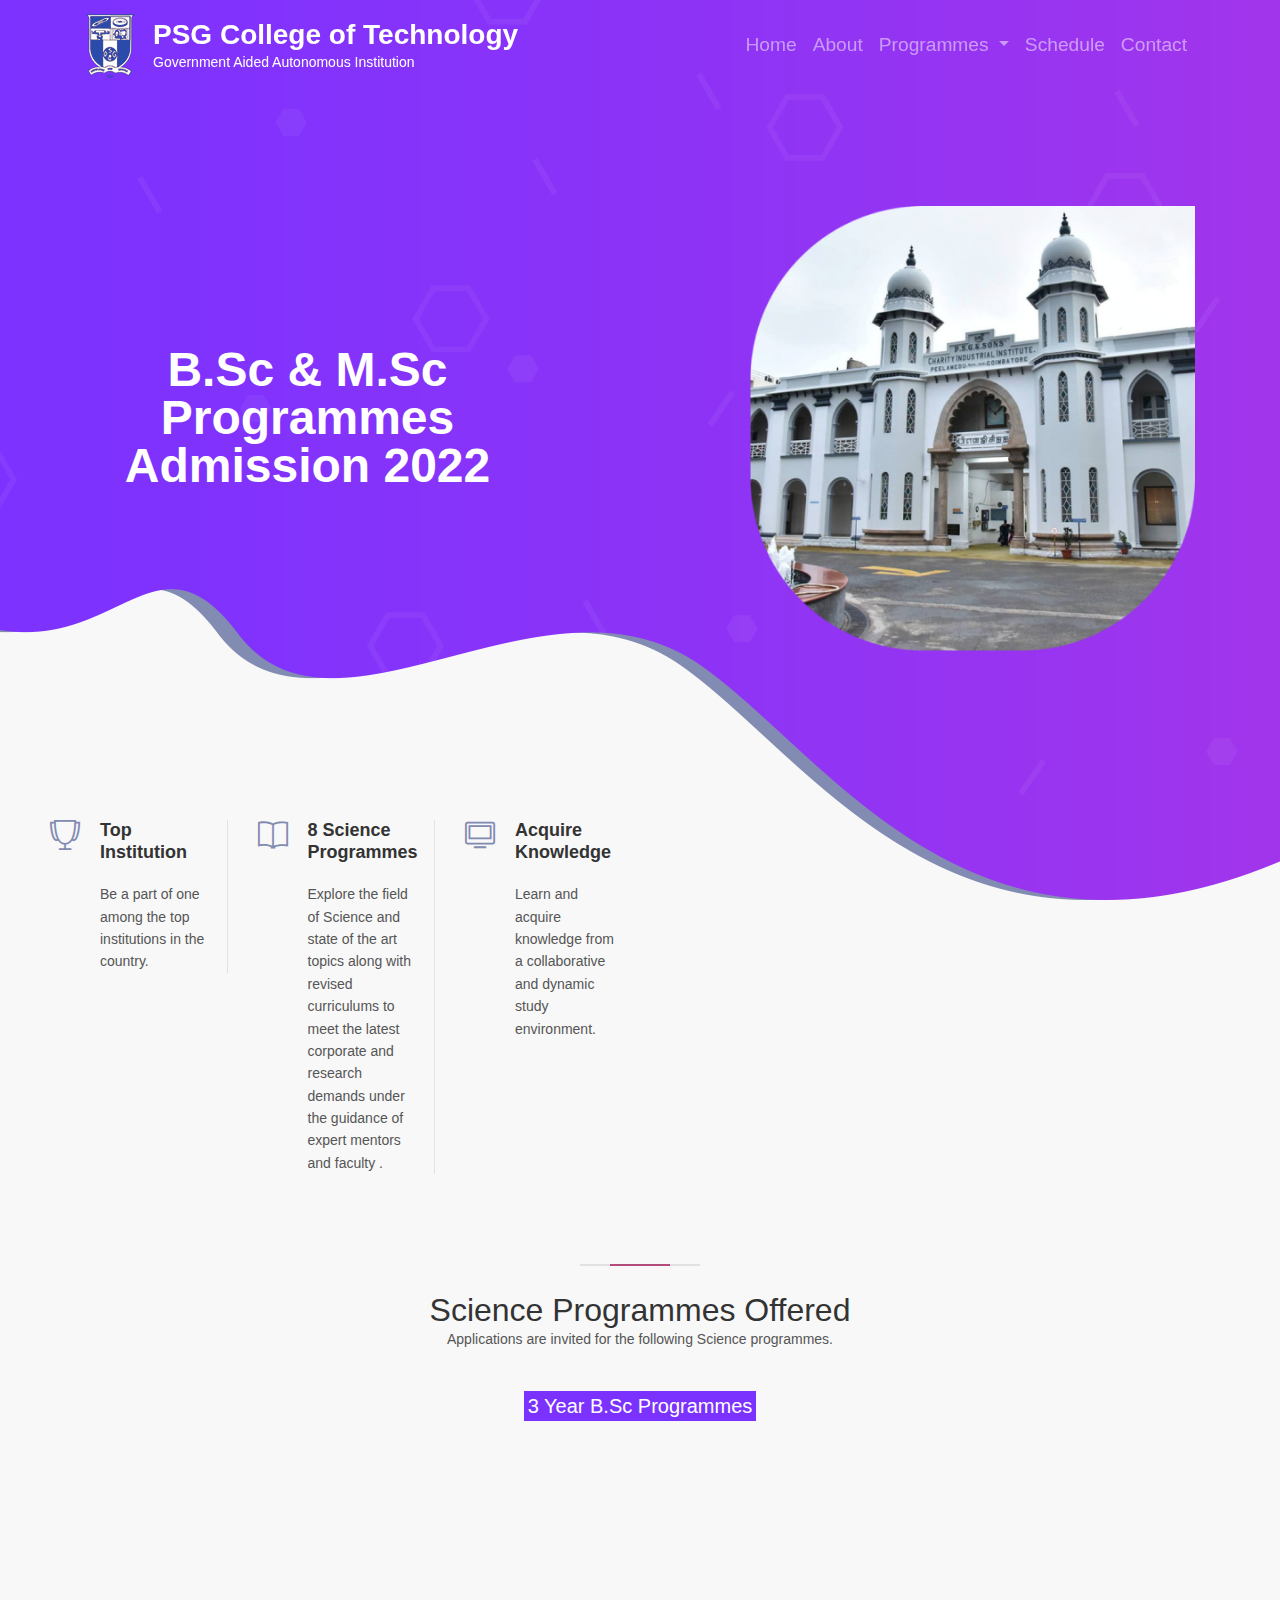
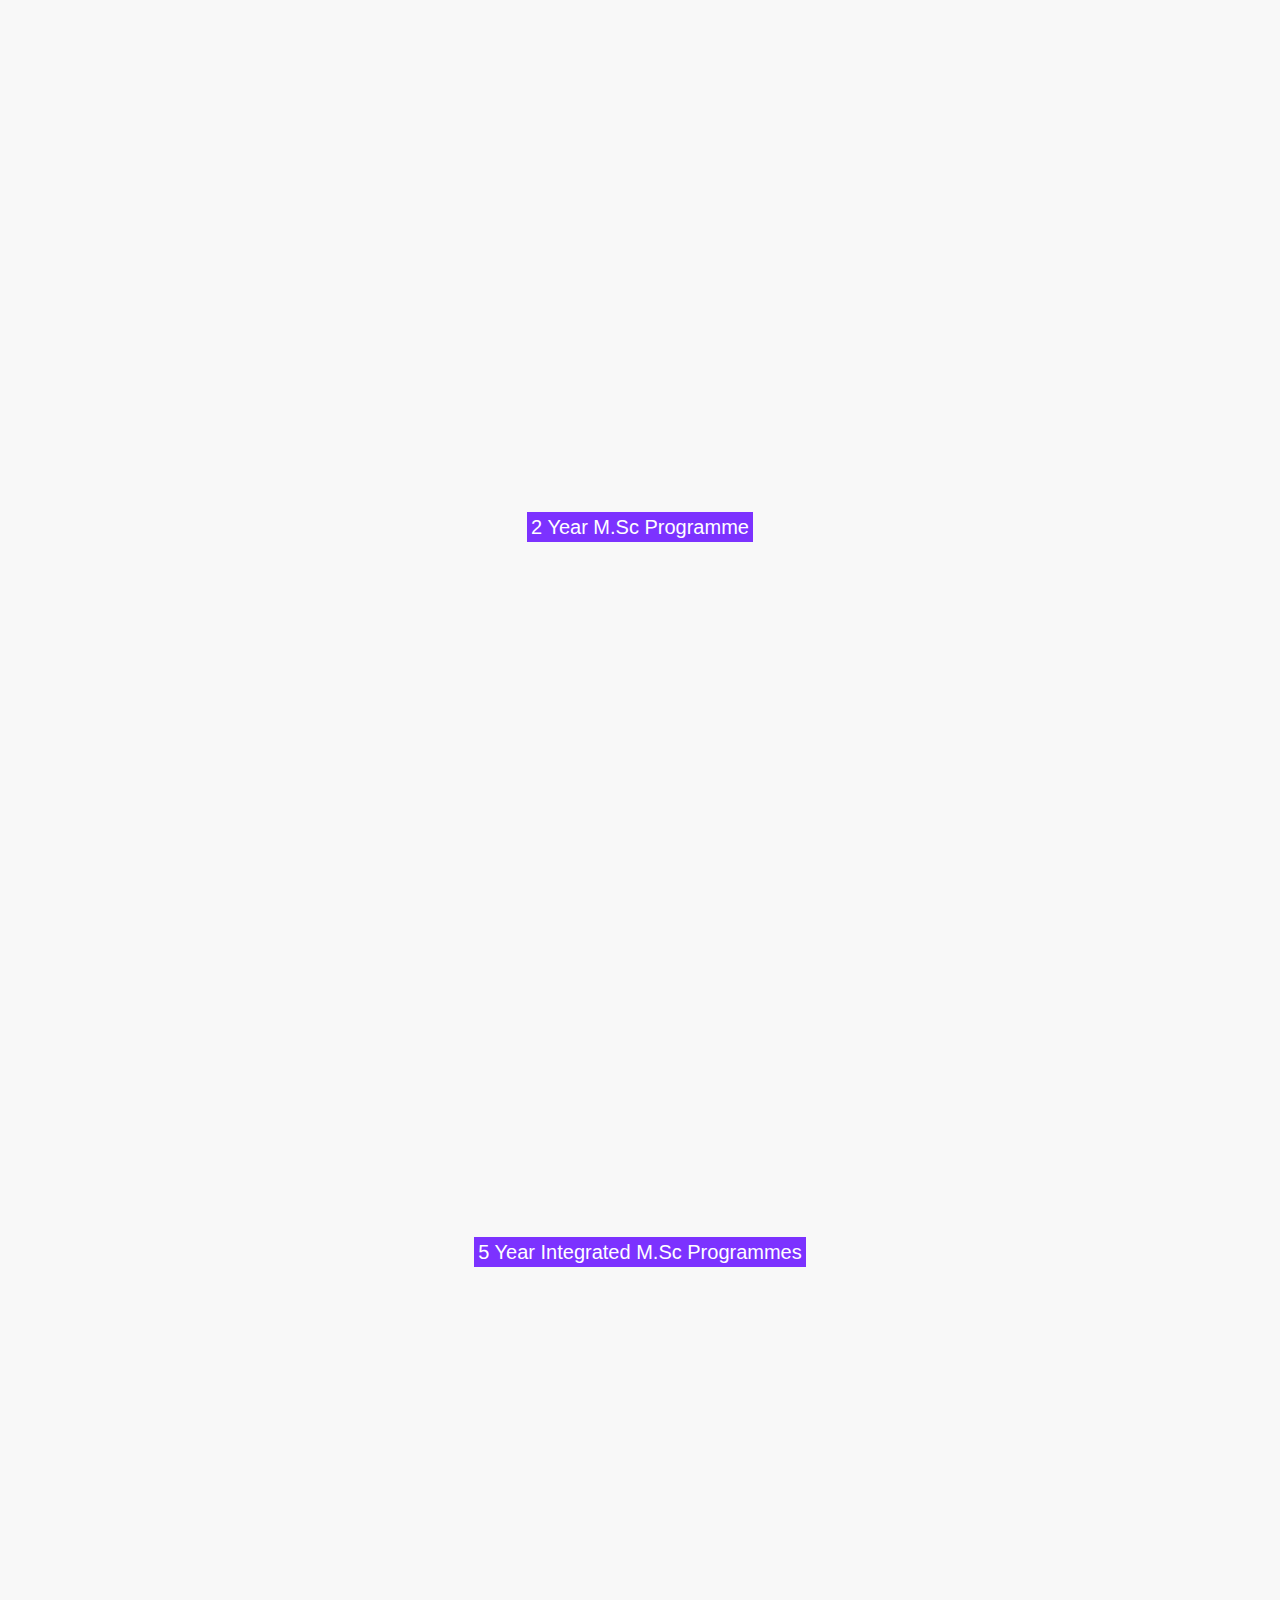
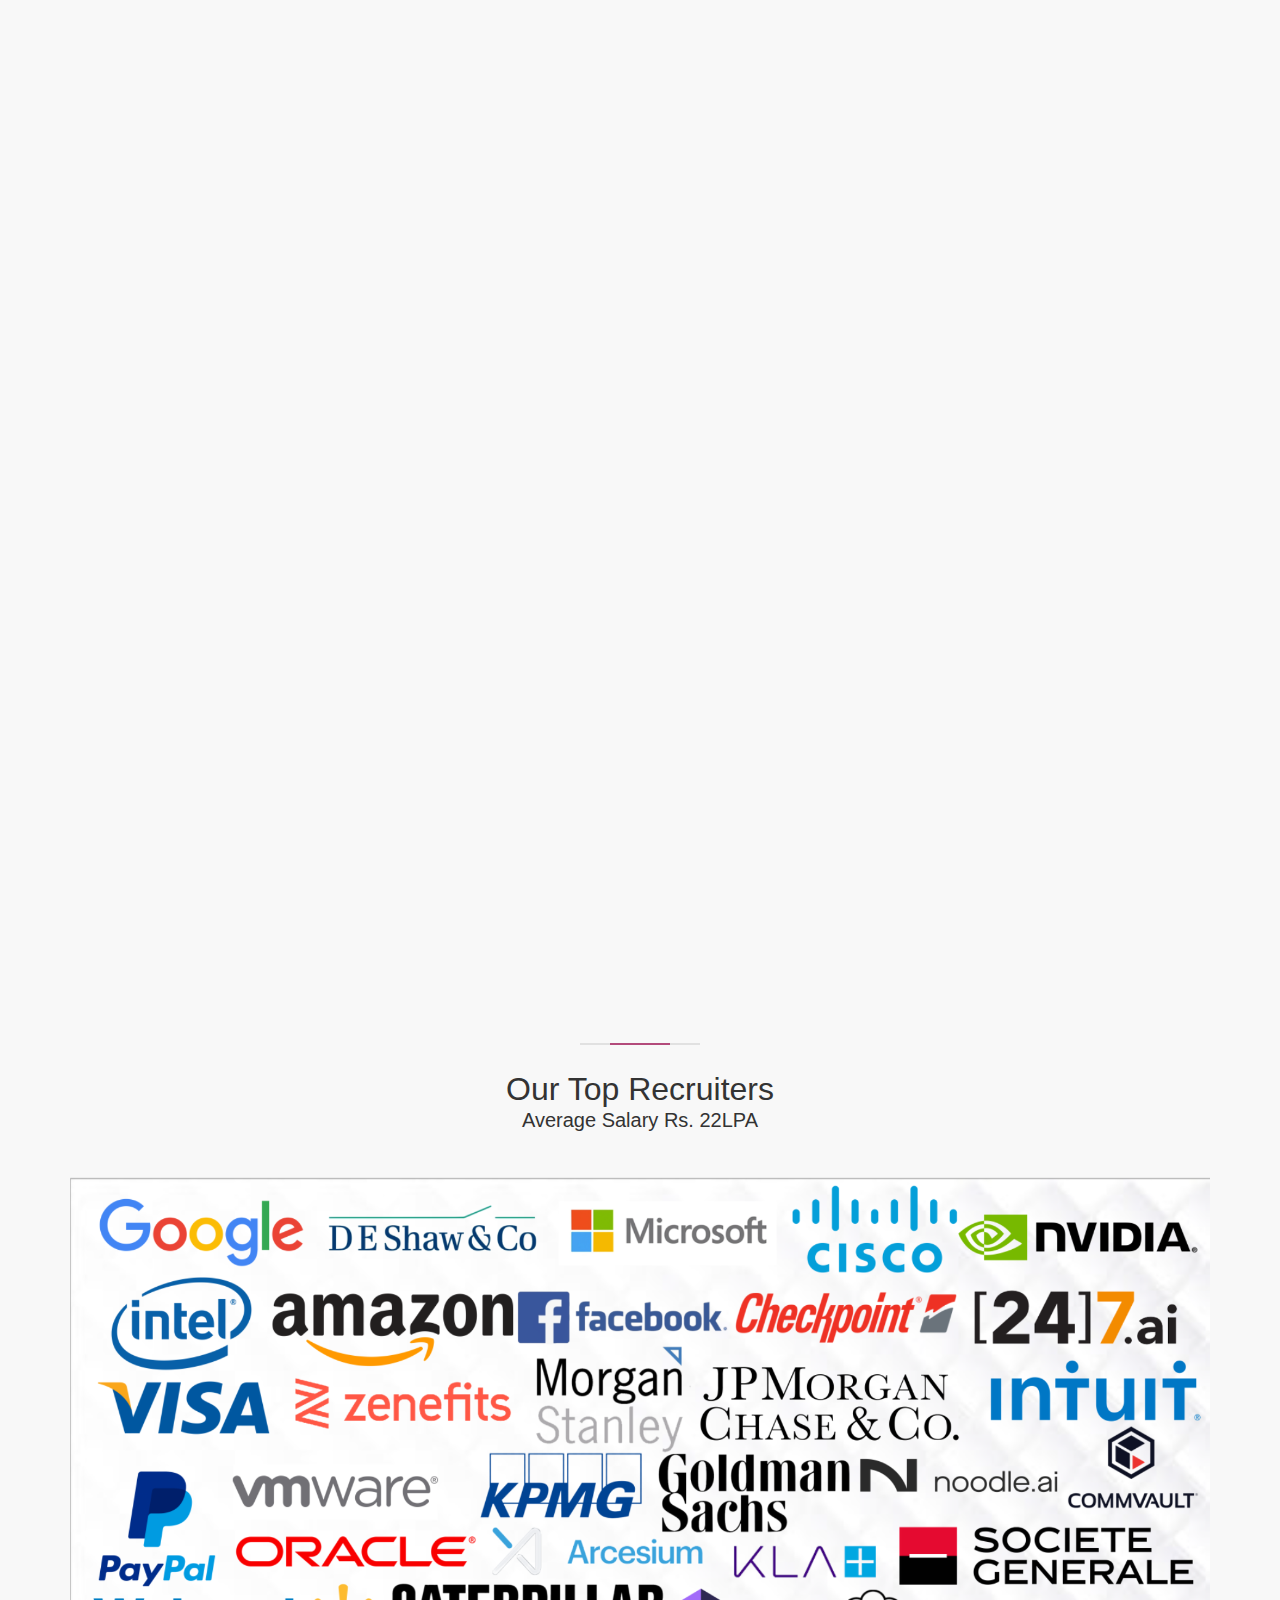
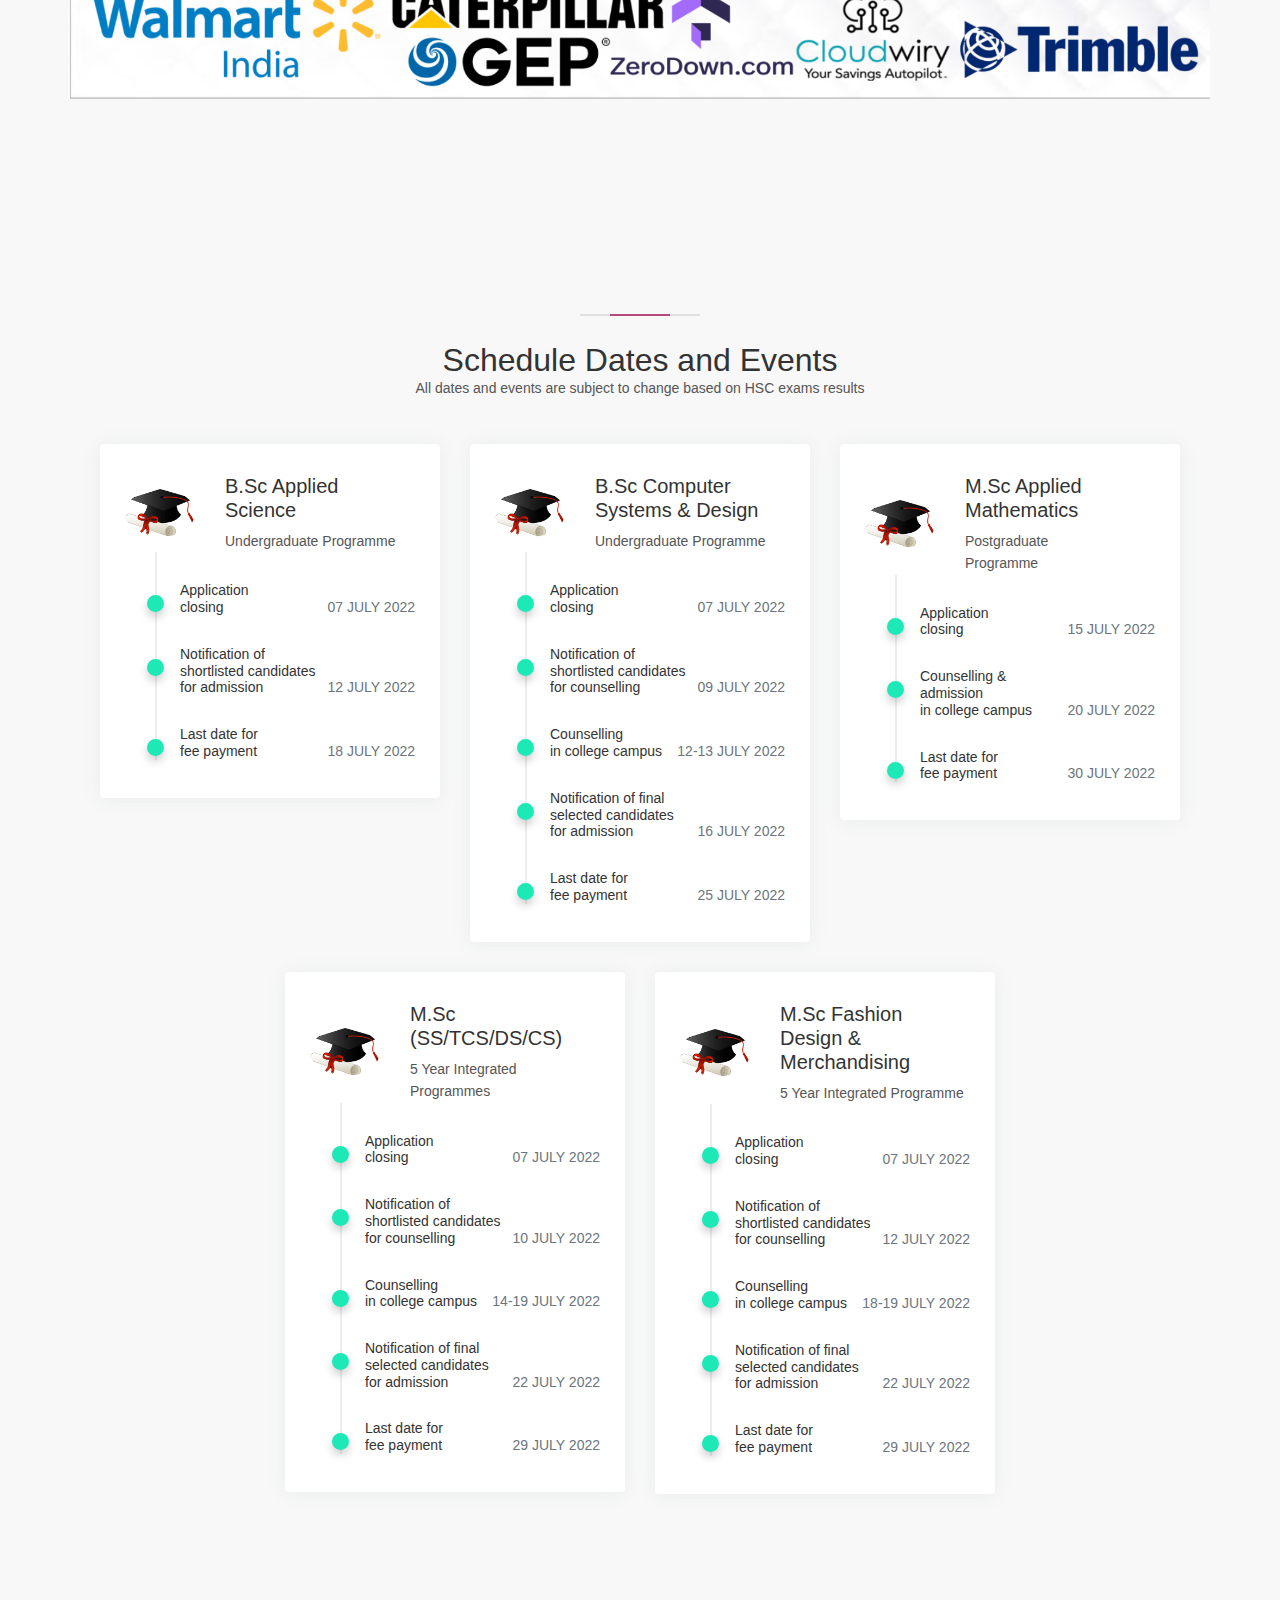
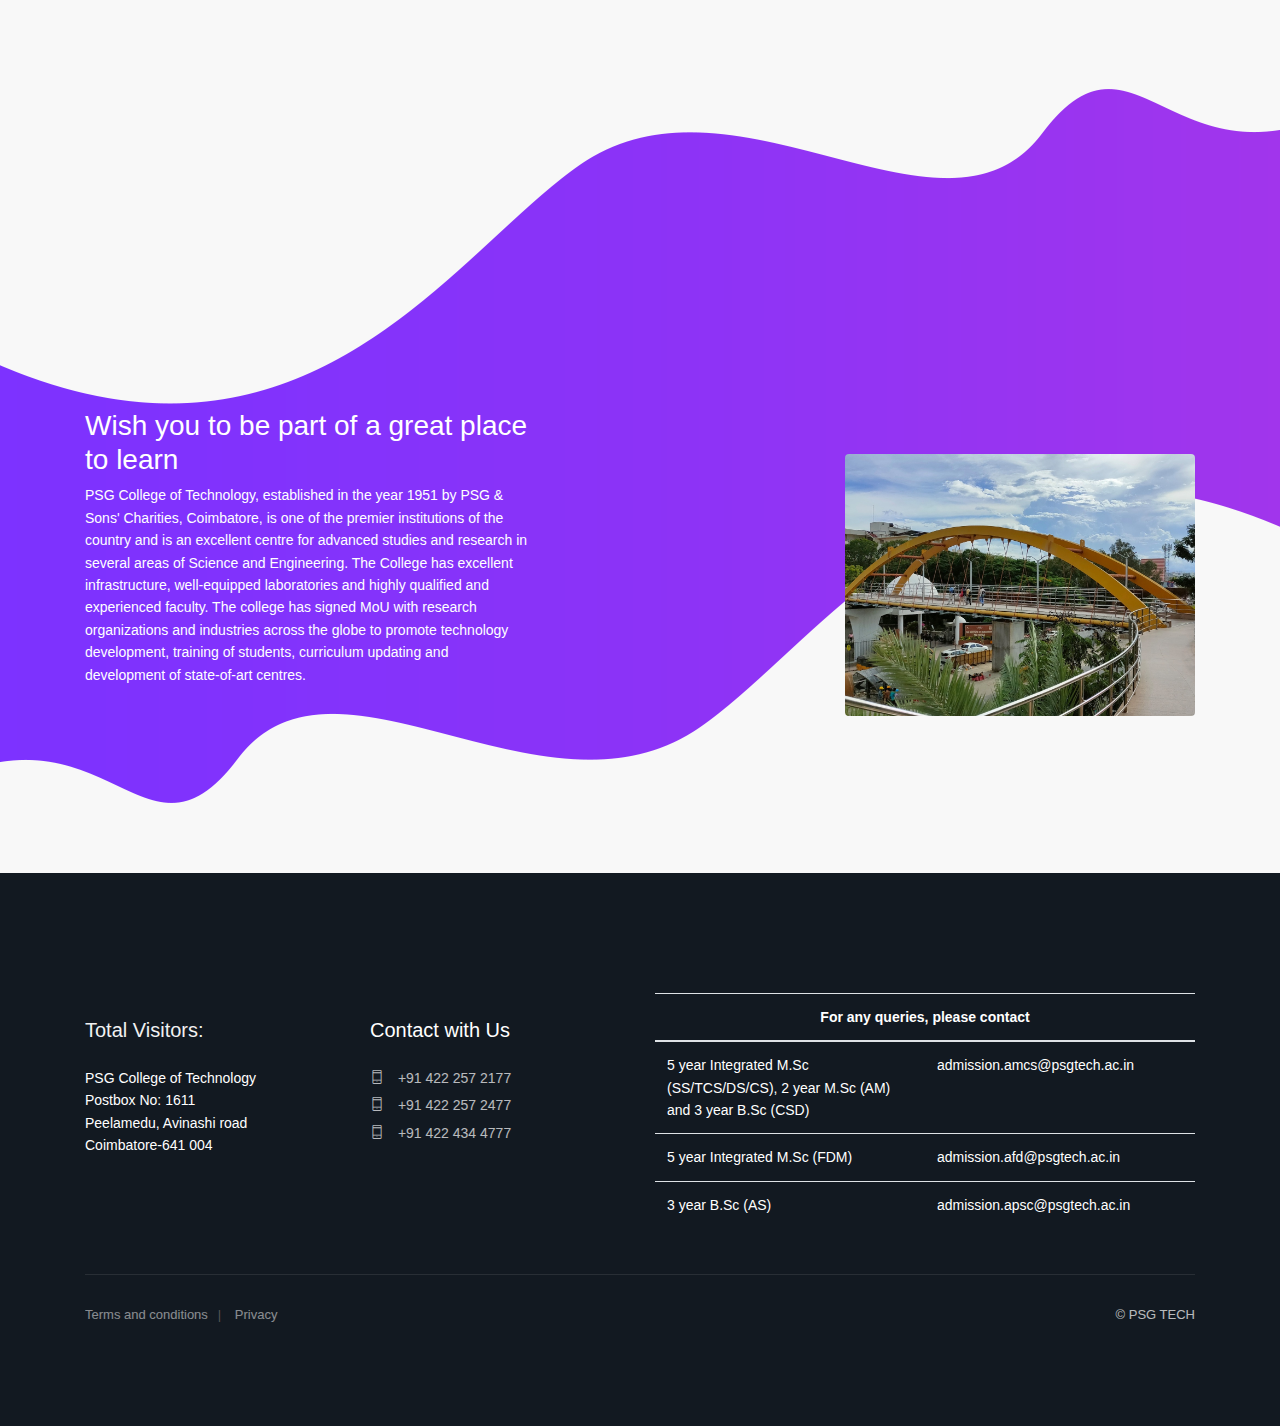
<file: index.html>
<!DOCTYPE html>
<html lang="en">

<head>
    <meta charset="utf-8">
    <meta http-equiv="X-UA-Compatible" content="IE=edge">
    <meta name="viewport" content="width=device-width, initial-scale=1, shrink-to-fit=no">

    <title> PSG TECH B.Sc & M.Sc Admission 2022</title>

    <!-- Favicon PSGTECH-->
    <link rel="shortcut icon" href="img/favicon.ico" type="image/x-icon">

    <!-- GOOGLE WEB FONT -->
    <link href="https://fonts.googleapis.com/css2?family=Poppins:wght@300;400;500;600;700;800&display=swap"
        rel="stylesheet">

    <!-- BASE CSS -->
    <link href="css/bootstrap.min.css" rel="stylesheet">
    <link href="css/style.css" rel="stylesheet">
    <link href="css/vendors.css" rel="stylesheet">
    <link href="css/icon_fonts/css/all_icons.min.css" rel="stylesheet">

    <!-- YOUR CUSTOM CSS -->
    <link href="css/custom.css" rel="stylesheet">
    <link href="css/eventlist.css" rel="stylesheet">


</head>

<body>
    <nav id="menu" class="main-menu">
    </nav>
    <div id="page">

        <header>
            <nav id="primary-nav" class="navbar navbar-default navbar-expand-lg fixed-top navbar-dark">
                <div class="container">
                    <a class="navbar-brand" href="#" target="_blank">
                        <img src="img/logo1.png" alt="">
                    </a>
                    <div>
                        <h3 style="margin: 0; font-weight: bold; color: #2b4bab; color: white;">PSG College of
                            Technology</h3>
                        <p style="margin: 0;  color: #2b4bab; color: white;">
                            Government Aided Autonomous Institution
                        </p>
                    </div>
                    <button class="navbar-toggler" type="button" data-toggle="collapse"
                        data-target="#navbarSupportedContent" aria-controls="navbarSupportedContent"
                        aria-expanded="false" aria-label="Toggle navigation">
                        <span class="navbar-toggler-icon"></span>
                    </button>
                    <div class="collapse navbar-collapse justify-content-end align-items-center"
                        id="navbarSupportedContent">
                        <ul class="navbar-nav">
                            <li class="nav-item"><a class="nav-link" href="index.html#home">Home</a></li>
                            <li class="nav-item"><a class="nav-link" href="index.html#about-us">About</a></li>

                            <li class="nav-item dropdown">
                                <a class="nav-link dropdown-toggle" href="#" id="navbarDropdown" role="button"
                                    data-toggle="dropdown" aria-haspopup="true" aria-expanded="false">
                                    Programmes
                                </a>
                                <div class="dropdown-menu" aria-labelledby="navbarDropdown">
                                    <a class="dropdown-item" href="#ug-programs">3 Year B.Sc</a>
                                    <a class="dropdown-item" href="#2-year">2 Year M.Sc</a>

                                    <a class="dropdown-item" href="#5-year">5 Year Integrated M.Sc</a>
                                </div>
                            </li>
                            <li class="nav-item"><a class="nav-link" href="index.html#dates">Schedule</a></li>
                            <li class="nav-item"><a class="nav-link" href="index.html#contact">Contact</a></li>

                        </ul>
                    </div>
                </div>
            </nav>


        </header>
        <!-- /header -->

        <main>

            <section class="home-banner-area" id="home">
                <div class="skills" id="scrollText">
                    Scroll Text Here
                </div>
                <div class="container">
                    <div class="row justify-content-center fullscreen align-items-center">
                        <div class="col-lg-5 col-md-8 home-banner-left">
                            <h1 class="text-white text-center">
                                B.Sc & M.Sc Programmes Admission 2022
                            </h1>
                        </div>
                        <div class="offset-lg-2 col-lg-5 col-md-12 home-banner-right">

                            <img class="img-fluid" src="img/bg-img2.png" alt="" />
                        </div>
                    </div>
                </div>
            </section>
            <!-- /hero_single -->
            <section class="feature-area">
                <div class="container-fluid">
                    <div class="feature-inner row">
                        <div class="col-lg-2 col-md-6">
                            <div class="feature-item d-flex">
                                <i class="ti-cup"></i>
                                <div class="ml-20">
                                    <h4>Top Institution</h4>
                                    <p>
                                        Be a part of one among the top institutions in the country.
                                    </p>
                                </div>
                            </div>
                        </div>
                        <div class="col-lg-2 col-md-6">
                            <div class="feature-item d-flex">
                                <i class="ti-book"></i>
                                <div class="ml-20">
                                    <h4>8 Science Programmes</h4>
                                    <p>
                                        Explore the field of Science and state of the art topics along with revised
                                        curriculums to meet the latest corporate and research demands under the guidance
                                        of expert mentors and faculty .
                                    </p>
                                </div>
                            </div>
                        </div>
                        <div class="col-lg-2 col-md-6">
                            <div class="feature-item d-flex border-right-0">
                                <i class="ti-desktop"></i>
                                <div class="ml-20">
                                    <h4>Acquire Knowledge</h4>
                                    <p>
                                        Learn and acquire knowledge from a collaborative and dynamic study environment.
                                    </p>
                                </div>
                            </div>
                        </div>
                    </div>
                </div>
            </section>

            <!-- /features -->


            <!-- /container  Course Grid -->
            <div class="container margin_60_35" id="programmesOffered">
                <div class="main_title_2">
                    <span><em></em></span>
                    <h2 id="ug-programs">Science Programmes Offered</h2>
                    <p style="font-size:100%;">Applications are invited for the following Science programmes.</p>
                </div>


                <!-- <div class="main_title_2" id="ug-programs"> -->
                <div class="main_title_2">
                    <h5> <mark> 3 Year B.Sc Programmes</mark></h5>
                </div>
                <div class="row justify-content-center">
                    <div class="col-xl-4 col-lg-6 col-md-6">
                        <div class="rounded box_grid wow">
                            <figure class="rounded block-reveal">
                                <div class="block-horizzontal"></div>

                                <a href="bsc-as-detail.html"><img src="img/app_sci_back.jpg" class="img-fluid"
                                        alt=""></a>
                                <div class="preview"><span>Programme preview</span></div>
                            </figure>
                            <div class="wrapper">
                                <small>Undergraduate Programme</small>
                                <h3>B.Sc Applied Science</h3>
                                <p class="text-justify">B.Sc Applied Science (Govt. aided programme) was started in the
                                    year 1971. The
                                    programme
                                    is a judicious
                                    combination of basic sciences, engineering sciences and basics of computer software.

                                </p>

                            </div>
                            <ul>
                                <li><i class="icon_clock_alt"></i> 3 year programme</li>
                                <li><a href="bsc-as-detail.html">Know more</a></li>
                            </ul>
                        </div>
                    </div>
                    <!-- /rounded box_grid -->
                    <div class="col-xl-4 col-lg-6 col-md-6">
                        <div class="rounded box_grid wow">
                            <figure class="rounded block-reveal">
                                <div class="block-horizzontal"></div>

                                <a href="bsc-csd-detail.html"><img src="img/csd_back.png" class="img-fluid" alt=""></a>
                                <div class="preview"><span>Programme preview</span></div>
                            </figure>
                            <div class="wrapper">
                                <small>Undergraduate Programme</small>
                                <h3>B.Sc Computer Systems & Design</h3>
                                <p class="text-justify">B.Sc CSD started in the year 1985, equips the students with
                                    necessary skills for a
                                    successful career in the field of computing as well as to continue further higher
                                    studies in computer related disciplines.</p>

                            </div>
                            <ul>
                                <li><i class="icon_clock_alt"></i> 3 Year Programme</li>
                                <li><a href="bsc-csd-detail.html">Know more</a></li>
                            </ul>
                        </div>
                    </div>
                    <!-- /box_grid -->
                </div>

                <div class="main_title_2" style="padding-top: 100px;" id="2-year">
                    <!-- <div class="main_title_2"> -->

                    <h5><mark>2 Year M.Sc Programme</mark></h5>

                </div>
                <div class="row justify-content-center">

                    <div class="col-xl-4 col-lg-6 col-md-6">
                        <div class="rounded box_grid wow">
                            <figure class="rounded block-reveal">
                                <div class="block-horizzontal"></div>

                                <a href="msc-am-detail.html"><img src="img/app_math_back.jpg" class="img-fluid"
                                        alt=""></a>

                                <div class="preview"><span>Programme preview </span></div>
                            </figure>
                            <div class="wrapper">
                                <small>Postgraduate Programme</small>
                                <h3>M.Sc Applied Mathematics</h3>
                                <p class="text-justify">M.Sc Applied Mathematics was started in the year 1975. The
                                    objective is to acquaint
                                    the
                                    students with various principles of Applied Mathematics and train them to build and
                                    administer mathematical models to real life situations. </p>

                            </div>
                            <ul>
                                <li><i class="icon_clock_alt"></i> 2 Year Programme</li>
                                <li><a href="msc-am-detail.html">Know more</a></li>
                            </ul>
                        </div>
                    </div>
                    <!-- /box_grid -->
                </div>


                <div class="main_title_2" style="padding-top: 100px;" id="5-year">
                    <h5><mark> 5 Year Integrated M.Sc Programmes</mark></h5>
                </div>
                <div class="row justify-content-center">

                    <div class="col-xl-4 col-lg-6 col-md-6">
                        <div class="rounded box_grid wow">
                            <figure class="rounded block-reveal">
                                <div class="block-horizzontal"></div>

                                <a href="msc-stdc-detail.html"><img src="img/ss_back.png" class="img-fluid" alt=""></a>

                                <div class="preview"><span>Programme preview</span></div>
                            </figure>
                            <div class="wrapper">
                                <small>5 Year Integrated Programme</small>
                                <h3>M.Sc Software Systems</h3>
                                <p class="text-justify">M.Sc. Software Engineering programme was started in the year
                                    1997 for the first time
                                    in
                                    the country and is well received by leading software industries across the globe.
                                    The
                                    programme has been renamed as Software Systems since 2014.</p>

                            </div>
                            <ul>
                                <li><i class="icon_clock_alt"></i> 5 Year Programme</li>
                                <li><a href="msc-stdc-detail.html">Know more</a></li>
                            </ul>
                        </div>
                    </div>
                    <!-- /box_grid -->
                    <div class="col-xl-4 col-lg-6 col-md-6">
                        <div class="rounded box_grid wow">
                            <figure class="rounded block-reveal">
                                <div class="block-horizzontal"></div>

                                <a href="msc-stdc-detail.html"><img src="img/tcs_back.png" class="img-fluid" alt=""></a>

                                <div class="preview"><span>Programme preview</span></div>
                            </figure>
                            <div class="wrapper">
                                <small>5 Year Integrated Programme</small>
                                <h3>M.Sc Theoretical Computer Science</h3>
                                <p class="text-justify">This is yet another innovative and vibrant programme introduced
                                    in 2007. Any
                                    industry
                                    grows only if it has a strong R&D division that requires
                                    theoretical and experimental scientists. M.Sc TCS amalgamates mathematics and
                                    computer
                                    science thereby grooming intellectuals for computing research.</p>

                            </div>
                            <ul>
                                <li><i class="icon_clock_alt"></i> 5 Year Programme</li>

                                <li><a href="msc-stdc-detail.html">Know more</a></li>
                            </ul>
                        </div>
                    </div>
                    <!-- /box_grid -->
                    <div class="col-xl-4 col-lg-6 col-md-6">
                        <div class="rounded box_grid wow">
                            <figure class="rounded block-reveal">
                                <div class="block-horizzontal"></div>

                                <a href="msc-stdc-detail.html"><img src="img/ds_back.png" class="img-fluid" alt=""></a>

                                <div class="preview"><span>Programme preview</span></div>
                            </figure>
                            <div class="wrapper">
                                <small>5 Year Integrated Programme</small>
                                <h3>M.Sc Data Science</h3>
                                <p class="text-justify">In the new era of Big Data, M.Sc Data Science was introduced
                                    during 2015 to solve
                                    the
                                    exponential growth and curse of dimensionality in giant databases accumulated by the
                                    industries. This programme prepares the talanted minds to Data scientists to deal
                                    with the challenges of the Big Data needs for industries.</p>

                            </div>
                            <ul>
                                <li><i class="icon_clock_alt"></i> 5 Year Programme</li>
                                <li><a href="msc-stdc-detail.html">Know more</a></li>
                            </ul>
                        </div>

                        <!-- /box_grid -->

                    </div>
                    <!-- <div class="col-md-2"></div> -->
                    <div class="col-xl-4 col-lg-6 col-md-6">
                        <div class="rounded box_grid wow">
                            <figure class="rounded block-reveal">
                                <div class="block-horizzontal"></div>

                                <a href="msc-stdc-detail.html"><img src="img/cs_back.jpg" class="img-fluid" alt=""></a>

                                <div class="preview"><span>Programme preview</span></div>
                            </figure>
                            <div class="wrapper">
                                <small>5 Year Integrated Programme</small>
                                <h3>M.Sc Cyber Security</h3>
                                <p class="text-justify">The programme, the first of its kind in India aims to prepare
                                    students with the
                                    technical knowledge and skills needed to protect and defend computer systems and
                                    networks. It has a strong and wide technical base and internship programs which are
                                    the
                                    most critical aspects of a good cyber security education.</p>

                            </div>
                            <ul>
                                <li><i class="icon_clock_alt"></i> 5 Year Programme</li>
                                <li><a href="msc-stdc-detail.html">Know more</a></li>
                            </ul>
                        </div>
                    </div>
                    <div class="col-xl-4 col-lg-6 col-md-6">
                        <div class="rounded box_grid wow">
                            <figure class="rounded block-reveal">
                                <div class="block-horizzontal"></div>

                                <a href="msc-fdm-detail.html"><img src="img/fdm_back.png" class="img-fluid" alt=""></a>

                                <div class="preview"><span>Programme preview</span></div>
                            </figure>
                            <div class="wrapper">
                                <small>5 Year Integrated Programme</small>
                                <h3>M.Sc Fashion Design & Merchandising</h3>
                                <p class="text-justify">M.Sc Fashion Design & Merchandising was started in the year
                                    2015. The curriculum is
                                    designed to prepare graduates with a solid understanding and expertise required to
                                    enter
                                    professional practice in the challenging and competitive fashion industry.</p>

                            </div>
                            <ul>
                                <li><i class="icon_clock_alt"></i> 5 Year Programme</li>
                                <li><a href="msc-fdm-detail.html">Know more</a></li>
                            </ul>
                        </div>
                    </div>
                </div>
                <!-- /row -->

            </div>
            <!-- /container  Course Grid End -->

            <!-- /container -->
            <!-- recruiters -->
            <!-- <div class="container">
                <img src="./img/rec1.png" alt="">
            </div> -->
            <div class=" margin_120_95" style="background-color: #F8F8F8;">
                <div class="main_title_2">
                    <span><em></em></span>
                    <h2>Our Top Recruiters</h2>
                    <h5>
                        Average Salary Rs. 22LPA
                    </h5>
                </div>
                <div class="container">
                    <div class="row">
                        <div class="col-12 px-0">
                            <img class="img-fluid" src="./img/rec1.png">
                        </div>
                    </div>
                </div>
            </div>
            <!-- recruiters end -->
            <!-- Dates and Events Start Here -->
            <div class="bg_color_1" id="dates" style="background-color: #F8F8F8;">
                <div class="container margin_120_95">
                    <div class="main_title_2">
                        <span><em></em></span>
                        <h2>Schedule Dates and Events</h2>
                        <p>All dates and events are subject to change based on HSC exams results
                        </p>
                    </div>

                    <!-- New Event List --->

                    <div class="container">
                        <div class="row justify-content-center">
                            <div class="col-xl-4 col-md-6">
                                <div class="card rounded">
                                    <div class=" card-block">
                                        <div class="row align-items-center justify-content-center">
                                            <div class="col-auto">
                                                <img class="img-fluid rounded-circle" style="width:70px;"
                                                    src="img/program.png" alt="dashboard-user">
                                            </div>
                                            <div class="col">
                                                <h5>B.Sc Applied Science</h5>
                                                <span>Undergraduate Programme</span>
                                            </div>
                                        </div>
                                        <ul class="task-list">
                                            <li>
                                                <i class="task-icon bg-c-green"></i>
                                                <h6>Application<Br> closing<span class="float-right text-muted">07
                                                        JULY 2022</span></h6>

                                            </li>
                                            <li>
                                                <i class="task-icon bg-c-green"></i>
                                                <h6>Notification of <Br>shortlisted candidates <br>for admission<span
                                                        class="float-right text-muted">12 JULY 2022</span></h6>

                                            </li>
                                            <li>
                                                <i class="task-icon bg-c-green"></i>
                                                <h6>Last date for <br>fee payment<span class="float-right text-muted">18
                                                        JULY 2022</span></h6>

                                            </li>
                                        </ul>
                                    </div>
                                </div>
                            </div>

                            <div class="col-xl-4 col-md-6">
                                <div class="card rounded">
                                    <div class="card-block">
                                        <div class="row align-items-center justify-content-center">
                                            <div class="col-auto">
                                                <img class="img-fluid rounded-circle" style="width:70px;"
                                                    src="img/program.png" alt="dashboard-user">
                                            </div>
                                            <div class="col">
                                                <h5>B.Sc Computer Systems & Design</h5>
                                                <span>Undergraduate Programme</span>
                                            </div>
                                        </div>
                                        <ul class="task-list">
                                            <li>
                                                <i class="task-icon bg-c-green"></i>
                                                <h6>Application <Br>closing<span class="float-right text-muted">07
                                                        JULY 2022</span></h6>

                                            </li>
                                            <li>
                                                <i class="task-icon bg-c-green"></i>
                                                <h6>Notification of <br>shortlisted candidates <br>for counselling<span
                                                        class="float-right text-muted">09 JULY 2022</span></h6>

                                            </li>
                                            <li>
                                                <i class="task-icon bg-c-green"></i>
                                                <h6>Counselling <br>in college campus<span
                                                        class="float-right text-muted">12-13
                                                        JULY 2022</span></h6>

                                            </li>
                                            <li>
                                                <i class="task-icon bg-c-green"></i>
                                                <h6>Notification of final<br> selected candidates <Br>for admission<span
                                                        class="float-right text-muted"> 16 JULY 2022</span></h6>

                                            </li>
                                            <li>
                                                <i class="task-icon bg-c-green"></i>
                                                <h6>Last date for <br>fee payment<span class="float-right text-muted">25
                                                        JULY 2022</span></h6>

                                            </li>
                                        </ul>
                                    </div>
                                </div>
                            </div>

                            <div class="col-xl-4 col-md-6">
                                <div class="card rounded">
                                    <div class="card-block">
                                        <div class="row align-items-center justify-content-center">
                                            <div class="col-auto">
                                                <img class="img-fluid rounded-circle" style="width:70px;"
                                                    src="img/program.png" alt="dashboard-user">
                                            </div>
                                            <div class="col">
                                                <h5>M.Sc Applied Mathematics</h5>
                                                <span>Postgraduate<Br> Programme</span>
                                            </div>
                                        </div>
                                        <ul class="task-list">
                                            <li>
                                                <i class="task-icon bg-c-green"></i>
                                                <h6>Application<Br> closing<span class="float-right text-muted">15
                                                        JULY 2022</span></h6>

                                            </li>
                                            <li>
                                                <i class="task-icon bg-c-green"></i>
                                                <h6>Counselling & <Br>admission <br>in college campus<span
                                                        class="float-right text-muted">20 JULY 2022</span>
                                                </h6>

                                            </li>
                                            <li>
                                                <i class="task-icon bg-c-green"></i>
                                                <h6>Last date for <br>fee payment<span class="float-right text-muted">30
                                                        JULY 2022</span></h6>

                                            </li>
                                        </ul>
                                    </div>
                                </div>
                            </div>

                            <div class="col-xl-4 col-md-6">
                                <div class="card rounded">
                                    <div class="card-block">
                                        <div class="row align-items-center justify-content-center">
                                            <div class="col-auto">
                                                <img class="img-fluid rounded-circle" style="width:70px;"
                                                    src="img/program.png" alt="dashboard-user">
                                            </div>
                                            <div class="col">
                                                <h5>M.Sc (SS/TCS/DS/CS)</h5>
                                                <span>5 Year Integrated Programmes</span>

                                            </div>
                                        </div>
                                        <ul class="task-list">
                                            <li>
                                                <i class="task-icon bg-c-green"></i>
                                                <h6>Application <Br>closing<span class="float-right text-muted">07
                                                        JULY 2022</span></h6>

                                            </li>
                                            <li>
                                                <i class="task-icon bg-c-green"></i>
                                                <h6>Notification of <br>shortlisted candidates <br>for counselling<span
                                                        class="float-right text-muted">10 JULY 2022</span></h6>

                                            </li>
                                            <li>
                                                <i class="task-icon bg-c-green"></i>
                                                <h6>Counselling <br>in college campus<span
                                                        class="float-right text-muted">14-19
                                                        JULY 2022</span></h6>

                                            </li>
                                            <li>
                                                <i class="task-icon bg-c-green"></i>
                                                <h6>Notification of final<br> selected candidates <Br>for admission<span
                                                        class="float-right text-muted"> 22 JULY 2022</span></h6>

                                            </li>
                                            <li>
                                                <i class="task-icon bg-c-green"></i>
                                                <h6>Last date for <br>fee payment<span class="float-right text-muted">29
                                                        JULY 2022</span></h6>

                                            </li>
                                        </ul>
                                    </div>
                                </div>
                            </div>

                            <div class="col-xl-4 col-md-6">
                                <div class="card rounded">
                                    <div class="card-block">
                                        <div class="row align-items-center justify-content-center">
                                            <div class="col-auto">
                                                <img class="img-fluid rounded-circle" style="width:70px;"
                                                    src="img/program.png" alt="dashboard-user">
                                            </div>
                                            <div class="col">

                                                <h5>M.Sc Fashion Design & Merchandising</h5>
                                                <span>5 Year Integrated Programme</span>
                                            </div>
                                        </div>
                                        <ul class="task-list">
                                            <li>
                                                <i class="task-icon bg-c-green"></i>
                                                <h6>Application <Br>closing<span class="float-right text-muted">07
                                                        JULY 2022</span></h6>

                                            </li>
                                            <li>
                                                <i class="task-icon bg-c-green"></i>
                                                <h6>Notification of <br>shortlisted candidates <br>for counselling<span
                                                        class="float-right text-muted">12 JULY 2022</span></h6>

                                            </li>
                                            <li>
                                                <i class="task-icon bg-c-green"></i>
                                                <h6>Counselling <br>in college campus<span
                                                        class="float-right text-muted">18-19
                                                        JULY 2022</span></h6>

                                            </li>
                                            <li>
                                                <i class="task-icon bg-c-green"></i>
                                                <h6>Notification of final<br> selected candidates <Br>for admission<span
                                                        class="float-right text-muted"> 22 JULY 2022</span></h6>

                                            </li>
                                            <li>
                                                <i class="task-icon bg-c-green"></i>
                                                <h6>Last date for <br>fee payment<span class="float-right text-muted">29
                                                        JULY 2022</span></h6>

                                            </li>
                                        </ul>
                                    </div>
                                </div>
                            </div>

                        </div>

                    </div>
                    <!-- /row -->

                </div>
                <!-- /container -->
            </div>
            <!-- /bg_color_1 -->

            <section id="about-us" class="registration-area">
                <div class="container about-us mt">
                    <div class="row align-items-end">
                        <div class="col-lg-5">
                            <div class="section-title text-left text-white ">
                                <h3 class="text-white ">
                                    Wish you to be part of a great place to learn
                                </h3>
                                <p>
                                    PSG College of Technology, established in the year 1951 by PSG & Sons' Charities,
                                    Coimbatore, is one of the premier institutions of the country and is an excellent
                                    centre
                                    for advanced studies and research in several areas of Science and Engineering. The
                                    College has excellent infrastructure, well-equipped laboratories and highly
                                    qualified
                                    and experienced faculty. The college has signed MoU with research organizations and
                                    industries across the globe to promote technology development, training of students,
                                    curriculum updating and development of state-of-art centres.
                                </p>
                            </div>
                        </div>
                        <div class="offset-lg-3 col-lg-4 col-md-6" style="margin-top: 20%;">
                            <img class="rounded" src="img/bridge.jpeg" style="width:100%;" alt="">
                        </div>
                    </div>
                </div>
            </section>
            <!--/call_section-->
        </main>
        <!-- /main -->

        <!-- <footer>
            <div class="container margin_120_95" id="contact">
                <div class="row">
                    <div class="col-lg-5 col-md-12 p-r-5">
                        <p><img src="img/logo.png" width="300" height="60" alt=""></p>
                        <p>PSG College of Technology <br>
                            Postbox No: 1611<Br>
                            Peelamedu, Avinashi road<br>
                            Coimbatore-641 004</p>

                    </div>

                    <div class="col-lg-3 col-md-6">
                        <h5>Contact with Us</h5>


                        <ul class="contacts">
                            <li><a href="tel:+914222572177"><i class="ti-mobile"></i> +91 422 257 2177</a></li>
                            <li><a href="tel:+914222572477"><i class="ti-mobile"></i> +91 422 257 2477</a></li>
                            <li><a href="tel:+914224344777"><i class="ti-mobile"></i> +91 422 434 4777</a></li>
                            <li><a href="mailto:academic@psgtech.ac.in"><i class="ti-email"></i>
                                    academic@psgtech.ac.in</a>
                            </li>
                        </ul>

                    </div>
                </div>
                
                <hr>
                <div class="row">
                    <div class="col-md-8">
                        <ul id="additional_links">
                            <li><a href="index.html#0">Terms and conditions</a></li>
                            <li><a href="index.html#0">Privacy</a></li>
                        </ul>
                    </div>
                    <div class="col-md-4">
                        <div id="copy">© PSG TECH</div>
                    </div>
                </div>
            </div>
        </footer> -->
        <!--/footer-->

        <footer class="text-white">
            <div class="container margin_120_95" id="contact">
                <div class="row">
                    <div class="col-lg-3 col-md-12 p-r-5">
                        <!-- <p><img src="img/logo.png" width="300" height="60" alt=""></p> -->
                        <div>
                            <h5 style="color:#f1f1f1;">Total Visitors: <span id="counter"></span></h5>
                        </div>
                        <p>PSG College of Technology <br>
                            Postbox No: 1611<Br>
                            Peelamedu, Avinashi road<br>
                            Coimbatore-641 004</p>

                    </div>

                    <div class="col-lg-3 col-md-6">
                        <h5>Contact with Us</h5>


                        <ul class="contacts">
                            <li><a href="tel:+914222572177"><i class="ti-mobile"></i> +91 422 257 2177</a></li>
                            <li><a href="tel:+914222572477"><i class="ti-mobile"></i> +91 422 257 2477</a></li>
                            <li><a href="tel:+914224344777"><i class="ti-mobile"></i> +91 422 434 4777</a></li>

                        </ul>

                    </div>
                    <div class="col-lg-6 col-md-6">
                        <table class="table text-break text-white">
                            <thead>
                                <tr>
                                    <th class="text-center" colspan="2">For any queries, please contact</th>
                                </tr>
                            </thead>
                            <tbody>
                                <tr>
                                    <td style="width:50%;">
                                        5 year Integrated M.Sc (SS/TCS/DS/CS), 2 year M.Sc (AM) and 3 year B.Sc (CSD)
                                    </td>
                                    <td style="width:50%;">
                                        <a class="text-white"
                                            href="mailto:admission.amcs@psgtech.ac.in">admission.amcs@psgtech.ac.in</a>
                                    </td>
                                </tr>
                                <tr>
                                    <td style="width:50%;">5 year Integrated M.Sc (FDM)</td>
                                    <td style="width:50%;">
                                        <a class="text-white"
                                            href="mailto:admission.afd@psgtech.ac.in">admission.afd@psgtech.ac.in</a>
                                    </td>
                                </tr>
                                <tr>
                                    <td style="width:50%;">3 year B.Sc (AS)</td>
                                    <td style="width:50%;">
                                        <a class="text-white"
                                            href="mailto:admission.apsc@psgtech.ac.in">admission.apsc@psgtech.ac.in</a>
                                    </td>
                                </tr>
                            </tbody>
                        </table>
                    </div>
                </div>
                <!--/row-->
                <hr>
                <div class="row">
                    <div class="col-md-8">
                        <ul id="additional_links">
                            <li><a href="index.html#0">Terms and conditions</a></li>
                            <li><a href="index.html#0">Privacy</a></li>
                        </ul>
                    </div>
                    <div class="col-md-4">
                        <div id="copy">© PSG TECH</div>
                    </div>
                </div>
            </div>
        </footer>
    </div>


    <!-- page -->

    <!-- COMMON SCRIPTS -->
    <script src="js/jquery-3.5.1.min.js"></script>
    <script src="js/common_scripts.js"></script>
    <!-- <script src="js/custom.js"></script> -->
    <script src="js/index.js"></script>
    <script src="js/main.js"></script>
    <script src="assets/validate.js"></script>
    <!-- Global site tag (gtag.js) - Google Analytics -->
    <script async src="https://www.googletagmanager.com/gtag/js?id=G-39ERY04YN9"></script>
    <script>
        window.dataLayer = window.dataLayer || [];
        function gtag() { dataLayer.push(arguments); }
        gtag('js', new Date());

        gtag('config', 'G-39ERY04YN9');


    </script>

</body>

</html>
</file>
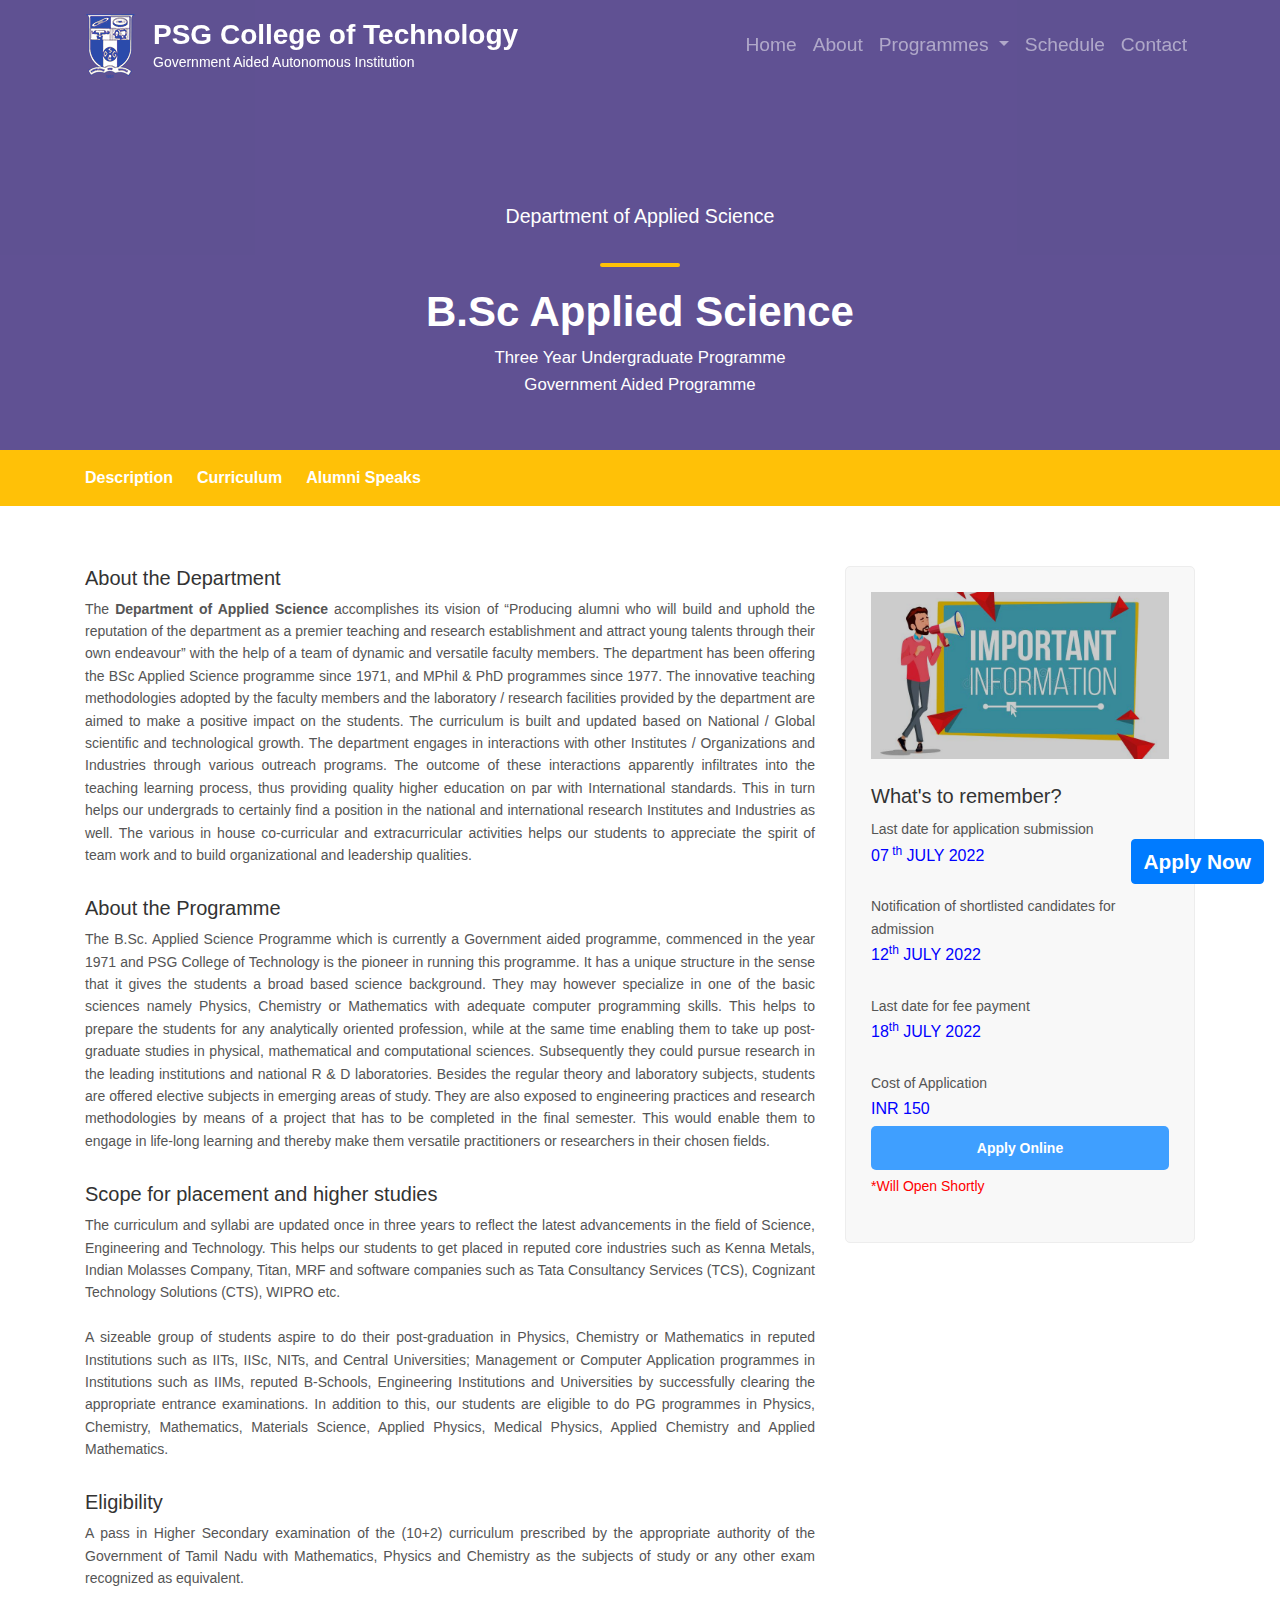
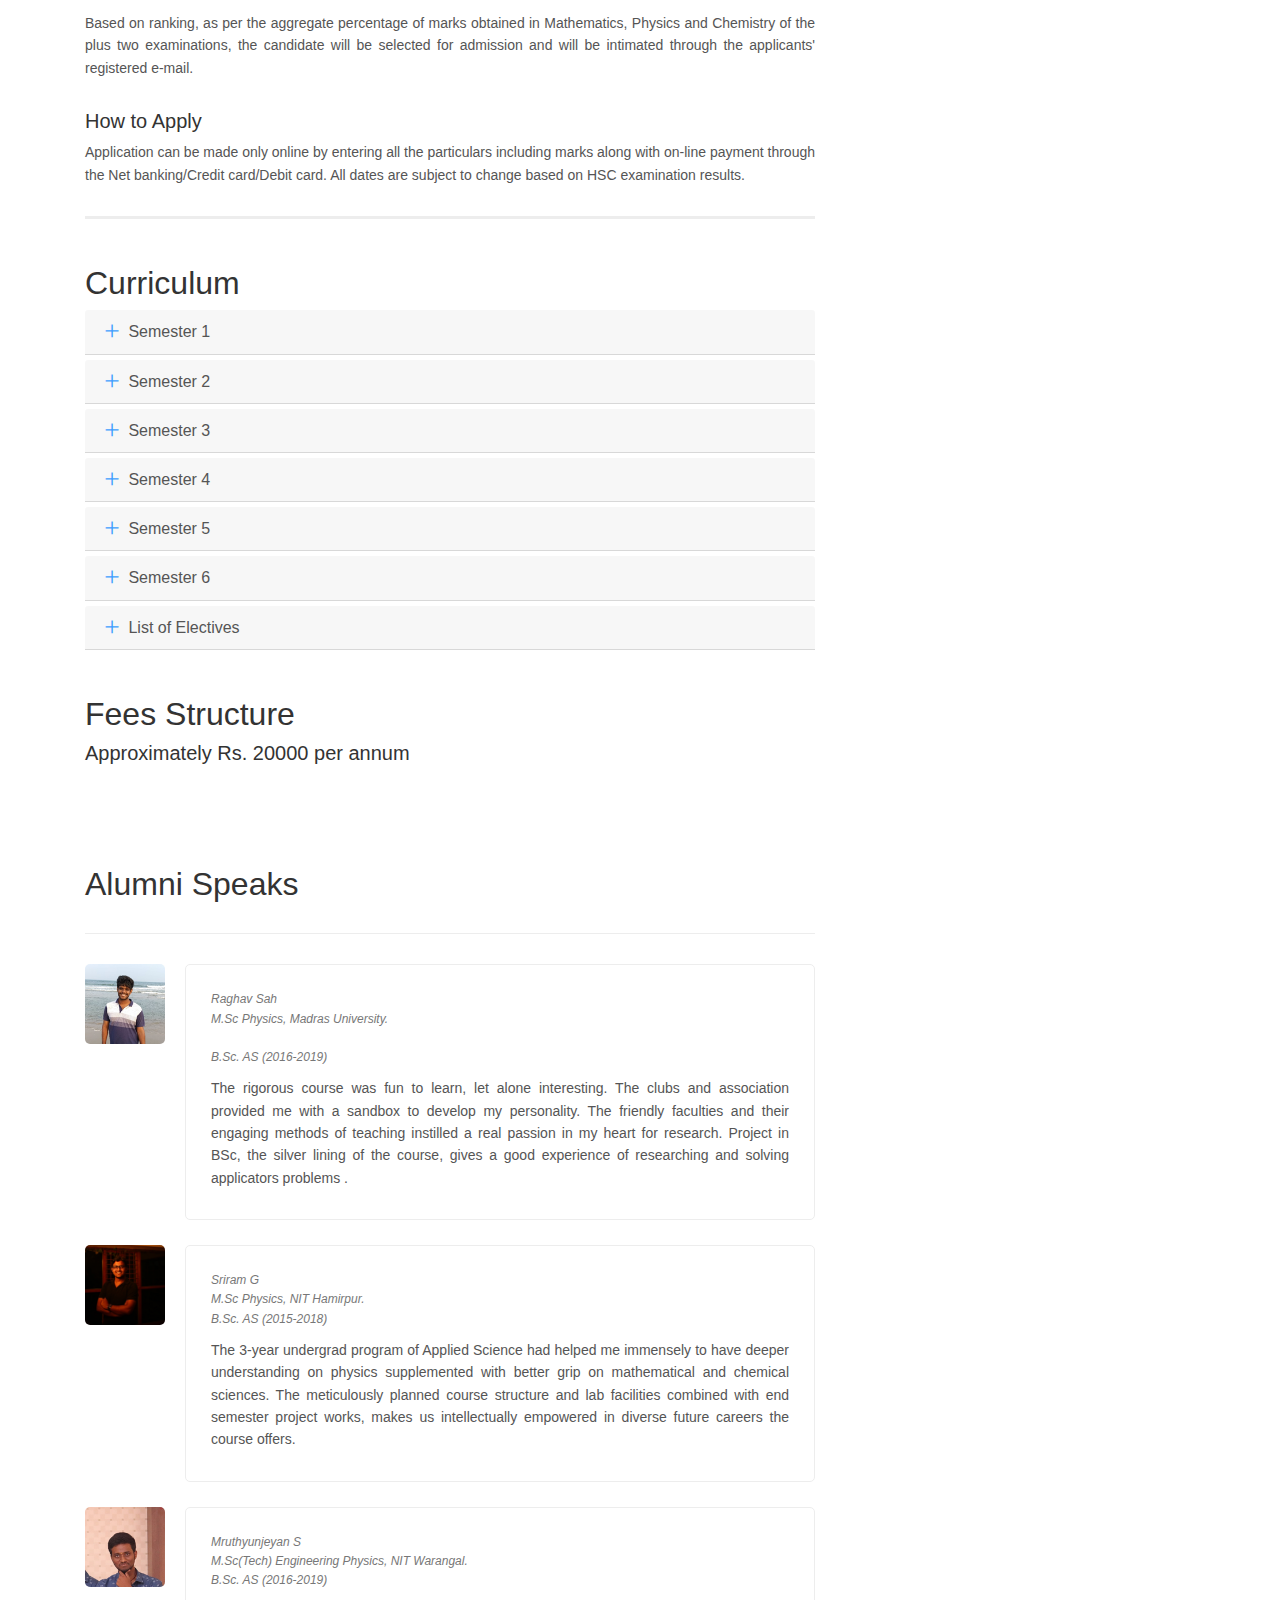
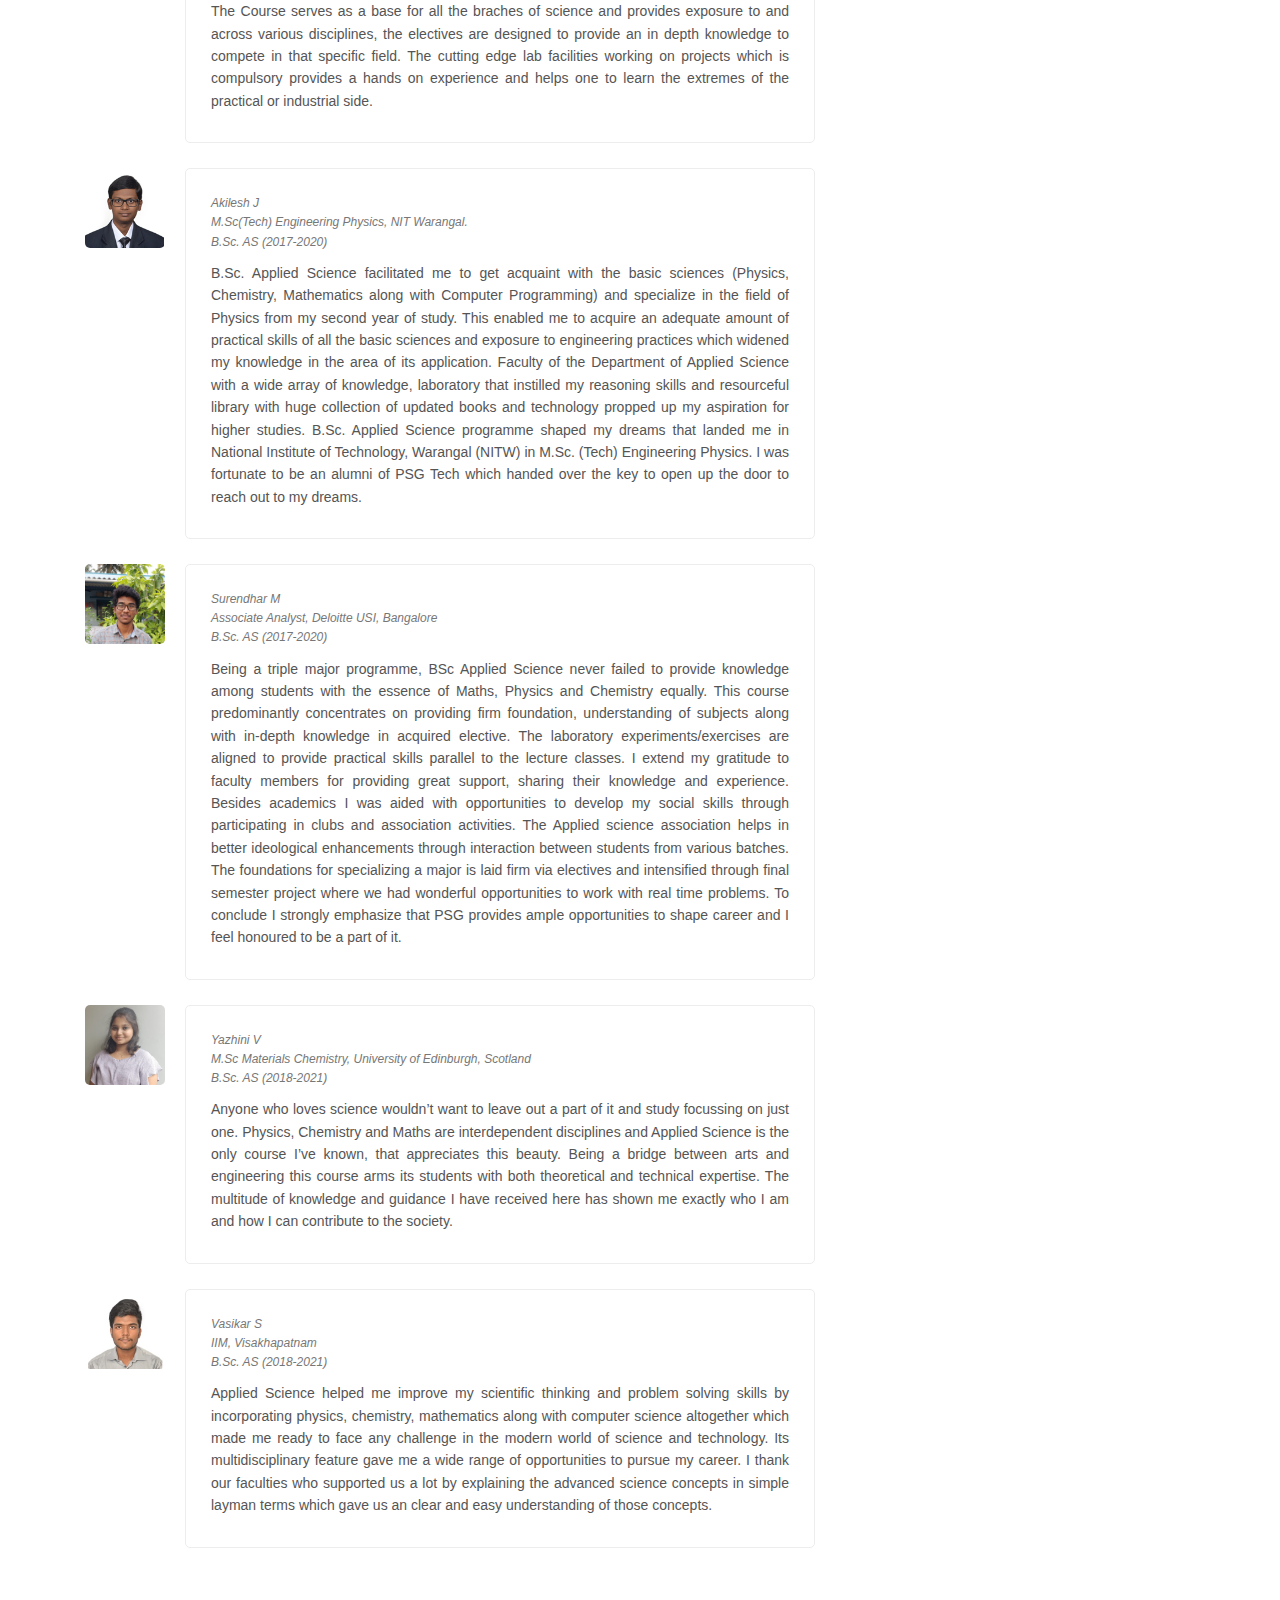
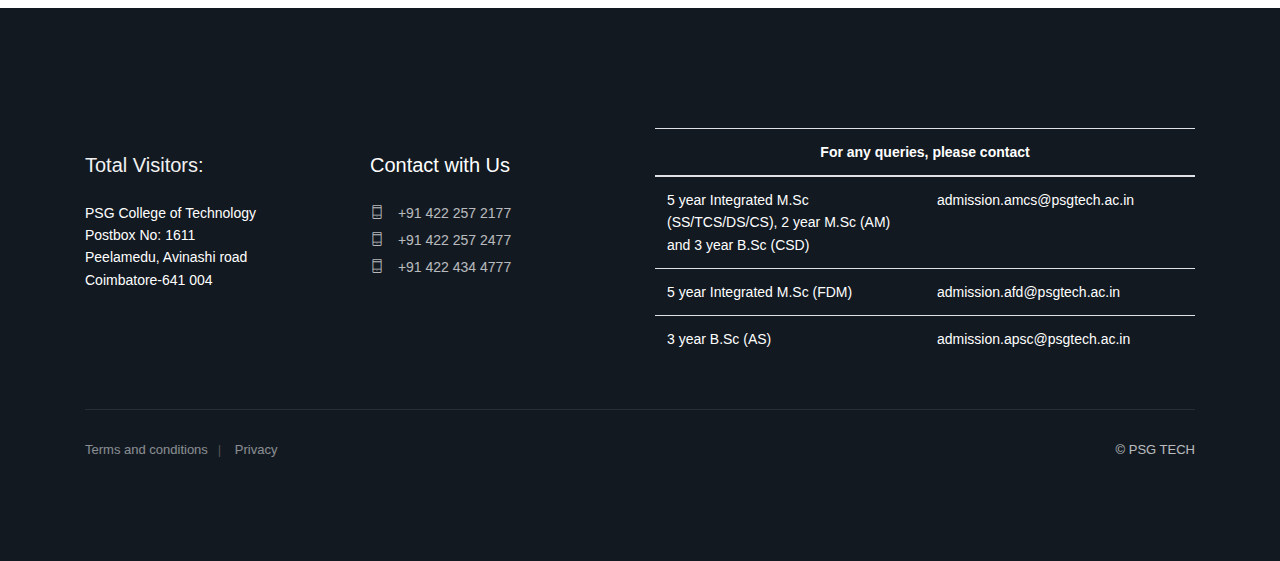
<file: bsc-as-detail.html>
<!DOCTYPE html>
<html lang="en">

<head>
    <meta charset="utf-8">
    <meta http-equiv="X-UA-Compatible" content="IE=edge">
    <meta name="viewport" content="width=device-width, initial-scale=1, shrink-to-fit=no">

    <!-- Favicons-->
    <link rel="shortcut icon" href="img/favicon.ico" type="image/x-icon">

    <!-- GOOGLE WEB FONT -->
    <link href="https://fonts.googleapis.com/css2?family=Poppins:wght@300;400;500;600;700;800&display=swap"
        rel="stylesheet">

    <!-- BASE CSS -->
    <link href="css/bootstrap.min.css" rel="stylesheet">
    <link href="css/style.css" rel="stylesheet">
    <link href="css/vendors.css" rel="stylesheet">
    <link href="css/icon_fonts/css/all_icons.min.css" rel="stylesheet">

    <!-- YOUR CUSTOM CSS -->
    <link href="css/custom.css" rel="stylesheet">

</head>

<body>

    <div id="page" class="theia-exception">
        <a href="" class="btn btn-primary float">Apply Now</a>
        <header class="">

            <nav class="navbar navbar-default navbar-expand-lg fixed-top navbar-dark" id="primary-nav">
                <div class="container">
                    <a class="navbar-brand" href="#" target="_blank">
                        <img src="img/logo1.png" alt="">
                    </a>
                    <div>
                        <h3 style="margin: 0; font-weight: bold; color: #2b4bab; color: white;">PSG College of
                            Technology</h3>
                        <p style="margin: 0;  color: #2b4bab; color: white;">
                            Government Aided Autonomous Institution
                        </p>
                    </div>
                    <button class="navbar-toggler" type="button" data-toggle="collapse"
                        data-target="#navbarSupportedContent" aria-controls="navbarSupportedContent"
                        aria-expanded="false" aria-label="Toggle navigation">
                        <span class="navbar-toggler-icon"></span>
                    </button>
                    <div class="collapse navbar-collapse justify-content-end align-items-center"
                        id="navbarSupportedContent">
                        <ul class="navbar-nav">
                            <li class="nav-item"><a class="nav-link" href="index.html#home">Home</a></li>
                            <li class="nav-item"><a class="nav-link" href="index.html#about-us">About</a></li>

                            <li class="nav-item dropdown">
                                <a class="nav-link dropdown-toggle" href="#" id="navbarDropdown" role="button"
                                    data-toggle="dropdown" aria-haspopup="true" aria-expanded="false">
                                    Programmes
                                </a>
                                <div class="dropdown-menu" aria-labelledby="navbarDropdown">
                                    <a class="dropdown-item" href="index.html#ug-programs">3 Year B.Sc</a>
                                    <a class="dropdown-item" href="index.html#2-year">2 Year M.Sc</a>

                                    <a class="dropdown-item" href="index.html#5-year">5 Year Integrated M.Sc</a>
                                </div>
                            </li>
                            <li class="nav-item"><a class="nav-link" href="index.html#dates">Schedule</a></li>
                            <li class="nav-item"><a class="nav-link" href="#contact">Contact</a></li>

                        </ul>
                    </div>
                </div>
            </nav>
        </header>

        <!-- /header -->

        <main>
            <section id="hero_in" class="courses">
                <div class="wrapper">
                    <div class="container">
                        <p style="font-size:140%;"><span></span>Department of Applied Science</p>
                        <h1 class="fadeInUp" style="text-transform: none;"><span></span>B.Sc Applied Science</h1>
                        <p style="font-size:120%;"><span></span>Three Year Undergraduate Programme</p>
                        <p style="font-size:120%;"><span></span>Government Aided Programme</p>

                    </div>
                </div>
            </section>
            <!--/hero_in-->

            <div class="bg_color_1">
                <nav class="fixme secondary_nav sticky_horizontal" id="secondary-nav">
                    <div class="container">
                        <ul class="clearfix">
                            <li><a href="bsc-as-detail.html#description">Description</a></li>
                            <li><a href="bsc-as-detail.html#curriculum">Curriculum</a></li>
                            <li><a href="bsc-as-detail.html#reviews">Alumni Speaks</a></li>
                        </ul>
                    </div>
                </nav>
                <div class="container margin_60_35">
                    <div class="row">
                        <div class="col-lg-8">

                            <section id="description">
                                <h5>About the Department</h5>
                                <p class="text-justify">The <b>Department of Applied Science</b> accomplishes its vision
                                    of “Producing alumni
                                    who
                                    will build and uphold the reputation of the department as a premier teaching and
                                    research establishment and attract young talents through their own endeavour” with
                                    the
                                    help of a team of dynamic and versatile faculty members. The department has been
                                    offering the BSc Applied Science programme since 1971, and MPhil & PhD programmes
                                    since
                                    1977. The innovative teaching methodologies adopted by the faculty members and the
                                    laboratory / research facilities provided by the department are aimed to make a
                                    positive
                                    impact on the students. The curriculum is built and updated based on National /
                                    Global
                                    scientific and technological growth. The department engages in interactions with
                                    other
                                    Institutes / Organizations and Industries through various outreach programs. The
                                    outcome
                                    of these interactions apparently infiltrates into the teaching learning process,
                                    thus
                                    providing quality higher education on par with International standards. This in turn
                                    helps our undergrads to certainly find a position in the national and international
                                    research Institutes and Industries as well. The various in house co-curricular and
                                    extracurricular activities helps our students to appreciate the spirit of team work
                                    and
                                    to build organizational and leadership qualities. </p>
                                <h5>About the Programme</h5>
                                <p class="text-justify">The B.Sc. Applied Science Programme which is currently a
                                    Government aided programme,
                                    commenced in the year 1971 and PSG College of Technology is the pioneer in running
                                    this
                                    programme. It has a unique structure in the sense that it gives the students a broad
                                    based science background. They may however specialize in one of the basic sciences
                                    namely Physics, Chemistry or Mathematics with adequate computer programming skills.
                                    This
                                    helps to prepare the students for any analytically oriented profession, while at the
                                    same time enabling them to take up post-graduate studies in physical, mathematical
                                    and
                                    computational sciences. Subsequently they could pursue research in the leading
                                    institutions and national R & D laboratories. Besides the regular theory and
                                    laboratory
                                    subjects, students are offered elective subjects in emerging areas of study. They
                                    are
                                    also exposed to engineering practices and research methodologies by means of a
                                    project
                                    that has to be completed in the final semester. This would enable them to engage in
                                    life-long learning and thereby make them versatile practitioners or researchers in
                                    their
                                    chosen fields.
                                </p>
                                <h5>Scope for placement and higher studies</h5>
                                <p class="text-justify">The curriculum and syllabi are updated once in three years to
                                    reflect the latest
                                    advancements in the field of Science, Engineering and Technology. This helps our
                                    students to get placed in reputed core industries such as Kenna Metals, Indian
                                    Molasses
                                    Company, Titan, MRF and software companies such as Tata Consultancy Services (TCS),
                                    Cognizant Technology Solutions (CTS), WIPRO etc.

                                    <br><br>A sizeable group of students aspire to do their post-graduation in Physics,
                                    Chemistry or Mathematics in reputed Institutions such as IITs, IISc, NITs, and
                                    Central
                                    Universities; Management or Computer Application programmes in Institutions such as
                                    IIMs, reputed B-Schools, Engineering Institutions and Universities by successfully
                                    clearing the appropriate entrance examinations. In addition to this, our students
                                    are
                                    eligible to do PG programmes in Physics, Chemistry, Mathematics, Materials Science,
                                    Applied Physics, Medical Physics, Applied Chemistry and Applied Mathematics.
                                </p>
                                <h5>Eligibility</h5>
                                <p class="text-justify">A pass in Higher Secondary examination of the (10+2) curriculum
                                    prescribed by the
                                    appropriate authority of the Government of Tamil Nadu with Mathematics, Physics and
                                    Chemistry as the subjects of study or any other exam recognized as equivalent.

                                    <br><br>Based on ranking, as per the aggregate percentage of marks obtained in
                                    Mathematics, Physics and Chemistry of the plus two examinations, the candidate will
                                    be
                                    selected for admission and will be intimated through the applicants' registered
                                    e-mail.
                                </p>
                                <h5 id="curriculum">How to Apply</h5>
                                <p class="text-justify">Application can be made only online by entering all the
                                    particulars including marks
                                    along
                                    with on-line payment through the Net banking/Credit card/Debit card. All dates are
                                    subject to change based on HSC examination results.</p>

                                <!-- /row -->
                            </section>
                            <!-- /section -->

                            <section>
                                <div class="intro_title">
                                    <h2>Curriculum</h2>

                                </div>
                                <div id="accordion_lessons" role="tablist" class="add_bottom_45">
                                    <div class="card">
                                        <div class="card-header" role="tab" id="headingOne">
                                            <h5 class="mb-0">
                                                <a class="collapsed" data-toggle="collapse" href="#collapseOne"
                                                    aria-expanded="false" aria-controls="collapseOne"><i
                                                        class="indicator ti-plus"></i> Semester 1</a>
                                            </h5>
                                        </div>

                                        <div id="collapseOne" class="collapse" role="tabpanel"
                                            aria-labelledby="headingOne" data-parent="#accordion_lessons">
                                            <div class="card-body">
                                                <div class="list_lessons">
                                                    <ul>
                                                        <li><a class="txt_doc">Calculus and its Applications</a></li>
                                                        <li><a class="txt_doc">Differential Equations</a></li>
                                                        <li><a class="txt_doc">Properties of Matter and Acoustics</a>
                                                        </li>
                                                        <li><a class="txt_doc">General Chemistry</a></li>
                                                        <li><a class="txt_doc">Physical Chemistry I</a></li>
                                                        <li><a class="txt_doc">English</a></li>
                                                        <li><a class="txt_doc">Properties of Matter and Acoustics
                                                                Laboratory</a></li>
                                                        <li><a class="txt_doc">Chemistry Laboratory</a></li>
                                                        <li><a class="txt_doc">Personality and Character Development</a>
                                                        </li>

                                                    </ul>
                                                </div>
                                            </div>
                                        </div>
                                    </div>
                                    <!-- /card -->

                                    <div class="card">
                                        <div class="card-header" role="tab" id="headingTwo">
                                            <h5 class="mb-0">
                                                <a class="collapsed" data-toggle="collapse" href="#collapseTwo"
                                                    aria-expanded="false" aria-controls="collapseTwo"><i
                                                        class="indicator ti-plus"></i> Semester 2</a>
                                            </h5>
                                        </div>

                                        <div id="collapseTwo" class="collapse" role="tabpanel"
                                            aria-labelledby="headingTwo" data-parent="#accordion_lessons">
                                            <div class="card-body">
                                                <div class="list_lessons">
                                                    <ul>
                                                        <li><a class="txt_doc">Linear Algebra</a></li>
                                                        <li><a class="txt_doc">C programming</a></li>
                                                        <li><a class="txt_doc">Mathematical Physics</a></li>
                                                        <li><a class="txt_doc">Oscillations, Waves and Optics </a></li>
                                                        <li><a class="txt_doc">Physical Chemistry II</a></li>
                                                        <li><a class="txt_doc">Professional English</a></li>
                                                        <li><a class="txt_doc">Oscillations, Waves and Optics
                                                                Laboratory</a>
                                                        </li>
                                                        <li><a class="txt_doc">Physical Chemistry Laboratory</a></li>
                                                        <li><a class="txt_doc">C programming Laboratory</a></li>
                                                        <li><a class="txt_doc">Personality and Character Development</a>
                                                        </li>

                                                    </ul>
                                                </div>
                                            </div>
                                        </div>
                                    </div>
                                    <!-- /card End -->

                                    <!-- /card -->
                                    <div class="card">
                                        <div class="card-header" role="tab" id="headingThree">
                                            <h5 class="mb-0">
                                                <a class="collapsed" data-toggle="collapse" href="#collapseThree"
                                                    aria-expanded="false" aria-controls="collapseThree"><i
                                                        class="indicator ti-plus"></i> Semester 3</a>
                                            </h5>
                                        </div>

                                        <div id="collapseThree" class="collapse" role="tabpanel"
                                            aria-labelledby="headingThree" data-parent="#accordion_lessons">
                                            <div class="card-body">
                                                <div class="list_lessons">
                                                    <ul>
                                                        <li><a class="txt_doc">Real Analysis </a></li>
                                                        <li><a class="txt_doc">Probability and statistics</a></li>
                                                        <li><a class="txt_doc">Atomic And Nuclear Physics</a></li>
                                                        <li><a class="txt_doc">Electricity And Magnetism </a></li>
                                                        <li><a class="txt_doc">Organic Chemistry I</a></li>
                                                        <li><a class="txt_doc">Inorganic Chemistry I</a></li>
                                                        <li><a class="txt_doc">Mathematical Computing Laboratory</a>
                                                        </li>
                                                        <li><a class="txt_doc">Electricity and Magnetism Laboratory </a>
                                                        </li>
                                                        <li><a class="txt_doc">Inorganic Chemistry Laboratory</a></li>

                                                    </ul>
                                                </div>
                                            </div>
                                        </div>
                                    </div>
                                    <!-- /card End -->

                                    <!-- /card -->
                                    <div class="card">
                                        <div class="card-header" role="tab" id="headingFour">
                                            <h5 class="mb-0">
                                                <a class="collapsed" data-toggle="collapse" href="#collapseFour"
                                                    aria-expanded="false" aria-controls="collapseFour"><i
                                                        class="indicator ti-plus"></i> Semester 4</a>
                                            </h5>
                                        </div>

                                        <div id="collapseFour" class="collapse" role="tabpanel"
                                            aria-labelledby="headingFour" data-parent="#accordion_lessons">
                                            <div class="card-body">
                                                <div class="list_lessons">
                                                    <ul>
                                                        <li><a class="txt_doc">Complex Variables and Transforms </a>
                                                        </li>
                                                        <li><a class="txt_doc">Data Structures</a></li>
                                                        <li><a class="txt_doc">Analog and Digital Electronics</a></li>
                                                        <li><a class="txt_doc">Mechanics and Theory of Relativity</a>
                                                        </li>
                                                        <li><a class="txt_doc">Organic Chemistry II</a></li>
                                                        <li><a class="txt_doc">Inorganic Chemistry II</a></li>
                                                        <li><a class="txt_doc">Analog and Digital Electronics
                                                                Laboratory</a>
                                                        </li>
                                                        <li><a class="txt_doc">Organic Chemistry Laboratory</a></li>
                                                        <li><a class="txt_doc">Skill Enhancement Course I</a></li>

                                                    </ul>
                                                </div>
                                            </div>
                                        </div>
                                    </div>
                                    <!-- /card End -->

                                    <!-- /card -->
                                    <div class="card">
                                        <div class="card-header" role="tab" id="headingFive">
                                            <h5 class="mb-0">
                                                <a class="collapsed" data-toggle="collapse" href="#collapseFive"
                                                    aria-expanded="false" aria-controls="collapseFive"><i
                                                        class="indicator ti-plus"></i> Semester 5</a>
                                            </h5>
                                        </div>

                                        <div id="collapseFive" class="collapse" role="tabpanel"
                                            aria-labelledby="headingFive" data-parent="#accordion_lessons">
                                            <div class="card-body">
                                                <div class="list_lessons">
                                                    <ul>
                                                        <li><a class="txt_doc">Operations Research</a></li>
                                                        <li><a class="txt_doc">Abstract Algebra </a></li>
                                                        <li><a class="txt_doc">Solid State Physics</a></li>
                                                        <li><a class="txt_doc">Quantum Mechanics</a></li>
                                                        <li><a class="txt_doc">Applied Chemistry</a></li>
                                                        <li><a class="txt_doc">Analytical Chemistry</a></li>
                                                        <li><a class="txt_doc">Solid State Physics Laboratory</a></li>
                                                        <li><a class="txt_doc">Applied Chemistry Laboratory</a></li>
                                                        <li><a class="txt_doc">Open Elective</a></li>

                                                    </ul>
                                                </div>
                                            </div>
                                        </div>
                                    </div>
                                    <!-- /card End -->

                                    <!-- /card -->
                                    <div class="card">
                                        <div class="card-header" role="tab" id="headingSix">
                                            <h5 class="mb-0">
                                                <a class="collapsed" data-toggle="collapse" href="#collapseSix"
                                                    aria-expanded="false" aria-controls="collapseSix"><i
                                                        class="indicator ti-plus"></i> Semester 6</a>
                                            </h5>
                                        </div>

                                        <div id="collapseSix" class="collapse" role="tabpanel"
                                            aria-labelledby="headingSix" data-parent="#accordion_lessons">
                                            <div class="card-body">
                                                <div class="list_lessons">
                                                    <ul>
                                                        <li><a class="txt_doc">Environmental Science </a></li>
                                                        <li><a class="txt_doc">Professional Elective I</a></li>
                                                        <li><a class="txt_doc">Professional Elective II</a></li>
                                                        <li><a class="txt_doc">Professional Elective III</a></li>
                                                        <li><a class="txt_doc">Professional Elective IV</a></li>
                                                        <li><a class="txt_doc">Project Work and Viva Voce</a></li>
                                                        <li><a class="txt_doc">Skill Enhancement Course II</a></li>

                                                    </ul>
                                                </div>
                                            </div>
                                        </div>
                                    </div>
                                    <!-- /card End -->

                                    <!-- /card -->
                                    <div class="card" id="reviews">
                                        <div class="card-header" role="tab" id="headingSeven">
                                            <h5 class="mb-0">
                                                <a class="collapsed" data-toggle="collapse" href="#collapseSeven"
                                                    aria-expanded="false" aria-controls="collapseSix"><i
                                                        class="indicator ti-plus"></i> List of Electives</a>
                                            </h5>
                                        </div>

                                        <div id="collapseSeven" class="collapse" role="tabpanel"
                                            aria-labelledby="headingSeven" data-parent="#accordion_lessons">
                                            <div class="card-body">
                                                <div class="list_lessons">
                                                    <ul>
                                                        <li><a class="txt_doc">Numerical Methods</a></li>
                                                        <li><a class="txt_doc">Graph Theory</a></li>
                                                        <li><a class="txt_doc">Discrete Mathematics </a></li>
                                                        <li><a class="txt_doc">Optimization Techniques</a></li>
                                                        <li><a class="txt_doc">Stochastic processes</a></li>
                                                        <li><a class="txt_doc">Machine Learning</a></li>
                                                        <li><a class="txt_doc">Artificial Intelligence</a></li>
                                                        <li><a class="txt_doc">Cyber Security</a></li>
                                                        <li><a class="txt_doc">Number Theory</a></li>
                                                        <li><a class="txt_doc">Laser Physics and Applications</a></li>
                                                        <li><a class="txt_doc">Semiconductor Physics and Devices</a>
                                                        </li>
                                                        <li><a class="txt_doc">Heat and Thermodynamics</a></li>
                                                        <li><a class="txt_doc">Characterization Techniques in Materials
                                                                Science</a></li>
                                                        <li><a class="txt_doc">Linear Integrated Circuits</a></li>
                                                        <li><a class="txt_doc">Nanomaterials and Applications</a></li>
                                                        <li><a class="txt_doc">Science of colour</a></li>
                                                        <li><a class="txt_doc">Polymer Chemistry</a></li>
                                                        <li><a class="txt_doc">Environmental Chemistry</a></li>
                                                        <li><a class="txt_doc">Applied Electrochemistry</a></li>
                                                        <li><a class="txt_doc">Chemistry of Nanomaterials</a></li>
                                                        <li><a class="txt_doc">Pharmaceutical Chemistry</a></li>
                                                        <li><a class="txt_doc">Textile Chemistry and Textile chemical
                                                                processing</a></li>
                                                        <li><a class="txt_doc">Industrial Chemistry</a></li>
                                                        <li><a class="txt_doc">Biochemistry</a></li>
                                                        <li><a class="txt_doc">Instrumental Methods of Chemical
                                                                Analysis</a>
                                                        </li>
                                                        <li><a class="txt_doc">Green Chemistry</a></li>
                                                        <li><a class="txt_doc">Mathematical Modelling</a></li>
                                                        <li><a class="txt_doc">Analytical Geometry</a></li>
                                                        <li><a class="txt_doc">Business Statistics</a></li>
                                                        <li><a class="txt_doc">Statistical Quality Control and
                                                                Reliability</a></li>
                                                        <li><a class="txt_doc">Object Oriented Programming</a></li>
                                                        <li><a class="txt_doc">Database Management System</a></li>
                                                        <li><a class="txt_doc">Web Designing</a></li>
                                                        <li><a class="txt_doc">Enterprise Computing </a></li>
                                                        <li><a class="txt_doc">Mobile Application Development</a></li>
                                                        <li><a class="txt_doc">Operating System</a></li>
                                                        <li><a class="txt_doc">Advanced Data Structures</a></li>
                                                        <li><a class="txt_doc">Computerised Measurements with Open
                                                                Source
                                                                Tools</a></li>
                                                        <li><a class="txt_doc">Thermal Properties</a></li>
                                                        <li><a class="txt_doc">Optical Measurements</a></li>
                                                        <li><a class="txt_doc">Electrical Measurements</a></li>
                                                        <li><a class="txt_doc">Magnetic Measurements</a></li>
                                                        <li><a class="txt_doc">Plasma Physics and Applications</a></li>
                                                        <li><a class="txt_doc">Crystal Growth Techniques</a></li>
                                                        <li><a class="txt_doc">Ceramics and Composites</a></li>
                                                        <li><a class="txt_doc">Chemistry of Water Technology</a></li>
                                                        <li><a class="txt_doc">Polymer Science and Technology</a></li>
                                                        <li><a class="txt_doc">Food Chemistry</a></li>
                                                        <li><a class="txt_doc">Chemistry of Industrially Important
                                                                Materials</a></li>
                                                        <li><a class="txt_doc">Corrosion Science and Engineering</a>
                                                        </li>
                                                        <li><a class="txt_doc">Ceramic Materials</a></li>
                                                        <li><a class="txt_doc">Python Programming</a></li>
                                                        <li><a class="txt_doc">Design and Analysis of Algorithms</a>
                                                        </li>
                                                        <li><a class="txt_doc">Mathematical Finance</a></li>
                                                        <li><a class="txt_doc">Condensed Matter Physics</a></li>
                                                        <li><a class="txt_doc">Classical Mechanics and Statistical
                                                                Physics</a></li>
                                                        <li><a class="txt_doc">Measurement and Instrumentation</a></li>
                                                        <li><a class="txt_doc">Bioinorganic Chemistry</a></li>
                                                        <li><a class="txt_doc">Surface Finishing and Coating
                                                                Technology</a>
                                                        </li>
                                                        <li><a class="txt_doc">Bio electrochemistry</a></li>
                                                        <li><a class="txt_doc">Chemical Sensors and Biosensors</a></li>
                                                        <li><a class="txt_doc">Chemistry of Concrete</a></li>
                                                        <li><a class="txt_doc">Biomaterials </a></li>
                                                        <li><a class="txt_doc">Composite Materials </a></li>
                                                        <li><a class="txt_doc">Advanced Wastewater Treatment Methods</a>
                                                        </li>
                                                        <li><a class="txt_doc">English and Soft Skills for
                                                                Employability</a>
                                                        </li>
                                                        <li><a class="txt_doc">English for Competitive Examinations </a>
                                                        </li>

                                                    </ul>
                                                </div>
                                            </div>
                                        </div>
                                    </div>
                                    <!-- /card End -->
                                </div>
                                <!-- /accordion -->
                            </section>
                            <!-- fees -->
                            <section>
                                <h2>Fees Structure</h2>
                                <h5>Approximately Rs. 20000 per annum </h5>
                            </section>
                            <!-- fees end-->
                            <!-- /section -->

                            <section style="margin-top:100px;">
                                <h2>Alumni Speaks</h2>
                                <hr>
                                <div class="reviews-container">

                                    <div class="review-box clearfix">
                                        <figure class="rev-thumb"><img src="img/reviews/as/raghav.png" alt="">
                                        </figure>
                                        <div class="rev-content">

                                            <div class="rev-info">
                                                Raghav Sah<br>
                                                M.Sc Physics, Madras University.<br>
                                                <br>B.Sc. AS (2016-2019)
                                            </div>
                                            <div class="rev-text">
                                                <p class="text-justify">
                                                    The rigorous course was fun to learn, let alone interesting.
                                                    The clubs and association provided me with a sandbox to develop my
                                                    personality. The friendly faculties and their engaging methods of
                                                    teaching instilled a real passion in my heart for research.
                                                    Project in BSc, the silver lining of the course, gives a good
                                                    experience
                                                    of researching and solving applicators problems
                                                    .
                                                </p>
                                            </div>
                                        </div>
                                    </div>
                                    <!-- /review-box -->
                                    <div class="review-box clearfix">
                                        <figure class="rev-thumb"><img src="img/reviews/as/sriram.png" alt="">
                                        </figure>
                                        <div class="rev-content">

                                            <div class="rev-info">
                                                Sriram G <br>
                                                M.Sc Physics, NIT Hamirpur.<br>
                                                B.Sc. AS (2015-2018)
                                            </div>
                                            <div class="rev-text">
                                                <p class="text-justify">
                                                    The 3-year undergrad program of Applied Science had helped me
                                                    immensely
                                                    to have deeper understanding on physics supplemented with better
                                                    grip on
                                                    mathematical and chemical sciences. The meticulously planned course
                                                    structure and lab facilities combined with end semester project
                                                    works,
                                                    makes us intellectually empowered in diverse future careers the
                                                    course
                                                    offers.
                                                </p>
                                            </div>
                                        </div>
                                    </div>
                                    <!-- /review-box -->
                                    <div class="review-box clearfix">
                                        <figure class="rev-thumb"><img src="img/reviews/as/mruth.png" alt="">
                                        </figure>
                                        <div class="rev-content">
                                            <div class="rev-info">
                                                Mruthyunjeyan S<br>
                                                M.Sc(Tech) Engineering Physics, NIT Warangal.<br>
                                                B.Sc. AS (2016-2019)
                                            </div>
                                            <div class="rev-text">
                                                <p class="text-justify">
                                                    The Course serves as a base for all the braches of science and
                                                    provides
                                                    exposure to and across various disciplines, the electives are
                                                    designed
                                                    to provide an in depth knowledge to compete in that specific field.
                                                    The
                                                    cutting edge lab facilities working on projects which is compulsory
                                                    provides a hands on experience and helps one to learn the extremes
                                                    of
                                                    the practical or industrial side.
                                                </p>
                                            </div>
                                        </div>
                                    </div>
                                    <!-- /review-box -->
                                    <div class="review-box clearfix">
                                        <figure class="rev-thumb"><img src="img/reviews/as/akilesh.png" alt="">
                                        </figure>
                                        <div class="rev-content">
                                            <div class="rev-info">
                                                Akilesh J <br>
                                                M.Sc(Tech) Engineering Physics, NIT Warangal.<br>
                                                B.Sc. AS (2017-2020)
                                            </div>
                                            <div class="rev-text">
                                                <p class="text-justify">
                                                    B.Sc. Applied Science facilitated me to get acquaint with the basic
                                                    sciences (Physics, Chemistry, Mathematics along with Computer
                                                    Programming) and specialize in the field of Physics from my second
                                                    year
                                                    of study. This enabled me to acquire an adequate amount of practical
                                                    skills of all the basic sciences and exposure to engineering
                                                    practices
                                                    which widened my knowledge in the area of its application. Faculty
                                                    of
                                                    the Department of Applied Science with a wide array of knowledge,
                                                    laboratory that instilled my reasoning skills and resourceful
                                                    library
                                                    with huge collection of updated books and technology propped up my
                                                    aspiration for higher studies. B.Sc. Applied Science programme
                                                    shaped my
                                                    dreams that landed me in National Institute of Technology, Warangal
                                                    (NITW) in M.Sc. (Tech) Engineering Physics. I was fortunate to be an
                                                    alumni of PSG Tech which handed over the key to open up the door to
                                                    reach out to my dreams.
                                                </p>
                                            </div>
                                        </div>
                                    </div>
                                    <!-- /review-box -->
                                    <div class="review-box clearfix">
                                        <figure class="rev-thumb"><img src="img/reviews/as/surendhar.png" alt="">
                                        </figure>
                                        <div class="rev-content">
                                            <div class="rev-info">
                                                Surendhar M <br>
                                                Associate Analyst, Deloitte USI, Bangalore<br>
                                                B.Sc. AS (2017-2020)
                                            </div>
                                            <div class="rev-text">
                                                <p class="text-justify">
                                                    Being a triple major programme, BSc Applied Science never failed to
                                                    provide knowledge among students with the essence of Maths, Physics
                                                    and
                                                    Chemistry equally. This course predominantly concentrates on
                                                    providing
                                                    firm foundation, understanding of subjects along with in-depth
                                                    knowledge
                                                    in acquired elective. The laboratory experiments/exercises are
                                                    aligned
                                                    to provide practical skills parallel to the lecture classes. I
                                                    extend my
                                                    gratitude to faculty members for providing great support, sharing
                                                    their
                                                    knowledge and experience. Besides academics I was aided with
                                                    opportunities to develop my social skills through participating in
                                                    clubs
                                                    and association activities. The Applied science association helps in
                                                    better ideological enhancements through interaction between students
                                                    from various batches. The foundations for specializing a major is
                                                    laid
                                                    firm via electives and intensified through final semester project
                                                    where
                                                    we had wonderful opportunities to work with real time problems. To
                                                    conclude I strongly emphasize that PSG provides ample opportunities
                                                    to
                                                    shape career and I feel honoured to be a part of it.
                                                </p>
                                            </div>
                                        </div>
                                    </div>
                                    <!-- /review-box -->
                                    <div class="review-box clearfix">
                                        <figure class="rev-thumb"><img src="img/reviews/as/yazhini.png" alt="">
                                        </figure>
                                        <div class="rev-content">
                                            <div class="rev-info">
                                                Yazhini V <br>
                                                M.Sc Materials Chemistry, University of Edinburgh, Scotland<br>
                                                B.Sc. AS (2018-2021)
                                            </div>
                                            <div class="rev-text">
                                                <p class="text-justify">
                                                    Anyone who loves science wouldn’t want to leave out a part of it and
                                                    study focussing on just one. Physics, Chemistry and Maths are
                                                    interdependent disciplines and Applied Science is the only course
                                                    I’ve
                                                    known, that appreciates this beauty. Being a bridge between arts and
                                                    engineering this course arms its students with both theoretical and
                                                    technical expertise. The multitude of knowledge and guidance I have
                                                    received here has shown me exactly who I am and how I can contribute
                                                    to
                                                    the society.
                                                </p>
                                            </div>
                                        </div>
                                    </div>
                                    <!-- /review-box -->
                                    <div class="review-box clearfix">
                                        <figure class="rev-thumb"><img src="img/reviews/as/vasikar.png" alt="">
                                        </figure>
                                        <div class="rev-content">
                                            <div class="rev-info">
                                                Vasikar S <br>
                                                IIM, Visakhapatnam<br>
                                                B.Sc. AS (2018-2021)
                                            </div>
                                            <div class="rev-text">
                                                <p class="text-justify">
                                                    Applied Science helped me improve my scientific thinking and problem
                                                    solving skills by incorporating physics, chemistry, mathematics
                                                    along
                                                    with computer science altogether which made me ready to face any
                                                    challenge in the modern world of science and technology. Its
                                                    multidisciplinary feature gave me a wide range of opportunities to
                                                    pursue my career. I thank our faculties who supported us a lot by
                                                    explaining the advanced science concepts in simple layman terms
                                                    which
                                                    gave us an clear and easy understanding of those concepts.
                                                </p>
                                            </div>
                                        </div>
                                    </div>
                                    <!-- /review-box -->

                                </div>
                                <!-- /review-container -->
                            </section>
                            <!-- /section -->
                        </div>
                        <!-- /col -->

                        <aside class="col-lg-4" id="sidebar">
                            <div class="box_detail">
                                <figure>
                                    <a>
                                        <img src="img/import_info.jpg" alt="" class="img-fluid"></a>
                                </figure>

                                <div id="list_feat">
                                    <h3>What's to remember? </h3>
                                    <ul>
                                        <li>Last date for application submission</li>
                                        <h6 style="color:blue;">07<sup> th</sup> JULY 2022</h6>
                                        <Br>
                                        <li>Notification of shortlisted candidates for admission</li>
                                        <h6 style="color:blue;">12<sup>th</sup> JULY 2022</h6>
                                        <br>
                                        <li>Last date for fee payment</li>
                                        <h6 style="color:blue;">18<sup>th</sup> JULY 2022</h6>
                                        <br>

                                        <li>Cost of Application</li>
                                        <h6 style="color:blue;">INR 150</h6>

                                    </ul>
                                </div>
                                <a href="" class="btn_1 full-width">Apply Online</a>
                                <p style="color:red;">*Will Open Shortly</p>
                                <!--                            <a href="404.html" class="btn_1 full-width" target="_blank">Apply Online</a>-->
                            </div>
                        </aside>
                    </div>
                    <!-- /row -->
                </div>
                <!-- /container -->
            </div>
            <!-- /bg_color_1 -->
        </main>
        <!--/main-->

        <footer class="text-white">
            <div class="container margin_120_95" id="contact">
                <div class="row">
                    <div class="col-lg-3 col-md-12 p-r-5">
                        <!-- <p><img src="img/logo.png" width="300" height="60" alt=""></p> -->
                        <div>
                            <h5 style="color:#f1f1f1;">Total Visitors: <span id="counter"></span></h5>
                        </div>
                        <p>PSG College of Technology <br>
                            Postbox No: 1611<Br>
                            Peelamedu, Avinashi road<br>
                            Coimbatore-641 004</p>

                    </div>

                    <div class="col-lg-3 col-md-6">
                        <h5>Contact with Us</h5>


                        <ul class="contacts">
                            <li><a href="tel:+914222572177"><i class="ti-mobile"></i> +91 422 257 2177</a></li>
                            <li><a href="tel:+914222572477"><i class="ti-mobile"></i> +91 422 257 2477</a></li>
                            <li><a href="tel:+914224344777"><i class="ti-mobile"></i> +91 422 434 4777</a></li>

                        </ul>

                    </div>
                    <div class="col-lg-6 col-md-6">
                        <table class="table text-break text-white">
                            <thead>
                                <tr>
                                    <th class="text-center" colspan="2">For any queries, please contact</th>
                                </tr>
                            </thead>
                            <tbody>
                                <tr>
                                    <td style="width:50%;">
                                        5 year Integrated M.Sc (SS/TCS/DS/CS), 2 year M.Sc (AM) and 3 year B.Sc (CSD)
                                    </td>
                                    <td style="width:50%;">
                                        <a class="text-white"
                                            href="mailto:admission.amcs@psgtech.ac.in">admission.amcs@psgtech.ac.in</a>
                                    </td>
                                </tr>
                                <tr>
                                    <td style="width:50%;">5 year Integrated M.Sc (FDM)</td>
                                    <td style="width:50%;">
                                        <a class="text-white"
                                            href="mailto:admission.afd@psgtech.ac.in">admission.afd@psgtech.ac.in</a>
                                    </td>
                                </tr>
                                <tr>
                                    <td style="width:50%;">3 year B.Sc (AS)</td>
                                    <td style="width:50%;">
                                        <a class="text-white"
                                            href="mailto:admission.apsc@psgtech.ac.in">admission.apsc@psgtech.ac.in</a>
                                    </td>
                                </tr>
                            </tbody>
                        </table>
                    </div>
                </div>
                <!--/row-->
                <hr>
                <div class="row">
                    <div class="col-md-8">
                        <ul id="additional_links">
                            <li><a href="index.html#0">Terms and conditions</a></li>
                            <li><a href="index.html#0">Privacy</a></li>
                        </ul>
                    </div>
                    <div class="col-md-4">
                        <div id="copy">© PSG TECH</div>
                    </div>
                </div>
            </div>
        </footer>

        <!--/footer-->
    </div>
    <!-- page -->

    <!-- COMMON SCRIPTS -->
    <script src="js/jquery-3.5.1.min.js"></script>
    <script src="js/common_scripts.js"></script>
    <script src="js/main.js"></script>
    <script src="assets/validate.js"></script>
    <script src="js/custom.js"></script>


</body>

</html>
</file>
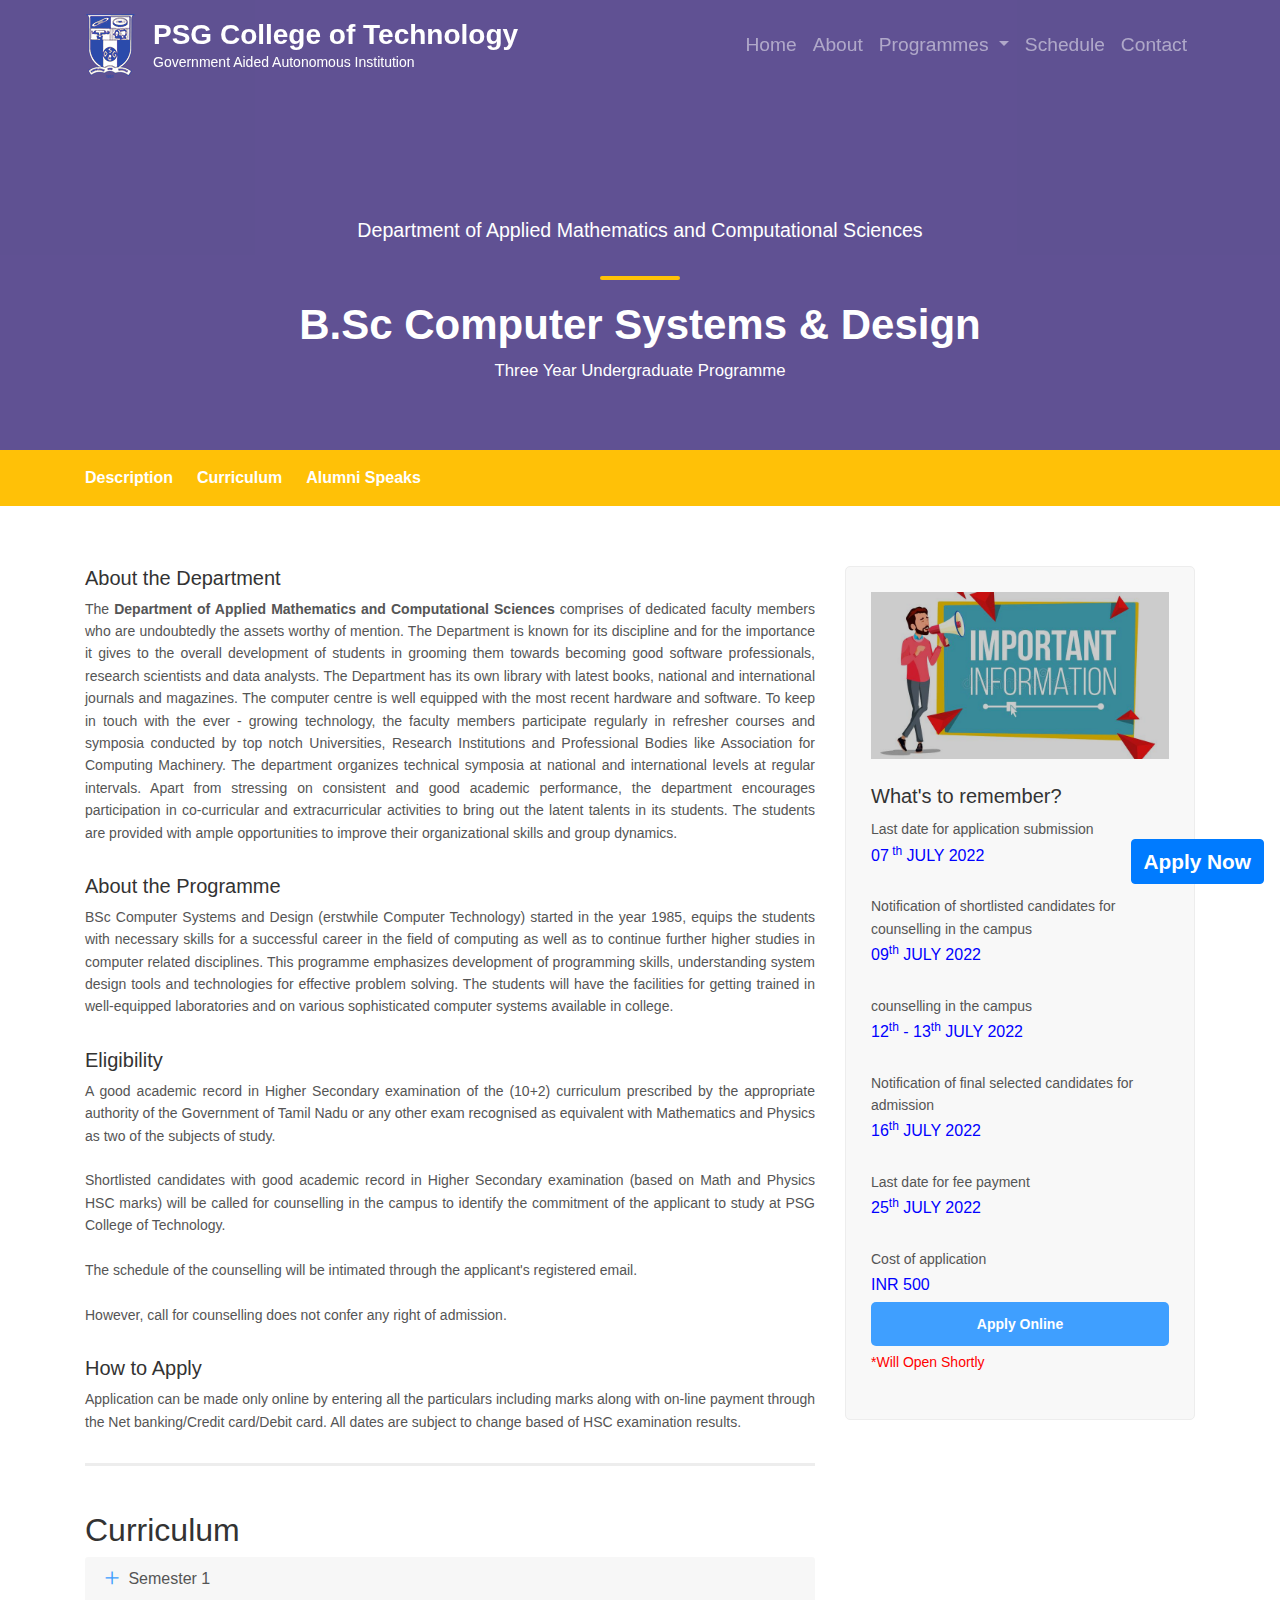
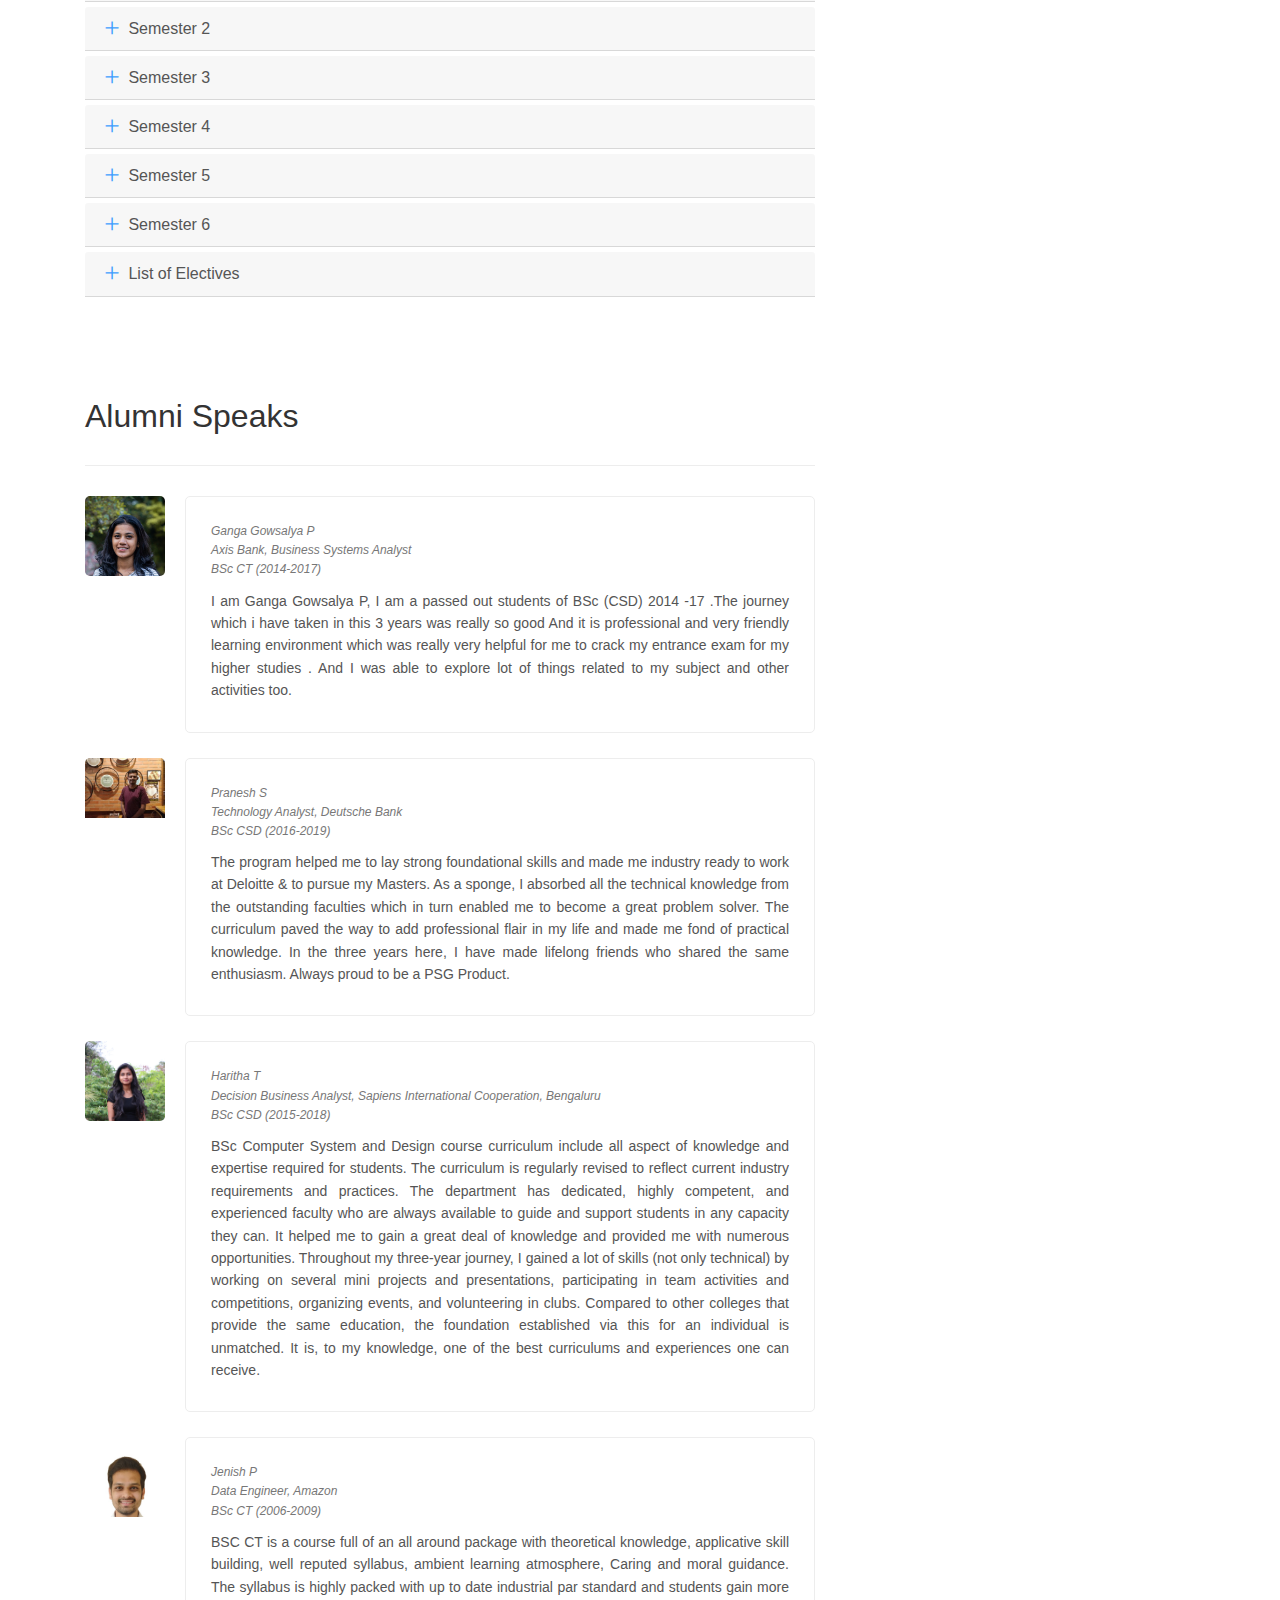
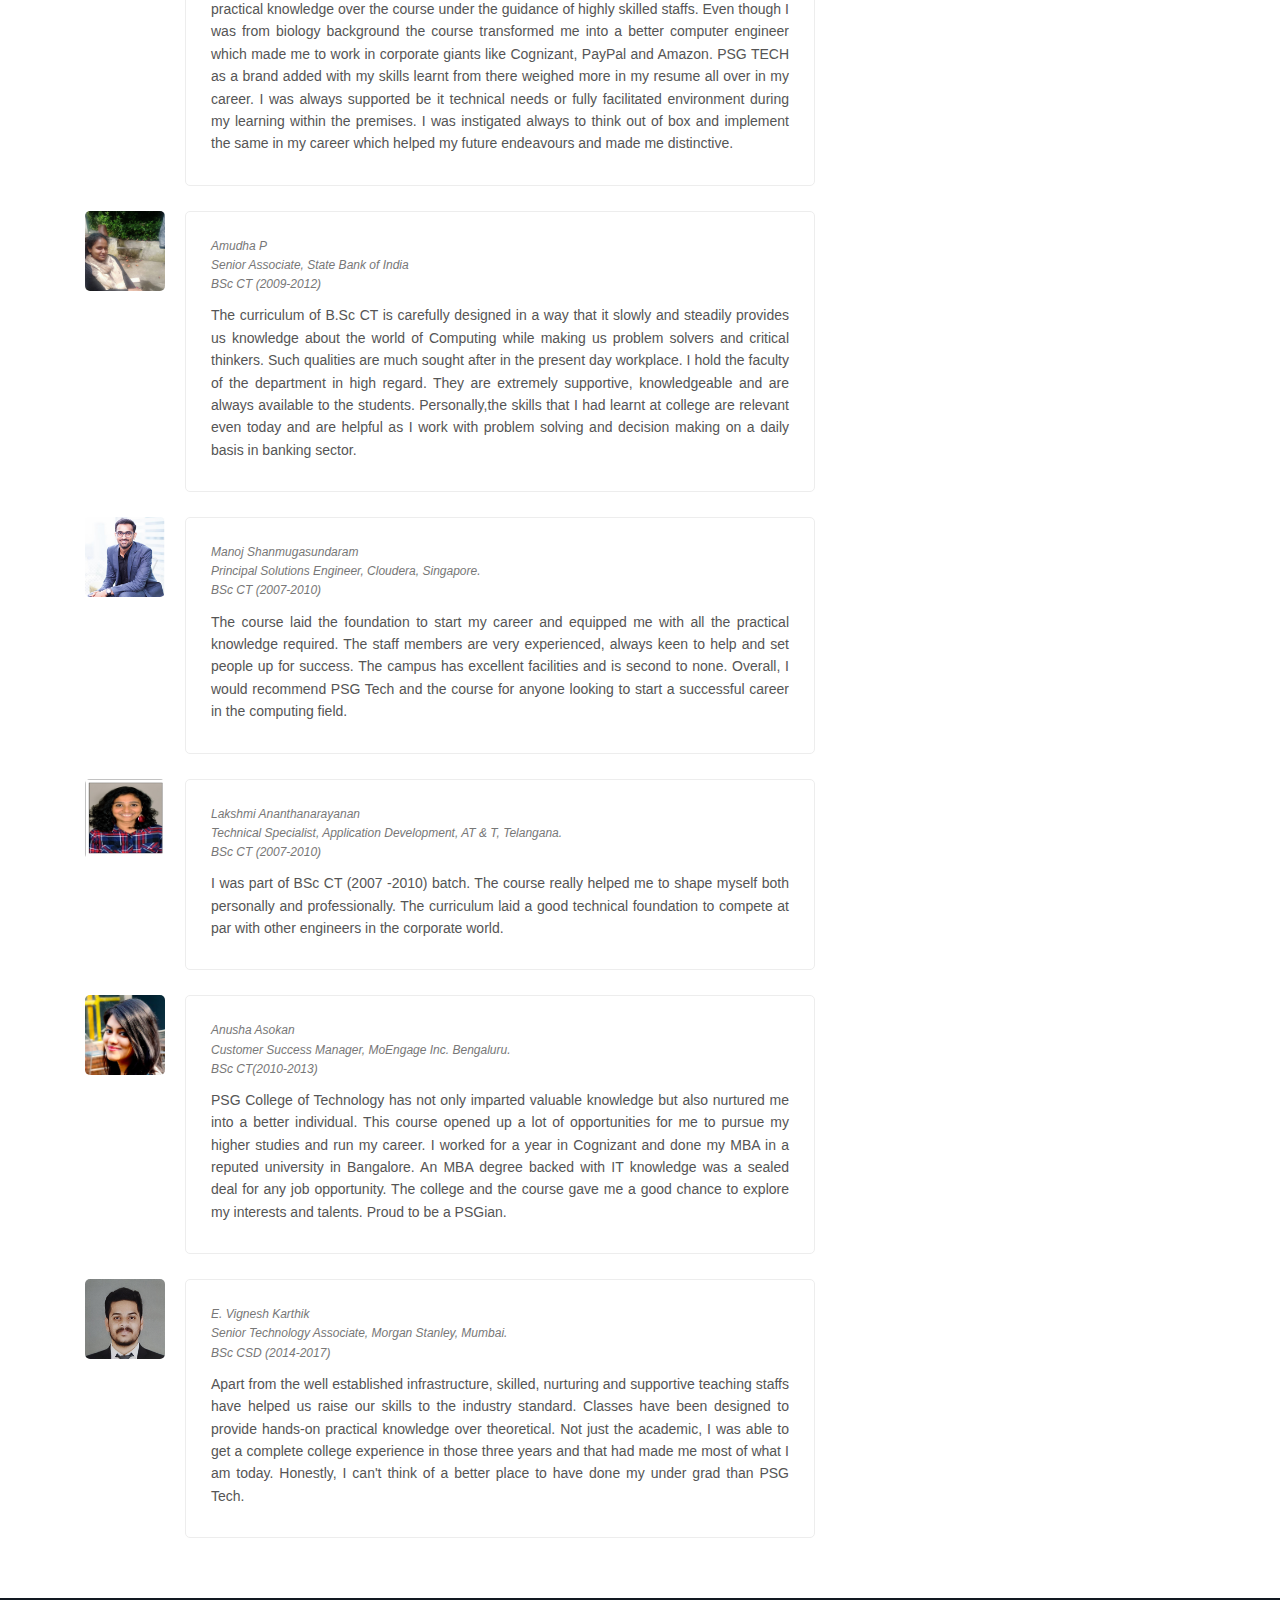
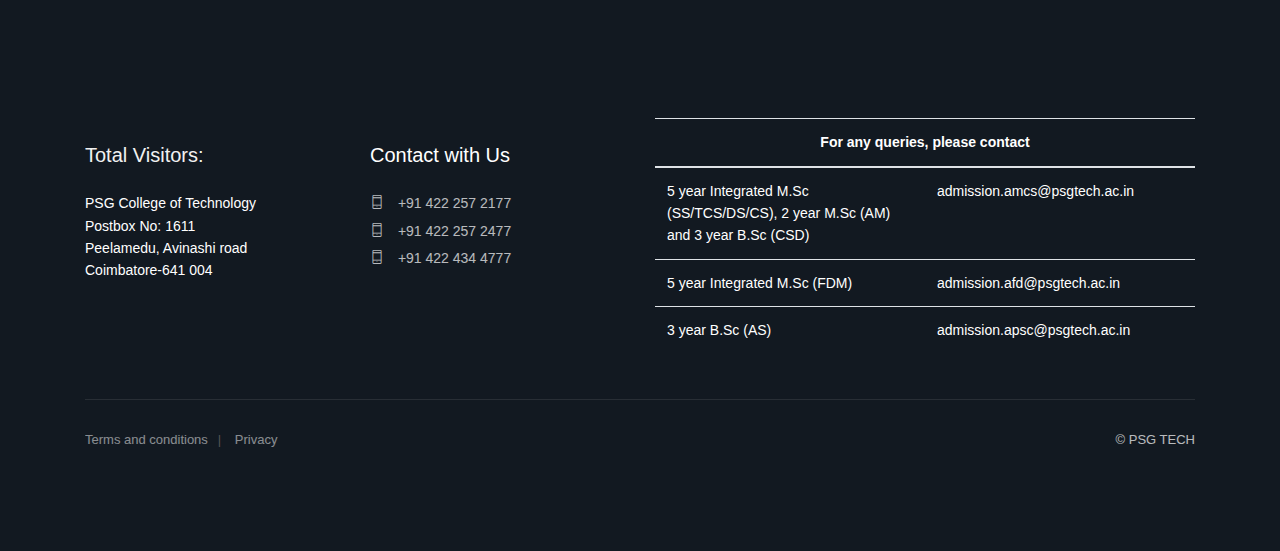
<file: bsc-csd-detail.html>
<!DOCTYPE html>
<html lang="en">

<head>
    <meta charset="utf-8">
    <meta http-equiv="X-UA-Compatible" content="IE=edge">
    <meta name="viewport" content="width=device-width, initial-scale=1, shrink-to-fit=no">

    <!-- Favicons-->
    <link rel="shortcut icon" href="img/favicon.ico" type="image/x-icon">

    <!-- GOOGLE WEB FONT -->
    <link href="https://fonts.googleapis.com/css2?family=Poppins:wght@300;400;500;600;700;800&display=swap"
        rel="stylesheet">

    <!-- BASE CSS -->
    <link href="css/bootstrap.min.css" rel="stylesheet">
    <link href="css/style.css" rel="stylesheet">
    <link href="css/vendors.css" rel="stylesheet">
    <link href="css/icon_fonts/css/all_icons.min.css" rel="stylesheet">

    <!-- YOUR CUSTOM CSS -->
    <link href="css/custom.css" rel="stylesheet">

</head>

<body>

    <div id="page" class="theia-exception">
        <a href="" class="btn btn-primary float">Apply Now</a>
        <header class="">

            <nav class="navbar navbar-default navbar-expand-lg fixed-top navbar-dark" id="primary-nav">
                <div class="container">
                    <a class="navbar-brand" href="#" target="_blank">
                        <img src="img/logo1.png" alt="">
                    </a>
                    <div>
                        <h3 style="margin: 0; font-weight: bold; color: #2b4bab; color: white;">PSG College of
                            Technology</h3>
                        <p style="margin: 0;  color: #2b4bab; color: white;">
                            Government Aided Autonomous Institution
                        </p>
                    </div>
                    <button class="navbar-toggler" type="button" data-toggle="collapse"
                        data-target="#navbarSupportedContent" aria-controls="navbarSupportedContent"
                        aria-expanded="false" aria-label="Toggle navigation">
                        <span class="navbar-toggler-icon"></span>
                    </button>
                    <div class="collapse navbar-collapse justify-content-end align-items-center"
                        id="navbarSupportedContent">
                        <ul class="navbar-nav">
                            <li class="nav-item"><a class="nav-link" href="index.html#home">Home</a></li>
                            <li class="nav-item"><a class="nav-link" href="index.html#about-us">About</a></li>

                            <li class="nav-item dropdown">
                                <a class="nav-link dropdown-toggle" href="#" id="navbarDropdown" role="button"
                                    data-toggle="dropdown" aria-haspopup="true" aria-expanded="false">
                                    Programmes
                                </a>
                                <div class="dropdown-menu" aria-labelledby="navbarDropdown">
                                    <a class="dropdown-item" href="index.html#ug-programs">3 Year B.Sc</a>
                                    <a class="dropdown-item" href="index.html#2-year">2 Year M.Sc</a>

                                    <a class="dropdown-item" href="index.html#5-year">5 Year Integrated M.Sc</a>
                                </div>
                            </li>
                            <li class="nav-item"><a class="nav-link" href="index.html#dates">Schedule</a></li>
                            <li class="nav-item"><a class="nav-link" href="#contact">Contact</a></li>

                        </ul>
                    </div>
                </div>
            </nav>
        </header>
        <!-- /header -->

        <main>
            <section id="hero_in" class="courses">
                <div class="wrapper">
                    <div class="container">
                        <p style="font-size:140%;"><span></span>Department of Applied Mathematics and Computational
                            Sciences
                        </p>
                        <h1 class="fadeInUp" style="text-transform: none;"><span></span>B.Sc Computer Systems & Design
                        </h1>
                        <p style="font-size:120%;"><span></span>Three Year Undergraduate Programme</p>

                    </div>
                </div>
            </section>
            <!--/hero_in-->

            <div class="bg_color_1">
                <nav class="fixme secondary_nav sticky_horizontal" id="secondary-nav">
                    <div class="container">
                        <ul class="clearfix">
                            <li><a href="#description">Description</a></li>
                            <li><a href="#curriculum">Curriculum</a></li>
                            <li><a href="#reviews">Alumni Speaks</a></li>
                        </ul>
                    </div>
                </nav>
                <div class="container margin_60_35">
                    <div class="row">
                        <div class="col-lg-8">

                            <section id="description">
                                <h5>About the Department</h5>
                                <p class="text-justify">The <b>Department of Applied Mathematics and Computational
                                        Sciences</b> comprises of
                                    dedicated
                                    faculty members who are undoubtedly the assets worthy of mention. The Department is
                                    known for its discipline and for the importance it gives to the overall development
                                    of
                                    students in grooming them towards becoming good software professionals, research
                                    scientists and data analysts. The Department has its own library with latest books,
                                    national and international journals and magazines. The computer centre is well
                                    equipped
                                    with the most recent hardware and software.

                                    To keep in touch with the ever - growing technology, the faculty members participate
                                    regularly in refresher courses and symposia conducted by top notch Universities,
                                    Research Institutions and Professional Bodies like Association for Computing
                                    Machinery.
                                    The department organizes technical symposia at national and international levels at
                                    regular intervals. Apart from stressing on consistent and good academic performance,
                                    the
                                    department encourages participation in co-curricular and extracurricular activities
                                    to
                                    bring out the latent talents in its students. The students are provided with ample
                                    opportunities to improve their organizational skills and group dynamics.</p>
                                <h5>About the Programme</h5>
                                <p class="text-justify">BSc Computer Systems and Design (erstwhile Computer Technology)
                                    started in the year
                                    1985,
                                    equips the students with necessary skills for a successful career in the field of
                                    computing as well as to continue further higher studies in computer related
                                    disciplines.
                                    This programme emphasizes development of programming skills, understanding system
                                    design
                                    tools and technologies for effective problem solving. The students will have the
                                    facilities for getting trained in well-equipped laboratories and on various
                                    sophisticated computer systems available in college.
                                </p>

                                <h5>Eligibility</h5>
                                <p class="text-justify">A good academic record in Higher Secondary examination of the
                                    (10+2) curriculum
                                    prescribed by the appropriate authority of the Government of Tamil Nadu or any other
                                    exam recognised as equivalent with Mathematics and Physics as two of the subjects of
                                    study.<br><Br>

                                    Shortlisted candidates with good academic record in Higher Secondary examination
                                    (based on Math and Physics HSC marks) will be called for
                                    counselling in the campus
                                    to identify the commitment of the applicant to study at PSG College of
                                    Technology.<br><br>

                                    The schedule of the counselling will be intimated through the applicant's registered
                                    email.<br><br>

                                    However, call for counselling does not confer any right of admission.
                                </p>

                                <h5 id="curriculum">How to Apply</h5>
                                <p class="text-justify">Application can be made only online by entering all the
                                    particulars including marks
                                    along
                                    with on-line payment through the Net banking/Credit card/Debit card. All dates are
                                    subject to change based of HSC examination results.</p>


                                <!-- /row -->
                            </section>
                            <!-- /section -->

                            <section>
                                <div class="intro_title">
                                    <h2>Curriculum</h2>

                                </div>
                                <div id="accordion_lessons" role="tablist" class="add_bottom_45">
                                    <div class="card">
                                        <div class="card-header" role="tab" id="headingOne">
                                            <h5 class="mb-0">
                                                <a class="collapsed" data-toggle="collapse" href="#collapseOne"
                                                    aria-expanded="false" aria-controls="collapseOne"><i
                                                        class="indicator ti-plus"></i> Semester 1</a>
                                            </h5>
                                        </div>

                                        <div id="collapseOne" class="collapse" role="tabpanel"
                                            aria-labelledby="headingOne" data-parent="#accordion_lessons">
                                            <div class="card-body">
                                                <div class="list_lessons">
                                                    <ul>
                                                        <li> <a class="txt_doc">Calculus And Its Applications</a></li>
                                                        <li> <a class="txt_doc">Combinatorics</a></li>
                                                        <li> <a class="txt_doc">C Programming</a></li>
                                                        <li> <a class="txt_doc">Analog And Digital Electronics</a></li>
                                                        <li> <a class="txt_doc">English</a></li>
                                                        <li> <a class="txt_doc">C Programming Laboratory</a></li>
                                                        <li> <a class="txt_doc">Web Design Laboratory</a></li>
                                                        <li> <a class="txt_doc">Analog And Digital Electronics
                                                                Laboratory</a></li>
                                                        <li> <a class="txt_doc">Personality And Character Development
                                                            </a></li>

                                                    </ul>
                                                </div>
                                            </div>
                                        </div>
                                    </div>
                                    <!-- /card -->

                                    <div class="card">
                                        <div class="card-header" role="tab" id="headingTwo">
                                            <h5 class="mb-0">
                                                <a class="collapsed" data-toggle="collapse" href="#collapseTwo"
                                                    aria-expanded="false" aria-controls="collapseTwo"><i
                                                        class="indicator ti-plus"></i> Semester 2</a>
                                            </h5>
                                        </div>

                                        <div id="collapseTwo" class="collapse" role="tabpanel"
                                            aria-labelledby="headingTwo" data-parent="#accordion_lessons">
                                            <div class="card-body">
                                                <div class="list_lessons">
                                                    <ul>
                                                        <li> <a class="txt_doc">Linear Algebra</a></li>
                                                        <li> <a class="txt_doc">Discrete Mathematics</a></li>
                                                        <li> <a class="txt_doc">Computer Architecture</a></li>
                                                        <li> <a class="txt_doc">Data Structures </a></li>
                                                        <li> <a class="txt_doc">Object Oriented Programming With C++</a>
                                                        </li>
                                                        <li> <a class="txt_doc">Python Programming Laboratory</a></li>
                                                        <li> <a class="txt_doc">Data Structures Laboratory</a></li>
                                                        <li> <a class="txt_doc">Object Oriented Programming With C++
                                                                Laboratory</a>
                                                        </li>
                                                        <li> <a class="txt_doc">Personality And Character Development
                                                            </a></li>


                                                    </ul>
                                                </div>
                                            </div>
                                        </div>
                                    </div>
                                    <!-- /card End -->

                                    <!-- /card -->
                                    <div class="card">
                                        <div class="card-header" role="tab" id="headingThree">
                                            <h5 class="mb-0">
                                                <a class="collapsed" data-toggle="collapse" href="#collapseThree"
                                                    aria-expanded="false" aria-controls="collapseThree"><i
                                                        class="indicator ti-plus"></i> Semester 3</a>
                                            </h5>
                                        </div>

                                        <div id="collapseThree" class="collapse" role="tabpanel"
                                            aria-labelledby="headingThree" data-parent="#accordion_lessons">
                                            <div class="card-body">
                                                <div class="list_lessons">
                                                    <ul>
                                                        <li> <a class="txt_doc">Probability & Statistics</a></li>
                                                        <li> <a class="txt_doc">Database Management System</a></li>
                                                        <li> <a class="txt_doc">Microprocessors And Microcontroller </a>
                                                        </li>
                                                        <li> <a class="txt_doc">Operating Systems </a></li>
                                                        <li> <a class="txt_doc">Advanced Data Structures And Algorithms
                                                                Analysis</a></li>
                                                        <li> <a class="txt_doc">Database Management System
                                                                Laboratory</a></li>
                                                        <li> <a class="txt_doc">Operating Systems Laboratory</a></li>
                                                        <li> <a class="txt_doc">Advanced Data Structures And Algorithms
                                                                Analysis Laboratory</a></li>

                                                    </ul>
                                                </div>
                                            </div>
                                        </div>
                                    </div>
                                    <!-- /card End -->

                                    <!-- /card -->
                                    <div class="card">
                                        <div class="card-header" role="tab" id="headingFour">
                                            <h5 class="mb-0">
                                                <a class="collapsed" data-toggle="collapse" href="#collapseFour"
                                                    aria-expanded="false" aria-controls="collapseFour"><i
                                                        class="indicator ti-plus"></i> Semester 4</a>
                                            </h5>
                                        </div>

                                        <div id="collapseFour" class="collapse" role="tabpanel"
                                            aria-labelledby="headingFour" data-parent="#accordion_lessons">
                                            <div class="card-body">
                                                <div class="list_lessons">
                                                    <ul>
                                                        <li> <a class="txt_doc">Computer Networks</a></li>
                                                        <li> <a class="txt_doc">Java Programming</a></li>
                                                        <li> <a class="txt_doc">Software Engineering</a></li>
                                                        <li> <a class="txt_doc">Principles of Compiler Design</a></li>
                                                        <li> <a class="txt_doc">Optimization Techniques</a></li>
                                                        <li> <a class="txt_doc">Communication Skills</a></li>
                                                        <li> <a class="txt_doc">Computer Networks Laboratory</a></li>
                                                        <li> <a class="txt_doc">Java Programming Laboratory</a></li>

                                                    </ul>
                                                </div>
                                            </div>
                                        </div>
                                    </div>
                                    <!-- /card End -->

                                    <!-- /card -->
                                    <div class="card">
                                        <div class="card-header" role="tab" id="headingFive">
                                            <h5 class="mb-0">
                                                <a class="collapsed" data-toggle="collapse" href="#collapseFive"
                                                    aria-expanded="false" aria-controls="collapseFive"><i
                                                        class="indicator ti-plus"></i> Semester 5</a>
                                            </h5>
                                        </div>

                                        <div id="collapseFive" class="collapse" role="tabpanel"
                                            aria-labelledby="headingFive" data-parent="#accordion_lessons">
                                            <div class="card-body">
                                                <div class="list_lessons">
                                                    <ul>
                                                        <li> <a class="txt_doc">Mobile Computing And Application
                                                                Development</a></li>
                                                        <li> <a class="txt_doc">Computer Graphics And Multimedia</a>
                                                        </li>
                                                        <li> <a class="txt_doc">Machine Learning</a></li>
                                                        <li> <a class="txt_doc">Professional Elective I</a></li>
                                                        <li> <a class="txt_doc">Professional Elective II</a></li>
                                                        <li> <a class="txt_doc">Mobile Computing And Application
                                                                Development Laboratory</a></li>
                                                        <li> <a class="txt_doc">Computer Graphics And Multimedia
                                                                Laboratory</a></li>
                                                        <li> <a class="txt_doc">Machine Learning Laboratory</a></li>

                                                    </ul>
                                                </div>
                                            </div>
                                        </div>
                                    </div>
                                    <!-- /card End -->

                                    <!-- /card -->
                                    <div class="card">
                                        <div class="card-header" role="tab" id="headingSix">
                                            <h5 class="mb-0">
                                                <a class="collapsed" data-toggle="collapse" href="#collapseSix"
                                                    aria-expanded="false" aria-controls="collapseSix"><i
                                                        class="indicator ti-plus"></i> Semester 6</a>
                                            </h5>
                                        </div>

                                        <div id="collapseSix" class="collapse" role="tabpanel"
                                            aria-labelledby="headingSix" data-parent="#accordion_lessons">
                                            <div class="card-body">
                                                <div class="list_lessons">
                                                    <ul>
                                                        <li> <a class="txt_doc">Distributed Enterprise Computing </a>
                                                        </li>
                                                        <li> <a class="txt_doc">Software Testing</a></li>
                                                        <li> <a class="txt_doc">Professional Elective I</a></li>
                                                        <li> <a class="txt_doc">Open Elective I</a></li>
                                                        <li> <a class="txt_doc">Project Work</a></li>
                                                    </ul>
                                                </div>
                                            </div>
                                        </div>
                                    </div>
                                    <!-- /card End -->

                                    <!-- /card -->
                                    <div class="card" id="reviews">
                                        <div class="card-header" role="tab" id="headingSeven">
                                            <h5 class="mb-0">
                                                <a class="collapsed" data-toggle="collapse" href="#collapseSeven"
                                                    aria-expanded="false" aria-controls="collapseSix"><i
                                                        class="indicator ti-plus"></i> List of Electives</a>
                                            </h5>
                                        </div>

                                        <div id="collapseSeven" class="collapse" role="tabpanel"
                                            aria-labelledby="headingSeven" data-parent="#accordion_lessons">
                                            <div class="card-body">
                                                <div class="list_lessons">
                                                    <ul>
                                                        <li> <a class="txt_doc">Web Services</a></li>
                                                        <li> <a class="txt_doc">Open Source Software</a></li>
                                                        <li> <a class="txt_doc">Artificial Intelligence</a></li>
                                                        <li> <a class="txt_doc">Data Mining</a></li>
                                                        <li> <a class="txt_doc">Natural Language Processing</a></li>
                                                        <li> <a class="txt_doc">Design And Analysis Of Algorithms</a>
                                                        </li>
                                                        <li> <a class="txt_doc">Cloud Computing</a></li>
                                                        <li> <a class="txt_doc">Deep Learning</a></li>
                                                        <li> <a class="txt_doc">Big Data Analytics</a></li>
                                                        <li> <a class="txt_doc">Graph Theory</a></li>
                                                        <li> <a class="txt_doc">Software Patterns</a></li>
                                                        <li> <a class="txt_doc">Modern Database Management Systems</a>
                                                        </li>
                                                        <li> <a class="txt_doc">Embedded System And Design</a></li>
                                                        <li> <a class="txt_doc">Information Retrieval And Web Search</a>
                                                        </li>
                                                        <li> <a class="txt_doc">Augmented And Virtual Reality</a></li>
                                                        <li> <a class="txt_doc">Computer Vision</a></li>
                                                        <li> <a class="txt_doc">Devops</a></li>
                                                        <li> <a class="txt_doc">Cryptography</a></li>
                                                        <li> <a class="txt_doc">Numeric Analysis</a></li>
                                                        <li> <a class="txt_doc">Cyber Security</a></li>
                                                        <li> <a class="txt_doc">Entrepreneurship</a></li>
                                                        <li> <a class="txt_doc">Human Computer Interface Design</a></li>
                                                        <li> <a class="txt_doc">Internet Of Things</a></li>
                                                        <li> <a class="txt_doc">Environmental Science And Green
                                                                Computing</a></li>

                                                    </ul>
                                                </div>
                                            </div>
                                        </div>
                                    </div>
                                    <!-- /card End -->
                                </div>
                                <!-- /accordion -->
                            </section>
                            <!-- /section -->

                            <section style="margin-top:100px;">
                                <h2>Alumni Speaks</h2>
                                <hr>
                                <div class="reviews-container">
                                    <div class="review-box clearfix">
                                        <figure class="rev-thumb"><img src="img/reviews/csd/ganga.jpg" alt="">
                                        </figure>
                                        <div class="rev-content">

                                            <div class="rev-info">
                                                Ganga Gowsalya P<br>
                                                Axis Bank, Business Systems Analyst<br>
                                                BSc CT (2014-2017)

                                            </div>
                                            <div class="rev-text">
                                                <p class="text-justify">
                                                    I am Ganga Gowsalya P, I am a passed out students of BSc (CSD) 2014
                                                    -17 .The journey which i have taken in this 3 years was really so
                                                    good And it is professional and very friendly learning environment
                                                    which was really very helpful for me to crack my entrance exam for
                                                    my higher studies .
                                                    And I was able to explore lot of things related to my subject and
                                                    other activities too.
                                                </p>
                                            </div>
                                        </div>
                                    </div>
                                    <div class="review-box clearfix">
                                        <figure class="rev-thumb"><img src="img/reviews/csd/Pranesh.jpg" alt="">
                                        </figure>
                                        <div class="rev-content">

                                            <div class="rev-info">
                                                Pranesh S<br>
                                                Technology Analyst, Deutsche Bank<br>
                                                BSc CSD (2016-2019)

                                            </div>
                                            <div class="rev-text">
                                                <p class="text-justify">
                                                    The program helped me to lay strong foundational skills and made me
                                                    industry ready to work at Deloitte & to pursue my Masters. As a
                                                    sponge, I absorbed all the technical knowledge from the outstanding
                                                    faculties which in turn enabled me to become a great problem solver.
                                                    The curriculum paved the way to add professional flair in my life
                                                    and made me fond of practical knowledge. In the three years here, I
                                                    have made lifelong friends who shared the same enthusiasm. Always
                                                    proud to be a PSG Product.
                                                </p>
                                            </div>
                                        </div>
                                    </div>
                                    <div class="review-box clearfix">
                                        <figure class="rev-thumb"><img src="img/reviews/csd/Haritha.jpg" alt="">
                                        </figure>
                                        <div class="rev-content">

                                            <div class="rev-info">
                                                Haritha T<br>
                                                Decision Business Analyst, Sapiens International Cooperation,
                                                Bengaluru<br>
                                                BSc CSD (2015-2018)

                                            </div>
                                            <div class="rev-text">
                                                <p class="text-justify">
                                                    BSc Computer System and Design course curriculum include all aspect
                                                    of knowledge and expertise required for students. The curriculum is
                                                    regularly revised to reflect current industry requirements and
                                                    practices. The department has dedicated, highly competent, and
                                                    experienced faculty who are always available to guide and support
                                                    students in any capacity they can. It helped me to gain a great deal
                                                    of knowledge and provided me with numerous opportunities. Throughout
                                                    my three-year journey, I gained a lot of skills (not only technical)
                                                    by working on several mini projects and presentations, participating
                                                    in team activities and competitions, organizing events, and
                                                    volunteering in clubs. Compared to other colleges that provide the
                                                    same education, the foundation established via this for an
                                                    individual is unmatched. It is, to my knowledge, one of the best
                                                    curriculums and experiences one can receive.
                                                </p>
                                            </div>
                                        </div>
                                    </div>
                                    <div class="review-box clearfix">
                                        <figure class="rev-thumb"><img src="img/reviews/csd/Jenish.jpeg" alt="">
                                        </figure>
                                        <div class="rev-content">

                                            <div class="rev-info">
                                                Jenish P<br>
                                                Data Engineer, Amazon<br>
                                                BSc CT (2006-2009)

                                            </div>
                                            <div class="rev-text">
                                                <p class="text-justify">
                                                    BSC CT is a course full of an all around package with theoretical
                                                    knowledge, applicative skill building, well reputed syllabus,
                                                    ambient learning atmosphere, Caring and moral guidance. The syllabus
                                                    is highly packed with up to date industrial par standard and
                                                    students gain more practical knowledge over the course under the
                                                    guidance of highly skilled staffs.
                                                    Even though I was from biology background the course transformed me
                                                    into a better computer engineer which made me to work in corporate
                                                    giants like Cognizant, PayPal and Amazon. PSG TECH as a brand added
                                                    with my skills learnt from there weighed more in my resume all over
                                                    in my career. I was always supported be it technical needs or fully
                                                    facilitated environment during my learning within the premises. I
                                                    was instigated always to think out of box and implement the same in
                                                    my career which helped my future endeavours and made me distinctive.
                                                </p>
                                            </div>
                                        </div>
                                    </div>
                                    <div class="review-box clearfix">
                                        <figure class="rev-thumb"><img src="img/reviews/csd/amudha.jpeg" alt="">
                                        </figure>
                                        <div class="rev-content">

                                            <div class="rev-info">
                                                Amudha P<br>
                                                Senior Associate, State Bank of India<br>
                                                BSc CT (2009-2012)

                                            </div>
                                            <div class="rev-text">
                                                <p class="text-justify">
                                                    The curriculum of B.Sc CT is carefully designed in a way that it
                                                    slowly and steadily provides us knowledge about the world of
                                                    Computing while making us problem solvers and critical thinkers.
                                                    Such qualities are much sought after in the present day workplace.

                                                    I hold the faculty of the department in high regard. They are
                                                    extremely supportive, knowledgeable and are always available to the
                                                    students.

                                                    Personally,the skills that I had learnt at college are relevant even
                                                    today and are helpful as I work with problem solving and decision
                                                    making on a daily basis in banking sector.
                                                </p>
                                            </div>
                                        </div>
                                    </div>

                                    <div class="review-box clearfix">
                                        <figure class="rev-thumb"><img src="img/reviews/csd/manoj.png" alt="">
                                        </figure>
                                        <div class="rev-content">

                                            <div class="rev-info">
                                                Manoj Shanmugasundaram<br>
                                                Principal Solutions Engineer,
                                                Cloudera, Singapore.<br>
                                                BSc CT (2007-2010)

                                            </div>
                                            <div class="rev-text">
                                                <p class="text-justify">
                                                    The course laid the foundation to start my career and equipped me
                                                    with
                                                    all the practical knowledge required. The staff members are very
                                                    experienced, always keen to help and set people up for success. The
                                                    campus has excellent facilities and is second to none. Overall, I
                                                    would
                                                    recommend PSG Tech and the course for anyone looking to start a
                                                    successful career in the computing field.
                                                </p>
                                            </div>
                                        </div>
                                    </div>
                                    <!-- /review-box -->
                                    <div class="review-box clearfix">
                                        <figure class="rev-thumb"><img src="img/reviews/csd/lakshmi.png" alt="">
                                        </figure>
                                        <div class="rev-content">

                                            <div class="rev-info">
                                                Lakshmi Ananthanarayanan<br>

                                                Technical Specialist,
                                                Application Development,
                                                AT & T, Telangana.<Br>
                                                BSc CT (2007-2010)

                                            </div>
                                            <div class="rev-text">
                                                <p class="text-justify">
                                                    I was part of BSc CT (2007 -2010) batch. The course really helped me
                                                    to
                                                    shape myself both personally and professionally. The curriculum laid
                                                    a
                                                    good technical foundation to compete at par with other engineers in
                                                    the
                                                    corporate world.
                                                </p>
                                            </div>
                                        </div>
                                    </div>
                                    <!-- /review-box -->
                                    <div class="review-box clearfix">
                                        <figure class="rev-thumb"><img src="img/reviews/csd/anusha.png" alt="">
                                        </figure>
                                        <div class="rev-content">
                                            <div class="rev-info">
                                                Anusha Asokan<br>
                                                Customer Success Manager,
                                                MoEngage Inc. Bengaluru.<br>
                                                BSc CT(2010-2013)

                                            </div>
                                            <div class="rev-text">
                                                <p class="text-justify">
                                                    PSG College of Technology has not only imparted valuable knowledge
                                                    but
                                                    also nurtured me into a better individual. This course opened up a
                                                    lot
                                                    of opportunities for me to pursue my higher studies and run my
                                                    career. I
                                                    worked for a year in Cognizant and done my MBA in a reputed
                                                    university
                                                    in Bangalore. An MBA degree backed with IT knowledge was a sealed
                                                    deal
                                                    for any job opportunity. The college and the course gave me a good
                                                    chance to explore my interests and talents. Proud to be a PSGian.
                                                </p>
                                            </div>
                                        </div>
                                    </div>
                                    <!-- /review-box -->
                                    <!-- <div class="review-box clearfix">
                                        <figure class="rev-thumb"><img src="img/reviews/csd/ranga.png" alt="">
                                        </figure>
                                        <div class="rev-content">
                                            <div class="rev-info">
                                                E. M. Ranganayaki<br>
                                                Associate Analyst,
                                                Deloitte, Bengaluru.<br>
                                                B.Sc CSD (2017-2020)

                                            </div>
                                            <div class="rev-text">
                                                <p class="text-justify">
                                                    The three years I spent being a part of this beautifully crafted
                                                    program
                                                    is not just about learning but experiencing the true essence of
                                                    problem
                                                    solving. Extremely talented faculties continuously helped me in
                                                    moulding
                                                    myself into a better person in every possible aspect. Their
                                                    encouragement and support combined with the competitive spirit of my
                                                    fellow classmates kept my desire to learn always high. I would
                                                    always be
                                                    grateful for all the amazing opportunities I got to explore my own
                                                    abilities, improvise and exhibit them.
                                                </p>
                                            </div>
                                        </div>
                                    </div> -->
                                    <!-- /review-box -->
                                    <!-- <div class="review-box clearfix">
                                        <figure class="rev-thumb"><img src="img/reviews/csd/kundan.png" alt="">
                                        </figure>
                                        <div class="rev-content">
                                            <div class="rev-info">
                                                M. Kundan <br>
                                                Software Engineer,
                                                PSG Software Technologies, Coimbatore.<br>
                                                B.Sc CSD (2018-2021)

                                            </div>
                                            <div class="rev-text">
                                                <p class="text-justify">
                                                    B.Sc CSD programme is well structured and helped me to understand
                                                    the
                                                    underlying concepts in each and every subject. It gave me an
                                                    opportunity
                                                    to gain hands-on experience and found new relationships that will
                                                    help
                                                    me to nurture my future career. I gained great mentors, new friends
                                                    and
                                                    lifelong skills.
                                                </p>
                                            </div>
                                        </div>
                                    </div> -->

                                    <div class="review-box clearfix">
                                        <figure class="rev-thumb"><img src="img/reviews/csd/vignesh.png" alt="">
                                        </figure>
                                        <div class="rev-content">
                                            <div class="rev-info">
                                                E. Vignesh Karthik<br>
                                                Senior Technology Associate,
                                                Morgan Stanley, Mumbai.<br>
                                                BSc CSD (2014-2017)

                                            </div>
                                            <div class="rev-text">
                                                <p class="text-justify">
                                                    Apart from the well established infrastructure, skilled, nurturing
                                                    and
                                                    supportive teaching staffs have helped us raise our skills to the
                                                    industry standard. Classes have been designed to provide hands-on
                                                    practical knowledge over theoretical. Not just the academic, I was
                                                    able
                                                    to get a complete college experience in those three years and that
                                                    had
                                                    made me most of what I am today. Honestly, I can't think of a better
                                                    place to have done my under grad than PSG Tech.
                                                </p>
                                            </div>
                                        </div>
                                    </div>
                                </div>
                                <!-- /review-container -->
                            </section>
                            <!-- /section -->
                        </div>
                        <!-- /col -->

                        <aside class="col-lg-4" id="sidebar">
                            <div class="box_detail">
                                <figure>
                                    <a>
                                        <img src="img/import_info.jpg" alt="" class="img-fluid"></a>
                                </figure>

                                <div id="list_feat">
                                    <h3>What's to remember? </h3>
                                    <ul>
                                        <li>Last date for application submission</li>
                                        <h6 style="color:blue;">07<sup> th</sup> JULY 2022</h6>
                                        <Br>
                                        <li>Notification of shortlisted candidates for counselling in the campus</li>
                                        <h6 style="color:blue;">09<sup>th</sup> JULY 2022</h6>

                                        <Br>
                                        <li>counselling in the campus</li>
                                        <h6 style="color:blue;">12<sup>th</sup> - 13<sup>th</sup> JULY 2022</h6>
                                        <br>
                                        <li>Notification of final
                                            selected candidates
                                            for admission
                                        </li>
                                        <h6 style="color:blue;">16<sup>th</sup> JULY 2022</h6>
                                        <br>
                                        <li>Last date for fee payment</li>
                                        <h6 style="color:blue;">25<sup>th</sup> JULY 2022</h6>
                                        <br>
                                        <li>Cost of application</li>
                                        <h6 style="color:blue;">INR 500</h6>

                                    </ul>
                                </div>
                                <a href="" class="btn_1 full-width">Apply Online</a>
                                <p style="color:red;">*Will Open Shortly</p>
                                <!--                            <a href="404.html" class="btn_1 full-width" target="_blank">Apply Online</a>-->
                            </div>
                        </aside>
                    </div>
                    <!-- /row -->
                </div>
                <!-- /container -->
            </div>
            <!-- /bg_color_1 -->
        </main>
        <!--/main-->

        <footer class="text-white">
            <div class="container margin_120_95" id="contact">
                <div class="row">
                    <div class="col-lg-3 col-md-12 p-r-5">
                        <!-- <p><img src="img/logo.png" width="300" height="60" alt=""></p> -->
                        <div>
                            <h5 style="color:#f1f1f1;">Total Visitors: <span id="counter"></span></h5>
                        </div>
                        <p>PSG College of Technology <br>
                            Postbox No: 1611<Br>
                            Peelamedu, Avinashi road<br>
                            Coimbatore-641 004</p>

                    </div>

                    <div class="col-lg-3 col-md-6">
                        <h5>Contact with Us</h5>


                        <ul class="contacts">
                            <li><a href="tel:+914222572177"><i class="ti-mobile"></i> +91 422 257 2177</a></li>
                            <li><a href="tel:+914222572477"><i class="ti-mobile"></i> +91 422 257 2477</a></li>
                            <li><a href="tel:+914224344777"><i class="ti-mobile"></i> +91 422 434 4777</a></li>

                        </ul>

                    </div>
                    <div class="col-lg-6 col-md-6">
                        <table class="table text-break text-white">
                            <thead>
                                <tr>
                                    <th class="text-center" colspan="2">For any queries, please contact</th>
                                </tr>
                            </thead>
                            <tbody>
                                <tr>
                                    <td style="width:50%;">
                                        5 year Integrated M.Sc (SS/TCS/DS/CS), 2 year M.Sc (AM) and 3 year B.Sc (CSD)
                                    </td>
                                    <td style="width:50%;">
                                        <a class="text-white"
                                            href="mailto:admission.amcs@psgtech.ac.in">admission.amcs@psgtech.ac.in</a>
                                    </td>
                                </tr>
                                <tr>
                                    <td style="width:50%;">5 year Integrated M.Sc (FDM)</td>
                                    <td style="width:50%;">
                                        <a class="text-white"
                                            href="mailto:admission.afd@psgtech.ac.in">admission.afd@psgtech.ac.in</a>
                                    </td>
                                </tr>
                                <tr>
                                    <td style="width:50%;">3 year B.Sc (AS)</td>
                                    <td style="width:50%;">
                                        <a class="text-white"
                                            href="mailto:admission.apsc@psgtech.ac.in">admission.apsc@psgtech.ac.in</a>
                                    </td>
                                </tr>
                            </tbody>
                        </table>
                    </div>
                </div>
                <!--/row-->
                <hr>
                <div class="row">
                    <div class="col-md-8">
                        <ul id="additional_links">
                            <li><a href="index.html#0">Terms and conditions</a></li>
                            <li><a href="index.html#0">Privacy</a></li>
                        </ul>
                    </div>
                    <div class="col-md-4">
                        <div id="copy">© PSG TECH</div>
                    </div>
                </div>
            </div>
        </footer>

        <!--/footer-->
    </div>
    <!-- page -->

    <!-- COMMON SCRIPTS -->
    <script src="js/jquery-3.5.1.min.js"></script>
    <script src="js/common_scripts.js"></script>
    <script src="js/main.js"></script>
    <script src="assets/validate.js"></script>
    <script src="js/custom.js"></script>


</body>

</html>
</file>
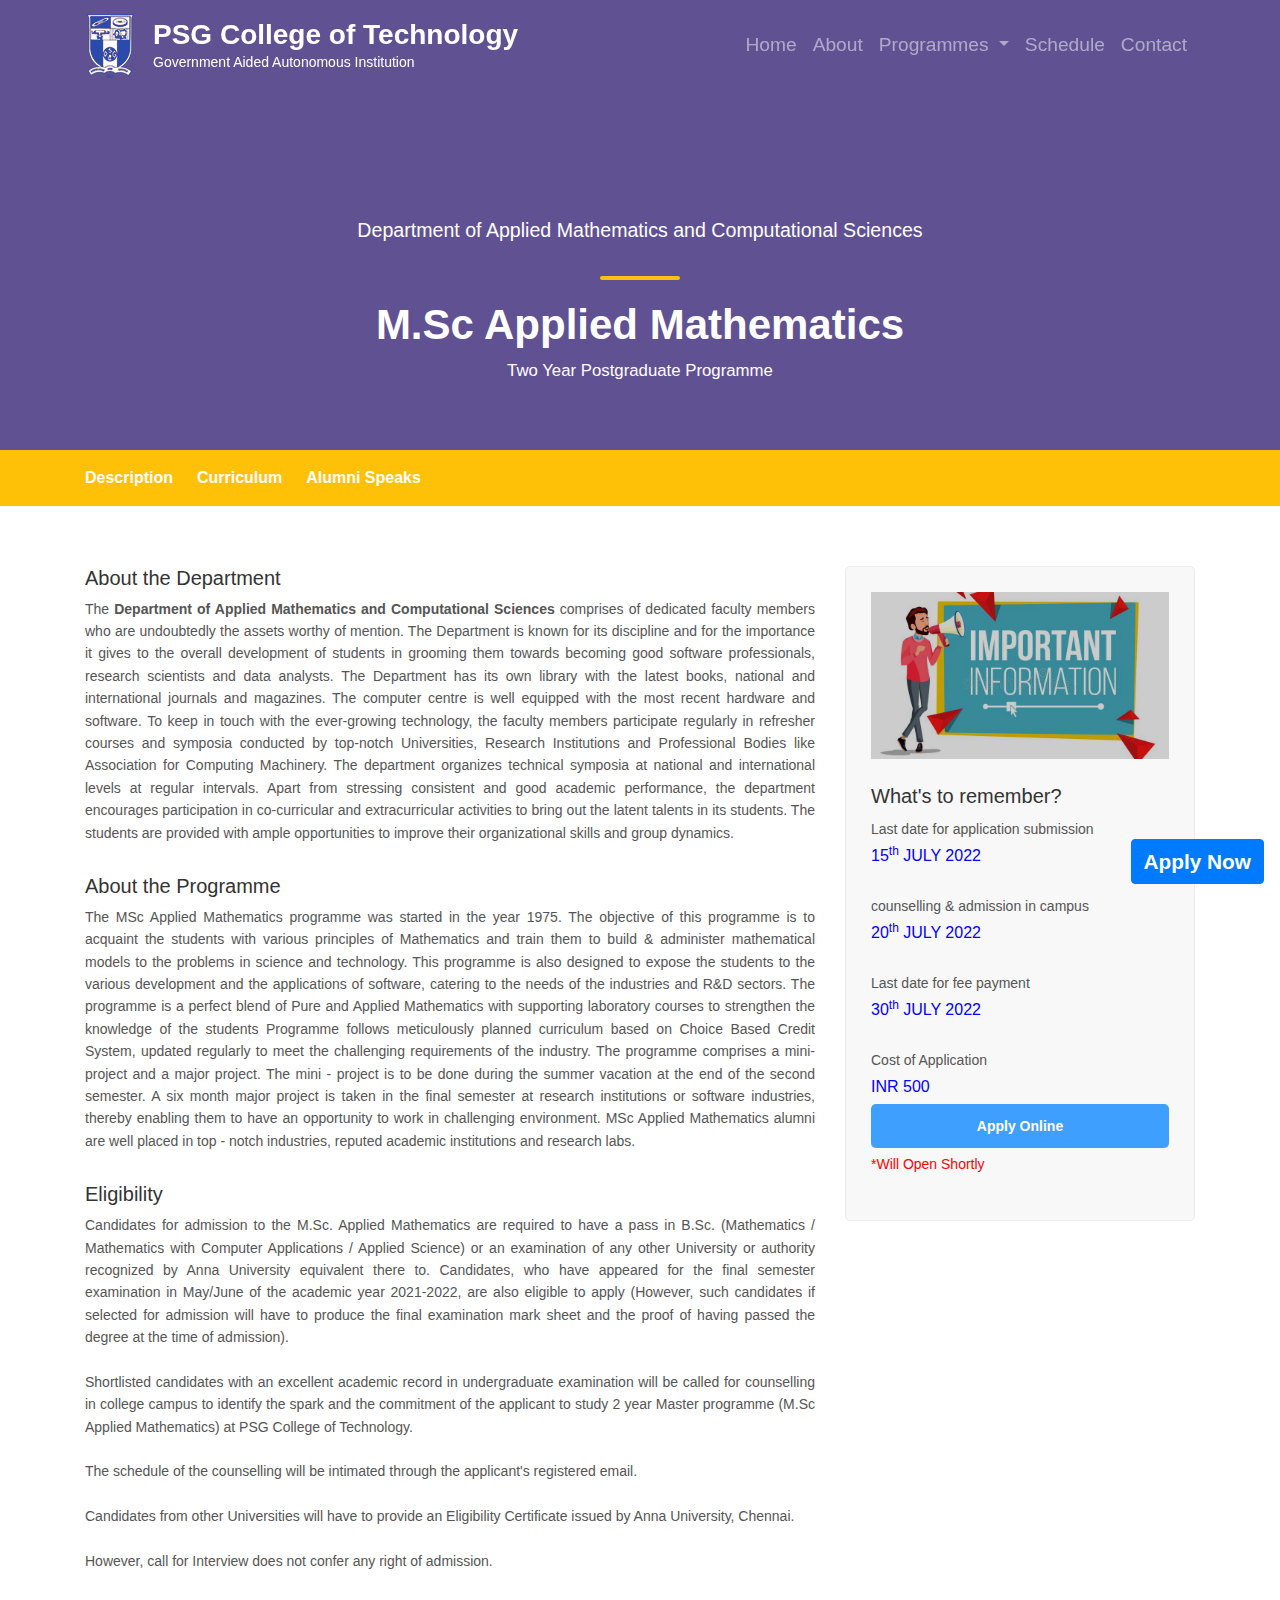
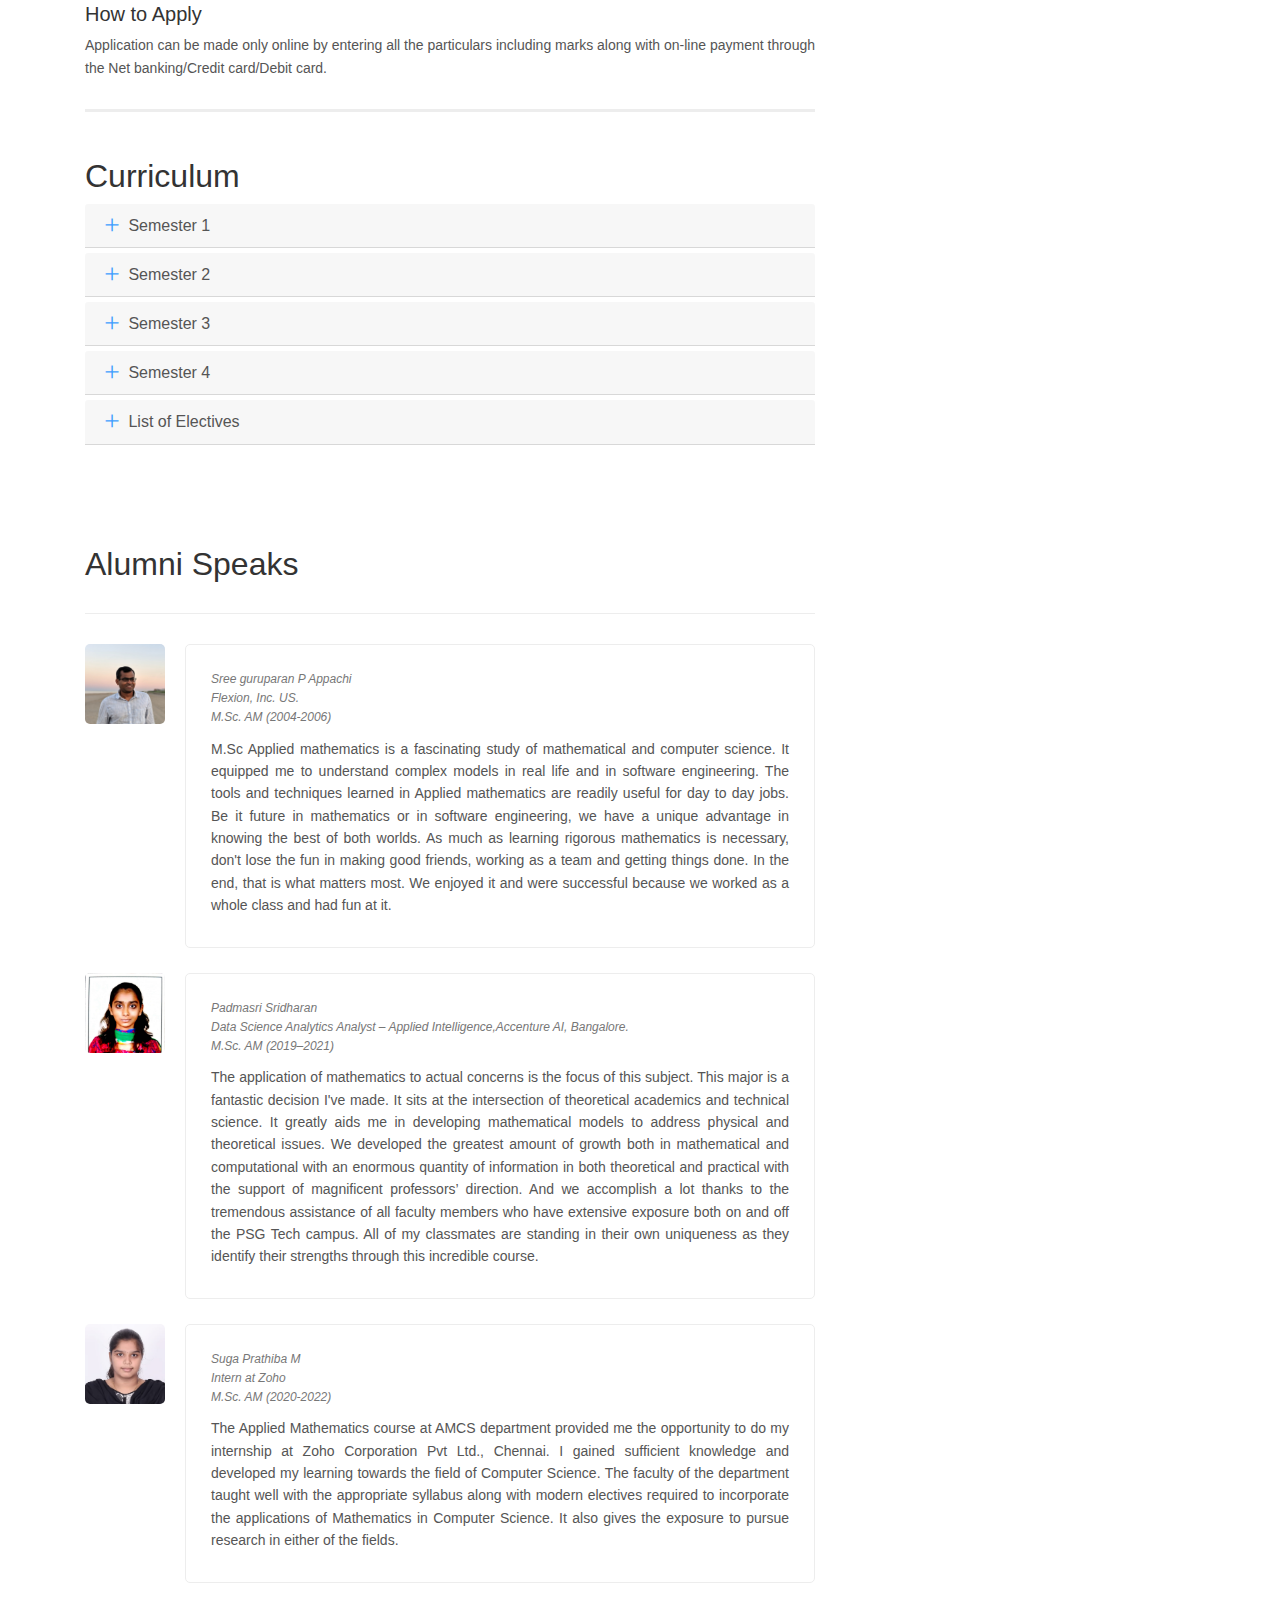
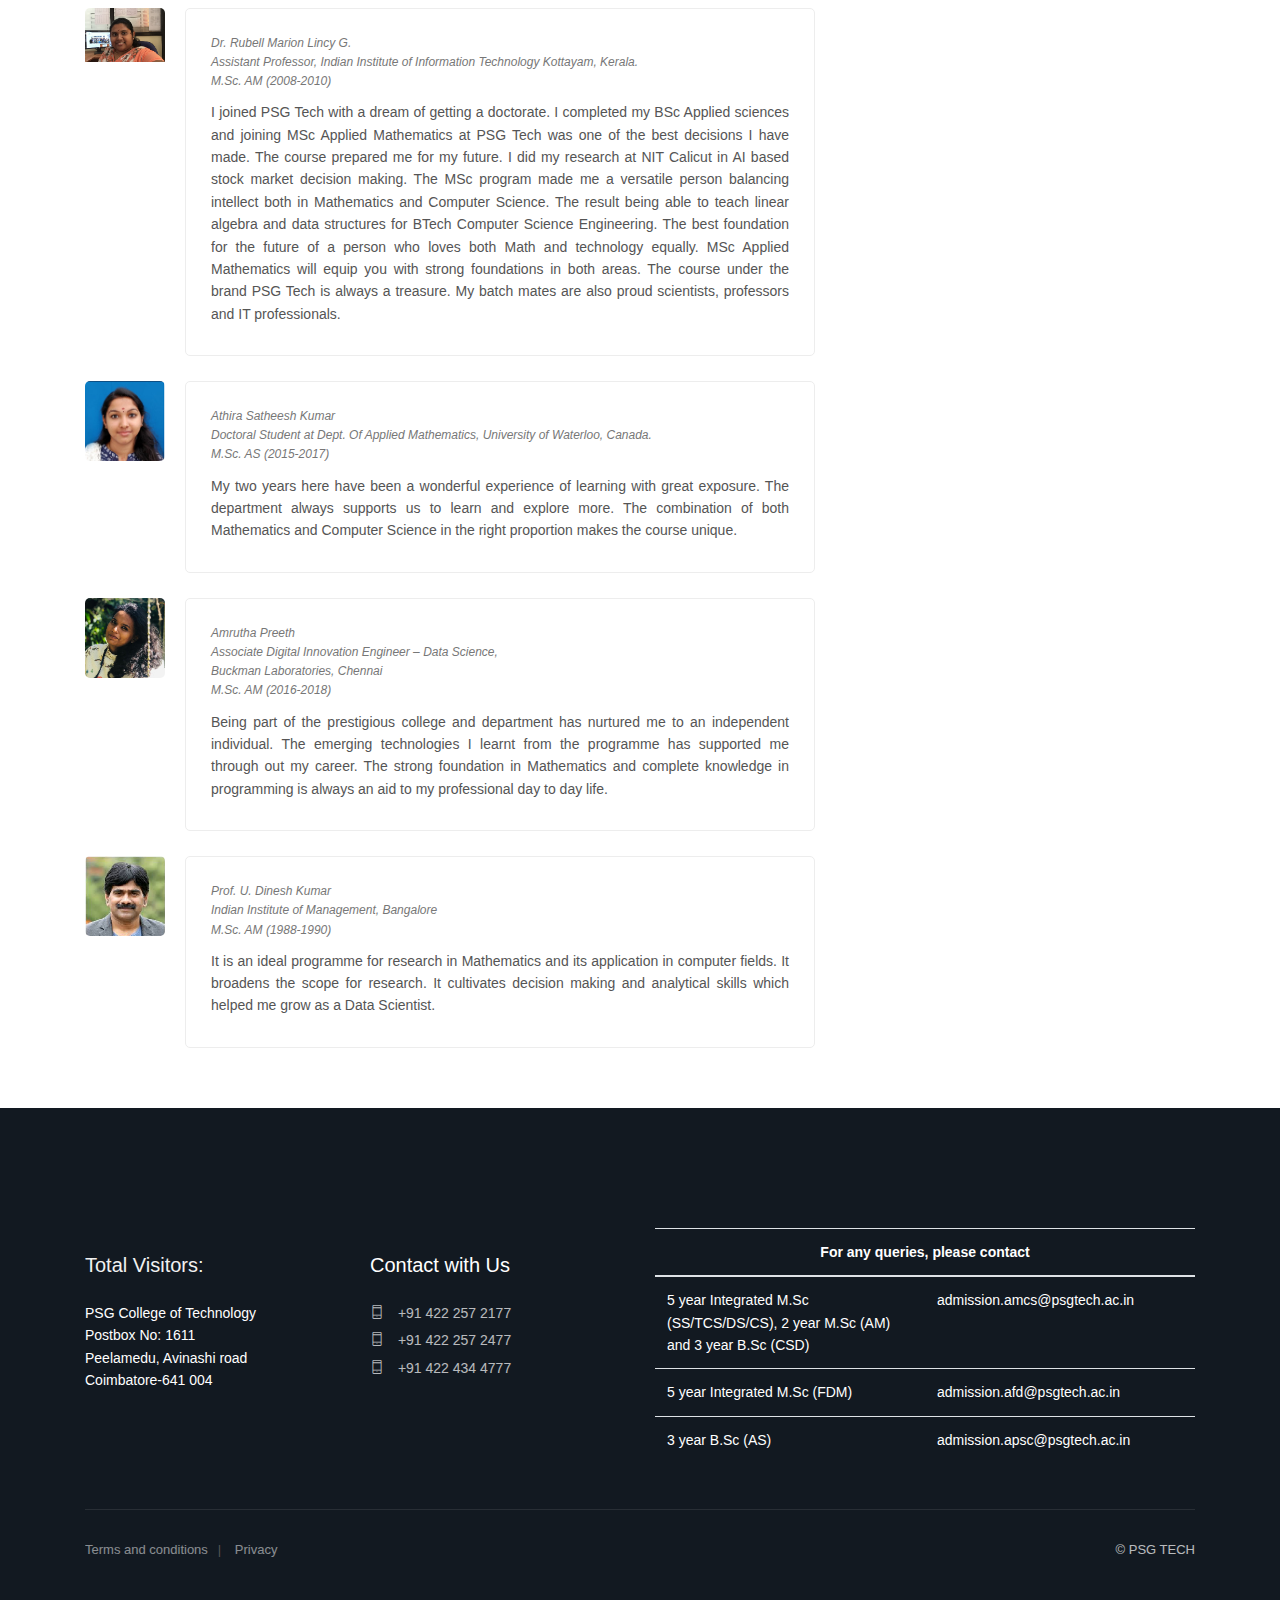
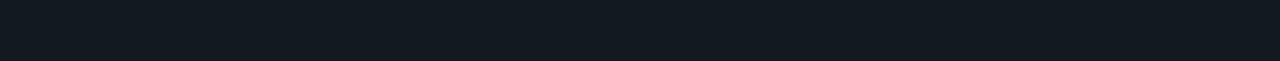
<file: msc-am-detail.html>
<!DOCTYPE html>
<html lang="en">

<head>
    <meta charset="utf-8">
    <meta http-equiv="X-UA-Compatible" content="IE=edge">
    <meta name="viewport" content="width=device-width, initial-scale=1, shrink-to-fit=no">

    <!-- Favicons-->
    <link rel="shortcut icon" href="img/favicon.ico" type="image/x-icon">

    <!-- GOOGLE WEB FONT -->
    <link href="https://fonts.googleapis.com/css2?family=Poppins:wght@300;400;500;600;700;800&display=swap"
        rel="stylesheet">

    <!-- BASE CSS -->
    <link href="css/bootstrap.min.css" rel="stylesheet">
    <link href="css/style.css" rel="stylesheet">
    <link href="css/vendors.css" rel="stylesheet">
    <link href="css/icon_fonts/css/all_icons.min.css" rel="stylesheet">

    <!-- YOUR CUSTOM CSS -->
    <link href="css/custom.css" rel="stylesheet">

</head>

<body>

    <div id="page" class="theia-exception">
        <a href="" class="btn btn-primary float">Apply Now</a>
        <header class="">

            <nav class="navbar navbar-default navbar-expand-lg fixed-top navbar-dark" id="primary-nav">
                <div class="container">
                    <a class="navbar-brand" href="#" target="_blank">
                        <img src="img/logo1.png" alt="">
                    </a>
                    <div>
                        <h3 style="margin: 0; font-weight: bold; color: #2b4bab; color: white;">PSG College of
                            Technology</h3>
                        <p style="margin: 0;  color: #2b4bab; color: white;">
                            Government Aided Autonomous Institution
                        </p>
                    </div>
                    <button class="navbar-toggler" type="button" data-toggle="collapse"
                        data-target="#navbarSupportedContent" aria-controls="navbarSupportedContent"
                        aria-expanded="false" aria-label="Toggle navigation">
                        <span class="navbar-toggler-icon"></span>
                    </button>
                    <div class="collapse navbar-collapse justify-content-end align-items-center"
                        id="navbarSupportedContent">
                        <ul class="navbar-nav">
                            <li class="nav-item"><a class="nav-link" href="index.html#home">Home</a></li>
                            <li class="nav-item"><a class="nav-link" href="index.html#about-us">About</a></li>

                            <li class="nav-item dropdown">
                                <a class="nav-link dropdown-toggle" href="#" id="navbarDropdown" role="button"
                                    data-toggle="dropdown" aria-haspopup="true" aria-expanded="false">
                                    Programmes
                                </a>
                                <div class="dropdown-menu" aria-labelledby="navbarDropdown">
                                    <a class="dropdown-item" href="index.html#ug-programs">3 Year B.Sc</a>
                                    <a class="dropdown-item" href="index.html#2-year">2 Year M.Sc</a>

                                    <a class="dropdown-item" href="index.html#5-year">5 Year Integrated M.Sc</a>
                                </div>
                            </li>
                            <li class="nav-item"><a class="nav-link" href="index.html#dates">Schedule</a></li>
                            <li class="nav-item"><a class="nav-link" href="#contact">Contact</a></li>

                        </ul>
                    </div>
                </div>
            </nav>
        </header>
        <!-- /header -->

        <main>
            <section id="hero_in" class="courses">
                <div class="wrapper">
                    <div class="container">
                        <p style="font-size:140%;"><span></span>Department of Applied Mathematics and Computational
                            Sciences
                        </p>
                        <h1 class="fadeInUp" style="text-transform: none;"><span></span>M.Sc Applied Mathematics</h1>
                        <p style="font-size:120%;"><span></span>Two Year Postgraduate Programme</p>

                    </div>
                </div>
            </section>
            <!--/hero_in-->

            <div class="bg_color_1">
                <nav class="fixme secondary_nav sticky_horizontal" id="secondary-nav">
                    <div class="container">
                        <ul class="clearfix">
                            <li><a href="#description">Description</a></li>
                            <li><a href="#curriculum">Curriculum</a></li>
                            <li><a href="#reviews">Alumni Speaks</a></li>
                        </ul>
                    </div>
                </nav>
                <div class="container margin_60_35">
                    <div class="row">
                        <div class="col-lg-8">

                            <section id="description">
                                <h5>About the Department</h5>
                                <p class="text-justify">The <b>Department of Applied Mathematics and Computational
                                        Sciences</b> comprises of
                                    dedicated
                                    faculty members who are undoubtedly the assets worthy of mention. The Department is
                                    known for its discipline and for the importance it gives to the overall development
                                    of
                                    students in grooming them towards becoming good software professionals, research
                                    scientists and data analysts. The Department has its own library with the latest
                                    books,
                                    national and international journals and magazines. The computer centre is well
                                    equipped
                                    with the most recent hardware and software.

                                    To keep in touch with the ever-growing technology, the faculty members participate
                                    regularly in refresher courses and symposia conducted by top-notch Universities,
                                    Research Institutions and Professional Bodies like Association for Computing
                                    Machinery.
                                    The department organizes technical symposia at national and international levels at
                                    regular intervals. Apart from stressing consistent and good academic performance,
                                    the
                                    department encourages participation in co-curricular and extracurricular activities
                                    to
                                    bring out the latent talents in its students. The students are provided with ample
                                    opportunities to improve their organizational skills and group dynamics.</p>
                                <h5>About the Programme</h5>
                                <p class="text-justify">The MSc Applied Mathematics programme was started in the year
                                    1975. The objective of
                                    this
                                    programme is to acquaint the students with various principles of Mathematics and
                                    train
                                    them to build & administer mathematical models to the problems in science and
                                    technology. This programme is also designed to expose the students to the various
                                    development and the applications of software, catering to the needs of the
                                    industries
                                    and R&D sectors. The programme is a perfect blend of Pure and Applied Mathematics
                                    with
                                    supporting laboratory courses to strengthen the knowledge of the students Programme
                                    follows meticulously planned curriculum based on Choice Based Credit System, updated
                                    regularly to meet the challenging requirements of the industry. The programme
                                    comprises
                                    a mini-project and a major project. The mini - project is to be done during the
                                    summer
                                    vacation at the end of the second semester. A six month major project is taken in
                                    the
                                    final semester at research institutions or software industries, thereby enabling
                                    them to
                                    have an opportunity to work in challenging environment. MSc Applied Mathematics
                                    alumni
                                    are well placed in top - notch industries, reputed academic institutions and
                                    research
                                    labs.
                                </p>

                                <h5>Eligibility</h5>
                                <p class="text-justify">Candidates for admission to the M.Sc. Applied Mathematics are
                                    required to have a pass
                                    in
                                    B.Sc. (Mathematics / Mathematics with Computer Applications / Applied Science) or an
                                    examination of any other University or authority recognized by Anna University
                                    equivalent there to. Candidates, who have appeared for the final semester
                                    examination in
                                    May/June of the academic year 2021-2022, are also eligible to apply (However, such
                                    candidates if selected for admission will have to produce the final examination mark
                                    sheet and the proof of having passed the degree at the time of admission).<br><br>

                                    Shortlisted candidates with an excellent academic record in undergraduate
                                    examination
                                    will be called for counselling in college campus to identify the spark and the
                                    commitment of the applicant to study 2 year Master programme (M.Sc Applied
                                    Mathematics)
                                    at PSG College of Technology. <br><br>

                                    The schedule of the counselling will be intimated through the applicant's registered
                                    email.<br><br>

                                    Candidates from other Universities will have to provide an Eligibility Certificate
                                    issued by Anna University, Chennai.<br><br>

                                    However, call for Interview does not confer any right of admission.
                                </p>
                                <h5 id="curriculum">How to Apply</h5>
                                <p class="text-justify">Application can be made only online by entering all the
                                    particulars including marks
                                    along
                                    with on-line payment through the Net banking/Credit card/Debit card. </p>

                                <!-- /row -->
                            </section>
                            <!-- /section -->

                            <section>
                                <div class="intro_title">
                                    <h2>Curriculum</h2>

                                </div>
                                <div id="accordion_lessons" role="tablist" class="add_bottom_45">
                                    <div class="card">
                                        <div class="card-header" role="tab" id="headingOne">
                                            <h5 class="mb-0">
                                                <a class="collapsed" data-toggle="collapse" href="#collapseOne"
                                                    aria-expanded="false" aria-controls="collapseOne"><i
                                                        class="indicator ti-plus"></i> Semester 1</a>
                                            </h5>
                                        </div>

                                        <div id="collapseOne" class="collapse" role="tabpanel"
                                            aria-labelledby="headingOne" data-parent="#accordion_lessons">
                                            <div class="card-body">
                                                <div class="list_lessons">
                                                    <ul>
                                                        <li><a class="txt_doc">Contemporary Algebra</a></li>
                                                        <li><a class="txt_doc">Real Analysis</a></li>
                                                        <li><a class="txt_doc">Differential Equations</a></li>
                                                        <li><a class="txt_doc">Probability, Stochastic Processes and
                                                                Statistics</a></li>
                                                        <li><a class="txt_doc">Discrete Mathematics</a></li>
                                                        <li><a class="txt_doc">Problem solving and C Programming</a>
                                                        </li>
                                                        <li><a class="txt_doc">Professional Communication</a></li>
                                                        <li><a class="txt_doc">C - Programming Lab</a></li>

                                                    </ul>
                                                </div>
                                            </div>
                                        </div>
                                    </div>
                                    <!-- /card -->

                                    <div class="card">
                                        <div class="card-header" role="tab" id="headingTwo">
                                            <h5 class="mb-0">
                                                <a class="collapsed" data-toggle="collapse" href="#collapseTwo"
                                                    aria-expanded="false" aria-controls="collapseTwo"><i
                                                        class="indicator ti-plus"></i> Semester 2</a>
                                            </h5>
                                        </div>

                                        <div id="collapseTwo" class="collapse" role="tabpanel"
                                            aria-labelledby="headingTwo" data-parent="#accordion_lessons">
                                            <div class="card-body">
                                                <div class="list_lessons">
                                                    <ul>
                                                        <li><a class="txt_doc">Topology and Functional Analysis</a></li>
                                                        <li><a class="txt_doc">Complex Analysis</a></li>
                                                        <li><a class="txt_doc">Object Oriented Programming</a></li>
                                                        <li><a class="txt_doc">Data Structures</a></li>
                                                        <li><a class="txt_doc">Data Base Management System</a></li>
                                                        <li><a class="txt_doc">Elective- I</a></li>
                                                        <li><a class="txt_doc">Object Computing Lab</a></li>
                                                        <li><a class="txt_doc">Data Structures Lab</a></li>
                                                        <li><a class="txt_doc">Database Management System Lab</a></li>

                                                    </ul>
                                                </div>
                                            </div>
                                        </div>
                                    </div>
                                    <!-- /card End -->

                                    <!-- /card -->
                                    <div class="card">
                                        <div class="card-header" role="tab" id="headingThree">
                                            <h5 class="mb-0">
                                                <a class="collapsed" data-toggle="collapse" href="#collapseThree"
                                                    aria-expanded="false" aria-controls="collapseThree"><i
                                                        class="indicator ti-plus"></i> Semester 3</a>
                                            </h5>
                                        </div>

                                        <div id="collapseThree" class="collapse" role="tabpanel"
                                            aria-labelledby="headingThree" data-parent="#accordion_lessons">
                                            <div class="card-body">
                                                <div class="list_lessons">
                                                    <ul>
                                                        <li><a class="txt_doc">Applied Graph Theory</a></li>
                                                        <li><a class="txt_doc">Optimization Techniques</a></li>
                                                        <li><a class="txt_doc">Number Theory and Cryptography</a></li>
                                                        <li><a class="txt_doc">Machine Learning</a></li>
                                                        <li><a class="txt_doc">Elective-II</a></li>
                                                        <li><a class="txt_doc">Elective III</a></li>
                                                        <li><a class="txt_doc">Scientific Computing Lab</a></li>
                                                        <li><a class="txt_doc">Mini- Project & Seminar</a></li>

                                                    </ul>
                                                </div>
                                            </div>
                                        </div>
                                    </div>
                                    <!-- /card End -->

                                    <!-- /card -->
                                    <div class="card">
                                        <div class="card-header" role="tab" id="headingFour">
                                            <h5 class="mb-0">
                                                <a class="collapsed" data-toggle="collapse" href="#collapseFour"
                                                    aria-expanded="false" aria-controls="collapseFour"><i
                                                        class="indicator ti-plus"></i> Semester 4</a>
                                            </h5>
                                        </div>

                                        <div id="collapseFour" class="collapse" role="tabpanel"
                                            aria-labelledby="headingFour" data-parent="#accordion_lessons">
                                            <div class="card-body">
                                                <div class="list_lessons">
                                                    <ul>
                                                        <li><a class="txt_doc">Project Work</a></li>

                                                    </ul>
                                                </div>
                                            </div>
                                        </div>
                                    </div>
                                    <!-- /card End -->


                                    <!-- /card -->
                                    <div class="card" id="reviews">
                                        <div class="card-header" role="tab" id="headingSeven">
                                            <h5 class="mb-0">
                                                <a class="collapsed" data-toggle="collapse" href="#collapseSeven"
                                                    aria-expanded="false" aria-controls="collapseSix"><i
                                                        class="indicator ti-plus"></i> List of Electives</a>
                                            </h5>
                                        </div>

                                        <div id="collapseSeven" class="collapse" role="tabpanel"
                                            aria-labelledby="headingSeven" data-parent="#accordion_lessons">
                                            <div class="card-body">
                                                <div class="list_lessons">
                                                    <ul>
                                                        <li><a class="txt_doc">Algebraic Topology</a></li>
                                                        <li><a class="txt_doc">Artificial Intelligence</a></li>
                                                        <li><a class="txt_doc">Big Data and Modern Database Systems</a>
                                                        </li>
                                                        <li><a class="txt_doc">Calculus of Variations and Transforms</a>
                                                        </li>
                                                        <li><a class="txt_doc">Classical Mechanics</a></li>
                                                        <li><a class="txt_doc">Computational Finance</a></li>
                                                        <li><a class="txt_doc">Data Mining</a></li>
                                                        <li><a class="txt_doc">Design and Analysis of Algorithms</a>
                                                        </li>
                                                        <li><a class="txt_doc">Digital Image Processing and Computer
                                                                vision</a></li>
                                                        <li><a class="txt_doc">Epidemic Models</a></li>
                                                        <li><a class="txt_doc">Game Theory</a></li>
                                                        <li><a class="txt_doc">Geometry of Locally Finite Spaces</a>
                                                        </li>
                                                        <li><a class="txt_doc">Information Retrieval and Web Search</a>
                                                        </li>
                                                        <li><a class="txt_doc">Mathematical Modeling</a></li>
                                                        <li><a class="txt_doc">Mobile Application and Development</a>
                                                        </li>
                                                        <li><a class="txt_doc">Operating Systems</a></li>
                                                        <li><a class="txt_doc">Predictive Analytics</a></li>
                                                        <li><a class="txt_doc">Statistical Learning</a></li>
                                                        <li><a class="txt_doc">Stochastic Differential Equations</a>
                                                        </li>
                                                        <li><a class="txt_doc">Topological Data Analysis </a></li>
                                                    </ul>
                                                </div>
                                            </div>
                                        </div>
                                    </div>
                                    <!-- /card End -->
                                </div>
                                <!-- /accordion -->
                            </section>
                            <!-- /section -->

                            <section style="margin-top:100px;">
                                <h2>Alumni Speaks</h2>
                                <hr>
                                <div class="reviews-container">

                                    <div class="review-box clearfix">
                                        <figure class="rev-thumb"><img src="img/reviews/am/Sree guruparan.jpeg" alt="">
                                        </figure>
                                        <div class="rev-content">

                                            <div class="rev-info">
                                                Sree guruparan P Appachi<br>
                                                Flexion, Inc. US.<br>
                                                M.Sc. AM (2004-2006)


                                            </div>
                                            <div class="rev-text">
                                                <p class="text-justify">
                                                    M.Sc Applied mathematics is a fascinating study of mathematical and
                                                    computer science. It equipped me to understand complex models in
                                                    real life and in software engineering. The tools and techniques
                                                    learned in Applied mathematics are readily useful for day to day
                                                    jobs. Be it future in mathematics or in software engineering, we
                                                    have a unique advantage in knowing the best of both worlds. As much
                                                    as learning rigorous mathematics is necessary, don't lose the fun in
                                                    making good friends, working as a team and getting things done. In
                                                    the end, that is what matters most. We enjoyed it and were
                                                    successful because we worked as a whole class and had fun at it.
                                                </p>
                                            </div>
                                        </div>
                                    </div>
                                    <div class="review-box clearfix">
                                        <figure class="rev-thumb"><img src="img/reviews/am/Padmasri.jpeg" alt="">
                                        </figure>
                                        <div class="rev-content">

                                            <div class="rev-info">
                                                Padmasri Sridharan<br>
                                                Data Science Analytics Analyst – Applied Intelligence,Accenture AI,
                                                Bangalore.<br>
                                                M.Sc. AM (2019–2021)

                                            </div>
                                            <div class="rev-text">
                                                <p class="text-justify">
                                                    The application of mathematics to actual concerns is the focus of
                                                    this subject. This major is a fantastic decision I've made. It sits
                                                    at the intersection of theoretical academics and technical science.
                                                    It greatly aids me in developing mathematical models to address
                                                    physical and theoretical issues. We developed the greatest amount of
                                                    growth both in mathematical and computational with an enormous
                                                    quantity of information in both theoretical and practical with the
                                                    support of magnificent professors’ direction. And we accomplish a
                                                    lot thanks to the tremendous assistance of all faculty members who
                                                    have extensive exposure both on and off the PSG Tech campus. All of
                                                    my classmates are standing in their own uniqueness as they identify
                                                    their strengths through this incredible course.
                                                </p>
                                            </div>
                                        </div>
                                    </div>
                                    <div class="review-box clearfix">
                                        <figure class="rev-thumb"><img src="img/reviews/am/Suga Prathiba.jpeg" alt="">
                                        </figure>
                                        <div class="rev-content">

                                            <div class="rev-info">
                                                Suga Prathiba M<br>
                                                Intern at Zoho<br>
                                                M.Sc. AM (2020-2022)

                                            </div>
                                            <div class="rev-text">
                                                <p class="text-justify">
                                                    The Applied Mathematics course at AMCS department provided me the
                                                    opportunity to do my internship at Zoho Corporation Pvt Ltd.,
                                                    Chennai. I gained sufficient knowledge and developed my learning
                                                    towards the field of Computer Science.
                                                    The faculty of the department taught well with the appropriate
                                                    syllabus along with modern electives required to incorporate the
                                                    applications of Mathematics in Computer Science. It also gives the
                                                    exposure to pursue research in either of the fields.
                                                </p>
                                            </div>
                                        </div>
                                    </div>
                                    <!-- /review-box -->
                                    <div class="review-box clearfix">
                                        <figure class="rev-thumb"><img src="img/reviews/am/rubell.png" alt="">
                                        </figure>
                                        <div class="rev-content">

                                            <div class="rev-info">
                                                Dr. Rubell Marion Lincy G. <br>
                                                Assistant Professor, Indian Institute of Information Technology
                                                Kottayam,
                                                Kerala.
                                                <br>M.Sc. AM (2008-2010)
                                            </div>
                                            <div class="rev-text">
                                                <p class="text-justify">
                                                    I joined PSG Tech with a dream of getting a doctorate. I completed
                                                    my
                                                    BSc Applied sciences and joining MSc Applied Mathematics at PSG Tech
                                                    was
                                                    one of the best decisions I have made. The course prepared me for my
                                                    future. I did my research at NIT Calicut in AI based stock market
                                                    decision making. The MSc program made me a versatile person
                                                    balancing intellect both in Mathematics and Computer Science. The
                                                    result
                                                    being able to teach linear algebra and data structures for BTech
                                                    Computer Science Engineering. The best foundation for the future of
                                                    a
                                                    person who loves both Math and technology equally. MSc Applied
                                                    Mathematics will equip you with strong foundations in both areas.
                                                    The
                                                    course under the brand PSG Tech is always a treasure. My batch mates
                                                    are
                                                    also proud scientists, professors and IT professionals.
                                                </p>
                                            </div>
                                        </div>
                                    </div>
                                    <!-- /review-box -->
                                    <div class="review-box clearfix">
                                        <figure class="rev-thumb"><img src="img/reviews/am/athira.png" alt="">
                                        </figure>
                                        <div class="rev-content">
                                            <div class="rev-info">
                                                Athira Satheesh Kumar<br>
                                                Doctoral Student at Dept. Of Applied Mathematics, University of
                                                Waterloo,
                                                Canada.<br>
                                                M.Sc. AS (2015-2017)
                                            </div>
                                            <div class="rev-text">
                                                <p class="text-justify">
                                                    My two years here have been a wonderful experience of learning with
                                                    great exposure. The department always supports us to learn and
                                                    explore
                                                    more. The combination of both Mathematics and Computer Science in
                                                    the
                                                    right proportion makes the course unique.
                                                </p>
                                            </div>
                                        </div>
                                    </div>
                                    <!-- /review-box -->
                                    <div class="review-box clearfix">
                                        <figure class="rev-thumb"><img src="img/reviews/am/amrutha.png" alt="">
                                        </figure>
                                        <div class="rev-content">
                                            <div class="rev-info">
                                                Amrutha Preeth <br>
                                                Associate Digital Innovation Engineer – Data Science, <br>Buckman
                                                Laboratories, Chennai<br>
                                                M.Sc. AM (2016-2018)
                                            </div>
                                            <div class="rev-text">
                                                <p class="text-justify">
                                                    Being part of the prestigious college and department has nurtured me
                                                    to an independent individual. The emerging
                                                    technologies I learnt from the programme has supported me through
                                                    out
                                                    my career. The strong foundation in Mathematics and complete
                                                    knowledge
                                                    in programming is always an aid to my professional day to day life.
                                                </p>
                                            </div>
                                        </div>
                                    </div>
                                    <!-- /review-box -->
                                    <!-- /review-box -->
                                    <div class="review-box clearfix">
                                        <figure class="rev-thumb"><img src="img/reviews/am/dinesh.png" alt="">
                                        </figure>
                                        <div class="rev-content">
                                            <div class="rev-info">
                                                Prof. U. Dinesh Kumar<br>
                                                Indian Institute of Management, Bangalore<Br>
                                                M.Sc. AM (1988-1990)
                                            </div>
                                            <div class="rev-text">
                                                <p class="text-justify">
                                                    It is an ideal programme for research in Mathematics and its
                                                    application
                                                    in computer fields. It broadens the scope for research. It
                                                    cultivates
                                                    decision making and analytical skills which helped me grow as a Data
                                                    Scientist.
                                                </p>
                                            </div>
                                        </div>
                                    </div>
                                </div>
                                <!-- /review-container -->
                            </section>
                            <!-- /section -->
                        </div>
                        <!-- /col -->

                        <aside class="col-lg-4" id="sidebar">
                            <div class="box_detail">
                                <figure>
                                    <a>
                                        <img src="img/import_info.jpg" alt="" class="img-fluid"></a>
                                </figure>

                                <div id="list_feat">
                                    <h3>What's to remember? </h3>
                                    <ul>
                                        <li>Last date for application submission</li>
                                        <h6 style="color:blue;">15<sup>th</sup> JULY 2022</h6>
                                        <Br>
                                        <li>counselling & admission in campus</li>
                                        <h6 style="color:blue;">20<sup>th</sup> JULY 2022</h6>
                                        <br>
                                        <li>Last date for fee payment</li>
                                        <h6 style="color:blue;">30<sup>th</sup> JULY 2022</h6>
                                        <br>

                                        <li>Cost of Application</li>
                                        <h6 style="color:blue;">INR 500</h6>

                                    </ul>
                                </div>
                                <a href="" class="btn_1 full-width">Apply Online</a>
                                <p style="color:red;">*Will Open Shortly</p>
                            </div>
                        </aside>
                    </div>
                    <!-- /row -->
                </div>
                <!-- /container -->
            </div>
            <!-- /bg_color_1 -->
        </main>
        <!--/main-->

        <footer class="text-white">
            <div class="container margin_120_95" id="contact">
                <div class="row">
                    <div class="col-lg-3 col-md-12 p-r-5">
                        <!-- <p><img src="img/logo.png" width="300" height="60" alt=""></p> -->
                        <div>
                            <h5 style="color:#f1f1f1;">Total Visitors: <span id="counter"></span></h5>
                        </div>
                        <p>PSG College of Technology <br>
                            Postbox No: 1611<Br>
                            Peelamedu, Avinashi road<br>
                            Coimbatore-641 004</p>

                    </div>

                    <div class="col-lg-3 col-md-6">
                        <h5>Contact with Us</h5>


                        <ul class="contacts">
                            <li><a href="tel:+914222572177"><i class="ti-mobile"></i> +91 422 257 2177</a></li>
                            <li><a href="tel:+914222572477"><i class="ti-mobile"></i> +91 422 257 2477</a></li>
                            <li><a href="tel:+914224344777"><i class="ti-mobile"></i> +91 422 434 4777</a></li>

                        </ul>

                    </div>
                    <div class="col-lg-6 col-md-6">
                        <table class="table text-break text-white">
                            <thead>
                                <tr>
                                    <th class="text-center" colspan="2">For any queries, please contact</th>
                                </tr>
                            </thead>
                            <tbody>
                                <tr>
                                    <td style="width:50%;">
                                        5 year Integrated M.Sc (SS/TCS/DS/CS), 2 year M.Sc (AM) and 3 year B.Sc (CSD)
                                    </td>
                                    <td style="width:50%;">
                                        <a class="text-white"
                                            href="mailto:admission.amcs@psgtech.ac.in">admission.amcs@psgtech.ac.in</a>
                                    </td>
                                </tr>
                                <tr>
                                    <td style="width:50%;">5 year Integrated M.Sc (FDM)</td>
                                    <td style="width:50%;">
                                        <a class="text-white"
                                            href="mailto:admission.afd@psgtech.ac.in">admission.afd@psgtech.ac.in</a>
                                    </td>
                                </tr>
                                <tr>
                                    <td style="width:50%;">3 year B.Sc (AS)</td>
                                    <td style="width:50%;">
                                        <a class="text-white"
                                            href="mailto:admission.apsc@psgtech.ac.in">admission.apsc@psgtech.ac.in</a>
                                    </td>
                                </tr>
                            </tbody>
                        </table>
                    </div>
                </div>
                <!--/row-->
                <hr>
                <div class="row">
                    <div class="col-md-8">
                        <ul id="additional_links">
                            <li><a href="index.html#0">Terms and conditions</a></li>
                            <li><a href="index.html#0">Privacy</a></li>
                        </ul>
                    </div>
                    <div class="col-md-4">
                        <div id="copy">© PSG TECH</div>
                    </div>
                </div>
            </div>
        </footer>

        <!--/footer-->
    </div>
    <!-- page -->

    <!-- COMMON SCRIPTS -->
    <script src="js/jquery-3.5.1.min.js"></script>
    <script src="js/common_scripts.js"></script>
    <script src="js/main.js"></script>
    <script src="assets/validate.js"></script>
    <script src="js/custom.js"></script>


</body>

</html>
</file>
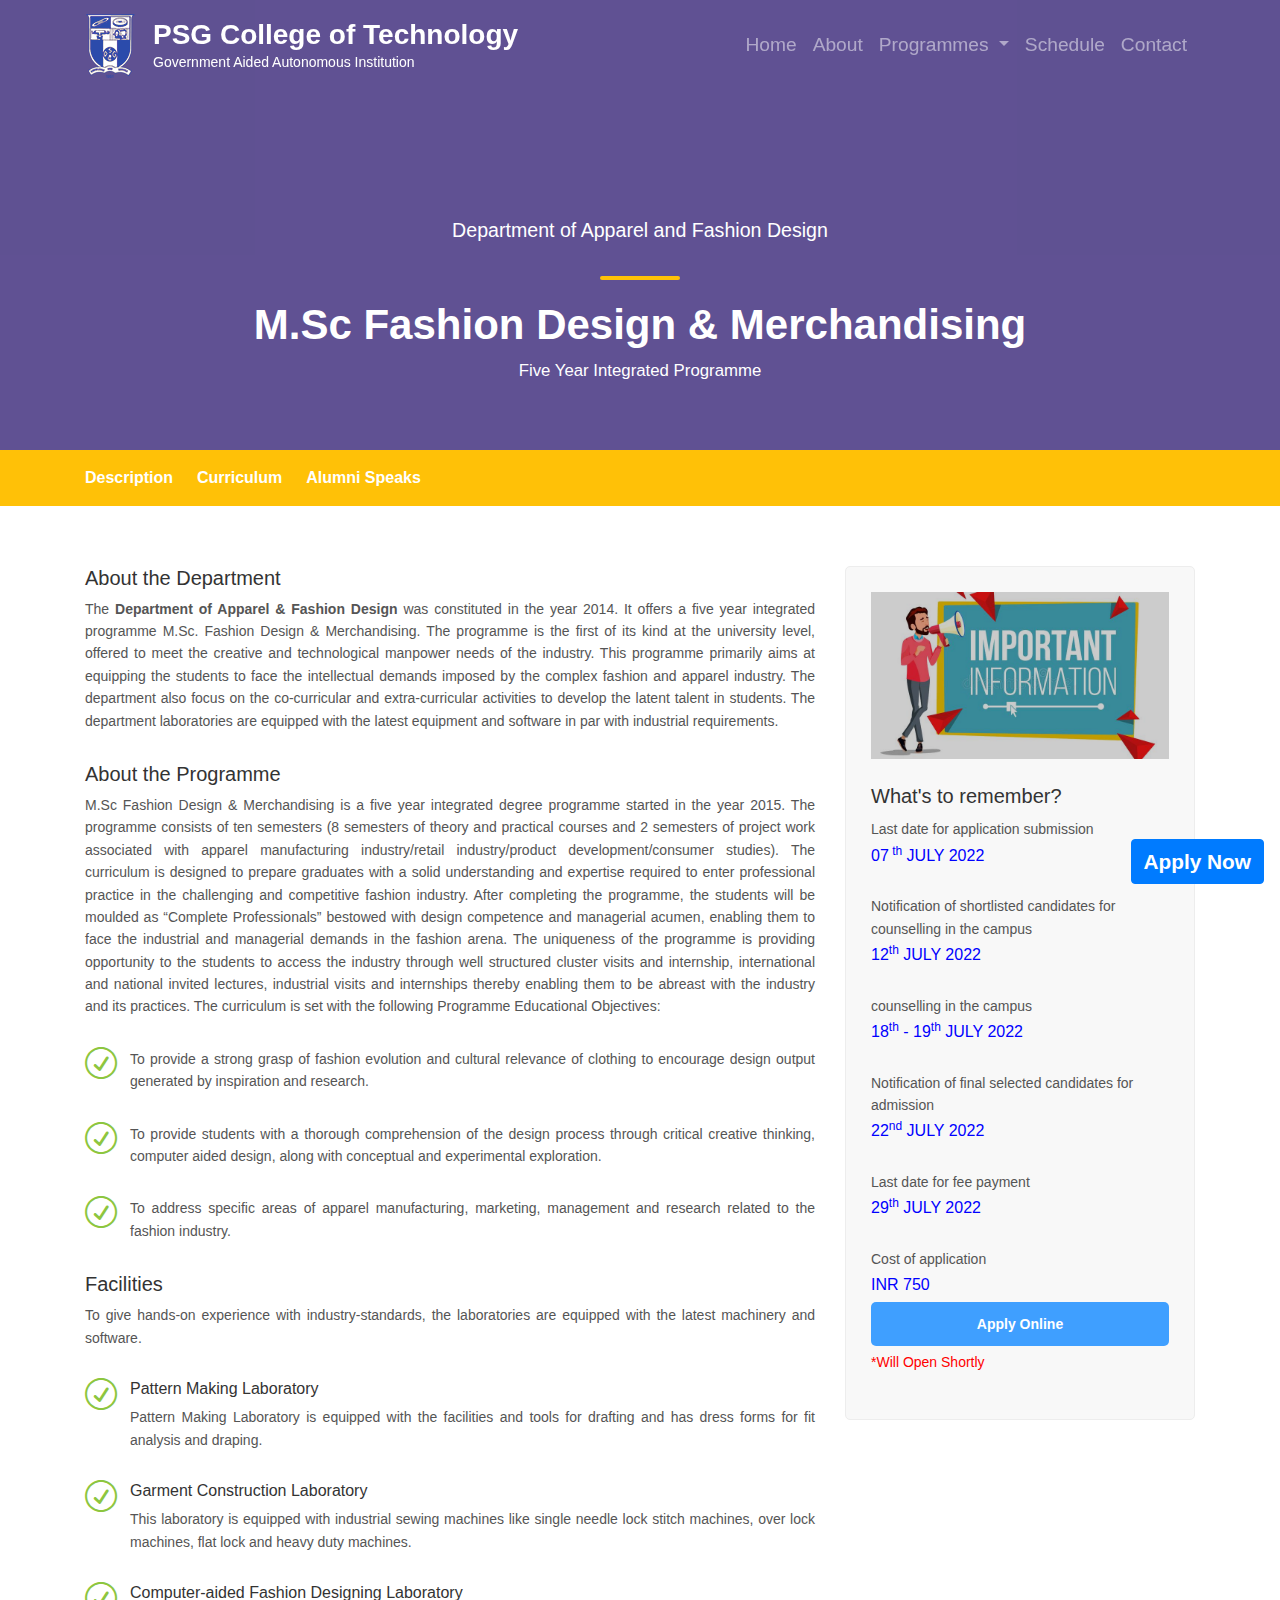
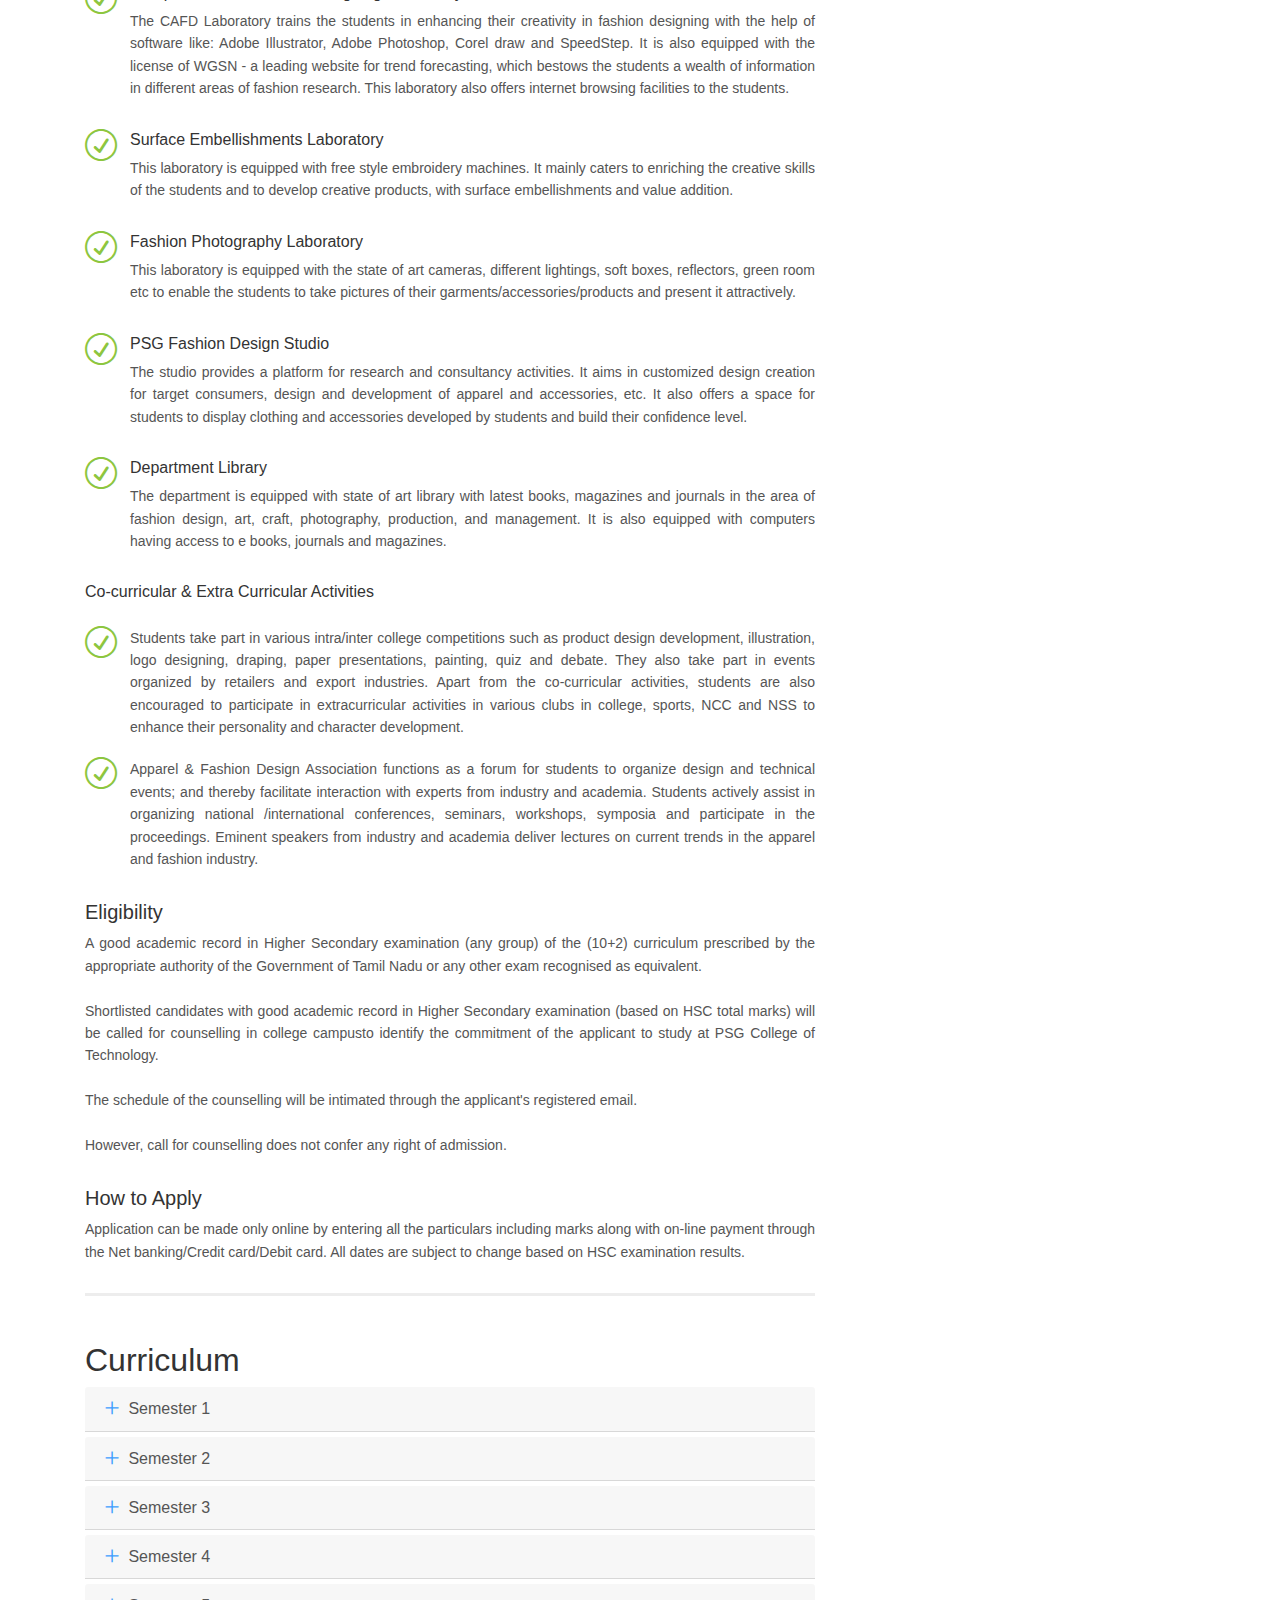
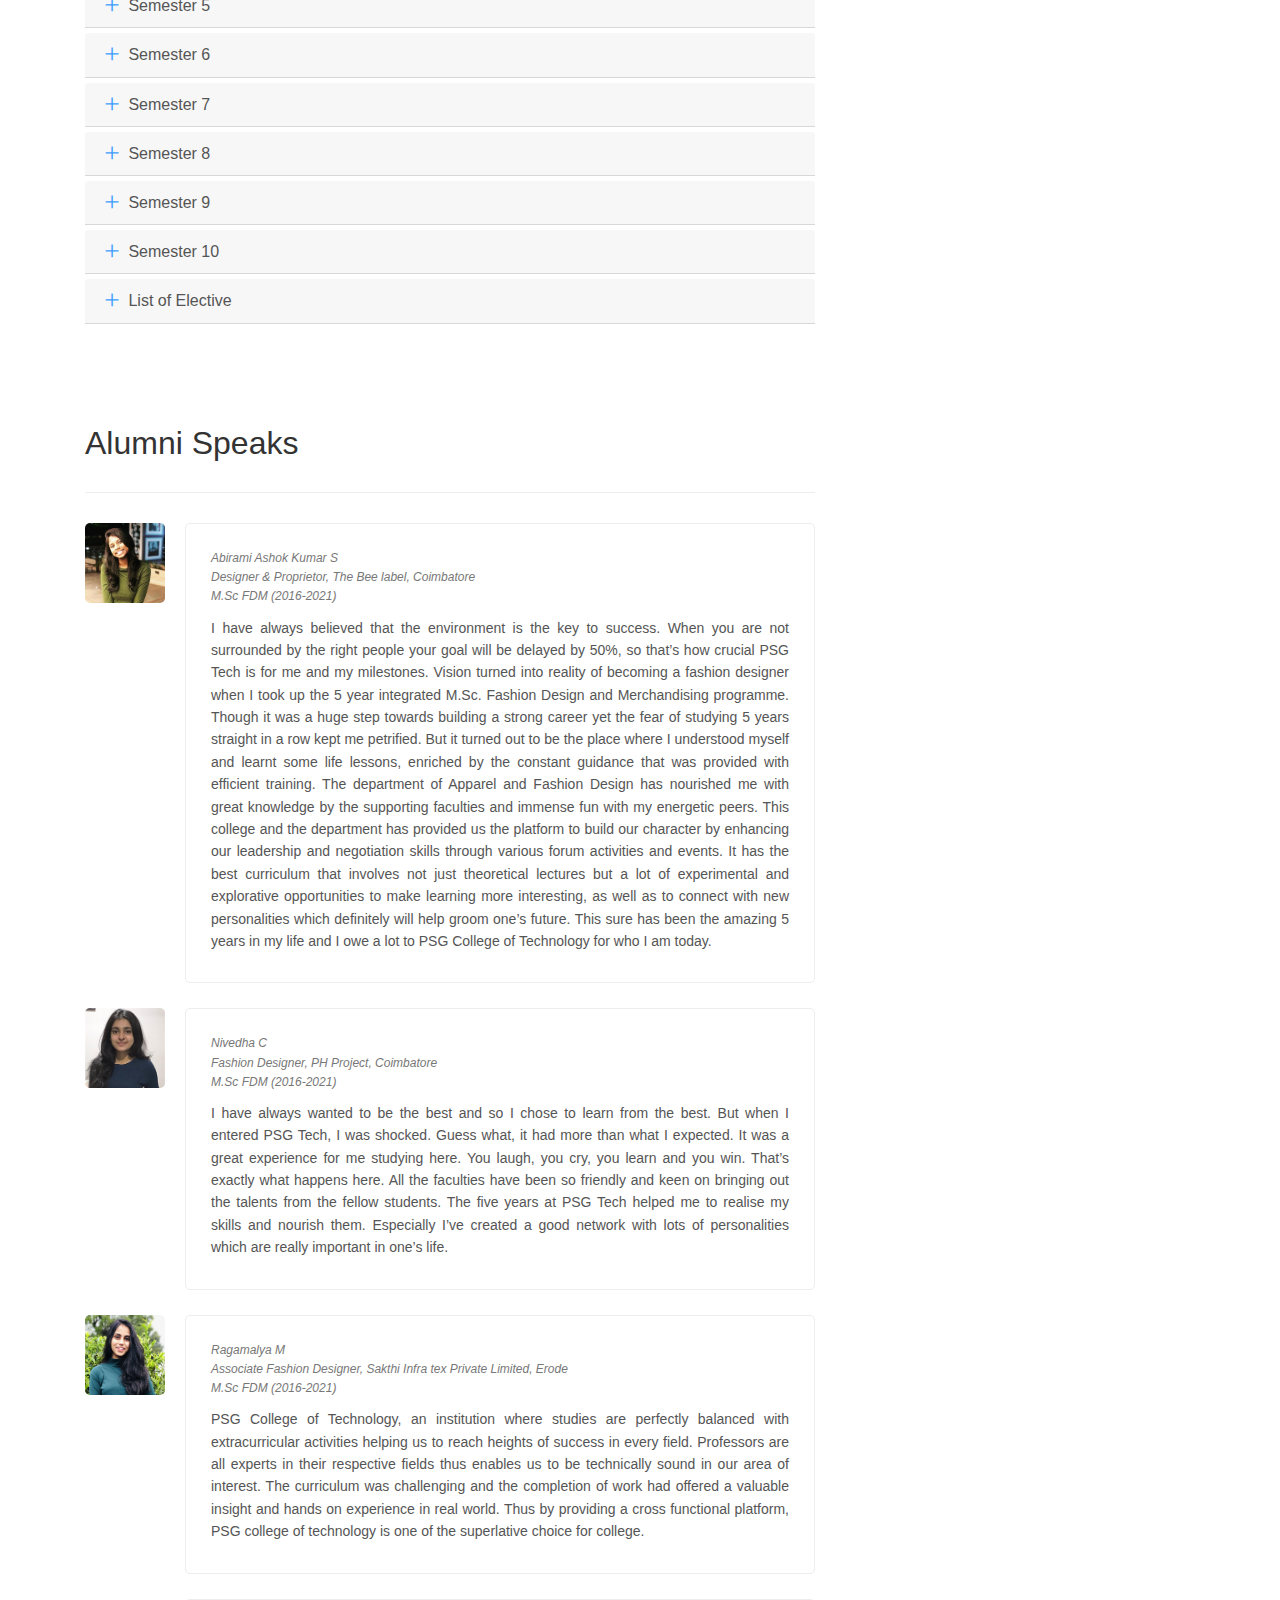
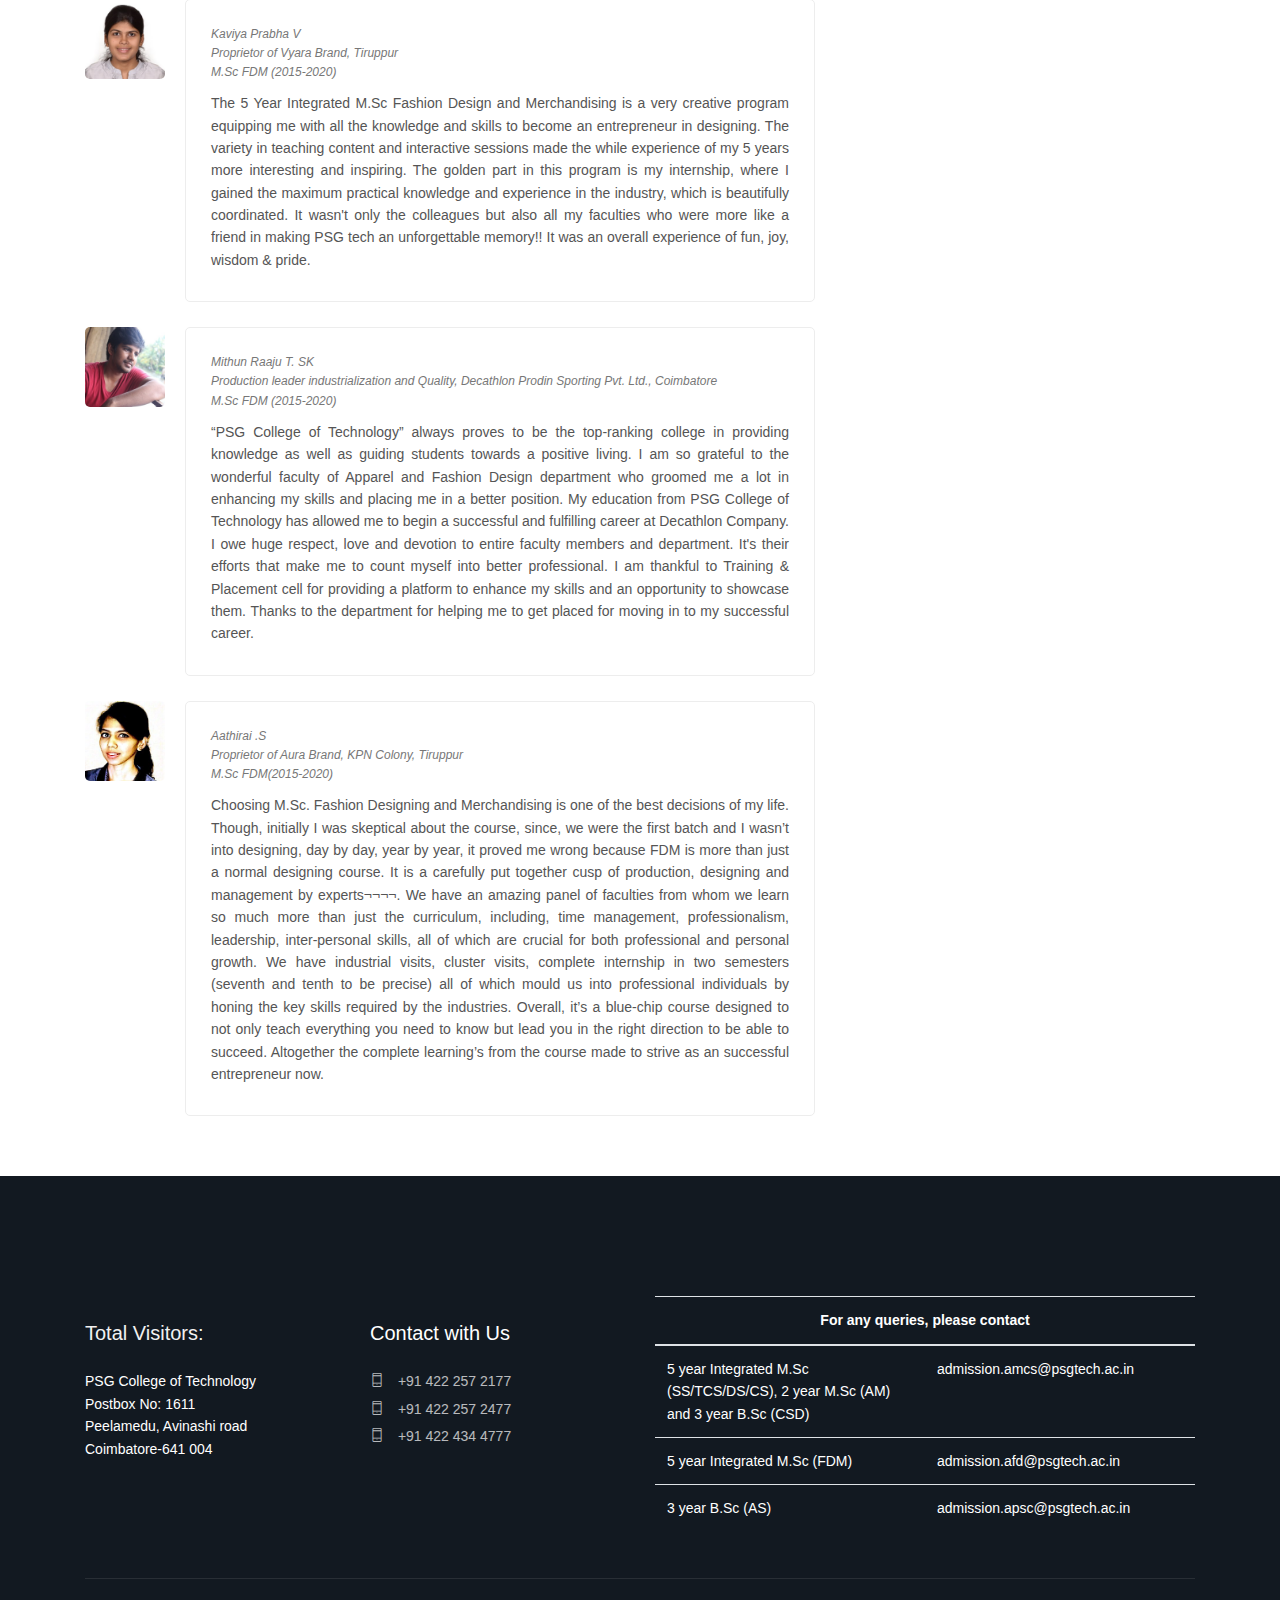
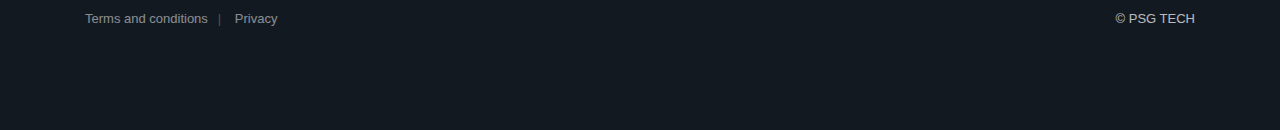
<file: msc-fdm-detail.html>
<!DOCTYPE html>
<html lang="en">

<head>
    <meta charset="utf-8">
    <meta http-equiv="X-UA-Compatible" content="IE=edge">
    <meta name="viewport" content="width=device-width, initial-scale=1, shrink-to-fit=no">

    <!-- Favicons-->
    <link rel="shortcut icon" href="img/favicon.ico" type="image/x-icon">

    <!-- GOOGLE WEB FONT -->
    <link href="https://fonts.googleapis.com/css2?family=Poppins:wght@300;400;500;600;700;800&display=swap"
        rel="stylesheet">

    <!-- BASE CSS -->
    <link href="css/bootstrap.min.css" rel="stylesheet">
    <link href="css/style.css" rel="stylesheet">
    <link href="css/vendors.css" rel="stylesheet">
    <link href="css/icon_fonts/css/all_icons.min.css" rel="stylesheet">

    <!-- YOUR CUSTOM CSS -->
    <link href="css/custom.css" rel="stylesheet">

</head>

<body>

    <div id="page" class="theia-exception">
        <a href="" class="btn btn-primary float">Apply Now</a>
        <header class="">

            <nav class="navbar navbar-default navbar-expand-lg fixed-top navbar-dark" id="primary-nav">
                <div class="container">
                    <a class="navbar-brand" href="#" target="_blank">
                        <img src="img/logo1.png" alt="">
                    </a>
                    <div>
                        <h3 style="margin: 0; font-weight: bold; color: #2b4bab; color: white;">PSG College of
                            Technology</h3>
                        <p style="margin: 0;  color: #2b4bab; color: white;">
                            Government Aided Autonomous Institution
                        </p>
                    </div>
                    <button class="navbar-toggler" type="button" data-toggle="collapse"
                        data-target="#navbarSupportedContent" aria-controls="navbarSupportedContent"
                        aria-expanded="false" aria-label="Toggle navigation">
                        <span class="navbar-toggler-icon"></span>
                    </button>
                    <div class="collapse navbar-collapse justify-content-end align-items-center"
                        id="navbarSupportedContent">
                        <ul class="navbar-nav">
                            <li class="nav-item"><a class="nav-link" href="index.html#home">Home</a></li>
                            <li class="nav-item"><a class="nav-link" href="index.html#about-us">About</a></li>

                            <li class="nav-item dropdown">
                                <a class="nav-link dropdown-toggle" href="#" id="navbarDropdown" role="button"
                                    data-toggle="dropdown" aria-haspopup="true" aria-expanded="false">
                                    Programmes
                                </a>
                                <div class="dropdown-menu" aria-labelledby="navbarDropdown">
                                    <a class="dropdown-item" href="index.html#ug-programs">3 Year B.Sc</a>
                                    <a class="dropdown-item" href="index.html#2-year">2 Year M.Sc</a>

                                    <a class="dropdown-item" href="index.html#5-year">5 Year Integrated M.Sc</a>
                                </div>
                            </li>
                            <li class="nav-item"><a class="nav-link" href="index.html#dates">Schedule</a></li>
                            <li class="nav-item"><a class="nav-link" href="#contact">Contact</a></li>

                        </ul>
                    </div>
                </div>
            </nav>
        </header>
        <!-- /header -->

        <main>
            <section id="hero_in" class="courses">
                <div class="wrapper">
                    <div class="container">
                        <p style="font-size:140%;"><span></span>Department of Apparel and Fashion Design
                        </p>
                        <h1 class="fadeInUp" style="text-transform: none;"><span></span>M.Sc Fashion Design &
                            Merchandising
                        </h1>
                        <p style="font-size:120%;"><span></span>Five Year Integrated Programme</p>


                    </div>
                </div>
            </section>
            <!--/hero_in-->

            <div class="bg_color_1">
                <nav class="fixme secondary_nav sticky_horizontal" id="secondary-nav">
                    <div class="container">
                        <ul class="clearfix">
                            <li><a href="#description">Description</a></li>
                            <li><a href="#curriculum">Curriculum</a></li>
                            <li><a href="#reviews">Alumni Speaks</a></li>
                        </ul>
                    </div>
                </nav>
                <div class="container margin_60_35">
                    <div class="row">
                        <div class="col-lg-8">

                            <section id="description">
                                <h5>About the Department</h5>
                                <p class="text-justify">The <b>Department of Apparel & Fashion Design</b> was
                                    constituted in the year 2014.
                                    It
                                    offers a
                                    five year integrated programme M.Sc. Fashion Design & Merchandising. The programme
                                    is
                                    the first of its kind at the university level, offered to meet the creative and
                                    technological manpower needs of the industry. This programme primarily aims at
                                    equipping
                                    the students to face the intellectual demands imposed by the complex fashion and
                                    apparel
                                    industry. The department also focus on the co-curricular and extra-curricular
                                    activities
                                    to develop the latent talent in students. The department laboratories are equipped
                                    with
                                    the latest equipment and software in par with industrial requirements.</p>

                                <h5>About the Programme</h5>
                                <p class="text-justify">M.Sc Fashion Design & Merchandising is a five year integrated
                                    degree programme
                                    started in
                                    the
                                    year 2015. The programme consists of ten semesters (8 semesters of theory and
                                    practical
                                    courses and 2 semesters of project work associated with apparel manufacturing
                                    industry/retail industry/product development/consumer studies). The curriculum is
                                    designed to prepare graduates with a solid understanding and expertise required to
                                    enter
                                    professional practice in the challenging and competitive fashion industry. After
                                    completing the programme, the students will be moulded as “Complete Professionals”
                                    bestowed with design competence and managerial acumen, enabling them to face the
                                    industrial and managerial demands in the fashion arena. The uniqueness of the
                                    programme
                                    is providing opportunity to the students to access the industry through well
                                    structured
                                    cluster visits and internship, international and national invited lectures,
                                    industrial
                                    visits and internships thereby enabling them to be abreast with the industry and its
                                    practices. The curriculum is set with the following Programme Educational
                                    Objectives:
                                </p>
                                <ul class="list_ok">
                                    <li>
                                        <!--                                    <h6>Suas summo id sed erat erant oporteat</h6>-->
                                        <p class="text-justify">To provide a strong grasp of fashion evolution and
                                            cultural relevance of
                                            clothing
                                            to encourage design output generated by inspiration and research.</p>
                                    </li>
                                    <li>
                                        <!--                                    <h6>Suas summo id sed erat erant oporteat</h6>-->
                                        <p class="text-justify">To provide students with a thorough comprehension of the
                                            design process
                                            through
                                            critical creative thinking, computer aided design, along with conceptual and
                                            experimental exploration.</p>
                                    </li>
                                    <li>
                                        <!--                                    <h6>Suas summo id sed erat erant oporteat</h6>-->
                                        <p class="text-justify">To address specific areas of apparel manufacturing,
                                            marketing, management and
                                            research related to the fashion industry.</p>
                                    </li>

                                </ul>

                                <h5>Facilities</h5>
                                <p class="text-justify"> To give hands-on experience with industry-standards, the
                                    laboratories are equipped
                                    with
                                    the latest machinery and software.</p>
                                <ul class="list_ok">
                                    <li>
                                        <h6>Pattern Making Laboratory</h6>
                                        <p class="text-justify">Pattern Making Laboratory is equipped with the
                                            facilities and tools for
                                            drafting
                                            and has dress forms for fit analysis and draping.</p>
                                    </li>
                                    <li>
                                        <h6>Garment Construction Laboratory</h6>
                                        <p class="text-justify">This laboratory is equipped with industrial sewing
                                            machines like single
                                            needle
                                            lock stitch machines, over lock machines, flat lock and heavy duty machines.
                                        </p>
                                    </li>
                                    <li>
                                        <h6>Computer-aided Fashion Designing Laboratory</h6>
                                        <p class="text-justify">The CAFD Laboratory trains the students in enhancing
                                            their creativity in
                                            fashion
                                            designing with the help of software like: Adobe Illustrator, Adobe
                                            Photoshop,
                                            Corel draw and SpeedStep. It is also equipped with the license of WGSN - a
                                            leading website for trend forecasting, which bestows the students a wealth
                                            of
                                            information in different areas of fashion research. This laboratory also
                                            offers
                                            internet browsing facilities to the students.</p>
                                    </li>
                                    <li>
                                        <h6>Surface Embellishments Laboratory</h6>
                                        <p class="text-justify">This laboratory is equipped with free style embroidery
                                            machines. It mainly
                                            caters
                                            to enriching the creative skills of the students and to develop creative
                                            products, with surface embellishments and value addition.</p>
                                    </li>
                                    <li>
                                        <h6>Fashion Photography Laboratory</h6>
                                        <p class="text-justify">This laboratory is equipped with the state of art
                                            cameras, different
                                            lightings,
                                            soft boxes, reflectors, green room etc to enable the students to take
                                            pictures
                                            of their garments/accessories/products and present it attractively.</p>
                                    </li>
                                    <li>
                                        <h6>PSG Fashion Design Studio</h6>
                                        <p class="text-justify">The studio provides a platform for research and
                                            consultancy activities. It
                                            aims
                                            in customized design creation for target consumers, design and development
                                            of
                                            apparel and accessories, etc. It also offers a space for students to display
                                            clothing and accessories developed by students and build their confidence
                                            level.</p>
                                    </li>
                                    <li>
                                        <h6>Department Library</h6>
                                        <p class="text-justify">The department is equipped with state of art library
                                            with latest books,
                                            magazines
                                            and journals in the area of fashion design, art, craft, photography,
                                            production,
                                            and management. It is also equipped with computers having access to e books,
                                            journals and magazines.</p>
                                    </li>

                                    <h6>Co-curricular & Extra Curricular Activities</h6>
                                    <ul class="list_ok">
                                        <li class="text-justify">Students take part in various intra/inter college
                                            competitions such as
                                            product
                                            design
                                            development, illustration, logo designing, draping, paper presentations,
                                            painting,
                                            quiz and debate. They also take part in events organized by retailers and
                                            export
                                            industries. Apart from the co-curricular activities, students are also
                                            encouraged to
                                            participate in extracurricular activities in various clubs in college,
                                            sports,
                                            NCC
                                            and NSS to enhance their personality and character development.
                                        </li>
                                        <li class="text-justify">Apparel & Fashion Design Association functions as a
                                            forum for students to
                                            organize design and technical events;
                                            and thereby facilitate interaction with experts from industry and academia.
                                            Students actively assist in organizing national /international conferences,
                                            seminars, workshops, symposia and participate in the proceedings. Eminent
                                            speakers from industry and academia deliver lectures on current trends in
                                            the
                                            apparel and fashion industry.
                                        </li>
                                    </ul>


                                </ul>


                                <h5>Eligibility</h5>
                                <p class="text-justify">A good academic record in Higher Secondary examination (any
                                    group) of the (10+2)
                                    curriculum
                                    prescribed by the appropriate authority of the Government of Tamil Nadu or any other
                                    exam recognised as equivalent.<br><br>

                                    Shortlisted candidates with good academic record in Higher Secondary examination
                                    (based
                                    on HSC total marks) will be called for counselling in college campusto
                                    identify the commitment of the applicant to study at PSG College of
                                    Technology.<br><br>

                                    The schedule of the counselling will be intimated through the applicant's registered
                                    email.<br><br>

                                    However, call for counselling does not confer any right of admission.
                                </p>

                                <h5 id="curriculum">How to Apply</h5>
                                <p class="text-justify">Application can be made only online by entering all the
                                    particulars including marks
                                    along
                                    with on-line payment through the Net banking/Credit card/Debit card. All dates are
                                    subject to change based on HSC examination results.</p>


                                <!-- /row -->
                            </section>
                            <!-- /section -->

                            <section>
                                <div class="intro_title">
                                    <h2>Curriculum</h2>

                                </div>
                                <div id="accordion_lessons" role="tablist" class="add_bottom_45">
                                    <div class="card">
                                        <div class="card-header" role="tab" id="headingOne">
                                            <h5 class="mb-0">
                                                <a class="collapsed" data-toggle="collapse" href="#collapseOne"
                                                    aria-expanded="false" aria-controls="collapseOne"><i
                                                        class="indicator ti-plus"></i> Semester 1</a>
                                            </h5>
                                        </div>

                                        <div id="collapseOne" class="collapse" role="tabpanel"
                                            aria-labelledby="headingOne" data-parent="#accordion_lessons">
                                            <div class="card-body">
                                                <div class="list_lessons">
                                                    <ul>
                                                        <li><a class="txt_doc">APPLIED GEOMETRY</a></li>
                                                        <li><a class="txt_doc">APPLIED SCIENCES</a></li>
                                                        <li><a class="txt_doc">TEXTILE SCIENCE</a></li>
                                                        <li><a class="txt_doc">ELEMENTS AND PRINCIPLES OF DESIGN</a>
                                                        </li>
                                                        <li><a class="txt_doc">ENGLISH FOR PROFESSIONAL SKILLS</a></li>
                                                        <li><a class="txt_doc">SURFACE EMBELLISHMENTS LABORATORY I</a>
                                                        </li>
                                                        <li><a class="txt_doc">FASHION ILLUSTRATION LABORATORY I</a>
                                                        </li>
                                                        <li><a class="txt_doc">MATERIAL EXPLORATION LABORATORY</a></li>

                                                    </ul>
                                                </div>
                                            </div>
                                        </div>
                                    </div>
                                    <!-- /card -->

                                    <div class="card">
                                        <div class="card-header" role="tab" id="headingTwo">
                                            <h5 class="mb-0">
                                                <a class="collapsed" data-toggle="collapse" href="#collapseTwo"
                                                    aria-expanded="false" aria-controls="collapseTwo"><i
                                                        class="indicator ti-plus"></i> Semester 2</a>
                                            </h5>
                                        </div>

                                        <div id="collapseTwo" class="collapse" role="tabpanel"
                                            aria-labelledby="headingTwo" data-parent="#accordion_lessons">
                                            <div class="card-body">
                                                <div class="list_lessons">
                                                    <ul>
                                                        <li><a class="txt_doc">TEXTILE MANUFACTURING</a></li>
                                                        <li><a class="txt_doc">FABRIC STRUCTURE</a></li>
                                                        <li><a class="txt_doc">INDIAN ART AND CRAFT</a></li>
                                                        <li><a class="txt_doc">FASHION BUSINESS</a></li>
                                                        <li><a class="txt_doc">PATTERN MAKING I</a></li>
                                                        <li><a class="txt_doc">FASHION ILLUSTRATION LABORATORY II</a>
                                                        </li>
                                                        <li><a class="txt_doc">SURFACE EMBELLISHMENTS LABORATORY II</a>
                                                        </li>
                                                        <li><a class="txt_doc">APPAREL PRODUCTION LABORATORY I</a></li>
                                                        <li><a class="txt_doc">INDUSTRIAL VISIT AND LECTURE I</a></li>


                                                    </ul>
                                                </div>
                                            </div>
                                        </div>
                                    </div>
                                    <!-- /card End -->

                                    <!-- /card -->
                                    <div class="card">
                                        <div class="card-header" role="tab" id="headingThree">
                                            <h5 class="mb-0">
                                                <a class="collapsed" data-toggle="collapse" href="#collapseThree"
                                                    aria-expanded="false" aria-controls="collapseThree"><i
                                                        class="indicator ti-plus"></i> Semester 3</a>
                                            </h5>
                                        </div>

                                        <div id="collapseThree" class="collapse" role="tabpanel"
                                            aria-labelledby="headingThree" data-parent="#accordion_lessons">
                                            <div class="card-body">
                                                <div class="list_lessons">
                                                    <ul>
                                                        <li><a class="txt_doc">DYEING AND PRINTING OF TEXTILE
                                                                MATERIALS</a>
                                                        </li>
                                                        <li><a class="txt_doc">HISTORY OF COSTUMES</a></li>
                                                        <li><a class="txt_doc">PROCESS FLOW IN APPAREL MANUFACTURING</a>
                                                        </li>
                                                        <li><a class="txt_doc">FASHION FORECASTING</a></li>
                                                        <li><a class="txt_doc">PATTERN MAKING II</a></li>
                                                        <li><a class="txt_doc">COMPUTER AIDED TEXTILE DESIGN LABORATORY
                                                            </a>
                                                        </li>
                                                        <li><a class="txt_doc">FASHION ILLUSTRATION LABORATORY III</a>
                                                        </li>
                                                        <li><a class="txt_doc">APPAREL PRODUCTION LABORATORY II</a></li>
                                                        <li><a class="txt_doc">INDUSTRIAL VISIT AND LECTURE II</a></li>

                                                    </ul>
                                                </div>
                                            </div>
                                        </div>
                                    </div>
                                    <!-- /card End -->

                                    <!-- /card -->
                                    <div class="card">
                                        <div class="card-header" role="tab" id="headingFour">
                                            <h5 class="mb-0">
                                                <a class="collapsed" data-toggle="collapse" href="#collapseFour"
                                                    aria-expanded="false" aria-controls="collapseFour"><i
                                                        class="indicator ti-plus"></i> Semester 4</a>
                                            </h5>
                                        </div>

                                        <div id="collapseFour" class="collapse" role="tabpanel"
                                            aria-labelledby="headingFour" data-parent="#accordion_lessons">
                                            <div class="card-body">
                                                <div class="list_lessons">
                                                    <ul>
                                                        <li><a class="txt_doc">TEXTILE AND APPAREL QUALITY
                                                                EVALUATION</a>
                                                        </li>
                                                        <li><a class="txt_doc">FINISHING AND CLOTHING CARE</a></li>
                                                        <li><a class="txt_doc">FASHION DESIGN PROCESS</a></li>
                                                        <li><a class="txt_doc">FASHION COMMUNICATION</a></li>
                                                        <li><a class="txt_doc">PRINCIPLES OF MANAGEMENT</a></li>
                                                        <li><a class="txt_doc">COMPUTER AIDED FASHION DESIGN LABORATORY
                                                                I</a></li>
                                                        <li><a class="txt_doc">TEXTILE AND APPAREL QUALITY EVALUATION
                                                                LABORATORY</a></li>
                                                        <li><a class="txt_doc">APPAREL PRODUCTION LABORATORY III</a>
                                                        </li>
                                                        <li><a class="txt_doc">INDUSTRIAL VISIT AND LECTURE III</a></li>

                                                    </ul>
                                                </div>
                                            </div>
                                        </div>
                                    </div>
                                    <!-- /card End -->

                                    <!-- /card -->
                                    <div class="card">
                                        <div class="card-header" role="tab" id="headingFive">
                                            <h5 class="mb-0">
                                                <a class="collapsed" data-toggle="collapse" href="#collapseFive"
                                                    aria-expanded="false" aria-controls="collapseFive"><i
                                                        class="indicator ti-plus"></i> Semester 5</a>
                                            </h5>
                                        </div>

                                        <div id="collapseFive" class="collapse" role="tabpanel"
                                            aria-labelledby="headingFive" data-parent="#accordion_lessons">
                                            <div class="card-body">
                                                <div class="list_lessons">
                                                    <ul>
                                                        <li><a class="txt_doc">KNITWEAR DESIGN AND MANUFACTURE</a></li>
                                                        <li><a class="txt_doc">APPAREL PRODUCTION PLANNING AND
                                                                CONTROL</a>
                                                        </li>
                                                        <li><a class="txt_doc">APPAREL MARKETING</a></li>
                                                        <li><a class="txt_doc">APPAREL COSTING</a></li>
                                                        <li><a class="txt_doc">PROFESSIONAL ELECTIVE I</a></li>
                                                        <li><a class="txt_doc">COMPUTER AIDED FASHION DESIGN LABORATORY
                                                                II</a></li>
                                                        <li><a class="txt_doc">FASHION PHOTOGRAPHY LABORATORY</a></li>
                                                        <li><a class="txt_doc">APPAREL PRODUCTION LABORATORY IV</a></li>
                                                        <li><a class="txt_doc">CRAFT TRAINING AND DOCUMENTATION</a></li>

                                                    </ul>
                                                </div>
                                            </div>
                                        </div>
                                    </div>
                                    <!-- /card End -->

                                    <!-- /card -->
                                    <div class="card">
                                        <div class="card-header" role="tab" id="headingSix">
                                            <h5 class="mb-0">
                                                <a class="collapsed" data-toggle="collapse" href="#collapseSix"
                                                    aria-expanded="false" aria-controls="collapseSix"><i
                                                        class="indicator ti-plus"></i> Semester 6</a>
                                            </h5>
                                        </div>

                                        <div id="collapseSix" class="collapse" role="tabpanel"
                                            aria-labelledby="headingSix" data-parent="#accordion_lessons">
                                            <div class="card-body">
                                                <div class="list_lessons">
                                                    <ul>
                                                        <li><a class="txt_doc">RESEARCH METHODS</a></li>
                                                        <li><a class="txt_doc">FASHION RETAIL MANAGEMENT</a></li>
                                                        <li><a class="txt_doc">APPAREL MERCHANDISING</a></li>
                                                        <li><a class="txt_doc">VISUAL MERCHANDISING</a></li>
                                                        <li><a class="txt_doc">PROFESSIONAL ELECTIVE II</a></li>
                                                        <li><a class="txt_doc">COMPUTER AIDED FASHION DESIGN LABORATORY
                                                                III</a></li>
                                                        <li><a class="txt_doc"> FASHION DRAPING AND STYLING
                                                                LABORATORY</a>
                                                        </li>
                                                        <li><a class="txt_doc">APPAREL PRODUCTION LABORATORY V</a></li>
                                                    </ul>
                                                </div>
                                            </div>
                                        </div>
                                    </div>
                                    <!-- /card End -->


                                    <!-- /card -->
                                    <div class="card">
                                        <div class="card-header" role="tab" id="headingSeven">
                                            <h5 class="mb-0">
                                                <a class="collapsed" data-toggle="collapse" href="#collapseSeven"
                                                    aria-expanded="false" aria-controls="collapseSix"><i
                                                        class="indicator ti-plus"></i> Semester 7</a>
                                            </h5>
                                        </div>

                                        <div id="collapseSeven" class="collapse" role="tabpanel"
                                            aria-labelledby="headingSeven" data-parent="#accordion_lessons">
                                            <div class="card-body">
                                                <div class="list_lessons">
                                                    <ul>
                                                        <li><a class="txt_doc">Project Work I</a></li>

                                                    </ul>
                                                </div>
                                            </div>
                                        </div>
                                    </div>
                                    <!-- /card End -->

                                    <!-- /card -->
                                    <div class="card">
                                        <div class="card-header" role="tab" id="headingEight">
                                            <h5 class="mb-0">
                                                <a class="collapsed" data-toggle="collapse" href="#collapseEight"
                                                    aria-expanded="false" aria-controls="collapseSix"><i
                                                        class="indicator ti-plus"></i> Semester 8</a>
                                            </h5>
                                        </div>

                                        <div id="collapseEight" class="collapse" role="tabpanel"
                                            aria-labelledby="headingSeven" data-parent="#accordion_lessons">
                                            <div class="card-body">
                                                <div class="list_lessons">
                                                    <ul>
                                                        <li><a class="txt_doc">FASHION BRANDING</a></li>
                                                        <li><a class="txt_doc">ERGONOMICS IN CLOTHING DESIGN</a></li>
                                                        <li><a class="txt_doc">LOGISTICS & SUPPLY CHAIN MANAGEMENT</a>
                                                        </li>
                                                        <li><a class="txt_doc">PROFESSIONAL ELECTIVE III</a></li>
                                                        <li><a class="txt_doc">OPEN ELECTIVE</a></li>
                                                        <li><a class="txt_doc">COMPUTER AIDED APPAREL DESIGN
                                                                LABORATORY</a>
                                                        </li>
                                                        <li><a class="txt_doc">FASHION ACCESSORIES LABORATORY</a></li>
                                                        <li><a class="txt_doc">PORTFOLIO DEVELOPMENT LABORATORY I</a>
                                                        </li>

                                                    </ul>
                                                </div>
                                            </div>
                                        </div>
                                    </div>
                                    <!-- /card End -->
                                    <!-- /card -->
                                    <div class="card">
                                        <div class="card-header" role="tab" id="headingNine">
                                            <h5 class="mb-0">
                                                <a class="collapsed" data-toggle="collapse" href="#collapseNine"
                                                    aria-expanded="false" aria-controls="collapseSix"><i
                                                        class="indicator ti-plus"></i> Semester 9</a>
                                            </h5>
                                        </div>

                                        <div id="collapseNine" class="collapse" role="tabpanel"
                                            aria-labelledby="headingSeven" data-parent="#accordion_lessons">
                                            <div class="card-body">
                                                <div class="list_lessons">
                                                    <ul>
                                                        <li><a class="txt_doc">FINANCIAL MANAGEMENT</a></li>
                                                        <li><a class="txt_doc">STORE PLANNING AND DISPLAY TECHNIQUES</a>
                                                        </li>
                                                        <li><a class="txt_doc">ENTREPRENEURSHIP</a></li>
                                                        <li><a class="txt_doc">PROFESSIONAL ELECTIVE IV</a></li>
                                                        <li><a class="txt_doc">OPEN ELECTIVE II</a></li>
                                                        <li><a class="txt_doc">RETAIL PLANNING LABORATORY</a></li>
                                                        <li><a class="txt_doc">SPECIALITY WEAR LABORATORY</a></li>
                                                        <li><a class="txt_doc">PORTFOLIO DEVELOPMENT LABORATORY II</a>
                                                        </li>
                                                    </ul>
                                                </div>
                                            </div>
                                        </div>
                                    </div>
                                    <!-- /card End -->
                                    <!-- /card -->
                                    <div class="card">
                                        <div class="card-header" role="tab" id="headingTen">
                                            <h5 class="mb-0">
                                                <a class="collapsed" data-toggle="collapse" href="#collapseTen"
                                                    aria-expanded="false" aria-controls="collapseSix"><i
                                                        class="indicator ti-plus"></i> Semester 10</a>
                                            </h5>
                                        </div>

                                        <div id="collapseTen" class="collapse" role="tabpanel"
                                            aria-labelledby="headingSeven" data-parent="#accordion_lessons">
                                            <div class="card-body">
                                                <div class="list_lessons">
                                                    <ul>
                                                        <li><a class="txt_doc">Project Work II</a></li>

                                                    </ul>
                                                </div>
                                            </div>
                                        </div>
                                    </div>
                                    <!-- /card End -->
                                    <!-- /card -->
                                    <div class="card" id="reviews">
                                        <div class="card-header" role="tab" id="heading11">
                                            <h5 class="mb-0">
                                                <a class="collapsed" data-toggle="collapse" href="#collapse11"
                                                    aria-expanded="false" aria-controls="collapseSix"><i
                                                        class="indicator ti-plus"></i> List of Elective</a>
                                            </h5>
                                        </div>

                                        <div id="collapse11" class="collapse" role="tabpanel"
                                            aria-labelledby="headingSeven" data-parent="#accordion_lessons">
                                            <div class="card-body">
                                                <div class="list_lessons">
                                                    <ul>

                                                        <li><a class="txt_doc">FOOTWEAR DESIGNING</a></li>
                                                        <li><a class="txt_doc">WORLD ART AND CRAFT</a></li>
                                                        <li><a class="txt_doc">SUSTAINABLE FASHION</a></li>
                                                        <li><a class="txt_doc">CREATIVE THINKING IN FASHION DESIGN</a>
                                                        </li>
                                                        <li><a class="txt_doc">NEW PRODUCT DESIGN</a></li>
                                                        <li><a class="txt_doc">FASHION SHOW MANAGEMENT</a></li>
                                                        <li><a class="txt_doc">FASHION STYLING</a></li>
                                                        <li><a class="txt_doc">FASHION JOURNALISM</a></li>
                                                        <li><a class="txt_doc">INTIMATE APPARELS</a></li>
                                                        <li><a class="txt_doc">SPORTS WEAR</a></li>
                                                        <li><a class="txt_doc">FASHION DENIM WEAR</a></li>
                                                        <li><a class="txt_doc">GARMENT SIZE AND FIT ANALYSIS</a></li>
                                                        <li><a class="txt_doc">ERGONOMICS IN APPAREL INDUSTRY</a></li>
                                                        <li><a class="txt_doc">THREADS AND NEEDLES FOR SEWING</a></li>
                                                        <li><a class="txt_doc">SMART TEXTILES</a></li>
                                                        <li><a class="txt_doc">GARMENT TRIMS AND ACCESSORIES</a></li>
                                                        <li><a class="txt_doc">HUMAN RESOURCE MANAGEMENT</a></li>
                                                        <li><a class="txt_doc">OPERATIONS MANAGEMENT</a></li>
                                                        <li><a class="txt_doc">GLOBAL MARKETING</a></li>
                                                        <li><a class="txt_doc">STRATEGIC BUSINESS MANAGEMENT</a></li>
                                                        <li><a class="txt_doc">TOTAL QUALITY MANAGEMENT</a></li>
                                                        <li><a class="txt_doc">BUSINESS ETHICS & SOCIAL
                                                                RESPONSIBILITY</a>
                                                        </li>
                                                        <li><a class="txt_doc">INTELLECTUAL PROPERTY RIGHTS</a></li>
                                                        <li><a class="txt_doc">FASHION ADVERTISING AND PROMOTION</a>
                                                        </li>
                                                        <li><a class="txt_doc">ORGANIZATIONAL BEHAVIOR</a></li>
                                                        <li><a class="txt_doc">FASHION CONSUMER BEHAVIOR</a></li>
                                                        <li><a class="txt_doc">COLOR SCIENCE</a></li>
                                                        <li><a class="txt_doc">PLASMA TECHNOLOGY IN TEXTILE
                                                                INDUSTRY </a></li>
                                                        <li><a class="txt_doc">ENVIRONMENTAL SCIENCE</a></li>
                                                        <li><a class="txt_doc">GREEN CHEMISTRY</a></li>
                                                        <li><a class="txt_doc">INDUSTRIAL CHEMISTRY</a></li>
                                                        <li><a class="txt_doc">ENGLISH AND SOFT SKILLS FOR
                                                                EMPLOYABILITY</a>
                                                        </li>
                                                        <li><a class="txt_doc">OPTIMIZATION TECHNIQUES</a></li>
                                                        <li><a class="txt_doc">DATA BASE MANAGEMENT SYSTEM</a></li>
                                                        <li><a class="txt_doc">WEB DESIGNING</a></li>
                                                        <li><a class="txt_doc">PYTHON PROGRAMMING</a></li>
                                                        <li><a class="txt_doc">NON WOVEN FABRICS</a></li>
                                                        <li><a class="txt_doc">INDUSTRIAL ENGINEERING TECHNIQUES FOR
                                                                APPAREL
                                                                INDUSTRY</a></li>
                                                        <li><a class="txt_doc">LEAN MANUFACTURING FOR APPAREL
                                                                INDUSTRY</a>
                                                        </li>
                                                        <li><a class="txt_doc">THEATRE AND FILM COSTUMES </a>
                                                        </li>


                                                    </ul>
                                                </div>
                                            </div>
                                        </div>
                                    </div>
                                    <!-- /card End -->
                                </div>
                                <!-- /accordion -->
                            </section>
                            <!-- /section -->

                            <section style="margin-top:100px;">
                                <h2>Alumni Speaks</h2>
                                <hr>
                                <div class="reviews-container">

                                    <div class="review-box clearfix">
                                        <figure class="rev-thumb"><img src="img/reviews/fdm/abirami.png" alt="">
                                        </figure>
                                        <div class="rev-content">

                                            <div class="rev-info">
                                                Abirami Ashok Kumar S<br>
                                                Designer & Proprietor, The Bee label, Coimbatore<br>
                                                M.Sc FDM (2016-2021)

                                            </div>
                                            <div class="rev-text">
                                                <p class="text-justify">
                                                    I have always believed that the environment is the key to success.
                                                    When
                                                    you are not surrounded by the right people your goal will be delayed
                                                    by
                                                    50%, so that’s how crucial PSG Tech is for me and my milestones.
                                                    Vision
                                                    turned into reality of becoming a fashion designer when I took up
                                                    the 5
                                                    year integrated M.Sc. Fashion Design and Merchandising programme.
                                                    Though
                                                    it was a huge step towards building a strong career yet the fear of
                                                    studying 5 years straight in a row kept me petrified. But it turned
                                                    out
                                                    to be the place where I understood myself and learnt some life
                                                    lessons,
                                                    enriched by the constant guidance that was provided with efficient
                                                    training. The department of Apparel and Fashion Design has nourished
                                                    me
                                                    with great knowledge by the supporting faculties and immense fun
                                                    with my
                                                    energetic peers. This college and the department has provided us the
                                                    platform to build our character by enhancing our leadership and
                                                    negotiation skills through various forum activities and events. It
                                                    has
                                                    the best curriculum that involves not just theoretical lectures but
                                                    a
                                                    lot of experimental and explorative opportunities to make learning
                                                    more
                                                    interesting, as well as to connect with new personalities which
                                                    definitely will help groom one’s future. This sure has been the
                                                    amazing
                                                    5 years in my life and I owe a lot to PSG College of Technology for
                                                    who
                                                    I am today.
                                                </p>
                                            </div>
                                        </div>
                                    </div>
                                    <!-- /review-box -->
                                    <div class="review-box clearfix">
                                        <figure class="rev-thumb"><img src="img/reviews/fdm/nivedha.png" alt="">
                                        </figure>
                                        <div class="rev-content">

                                            <div class="rev-info">
                                                Nivedha C <br>
                                                Fashion Designer, PH Project, Coimbatore<br>
                                                M.Sc FDM (2016-2021)

                                            </div>
                                            <div class="rev-text">
                                                <p class="text-justify">
                                                    I have always wanted to be the best and so I chose to learn from the
                                                    best. But when I entered PSG Tech, I was shocked. Guess what, it had
                                                    more than what I expected. It was a great experience for me studying
                                                    here. You laugh, you cry, you learn and you win. That’s exactly what
                                                    happens here. All the faculties have been so friendly and keen on
                                                    bringing out the talents from the fellow students. The five years at
                                                    PSG
                                                    Tech helped me to realise my skills and nourish them. Especially
                                                    I’ve
                                                    created a good network with lots of personalities which are really
                                                    important in one’s life.
                                                </p>
                                            </div>
                                        </div>
                                    </div>
                                    <!-- /review-box -->
                                    <div class="review-box clearfix">
                                        <figure class="rev-thumb"><img src="img/reviews/fdm/ragamalya.png" alt="">
                                        </figure>
                                        <div class="rev-content">
                                            <div class="rev-info">
                                                Ragamalya M<br>
                                                Associate Fashion Designer,
                                                Sakthi Infra tex Private Limited, Erode
                                                <br>
                                                M.Sc FDM (2016-2021)

                                            </div>
                                            <div class="rev-text">
                                                <p class="text-justify">
                                                    PSG College of Technology, an institution where studies are
                                                    perfectly
                                                    balanced with extracurricular activities helping us to reach heights
                                                    of
                                                    success in every field. Professors are all experts in their
                                                    respective
                                                    fields thus enables us to be technically sound in our area of
                                                    interest.
                                                    The curriculum was challenging and the completion of work had
                                                    offered a
                                                    valuable insight and hands on experience in real world. Thus by
                                                    providing a cross functional platform, PSG college of technology is
                                                    one
                                                    of the superlative choice for college.
                                                </p>
                                            </div>
                                        </div>
                                    </div>
                                    <!-- /review-box -->
                                    <div class="review-box clearfix">
                                        <figure class="rev-thumb"><img src="img/reviews/fdm/kaviya.png" alt="">
                                        </figure>
                                        <div class="rev-content">
                                            <div class="rev-info">
                                                Kaviya Prabha V <br>
                                                Proprietor of Vyara Brand, Tiruppur<br>
                                                M.Sc FDM (2015-2020)

                                            </div>
                                            <div class="rev-text">
                                                <p class="text-justify">
                                                    The 5 Year Integrated M.Sc Fashion Design and Merchandising is a
                                                    very
                                                    creative program equipping me with all the knowledge and skills to
                                                    become an entrepreneur in designing. The variety in teaching content
                                                    and
                                                    interactive sessions made the while experience of my 5 years more
                                                    interesting and inspiring. The golden part in this program is my
                                                    internship, where I gained the maximum practical knowledge and
                                                    experience in the industry, which is beautifully coordinated. It
                                                    wasn't
                                                    only the colleagues but also all my faculties who were more like a
                                                    friend in making PSG tech an unforgettable memory!!
                                                    It was an overall experience of fun, joy, wisdom & pride.

                                                </p>
                                            </div>
                                        </div>
                                    </div>
                                    <!-- /review-box -->
                                    <div class="review-box clearfix">
                                        <figure class="rev-thumb"><img src="img/reviews/fdm/mithun.png" alt="">
                                        </figure>
                                        <div class="rev-content">
                                            <div class="rev-info">
                                                Mithun Raaju T. SK <br>
                                                Production leader industrialization and Quality,
                                                Decathlon Prodin Sporting Pvt. Ltd., Coimbatore
                                                <br>
                                                M.Sc FDM (2015-2020)

                                            </div>
                                            <div class="rev-text">
                                                <p class="text-justify">
                                                    “PSG College of Technology” always proves to be the top-ranking
                                                    college
                                                    in providing knowledge as well as guiding students towards a
                                                    positive
                                                    living. I am so grateful to the wonderful faculty of Apparel and
                                                    Fashion
                                                    Design department who groomed me a lot in enhancing my skills and
                                                    placing me in a better position. My education from PSG College of
                                                    Technology has allowed me to begin a successful and fulfilling
                                                    career at
                                                    Decathlon Company. I owe huge respect, love and devotion to entire
                                                    faculty members and department. It's their efforts that make me to
                                                    count
                                                    myself into better professional. I am thankful to Training &
                                                    Placement
                                                    cell for providing a platform to enhance my skills and an
                                                    opportunity to
                                                    showcase them. Thanks to the department for helping me to get placed
                                                    for
                                                    moving in to my successful career.
                                                </p>
                                            </div>
                                        </div>
                                    </div>

                                    <div class="review-box clearfix">
                                        <figure class="rev-thumb"><img src="img/reviews/fdm/aathirai.png" alt="">
                                        </figure>
                                        <div class="rev-content">
                                            <div class="rev-info">
                                                Aathirai .S<br>
                                                Proprietor of Aura Brand, KPN Colony, Tiruppur<br>
                                                M.Sc FDM(2015-2020)

                                            </div>
                                            <div class="rev-text">
                                                <p class="text-justify">
                                                    Choosing M.Sc. Fashion Designing and Merchandising is one of the
                                                    best
                                                    decisions of my life. Though, initially I was skeptical about the
                                                    course, since, we were the first batch and I wasn’t into designing,
                                                    day
                                                    by day, year by year, it proved me wrong because FDM is more than
                                                    just a
                                                    normal designing course. It is a carefully put together cusp of
                                                    production, designing and management by experts¬¬¬¬. We have an
                                                    amazing
                                                    panel of faculties from whom we learn so much more than just the
                                                    curriculum, including, time management, professionalism, leadership,
                                                    inter-personal skills, all of which are crucial for both
                                                    professional
                                                    and personal growth. We have industrial visits, cluster visits,
                                                    complete
                                                    internship in two semesters (seventh and tenth to be precise) all of
                                                    which mould us into professional individuals by honing the key
                                                    skills
                                                    required by the industries. Overall, it’s a blue-chip course
                                                    designed to
                                                    not only teach everything you need to know but lead you in the right
                                                    direction to be able to succeed. Altogether the complete learning’s
                                                    from
                                                    the course made to strive as an successful entrepreneur now.
                                                </p>
                                            </div>
                                        </div>
                                    </div>


                                </div>
                                <!-- /review-container -->
                            </section>
                            <!-- /section -->
                        </div>
                        <!-- /col -->

                        <aside class="col-lg-4" id="sidebar">
                            <div class="box_detail">
                                <figure>
                                    <a>
                                        <img src="img/import_info.jpg" alt="" class="img-fluid"></a>
                                </figure>

                                <div id="list_feat">
                                    <h3>What's to remember? </h3>
                                    <ul>
                                        <li>Last date for application submission</li>
                                        <h6 style="color:blue;">07<sup> th</sup> JULY 2022</h6>
                                        <Br>
                                        <li>Notification of shortlisted candidates for counselling in the campus</li>
                                        <h6 style="color:blue;">12<sup>th</sup> JULY 2022</h6>

                                        <Br>
                                        <li>counselling in the campus</li>
                                        <h6 style="color:blue;">18<sup>th</sup> - 19<sup>th</sup> JULY 2022</h6>
                                        <br>
                                        <li>Notification of final
                                            selected candidates
                                            for admission
                                        </li>
                                        <h6 style="color:blue;">22<sup>nd</sup> JULY 2022</h6>
                                        <br>
                                        <li>Last date for fee payment</li>
                                        <h6 style="color:blue;">29<sup>th</sup> JULY 2022</h6>
                                        <br>
                                        <li>Cost of application</li>
                                        <h6 style="color:blue;">INR 750</h6>

                                    </ul>
                                </div>
                                <a href="" class="btn_1 full-width">Apply Online</a>
                                <p style="color:red;">*Will Open Shortly</p>
                                <!--                            <a href="404.html" class="btn_1 full-width" target="_blank">Apply Online</a>-->
                            </div>
                        </aside>
                    </div>
                    <!-- /row -->
                </div>
                <!-- /container -->
            </div>
            <!-- /bg_color_1 -->
        </main>
        <!--/main-->

        <footer class="text-white">
            <div class="container margin_120_95" id="contact">
                <div class="row">
                    <div class="col-lg-3 col-md-12 p-r-5">
                        <!-- <p><img src="img/logo.png" width="300" height="60" alt=""></p> -->
                        <div>
                            <h5 style="color:#f1f1f1;">Total Visitors: <span id="counter"></span></h5>
                        </div>
                        <p>PSG College of Technology <br>
                            Postbox No: 1611<Br>
                            Peelamedu, Avinashi road<br>
                            Coimbatore-641 004</p>

                    </div>

                    <div class="col-lg-3 col-md-6">
                        <h5>Contact with Us</h5>


                        <ul class="contacts">
                            <li><a href="tel:+914222572177"><i class="ti-mobile"></i> +91 422 257 2177</a></li>
                            <li><a href="tel:+914222572477"><i class="ti-mobile"></i> +91 422 257 2477</a></li>
                            <li><a href="tel:+914224344777"><i class="ti-mobile"></i> +91 422 434 4777</a></li>

                        </ul>

                    </div>
                    <div class="col-lg-6 col-md-6">
                        <table class="table text-break text-white">
                            <thead>
                                <tr>
                                    <th class="text-center" colspan="2">For any queries, please contact</th>
                                </tr>
                            </thead>
                            <tbody>
                                <tr>
                                    <td style="width:50%;">
                                        5 year Integrated M.Sc (SS/TCS/DS/CS), 2 year M.Sc (AM) and 3 year B.Sc (CSD)
                                    </td>
                                    <td style="width:50%;">
                                        <a class="text-white"
                                            href="mailto:admission.amcs@psgtech.ac.in">admission.amcs@psgtech.ac.in</a>
                                    </td>
                                </tr>
                                <tr>
                                    <td style="width:50%;">5 year Integrated M.Sc (FDM)</td>
                                    <td style="width:50%;">
                                        <a class="text-white"
                                            href="mailto:admission.afd@psgtech.ac.in">admission.afd@psgtech.ac.in</a>
                                    </td>
                                </tr>
                                <tr>
                                    <td style="width:50%;">3 year B.Sc (AS)</td>
                                    <td style="width:50%;">
                                        <a class="text-white"
                                            href="mailto:admission.apsc@psgtech.ac.in">admission.apsc@psgtech.ac.in</a>
                                    </td>
                                </tr>
                            </tbody>
                        </table>
                    </div>
                </div>
                <!--/row-->
                <hr>
                <div class="row">
                    <div class="col-md-8">
                        <ul id="additional_links">
                            <li><a href="index.html#0">Terms and conditions</a></li>
                            <li><a href="index.html#0">Privacy</a></li>
                        </ul>
                    </div>
                    <div class="col-md-4">
                        <div id="copy">© PSG TECH</div>
                    </div>
                </div>
            </div>
        </footer>

        <!--/footer-->
    </div>
    <!-- page -->

    <!-- COMMON SCRIPTS -->
    <script src="js/jquery-3.5.1.min.js"></script>
    <script src="js/common_scripts.js"></script>
    <script src="js/main.js"></script>
    <script src="assets/validate.js"></script>
    <script src="js/custom.js"></script>


</body>

</html>
</file>
<file: css/style.css>
.follow_us ul li:first-child,
a.grid_item .info small,
ul#top_menu li {
  text-transform: uppercase;
  letter-spacing: 2px;
}
#hero_video div,
.table.cart-list td {
  vertical-align: middle;
}
.input_label,
html * {
  -webkit-font-smoothing: antialiased;
}
.bs-wizard > .bs-wizard-step.disabled a.bs-wizard-dot,
.input_label {
  pointer-events: none;
}
@media only screen and (min-width: 992px) {
  nav#menu.main-menu {
    display: block !important;
  }
  #mm-menu.main-menu,
  header .btn_mobile {
    display: none !important;
  }
  .main-menu {
    position: relative;
    z-index: 9;
    width: auto;
    top: 12px;
    right: 15px;
    float: right;
    -moz-transition: all 0.3s ease-in-out;
    -o-transition: all 0.3s ease-in-out;
    -webkit-transition: all 0.3s ease-in-out;
    -ms-transition: all 0.3s ease-in-out;
    transition: all 0.3s ease-in-out;
    color: #fff;
  }
  .main-menu ul,
  .main-menu ul li {
    position: relative;
    display: inline-block;
    margin: 0;
    padding: 0;
  }
  .main-menu ul a,
  .main-menu ul li a {
    position: relative;
    margin: 0;
    display: block;
    padding: 5px 10px;
    white-space: nowrap;
  }
  .main-menu > ul > li span > a {
    color: #fff;
    padding: 0 8px 15px;
    font-size: 13px;
    font-size: 0.8125rem;
    font-weight: 600;
    letter-spacing: 2px;
    text-transform: uppercase;
  }
  .main-menu > ul > li span:hover > a {
    opacity: 0.7;
  }
  .main-menu ul ul {
    position: absolute;
    z-index: 1;
    visibility: hidden;
    left: 3px;
    top: 100%;
    margin: 0;
    display: block;
    padding: 0;
    background: #fff;
    min-width: 210px;
    -webkit-box-shadow: 0 6px 12px 0 rgba(0, 0, 0, 0.175);
    -moz-box-shadow: 0 6px 12px 0 rgba(0, 0, 0, 0.175);
    box-shadow: 0 6px 12px 0 rgba(0, 0, 0, 0.175);
    -webkit-transform: translateY(20px);
    -moz-transform: translateY(20px);
    -ms-transform: translateY(20px);
    -o-transform: translateY(20px);
    transform: translateY(20px);
    opacity: 0;
    -moz-transition: all 0.2s ease;
    -o-transition: all 0.2s ease;
    -webkit-transition: all 0.2s ease;
    -ms-transition: all 0.2s ease;
    transition: all 0.2s ease;
  }
  .main-menu ul ul:before {
    bottom: 100%;
    left: 15%;
    border: solid transparent;
    content: " ";
    height: 0;
    width: 0;
    position: absolute;
    pointer-events: none;
    border-bottom-color: #fff;
    border-width: 7px;
    margin-left: -7px;
  }
  .main-menu ul ul li {
    display: block;
    height: auto;
    padding: 0;
  }
  .main-menu ul ul li a {
    font-size: 13px;
    font-size: 0.8125rem;
    color: #555;
    border-bottom: 1px solid #ededed;
    display: block;
    padding: 15px 10px;
    line-height: 1;
  }
  .main-menu ul li:hover > ul {
    padding: 0;
    visibility: visible;
    -webkit-transform: translateY(0);
    -moz-transform: translateY(0);
    -ms-transform: translateY(0);
    -o-transform: translateY(0);
    transform: translateY(0);
    opacity: 1;
  }
  .main-menu ul ul li:last-child a {
    border-bottom: none;
  }
  .main-menu ul ul li:hover > a {
    background-color: #f9f9f9;
    color: #392779;
    padding-left: 18px;
  }
}
@media only screen and (max-width: 991px) {
  nav#menu {
    display: none !important;
  }
  .mm-menu {
    background: #fff;
  }
  .main-menu {
    top: 0;
    right: 0;
    float: none;
  }
  ul.mm-listview {
    line-height: 25px;
  }
  ul.mm-listview li a {
    color: #555 !important;
    display: block;
  }
}
#menu.fake_menu {
  display: none !important;
  visibility: hidden !important;
}
#preloader {
  position: fixed;
  top: 0;
  left: 0;
  right: 0;
  width: 100%;
  height: 100%;
  bottom: 0;
  background-color: #fff;
  z-index: 99999999999 !important;
}
[data-loader="circle-side"] {
  position: absolute;
  width: 50px;
  height: 50px;
  top: 50%;
  left: 50%;
  margin-left: -25px;
  margin-top: -25px;
  -webkit-animation: circle infinite 0.95s linear;
  -moz-animation: circle infinite 0.95s linear;
  -o-animation: circle infinite 0.95s linear;
  animation: circle infinite 0.95s linear;
  border: 2px solid #b34b7b;
  border-top-color: rgba(0, 0, 0, 0.2);
  border-right-color: rgba(0, 0, 0, 0.2);
  border-bottom-color: rgba(0, 0, 0, 0.2);
  -webkit-border-radius: 100%;
  -moz-border-radius: 100%;
  -ms-border-radius: 100%;
  border-radius: 100%;
}
.main_title,
.main_title_2 {
  text-align: center;
  position: relative;
}
@-webkit-keyframes circle {
  0% {
    -webkit-transform: rotate(0);
    -moz-transform: rotate(0);
    -ms-transform: rotate(0);
    -o-transform: rotate(0);
    transform: rotate(0);
  }
  100% {
    -webkit-transform: rotate(360deg);
    -moz-transform: rotate(360deg);
    -ms-transform: rotate(360deg);
    -o-transform: rotate(360deg);
    transform: rotate(360deg);
  }
}
@-moz-keyframes circle {
  0% {
    -webkit-transform: rotate(0);
    -moz-transform: rotate(0);
    -ms-transform: rotate(0);
    -o-transform: rotate(0);
    transform: rotate(0);
  }
  100% {
    -webkit-transform: rotate(360deg);
    -moz-transform: rotate(360deg);
    -ms-transform: rotate(360deg);
    -o-transform: rotate(360deg);
    transform: rotate(360deg);
  }
}
@-o-keyframes circle {
  0% {
    -webkit-transform: rotate(0);
    -moz-transform: rotate(0);
    -ms-transform: rotate(0);
    -o-transform: rotate(0);
    transform: rotate(0);
  }
  100% {
    -webkit-transform: rotate(360deg);
    -moz-transform: rotate(360deg);
    -ms-transform: rotate(360deg);
    -o-transform: rotate(360deg);
    transform: rotate(360deg);
  }
}
@keyframes circle {
  0% {
    -webkit-transform: rotate(0);
    -moz-transform: rotate(0);
    -ms-transform: rotate(0);
    -o-transform: rotate(0);
    transform: rotate(0);
  }
  100% {
    -webkit-transform: rotate(360deg);
    -moz-transform: rotate(360deg);
    -ms-transform: rotate(360deg);
    -o-transform: rotate(360deg);
    transform: rotate(360deg);
  }
}
html * {
  -moz-osx-font-smoothing: grayscale;
}
body {
  background: #f8f8f8;
  font-size: 0.875rem;
  line-height: 1.6;
  font-family: Roboto, Helvetica, sans-serif;
  color: #555;
}
h1,
h2,
h3,
h4,
h5,
h6 {
  color: #333;
}
p {
  margin-bottom: 30px;
}
strong {
  font-weight: 600;
}
hr {
  margin: 30px 0;
  border-color: #ededed;
}
ol,
ul {
  list-style: none;
  margin: 0 0 25px;
  padding: 0;
}
.main_title {
  margin-bottom: 45px;
}
.main_title span {
  content: "";
  display: block;
  width: 60px;
  height: 3px;
  margin: auto auto 20px;
  opacity: 1;
  background-color: #999;
  visibility: hidden;
  -webkit-transform: scaleX(0);
  transform: scaleX(0);
  -webkit-transition: all 0.6s;
  transition: all 0.6s;
}
.main_title.animated span {
  visibility: visible;
  -webkit-transform: scaleX(1);
  transform: scaleX(1);
}
.main_title_2 {
  margin-bottom: 45px;
}
.main_title_2 span {
  width: 120px;
  height: 2px;
  background-color: #e1e1e1;
  display: block;
  margin: auto;
}
.main_title_2 span em {
  width: 60px;
  height: 2px;
  background-color: #b34b7b;
  display: block;
  margin: auto;
}
@media (max-width: 767px) {
  .main_title_2 {
    margin-bottom: 10px;
  }
  .main_title_2 h2 {
    font-size: 26px;
    font-size: 1.625rem;
  }
}
.main_title_2 h2 {
  margin: 25px 0 0;
}
.main_title_2 p {
  /* font-size: 24px; */
  /* font-size: 1.5rem; */
  font-weight: 500;
  line-height: 1.4;
}
@media (max-width: 767px) {
  .main_title_2 p {
    font-size: 18px;
    /* font-size: 1.125rem; */
  }
}
h3.slide_typo {
  white-space: nowrap;
  color: #fff !important;
  font-weight: 400;
  font-size: 60px;
  font-size: 3.75rem;
}
.slide_typo_2 {
  color: #fff;
  font-size: 24px;
  font-size: 1.5rem;
  white-space: nowrap;
  text-transform: uppercase;
}
a {
  color: #3f9fff;
  text-decoration: none;
  -moz-transition: all 0.3s ease-in-out;
  -o-transition: all 0.3s ease-in-out;
  -webkit-transition: all 0.3s ease-in-out;
  -ms-transition: all 0.3s ease-in-out;
  transition: all 0.3s ease-in-out;
  outline: 0;
}
.btn_1,
a.btn_1,
a.btn_explore {
  text-align: center;
  -moz-transition: all 0.3s ease-in-out;
  -o-transition: all 0.3s ease-in-out;
  -webkit-transition: all 0.3s ease-in-out;
  -ms-transition: all 0.3s ease-in-out;
}
a:focus,
a:hover {
  color: #111;
  text-decoration: none;
  outline: 0;
}
.btn_1,
a.btn_1 {
  border: none;
  background: #3f9fff;
  outline: 0;
  cursor: pointer;
  display: inline-block;
  text-decoration: none;
  padding: 15px 30px;
  color: #fff;
  font-weight: 600;
  line-height: 1;
  transition: all 0.3s ease-in-out;
  -webkit-border-radius: 5px;
  -moz-border-radius: 5px;
  -ms-border-radius: 5px;
  border-radius: 5px;
}
.btn_1:hover,
a.btn_1:hover {
  background: #0054a6;
  color: #fff;
}
.btn_1.full-width,
a.btn_1.full-width {
  display: block;
  width: 100%;
  text-align: center;
  margin-bottom: 5px;
}
.btn_1.medium,
a.btn_1.medium {
  font-size: 16px;
  font-size: 1rem;
  padding: 18px 40px;
}
.btn_1.rounded,
a.btn_1.rounded {
  -webkit-border-radius: 25px !important;
  -moz-border-radius: 25px !important;
  -ms-border-radius: 25px !important;
  border-radius: 25px !important;
}
.btn_1.outline,
a.btn_1.outline {
  border: 2px solid #3f9fff;
  color: #3f9fff;
  padding: 11px 40px;
  background: 0 0;
}
.btn_1.outline:hover,
a.btn_1.outline:hover {
  background: #0054a6;
  color: #fff;
  border-color: #0054a6;
}
a.btn_explore {
  background: #fff;
  display: block;
  width: 60px;
  height: 60px;
  -webkit-border-radius: 50%;
  -moz-border-radius: 50%;
  -ms-border-radius: 50%;
  border-radius: 50%;
  line-height: 65px;
  position: absolute;
  bottom: 40px;
  left: 50%;
  margin-left: -30px;
  font-size: 24px;
  font-size: 1.5rem;
  transition: all 0.3s ease-in-out;
}
.button_plus,
.closebt {
  width: 30px;
  height: 30px;
}
a#moveDown,
a.btn_explore:hover {
  bottom: 30px;
}
.closebt,
header.header.sticky {
  -moz-transition: all 0.3s ease-in-out;
  -o-transition: all 0.3s ease-in-out;
  -webkit-transition: all 0.3s ease-in-out;
  -ms-transition: all 0.3s ease-in-out;
}
.closebt {
  transition: all 0.3s ease-in-out;
  cursor: pointer;
  position: absolute;
  font-size: 24px;
  font-size: 1.5rem;
  top: 10px;
  right: 15px;
  color: #fff;
  opacity: 0.6;
}
.closebt:hover {
  -webkit-transform: rotate(90deg);
  -moz-transform: rotate(90deg);
  -ms-transform: rotate(90deg);
  -o-transform: rotate(90deg);
  transform: rotate(90deg);
  opacity: 1;
}
.btn_home_align {
  text-align: right;
}
.button_plus {
  position: relative;
}
.button_plus:after,
.button_plus:before {
  content: "";
  position: absolute;
  background-color: #fff;
  transition: transform 0.25s ease-out;
}
.button_plus:before {
  top: 0;
  left: 50%;
  width: 4px;
  height: 100%;
  margin-left: -2px;
}
.button_plus:after {
  top: 50%;
  left: 0;
  width: 100%;
  height: 4px;
  margin-top: -2px;
}
.button_plus:hover {
  cursor: pointer;
}
.button_plus:hover:before {
  transform: rotate(90deg);
}
.button_plus:hover:after {
  transform: rotate(180deg);
}
header {
  position: fixed;
  left: 0;
  top: 0;
  width: 100%;
  padding: 20px 30px;
  z-index: 99999;
  border-bottom: 1px solid rgba(255, 255, 255, 0);
}
@media (max-width: 767px) {
  .btn_home_align {
    text-align: center;
  }
  header {
    padding: 15px 15px 5px;
  }
}
header.header.sticky {
  transition: all 0.3s ease-in-out;
  background: #480048;
  background: -webkit-linear-gradient(left, #480048, #c04848);
  background: linear-gradient(to right, #480048, #c04848);
  padding: 15px 20px;
}
header.header.sticky_menu_active {
  border-bottom: 1px solid rgba(255, 255, 255, 0.2);
}
ul#top_menu {
  float: right;
  margin: 0;
  font-size: 13px;
  font-size: 0.8125rem;
}
ul#top_menu li {
  display: inline-block;
  margin: 2px 20px 0 0;
  font-weight: 600;
  line-height: 1;
}
ul#top_menu li:last-child {
  margin-right: 0;
  position: relative;
  top: 0;
}
@media (max-width: 991px) {
  header.header.sticky {
    padding: 10px;
  }
  header.header.sticky_menu_active {
    padding: 15px 15px 0;
    background: #480048;
    background: -webkit-linear-gradient(left, #480048, #c04848);
    background: linear-gradient(to right, #480048, #c04848);
  }
  ul#top_menu li {
    margin: 5px 0 0 10px;
  }
}
ul#top_menu li a {
  color: #fff;
}
ul#top_menu li a:hover {
  color: #fff;
  opacity: 0.7;
}
ul#top_menu li a.login,
ul#top_menu li a.search-overlay-menu-btn {
  display: block;
  width: 25px;
  height: 25px;
  text-indent: -9999px;
  position: relative;
  top: -5px;
}
ul#top_menu li a.login:before,
ul#top_menu li a.search-overlay-menu-btn:before {
  font-family: ElegantIcons;
  font-size: 24px;
  font-size: 1.5rem;
  color: #fff;
  text-indent: 0;
  position: absolute;
  left: 0;
  top: 0;
  font-weight: 400;
  line-height: 1;
}
#hero_in,
footer ul li a,
main {
  position: relative;
}
ul#top_menu li a.login:before {
  content: "\7e";
}
ul#top_menu li a.search-overlay-menu-btn:before {
  content: "\55";
}
ul#top_menu li a.btn_1 {
  background-color: #ffc107;
  color: #333;
  padding: 13px 30px;
}
ul#top_menu li a.btn_1:hover {
  background-color: #3f9fff;
  color: #fff;
  opacity: 1;
}
#logo {
  float: left;
  animation-delay: 0.2s;
  -webkit-animation-delay: 0.2s;
  -moz-animation-delay: 0.2s;
}
@media (max-width: 991px) {
  #logo {
    float: none;
    position: absolute;
    top: 0;
    left: 0;
    width: 100%;
    text-align: center;
  }
  #logo img {
    width: auto;
    height: 30px;
    margin-top: 10px;
  }
}
#hero_in {
  width: 100%;
  height: 450px;
  overflow: hidden;
  text-align: center;
  color: #fff;
}
@media (max-width: 767px) {
  #hero_in {
    height: 600px;
  }
}
#hero_in.general {
  border-bottom: 5px solid #ffc107;
}
#hero_in.general:before {
  background: url("../img/bg_general.jpg") center center no-repeat;
  -webkit-background-size: cover;
  -moz-background-size: cover;
  -o-background-size: cover;
  background-size: cover;
}
#hero_in.general .wrapper {
  background-color: #ab2c67;
  background-color: rgba(57, 39, 121, 0.8);
}
#hero_in.courses:before {
  background: url("../img/bg_courses.jpg") center center no-repeat;
  -webkit-background-size: cover;
  -moz-background-size: cover;
  -o-background-size: cover;
  background-size: cover;
}
#hero_in.courses .wrapper {
  background-color: #ab2c67;
  background-color: rgba(57, 39, 121, 0.8);
}
#hero_in.contacts:before {
  background: url("../img/bg_contacts.jpg") center center no-repeat;
  -webkit-background-size: cover;
  -moz-background-size: cover;
  -o-background-size: cover;
  background-size: cover;
}
#hero_in.contacts .wrapper {
  background-color: #000;
  background-color: rgba(0, 0, 0, 0.8);
}
#hero_in:before {
  animation: pop-in 5s 0.3s cubic-bezier(0, 0.5, 0, 1) forwards;
  content: "";
  opacity: 0;
  position: absolute;
  top: 0;
  right: 0;
  bottom: 0;
  left: 0;
  z-index: -1;
  -webkit-filter: grayscale(1);
  filter: grayscale(1);
}
#hero_in .wrapper {
  display: flex;
  flex-direction: column;
  justify-content: center;
  height: 100%;
}
#hero_in .wrapper h1 {
  color: #fff;
  font-size: 42px;
  font-size: 2.625rem;
  text-transform: uppercase;
  font-weight: 700;
  margin-top: 30px;
}
@media (max-width: 767px) {
  #hero_in .wrapper h1 {
    font-size: 32px;
    font-size: 2rem;
  }
}
#hero_in .wrapper h1 span {
  width: 80px;
  height: 4px;
  background-color: #ffc107;
  display: block;
  margin: auto auto 20px;
  border-radius: 10px;
  opacity: 1;
}
#hero_in .wrapper p {
  font-weight: 300;
  margin-bottom: 0;
  font-size: 24px;
  font-size: 1.5rem;
}
#hero_in .wrapper p strong {
  font-weight: 600;
}
@keyframes pop-in {
  0% {
    opacity: 0;
  }
  100% {
    opacity: 1;
    -webkit-transform: scale(1.1);
    -moz-transform: scale(1.1);
    -ms-transform: scale(1.1);
    -o-transform: scale(1.1);
    transform: scale(1.1);
  }
}
ul#top_menu {
  animation-delay: 0.6s;
  -webkit-animation-delay: 0.6s;
  -moz-animation-delay: 0.6s;
}
#hero_in h1 {
  animation-delay: 0.8s;
  -webkit-animation-delay: 0.8s;
  -moz-animation-delay: 0.8s;
}
#hero_in p {
  animation-delay: 1.5s;
  -webkit-animation-delay: 1.5s;
  -moz-animation-delay: 1.5s;
  animation-duration: 0.3s;
  -webkit-animation-duration: 0.3s;
  -moz-animation-duration: 0.3s;
}
#hero_in a.btn_explore {
  animation-delay: 2s;
  -webkit-animation-delay: 2s;
  -moz-animation-delay: 2s;
}
main {
  background-color: #f8f8f8;
  z-index: 1;
}
footer {
  background-color: #121921;
  color: #fff;
  /* color: #fbfbfb; */
  /* color: rgba(255, 255, 255, 0.7); */
}
footer h5 {
  color: #fff;
  margin: 25px 0;
}
@media (max-width: 575px) {
  footer h5 {
    margin: 25px 0 10px;
  }
}
footer ul li a i,
footer ul.contacts li a i {
  margin-right: 10px;
}
footer ul li {
  margin-bottom: 5px;
}
footer ul li a {
  -moz-transition: all 0.3s ease-in-out;
  -o-transition: all 0.3s ease-in-out;
  -webkit-transition: all 0.3s ease-in-out;
  -ms-transition: all 0.3s ease-in-out;
  transition: all 0.3s ease-in-out;
  display: inline-block;
  color: #fff;
  opacity: 0.7;
}
footer ul li a:hover {
  color: #3f9fff;
  opacity: 1;
}
footer ul li a i {
  color: #fff;
}
footer ul.links li a:hover {
  -webkit-transform: translate(5px, 0);
  -moz-transform: translate(5px, 0);
  -ms-transform: translate(5px, 0);
  -o-transform: translate(5px, 0);
  transform: translate(5px, 0);
}
footer ul.links li a:hover:after {
  opacity: 1;
  color: #3f9fff;
}
footer ul.links li a:after {
  font-family: ElegantIcons;
  content: "\24";
  position: absolute;
  margin-left: 5px;
  top: 1px;
  opacity: 0;
  -moz-transition: all 0.5s ease;
  -o-transition: all 0.5s ease;
  -webkit-transition: all 0.5s ease;
  -ms-transition: all 0.5s ease;
  transition: all 0.5s ease;
}
#newsletter input[type="submit"],
ul#additional_links li a {
  -moz-transition: all 0.3s ease-in-out;
  -o-transition: all 0.3s ease-in-out;
  -ms-transition: all 0.3s ease-in-out;
}
footer hr {
  opacity: 0.1;
}
footer #copy {
  text-align: right;
  font-size: 13px;
  font-size: 0.8125rem;
  opacity: 0.7;
}
@media (max-width: 767px) {
  footer #copy {
    text-align: left;
    margin: 5px 0 20px;
  }
}
footer.fake-footer {
  display: none;
  visibility: hidden;
}
#newsletter .loader {
  position: absolute;
  right: -20px;
  top: 11px;
  color: #fff;
  font-size: 12px;
  font-size: 0.75rem;
}
#hero_video,
#newsletter .form-group,
.header-video {
  position: relative;
}
#newsletter h6 {
  color: #fff;
  margin: 15px 0;
}
#newsletter input[type="email"] {
  border: 0;
  height: 40px;
  -webkit-border-radius: 0;
  -moz-border-radius: 0;
  -ms-border-radius: 0;
  border-radius: 0;
  padding-left: 15px;
  font-size: 14px;
  font-size: 0.875rem;
  background-color: #1b2632;
  color: #fff;
}
#newsletter input[type="submit"] {
  position: absolute;
  right: 0;
  color: #fff;
  font-size: 13px;
  font-size: 0.8125rem;
  font-weight: 600;
  top: 0;
  border: 0;
  padding: 0 12px;
  height: 40px;
  cursor: pointer;
  -webkit-border-radius: 0 3px 3px 0;
  -moz-border-radius: 0 3px 3px 0;
  -ms-border-radius: 0 3px 3px 0;
  border-radius: 0 3px 3px 0;
  background-color: #92278f;
  -webkit-transition: all 0.3s ease-in-out;
  transition: all 0.3s ease-in-out;
  outline: 0;
}
#newsletter input[type="submit"]:hover {
  background-color: #392779;
}
.follow_us {
  margin-top: 15px;
  animation-delay: 1.1s;
  -webkit-animation-delay: 1.1s;
  -moz-animation-delay: 1.1s;
}
.follow_us h5 {
  color: #fff;
}
.follow_us ul li {
  display: inline-block;
  margin-right: 10px;
  font-size: 20px;
  font-size: 1.25rem;
}
.follow_us ul li:first-child {
  color: #fff;
  font-weight: 500;
  font-size: 13px;
  font-size: 0.8125rem;
}
.follow_us ul li a {
  color: #fff;
  opacity: 0.7;
}
.follow_us ul li a:hover,
ul#additional_links li a:hover {
  opacity: 1;
}
ul#additional_links {
  margin: 0;
  color: #555;
  font-size: 13px;
  font-size: 0.8125rem;
}
ul#additional_links li {
  display: inline-block;
  margin-right: 15px;
}
ul#additional_links li:first-child {
  margin-right: 20px;
}
ul#additional_links li:last-child:after {
  content: "";
}
ul#additional_links li a {
  color: #fff;
  opacity: 0.5;
  -webkit-transition: all 0.3s ease-in-out;
  transition: all 0.3s ease-in-out;
}
ul#additional_links li:after {
  content: "|";
  font-weight: 300;
  position: relative;
  left: 10px;
}
.wow {
  visibility: hidden;
}
a#moveDown {
  position: fixed;
  right: 30px;
  z-index: 9999;
  font-size: 32px;
  font-size: 2rem;
  color: #fff;
  animation-duration: 6s;
  -webkit-animation-duration: 6s;
  -moz-animation-duration: 6s;
  animation-iteration-count: infinite;
  -webkit-animation-iteration-count: infinite;
  -moz-animation-iteration-count: infinite;
}
.header-video {
  overflow: hidden;
  background: #000;
}
@media (max-width: 991px) {
  .header-video {
    height: 450px !important;
  }
}
#hero_video,
iframe {
  height: 100%;
  width: 100%;
}
#hero_video {
  background-size: cover;
  color: #fff;
  font-size: 16px;
  font-size: 1rem;
  display: table;
  z-index: 99;
  text-align: center;
}
#hero_video div {
  display: table-cell;
  text-align: center;
  padding: 0 10%;
}
#hero_video div h3 {
  color: #fff;
  font-size: 52px;
  font-size: 3.25rem;
  margin: 0;
  text-transform: uppercase;
  font-weight: 800;
}
@media (max-width: 767px) {
  #hero_video div h3 {
    font-size: 21px;
    font-size: 1.3125rem;
  }
}
@media (max-width: 575px) {
  #hero_video div h3 {
    font-size: 23px;
    font-size: 1.4375rem;
  }
}
#hero_video div p {
  font-weight: 300;
  margin: 10px 0 0;
  padding: 0 20%;
  font-size: 24px;
  font-size: 1.5rem;
  line-height: 1.4;
}
#hero_video div p strong {
  font-weight: 600;
}
video {
  position: absolute;
  top: 0;
  bottom: 0;
  left: 0;
  right: 0;
  opacity: 0.4;
  width: 100%;
}
.header-video--media,
.teaser-video {
  width: 100%;
  height: auto;
}
@media (max-width: 1024px) {
  #hero_video {
    background: url("../img/bg_home_fallback_video.jpg") #b34b7b;
    -webkit-background-size: cover;
    -moz-background-size: cover;
    -o-background-size: cover;
    background-size: cover;
  }
  #hero_video div {
    background-color: #000;
    background-color: rgba(0, 0, 0, 0.7);
  }
  .header-video {
    background: 0 0;
  }
}
.hero_single {
  width: 100%;
  height: 100vh;
  position: relative;
  overflow: hidden;
  text-align: center;
  margin: 0;
  color: #fff;
}
@media (max-width: 767px) {
  #hero_video div p {
    padding: 0;
    font-size: 18px;
    font-size: 1.125rem;
  }
  .hero_single {
    height: 450px;
  }
}
.hero_single:before {
  background: url("../img/home_section_2.jpg") center center no-repeat fixed;
  -webkit-background-size: cover;
  -moz-background-size: cover;
  -o-background-size: cover;
  background-size: cover;
}
.hero_single .wrapper {
  background-color: #632c8d;
  background-color: rgba(102, 45, 145, 0.8);
  display: flex;
  flex-direction: column;
  justify-content: center;
  height: 100%;
}
.hero_single.start_bg_zoom:before {
  animation: pop-in 5s 0.3s cubic-bezier(0, 0.5, 0, 1) forwards;
  content: "";
  opacity: 0;
  position: absolute;
  top: 0;
  right: 0;
  bottom: 0;
  left: 0;
  z-index: -1;
}
.hero_single .wrapper h3 {
  color: #fff;
  font-size: 52px;
  font-size: 3.25rem;
  margin: 0;
  text-transform: uppercase;
  font-weight: 700;
}
@media (max-width: 767px) {
  .hero_single .wrapper h3 {
    font-size: 21px;
    font-size: 1.3125rem;
  }
}
@media (max-width: 575px) {
  .hero_single .wrapper h3 {
    font-size: 23px;
    font-size: 1.4375rem;
  }
}
.hero_single .wrapper p {
  font-weight: 300;
  margin: 10px 0 0;
  padding: 0 20%;
  font-size: 24px;
  font-size: 1.5rem;
  line-height: 1.4;
}
.hero_single .wrapper p strong {
  font-weight: 600;
}
.hero_single.short,
.hero_single.version_2 {
  height: 600px;
}
@media (max-width: 767px) {
  .hero_single .wrapper p {
    padding: 0;
    font-size: 18px;
    font-size: 1.125rem;
  }
  .hero_single.version_2 {
    height: 450px;
  }
}
.hero_single.version_2:before {
  background: url("../img/home_section_psg_tech.jpg") center center no-repeat
    fixed;
  -webkit-background-size: cover;
  -moz-background-size: cover;
  -o-background-size: cover;
  background-size: cover;
}
.hero_single.version_2 .wrapper {
  background-color: #ab2c67;
  background-color: rgba(57, 39, 121, 0.8);
}
.hero_single.version_2 .wrapper h3 {
  font-size: 42px;
  font-size: 2.625rem;
}
@media (max-width: 767px) {
  .hero_single.version_2 .wrapper h3 {
    font-size: 21px;
    font-size: 1.3125rem;
  }
}
@media (max-width: 575px) {
  .hero_single.version_2 .wrapper h3 {
    font-size: 23px;
    font-size: 1.4375rem;
  }
}
.hero_single.version_2 .wrapper p {
  font-weight: 400;
  margin: 5px 0 0;
  padding: 0;
  font-size: 21px;
  font-size: 1.3125rem;
}
.hero_single.version_2 .wrapper p strong {
  font-weight: 600;
}
@media (max-width: 767px) {
  .hero_single.version_2 .wrapper p {
    padding: 0;
    font-size: 16px;
    font-size: 1rem;
  }
}
#custom-search-input {
  padding: 0;
  width: 600px;
  margin: 20px auto 0;
  position: relative;
}
@media (max-width: 991px) {
  #custom-search-input {
    width: auto;
  }
}
#custom-search-input .search-query {
  width: 100%;
  height: 50px;
  padding-left: 20px;
  border: 0;
  -webkit-border-radius: 3px;
  -moz-border-radius: 3px;
  -ms-border-radius: 3px;
  border-radius: 3px;
  font-size: 16px;
  font-size: 1rem;
  color: #333;
}
#custom-search-input .search-query:focus {
  outline: 0;
}
@media (max-width: 575px) {
  #custom-search-input .search-query {
    padding-left: 15px;
  }
}
#custom-search-input input[type="submit"] {
  position: absolute;
  -moz-transition: all 0.3s ease-in-out;
  -o-transition: all 0.3s ease-in-out;
  -webkit-transition: all 0.3s ease-in-out;
  -ms-transition: all 0.3s ease-in-out;
  transition: all 0.3s ease-in-out;
  right: -1px;
  color: #fff;
  font-weight: 600;
  font-size: 14px;
  font-size: 0.875rem;
  top: 0;
  border: 0;
  padding: 0 25px;
  height: 50px;
  cursor: pointer;
  outline: 0;
  -webkit-border-radius: 0 3px 3px 0;
  -moz-border-radius: 0 3px 3px 0;
  -ms-border-radius: 0 3px 3px 0;
  border-radius: 0 3px 3px 0;
  background-color: #92278f;
}
#custom-search-input input[type="submit"]:hover {
  background-color: #ffc107;
}
@media (max-width: 575px) {
  #custom-search-input input[type="submit"] {
    text-indent: -999px;
    background: url("../img/search.svg") center center no-repeat #92278f;
  }
}
.features {
  background-color: #121921;
  color: #fff;
  padding: 30px 0;
  text-align: center;
}
.features ul {
  margin: 0;
  padding: 0;
}
.features ul li {
  float: left;
  width: 33.33%;
  position: relative;
}
.features ul li span {
  opacity: 0.7;
}
.features ul li h4 {
  font-size: 18px;
  font-size: 1.125rem;
  margin: 0;
  color: #ffc107;
}
.features ul li i {
  color: #fff;
  font-size: 46px;
  font-size: 2.875rem;
  margin-bottom: 10px;
}
@media (max-width: 767px) {
  .features ul li {
    width: 100%;
    float: none;
    margin-bottom: 35px;
  }
  .features ul li:last-child {
    margin-bottom: 5px;
  }
}
ul#grid_home {
  list-style: none;
  padding: 0;
  margin: 0;
  width: 100%;
}
ul#grid_home li {
  position: relative;
  width: 33.33%;
  float: left;
}
ul#grid_home li:nth-child(1) .short_info {
  background-color: #ab2c67;
  background-color: rgba(57, 39, 121, 0.8);
}
ul#grid_home li:nth-child(2) .short_info {
  background-color: #8e268b;
  background-color: rgba(146, 39, 143, 0.8);
}
ul#grid_home li:nth-child(3) .short_info {
  background-color: #392779;
}
ul#grid_home li a.img_container {
  position: relative;
  overflow: hidden;
  z-index: 0;
  display: block;
  width: 100%;
  height: 280px;
}
@media (max-width: 767px) {
  ul#grid_home li {
    width: 100%;
    float: none;
  }
  ul#grid_home li a.img_container {
    width: 100%;
    float: none;
    height: 250px;
  }
}
ul#grid_home li a.img_container img {
  position: absolute;
  left: 50%;
  top: 50%;
  -webkit-transform: translate(-50%, -50%) scale(1);
  -moz-transform: translate(-50%, -50%) scale(1);
  -ms-transform: translate(-50%, -50%) scale(1);
  -o-transform: translate(-50%, -50%) scale(1);
  transform: translate(-50%, -50%) scale(1);
  -moz-transition: all 0.3s ease-in-out;
  -o-transition: all 0.3s ease-in-out;
  -webkit-transition: all 0.3s ease-in-out;
  -ms-transition: all 0.3s ease-in-out;
  transition: all 0.3s ease-in-out;
  width: 100%;
  max-width: 100%;
  height: auto;
  -webkit-backface-visibility: hidden;
  -moz-backface-visibility: hidden;
  -ms-backface-visibility: hidden;
  -o-backface-visibility: hidden;
  backface-visibility: hidden;
  -webkit-filter: grayscale(1);
  filter: grayscale(1);
}
@media (max-width: 1199px) {
  ul#grid_home li a.img_container img {
    height: 100%;
    width: auto;
    max-width: inherit;
  }
}
@media (max-width: 767px) {
  ul#grid_home li a.img_container img {
    width: 100%;
    height: auto;
  }
}
ul#grid_home li a.img_container:hover img {
  -webkit-transform: translate(-50%, -50%) scale(1.1);
  -moz-transform: translate(-50%, -50%) scale(1.1);
  -ms-transform: translate(-50%, -50%) scale(1.1);
  -o-transform: translate(-50%, -50%) scale(1.1);
  transform: translate(-50%, -50%) scale(1.1);
}
ul#grid_home li a.img_container .short_info {
  position: absolute;
  left: 0;
  top: 0;
  width: 100%;
  box-sizing: border-box;
  color: #fff;
  padding: 0 25px;
  height: 100%;
  display: flex;
  flex-direction: column;
  justify-content: center;
  -moz-transition: all 0.4s ease;
  -o-transition: all 0.4s ease;
  -webkit-transition: all 0.4s ease;
  -ms-transition: all 0.4s ease;
  transition: all 0.4s ease;
  text-align: center;
}
ul#grid_home li a.img_container .short_info h3 {
  color: #fff;
  font-size: 24px;
  font-size: 1.5rem;
  margin: 0 0 5px;
  padding: 0;
  font-weight: 400;
}
ul#grid_home li a.img_container .short_info h3 strong {
  font-weight: 700;
  text-transform: uppercase;
  display: block;
  font-size: 28px;
  font-size: 1.75rem;
}
ul#grid_home li a.img_container .short_info div {
  position: absolute;
  bottom: 0;
  left: 0;
  -webkit-transform: translateY(-25px);
  -moz-transform: translateY(-25px);
  -ms-transform: translateY(-25px);
  -o-transform: translateY(-25px);
  transform: translateY(-25px);
  text-align: center;
  width: 100%;
  visibility: hidden;
  display: table;
  opacity: 0;
  -webkit-transition: all 0.6s;
  transition: all 0.6s;
}
ul#grid_home li a.img_container .short_info div .btn_1 {
  padding: 10px 22px;
  font-size: 13px;
  font-size: 0.8125rem;
}
@media (max-width: 767px) {
  ul#grid_home li a.img_container .short_info h3 {
    margin-top: -20px;
  }
  ul#grid_home li a.img_container .short_info div {
    opacity: 1;
    visibility: visible;
    -webkit-transform: translateY(-40px);
    -moz-transform: translateY(-40px);
    -ms-transform: translateY(-40px);
    -o-transform: translateY(-40px);
    transform: translateY(-40px);
  }
}
ul#grid_home li a.img_container .short_info:hover div {
  visibility: visible;
  opacity: 1;
  -webkit-transform: translateY(-40px);
  -moz-transform: translateY(-40px);
  -ms-transform: translateY(-40px);
  -o-transform: translateY(-40px);
  transform: translateY(-40px);
}
ul#grid_home li:last-child .img_container:hover .short_info .btn_1 {
  background-color: #ffc107;
  -moz-transition: all 0.5s ease;
  -o-transition: all 0.5s ease;
  -webkit-transition: all 0.5s ease;
  -ms-transition: all 0.5s ease;
  transition: all 0.5s ease;
}
ul#grid_home li:last-child .img_container:hover .short_info .btn_1:hover {
  background-color: #3f9fff;
}
#reccomended {
  margin-top: 40px;
}
@media (max-width: 767px) {
  #reccomended {
    margin-top: 0;
  }
}
#reccomended .item {
  margin: 0 15px;
}
#reccomended .owl-item {
  opacity: 0.5;
  transform: scale(0.85);
  -webkit-backface-visibility: hidden;
  -moz-backface-visibility: hidden;
  -ms-backface-visibility: hidden;
  -o-backface-visibility: hidden;
  backface-visibility: hidden;
  -webkit-transform: translateZ(0) scale(0.85, 0.85);
  transition: all 0.3s ease-in-out 0s;
  overflow: hidden;
}
#reccomended .owl-item.active.center,
a.box_news figure img {
  -moz-backface-visibility: hidden;
  -ms-backface-visibility: hidden;
  -o-backface-visibility: hidden;
}
a.box_news figure img,
a.box_news:hover h4 {
  -moz-transition: all 0.3s ease-in-out;
  -o-transition: all 0.3s ease-in-out;
  -webkit-transition: all 0.3s ease-in-out;
  -ms-transition: all 0.3s ease-in-out;
}
#reccomended .owl-item.active.center {
  opacity: 1;
  -webkit-backface-visibility: hidden;
  backface-visibility: hidden;
  -webkit-transform: translateZ(0) scale(1, 1);
  transform: scale(1);
}
#reccomended .owl-item.active.center .item .title h4,
#reccomended .owl-item.active.center .item .views {
  opacity: 1;
}
.owl-theme .owl-dots {
  margin-top: 25px !important;
}
@media (max-width: 767px) {
  .owl-theme .owl-dots {
    margin-top: 0 !important;
    margin-bottom: 20px;
  }
}
.owl-theme .owl-dots .owl-dot.active span,
.owl-theme .owl-dots .owl-dot:hover span {
  background: #3f9fff !important;
}
.owl-theme .owl-dots .owl-dot span {
  width: 13px !important;
  height: 13px !important;
}
a.box_news {
  position: relative;
  display: block;
  padding-left: 230px;
  color: #555;
  margin-bottom: 30px;
  min-height: 150px;
}
a.box_news figure {
  width: 200px;
  height: 150px;
  overflow: hidden;
  position: absolute;
  left: 0;
  top: 0;
}
@media (max-width: 767px) {
  a.box_news {
    min-height: inherit;
    padding-left: 0;
  }
  a.box_news figure {
    position: relative;
    width: auto;
  }
}
a.box_news figure img {
  width: 250px;
  height: auto;
  position: absolute;
  left: 50%;
  top: 50%;
  -webkit-transform: translate(-50%, -50%) scale(1.1);
  -moz-transform: translate(-50%, -50%) scale(1.1);
  -ms-transform: translate(-50%, -50%) scale(1.1);
  -o-transform: translate(-50%, -50%) scale(1.1);
  transform: translate(-50%, -50%) scale(1.1);
  transition: all 0.3s ease-in-out;
  -webkit-backface-visibility: hidden;
  backface-visibility: hidden;
}
#carousel .owl-item,
.animated a.grid_item figure img {
  -moz-backface-visibility: hidden;
  -ms-backface-visibility: hidden;
  -o-backface-visibility: hidden;
}
@media (max-width: 767px) {
  a.box_news figure img {
    width: 100%;
    max-width: 100%;
    height: auto;
  }
}
a.box_news figure figcaption {
  background-color: #ffc107;
  text-align: center;
  position: absolute;
  right: 0;
  top: 0;
  display: inline-block;
  color: #fff;
  width: 60px;
  height: 60px;
  padding: 15px;
  line-height: 1;
}
a.box_news figure figcaption strong {
  display: block;
  font-size: 21px;
  font-size: 1.3125rem;
}
a.box_news h4 {
  font-size: 18px;
  font-size: 1.125rem;
  margin-bottom: 10px;
}
@media (max-width: 767px) {
  a.box_news h4 {
    margin-bottom: 5px;
  }
}
a.box_news:hover img {
  -webkit-transform: translate(-50%, -50%) scale(1);
  -moz-transform: translate(-50%, -50%) scale(1);
  -ms-transform: translate(-50%, -50%) scale(1);
  -o-transform: translate(-50%, -50%) scale(1);
  transform: translate(-50%, -50%) scale(1);
}
a.box_news:hover h4 {
  color: #3f9fff;
  transition: all 0.3s ease-in-out;
}
a.box_news ul {
  margin: 0;
  padding: 10px 0 0;
}
@media (max-width: 767px) {
  a.box_news ul {
    padding: 0;
  }
}
a.box_news ul li {
  display: inline-block;
  font-weight: 600;
  text-transform: uppercase;
  color: #999;
  font-size: 12px;
  font-size: 0.75rem;
  margin-right: 5px;
}
a.box_news ul li:last-child {
  margin-right: 0;
}
a.box_news ul li:last-child:after {
  content: "";
  margin: 0;
}
a.box_news ul li:after {
  content: "-";
  margin: 0 0 0 10px;
}
a.grid_item {
  display: block;
  margin-bottom: 30px;
}
a.grid_item .info {
  position: absolute;
  width: 100%;
  z-index: 9;
  display: block;
  padding: 25px 25px 10px;
  color: #fff;
  left: 0;
  bottom: 0;
  background: 0 0;
  background: -webkit-linear-gradient(top, transparent, #000);
  background: linear-gradient(to bottom, transparent, #000);
  box-sizing: border-box;
}
a.grid_item .info small {
  display: inline-block;
  margin-bottom: 5px;
  font-weight: 500;
}
a.grid_item .info small i {
  font-size: 18px;
  font-size: 1.125rem;
  margin-right: 10px;
}
a.grid_item .info h3 {
  color: #fff;
  font-size: 21px;
  font-size: 1.3125rem;
}
a.grid_item .info p {
  color: #fff;
  margin-bottom: 0;
  font-size: 15px;
  font-size: 0.9375rem;
}
a.grid_item figure {
  position: relative;
  overflow: hidden;
  width: 100%;
  height: 100%;
}
@media (max-width: 767px) {
  a.grid_item figure {
    height: 200px !important;
  }
}
a.grid_item figure img {
  -moz-transition: all 0.3s ease-in-out;
  -o-transition: all 0.3s ease-in-out;
  -webkit-transition: all 0.3s ease-in-out;
  -ms-transition: all 0.3s ease-in-out;
  transition: all 0.3s ease-in-out;
  opacity: 0;
}
a.grid_item:hover figure img {
  -webkit-transform: scale(1.1);
  -moz-transform: scale(1.1);
  -ms-transform: scale(1.1);
  -o-transform: scale(1.1);
  transform: scale(1.1);
}
#slider.flexslider ul.slides li img,
ul.list_teachers li figure img {
  -webkit-transform: translate(-50%, -50%);
  -ms-transform: translate(-50%, -50%);
  -o-transform: translate(-50%, -50%);
}
.animated a.grid_item .info {
  animation: color 0.7s ease-in-out;
  animation-delay: 0.7s;
  -webkit-animation-delay: 0.7s;
  -moz-animation-delay: 0.7s;
  opacity: 0;
  animation-fill-mode: forwards;
  -webkit-animation-fill-mode: forwards;
  -moz-animation-fill-mode: forwards;
}
.animated a.grid_item figure img {
  animation: color 0.5s ease-in-out;
  animation-delay: 0.5s;
  -webkit-animation-delay: 0.5s;
  -moz-animation-delay: 0.5s;
  animation-fill-mode: forwards;
  -webkit-animation-fill-mode: forwards;
  -moz-animation-fill-mode: forwards;
  opacity: 0;
  -webkit-backface-visibility: hidden;
  backface-visibility: hidden;
}
@font-face {
  font-family: flexslider-icon;
  src: url("fonts/flexslider-icon.eot");
  src: url("fonts/flexslider-icon-.eot#iefix") format("embedded-opentype"),
    url("fonts/flexslider-icon.woff") format("woff"),
    url("fonts/flexslider-icon.ttf") format("truetype"),
    url("fonts/flexslider-icon.svg#flexslider-icon") format("svg");
  font-weight: 400;
  font-style: normal;
}
.flex-container a:hover,
.flex-slider a:hover {
  outline: 0;
}
.flex-control-nav,
.flex-direction-nav,
.slides,
.slides > li {
  margin: 0;
  padding: 0;
  list-style: none;
}
.flex-pauseplay span {
  text-transform: capitalize;
}
.flexslider {
  padding: 0;
  margin: 0;
  background: #fff;
  position: relative;
  zoom: 1;
}
.flexslider .slides > li {
  display: none;
  -webkit-backface-visibility: hidden;
}
.flexslider .slides:after {
  content: "\0020";
  display: block;
  clear: both;
  visibility: hidden;
  line-height: 0;
  height: 0;
}
html[xmlns] .flexslider .slides {
  display: block;
}
* html .flexslider .slides {
  height: 1%;
}
.no-js .flexslider .slides > li:first-child {
  display: block;
}
.flexslider .slides {
  zoom: 1;
}
.flexslider .slides img {
  width: 100%;
  display: block;
  height: auto;
  -moz-user-select: none;
}
.flex-viewport {
  max-height: 2000px;
  -webkit-transition: all 1s ease;
  -moz-transition: all 1s ease;
  -ms-transition: all 1s ease;
  -o-transition: all 1s ease;
  transition: all 1s ease;
}
.loading .flex-viewport {
  max-height: 300px;
}
.carousel li {
  margin-right: 5px;
}
.flex-direction-nav {
  position: absolute;
  top: 45%;
  width: 100%;
  z-index: 99;
}
.flex-direction-nav a {
  text-decoration: none;
  display: block;
  width: 40px;
  height: 40px;
  margin: -20px 0 0;
  position: absolute;
  top: 50%;
  z-index: 10;
  overflow: hidden;
  opacity: 0;
  cursor: pointer;
  color: rgba(255, 255, 255, 0.8);
  -webkit-transition: all 0.3s ease-in-out;
  -moz-transition: all 0.3s ease-in-out;
  -ms-transition: all 0.3s ease-in-out;
  -o-transition: all 0.3s ease-in-out;
  transition: all 0.3s ease-in-out;
}
.flex-direction-nav a:before {
  font-family: flexslider-icon;
  font-size: 30px;
  display: inline-block;
  content: "\f001";
  color: rgba(255, 255, 255, 0.8);
  text-shadow: 1px 1px 0 rgba(255, 255, 255, 0.3);
}
.flex-direction-nav a.flex-next:before {
  content: "\f002";
}
.flex-direction-nav .flex-next {
  text-align: right;
}
.flexslider:hover .flex-direction-nav .flex-prev {
  opacity: 0.7;
  left: 20px;
}
.flexslider:hover .flex-direction-nav .flex-prev:hover {
  opacity: 1;
}
.flexslider:hover .flex-direction-nav .flex-next {
  opacity: 0.7;
  right: 20px;
}
.flexslider:hover .flex-direction-nav .flex-next:hover {
  opacity: 1;
}
.flex-direction-nav .flex-disabled {
  opacity: 0 !important;
  filter: alpha(opacity=0);
  cursor: default;
  z-index: -1;
}
.flex-pauseplay a {
  display: block;
  width: 20px;
  height: 20px;
  position: absolute;
  bottom: 5px;
  left: 10px;
  opacity: 0.8;
  z-index: 10;
  overflow: hidden;
  cursor: pointer;
  color: #000;
}
.flex-pauseplay a:before {
  font-family: flexslider-icon;
  font-size: 20px;
  display: inline-block;
  content: "\f004";
}
.box_grid a.wish_bt:after,
.box_list a.wish_bt:after,
.sbToggle:after {
  font-family: ElegantIcons;
}
.flex-pauseplay a:hover {
  opacity: 1;
}
.flex-pauseplay a.flex-play:before {
  content: "\f003";
}
.flex-control-nav {
  width: 100%;
  position: absolute;
  bottom: -40px;
  text-align: center;
}
.flex-control-nav li {
  margin: 0 6px;
  display: inline-block;
  zoom: 1;
}
.flex-control-paging li a {
  width: 11px;
  height: 11px;
  display: block;
  background: #666;
  background: rgba(0, 0, 0, 0.5);
  cursor: pointer;
  text-indent: -9999px;
  -webkit-box-shadow: inset 0 0 3px rgba(0, 0, 0, 0.3);
  -moz-box-shadow: inset 0 0 3px rgba(0, 0, 0, 0.3);
  -o-box-shadow: inset 0 0 3px rgba(0, 0, 0, 0.3);
  box-shadow: inset 0 0 3px rgba(0, 0, 0, 0.3);
  -webkit-border-radius: 20px;
  -moz-border-radius: 20px;
  border-radius: 20px;
}
#carousel_slider.flexslider ul.slides li,
#review_summary {
  -webkit-border-radius: 5px;
  -moz-border-radius: 5px;
  -ms-border-radius: 5px;
}
.flex-control-paging li a:hover {
  background: #333;
  background: rgba(0, 0, 0, 0.7);
}
.flex-control-paging li a.flex-active {
  background: #000;
  background: rgba(0, 0, 0, 0.9);
  cursor: default;
}
.flex-control-thumbs {
  margin: 5px 0 0;
  position: static;
  overflow: hidden;
}
.flex-control-thumbs li {
  width: 25%;
  float: left;
  margin: 0;
}
.flex-control-thumbs img {
  width: 100%;
  height: auto;
  display: block;
  opacity: 0.7;
  cursor: pointer;
  -moz-user-select: none;
  -webkit-transition: all 1s ease;
  -moz-transition: all 1s ease;
  -ms-transition: all 1s ease;
  -o-transition: all 1s ease;
  transition: all 1s ease;
}
#carousel_slider.flexslider ul.slides li img,
.box_grid figure a img {
  -o-transition: all 0.3s ease-in-out;
  -webkit-transition: all 0.3s ease-in-out;
  -ms-transition: all 0.3s ease-in-out;
}
.flex-control-thumbs img:hover {
  opacity: 1;
}
.flex-control-thumbs .flex-active {
  opacity: 1;
  cursor: default;
}
#slider.flexslider li {
  position: relative;
}
#slider.flexslider li .meta {
  position: absolute;
  bottom: 37%;
  left: 60px;
  color: #fff;
  display: flex;
  flex-direction: column;
  justify-content: flex-start;
  align-items: flex-start;
  font-weight: 500;
  z-index: 99;
  padding-right: 45px;
}
#slider.flexslider li h3 {
  font-size: 36px;
  font-size: 2.25rem;
  color: #fff;
}
@media (max-width: 767px) {
  #slider.flexslider li .meta {
    left: 15px;
    bottom: auto;
    top: 50%;
  }
  #slider.flexslider li h3 {
    font-size: 24px;
    font-size: 1.5rem;
  }
}
#slider.flexslider li .info {
  display: flex;
  flex-direction: row;
}
#slider.flexslider li .info p {
  margin-right: 7px;
  font-size: 16px;
  font-size: 1rem;
}
#slider.flexslider li .info p,
#slider.flexslider li h3 {
  -webkit-animation-duration: 0.6s;
  animation-duration: 0.6s;
  -webkit-animation-fill-mode: both;
  animation-fill-mode: both;
  -webkit-animation-name: fadeOut;
  animation-name: fadeOut;
}
#slider.flexslider li .meta a {
  -webkit-animation-duration: 0.3s;
  animation-duration: 0.3s;
  -webkit-animation-fill-mode: both;
  animation-fill-mode: both;
  -webkit-animation-name: zoomOut;
  animation-name: zoomOut;
  padding: 12px 20px;
}
#slider.flexslider li.flex-active-slide .meta .info p,
#slider.flexslider li.flex-active-slide .meta h3 {
  -webkit-animation-delay: 0.4s;
  animation-delay: 0.4s;
  -webkit-animation-duration: 0.6s;
  animation-duration: 0.6s;
  -webkit-animation-fill-mode: both;
  animation-fill-mode: both;
  -webkit-animation-name: fadeInUp;
  animation-name: fadeInUp;
}
#slider.flexslider li.flex-active-slide .meta a {
  -webkit-animation-delay: 1s;
  animation-delay: 1s;
  -webkit-animation-duration: 0.3s;
  animation-duration: 0.3s;
  -webkit-animation-fill-mode: both;
  animation-fill-mode: both;
  -webkit-animation-name: zoomIn;
  animation-name: zoomIn;
}
#slider.flexslider li.flex-active-slide .meta .info p {
  -webkit-animation-delay: 0.6s;
  animation-delay: 0.6s;
}
.slider {
  position: relative;
}
#slider.flexslider {
  overflow: hidden;
}
#slider.flexslider .flex-direction-nav {
  opacity: 0;
  display: none;
}
#slider.flexslider ul.slides li {
  height: 650px;
  background-color: #000;
}
@media (max-width: 1199px) {
  #slider.flexslider ul.slides li {
    height: 650px !important;
  }
}
@media (max-width: 767px) {
  #slider.flexslider li .info p {
    font-size: 14px;
    font-size: 0.875rem;
  }
  #slider.flexslider ul.slides li {
    height: 500px !important;
  }
}
#slider.flexslider ul.slides li img {
  opacity: 0.5;
  width: 100%;
  height: auto;
  position: absolute;
  left: 50%;
  top: 50%;
  -moz-transform: translate(-50%, -50%);
  transform: translate(-50%, -50%);
}
@media (max-width: 1199px) {
  #slider.flexslider ul.slides li img {
    height: 650px !important;
    width: auto;
  }
}
@media (max-width: 767px) {
  #slider.flexslider ul.slides li img {
    height: 500px !important;
    width: auto;
  }
}
#icon_drag_mobile {
  position: absolute;
  right: 20px;
  bottom: 20px;
  background: url("../img/drag_icon.svg") no-repeat;
  width: 50px;
  height: 30px;
  opacity: 0.6;
  z-index: 99;
  display: none;
}
#carousel_slider_wp {
  background: 0 0;
  background: -webkit-linear-gradient(top, transparent, #000);
  background: linear-gradient(to bottom, transparent, #000);
  position: absolute;
  bottom: 0;
  z-index: 9;
  width: 100%;
  padding: 60px 60px 45px;
}
@media (max-width: 767px) {
  #icon_drag_mobile {
    display: block;
  }
  #carousel_slider_wp {
    display: none;
  }
}
#carousel_slider.flexslider {
  overflow: hidden;
  background-color: transparent;
}
#carousel_slider.flexslider .flex-direction-nav {
  display: none;
}
#carousel_slider.flexslider ul.slides li {
  position: relative;
  border-radius: 5px;
  background-color: #000;
  overflow: hidden;
}
#carousel_slider.flexslider ul.slides li:hover img {
  -webkit-transform: scale(1.2);
  -moz-transform: scale(1.2);
  -ms-transform: scale(1.2);
  -o-transform: scale(1.2);
  transform: scale(1.2);
}
#carousel_slider.flexslider ul.slides li img {
  -webkit-transform: scale(1);
  -moz-transform: scale(1);
  -ms-transform: scale(1);
  -o-transform: scale(1);
  transform: scale(1);
  opacity: 0.4;
  -moz-transition: all 0.3s ease-in-out;
  transition: all 0.3s ease-in-out;
}
#carousel_slider.flexslider ul.slides li .caption {
  position: absolute;
  left: 0;
  top: 0;
  z-index: 9;
  width: 100%;
  height: 100%;
  padding: 20px;
  color: #fff;
}
#carousel_slider.flexslider ul.slides li .caption h3 {
  font-size: 21px;
  font-size: 1.3125rem;
  color: #fff;
  font-weight: 500;
}
#carousel_slider.flexslider ul.slides li .caption h3 span {
  margin: 3px 0 0;
  display: block;
  text-transform: uppercase;
  font-size: 12px;
  font-size: 0.75rem;
}
#carousel_slider.flexslider ul.slides li .caption small {
  opacity: 0;
  -webkit-transition: all 0.3s cubic-bezier(0.77, 0, 0.175, 1);
  -moz-transition: all 0.3s cubic-bezier(0.77, 0, 0.175, 1);
  -ms-transition: all 0.3s cubic-bezier(0.77, 0, 0.175, 1);
  -o-transition: all 0.3s cubic-bezier(0.77, 0, 0.175, 1);
  transition: all 0.3s cubic-bezier(0.77, 0, 0.175, 1);
  position: absolute;
  bottom: 10px;
  left: 20px;
  display: block;
  width: 100%;
  font-weight: 500;
  font-size: 14px;
  font-size: 0.875rem;
  -webkit-transform: translate(0, 10px);
  -moz-transform: translate(0, 10px);
  -ms-transform: translate(0, 10px);
  -o-transform: translate(0, 10px);
  transform: translate(0, 10px);
}
#carousel_slider.flexslider ul.slides li .caption small em {
  display: inline-block;
  margin-left: 5px;
  text-decoration: line-through;
  opacity: 0.6;
}
#carousel_slider.flexslider ul.slides li:hover .caption small {
  opacity: 1;
  -webkit-transform: translate(0, 0);
  -moz-transform: translate(0, 0);
  -ms-transform: translate(0, 0);
  -o-transform: translate(0, 0);
  transform: translate(0, 0);
}
a.box_feat {
  text-align: center;
  background: #fff;
  padding: 40px 30px 30px;
  display: block;
  -moz-transition: all 0.5s ease-in-out;
  -o-transition: all 0.5s ease-in-out;
  -webkit-transition: all 0.5s ease-in-out;
  -ms-transition: all 0.5s ease-in-out;
  transition: all 0.5s ease-in-out;
  -webkit-box-shadow: 0 3px 0 0 #f0f2f4;
  -moz-box-shadow: 0 3px 0 0 #f0f2f4;
  box-shadow: 0 3px 0 0 #f0f2f4;
  color: #555;
  margin-bottom: 30px;
  -webkit-border-radius: 3px;
  -moz-border-radius: 3px;
  -ms-border-radius: 3px;
  border-radius: 3px;
  overflow: hidden;
}
a.box_feat:hover {
  -webkit-transform: translateY(-10px);
  -moz-transform: translateY(-10px);
  -ms-transform: translateY(-10px);
  -o-transform: translateY(-10px);
  transform: translateY(-10px);
  -webkit-box-shadow: 0 3px 0 0 #ebedef;
  -moz-box-shadow: 0 3px 0 0 #ebedef;
  box-shadow: 0 3px 0 0 #ebedef;
}
a.box_feat i {
  font-size: 70px;
  font-size: 4.375rem;
  color: #0054a6;
  margin-bottom: 10px;
}
a.box_feat h3 {
  text-transform: uppercase;
  font-size: 18px;
  font-size: 1.125rem;
}
#carousel {
  margin-top: 40px;
}
@media (max-width: 767px) {
  a.box_feat {
    padding: 20px 20px 0;
  }
  #carousel {
    margin-bottom: 30px;
  }
}
#carousel .item .title {
  position: absolute;
  bottom: 0;
  left: 0;
  text-align: center;
  width: 100%;
  z-index: 9;
}
#carousel .item .title h4 {
  background-color: #b34b7b;
  display: inline-block;
  -webkit-border-radius: 3px 3px 0 0;
  -moz-border-radius: 3px 3px 0 0;
  -ms-border-radius: 3px 3px 0 0;
  border-radius: 3px 3px 0 0;
  color: #fff;
  padding: 10px 15px;
  margin: 0;
  font-size: 16px;
  font-size: 1rem;
  opacity: 0;
}
#carousel .item .title h4 em {
  display: block;
  font-size: 13px;
  font-size: 0.8125rem;
  font-weight: 300;
  margin-top: 3px;
}
#carousel .item a {
  position: relative;
  display: block;
}
#carousel .owl-item {
  opacity: 0.5;
  transform: scale(0.85);
  -webkit-backface-visibility: hidden;
  backface-visibility: hidden;
  -webkit-transform: translateZ(0) scale(0.85, 0.85);
  transition: all 0.3s ease-in-out 0s;
  overflow: hidden;
}
#carousel .owl-item.active.center,
.animated .box_1,
.box_list figure a img {
  -ms-backface-visibility: hidden;
  -o-backface-visibility: hidden;
}
#carousel .owl-item.active.center {
  opacity: 1;
  -webkit-backface-visibility: hidden;
  -moz-backface-visibility: hidden;
  backface-visibility: hidden;
  -webkit-transform: translateZ(0) scale(1, 1);
  transform: scale(1);
}
#carousel .owl-item.active.center .item .title h4,
#carousel .owl-item.active.center .item .views {
  opacity: 1;
}
.filters_listing {
  padding: 10px 0 5px;
  background: #ffc107;
  z-index: 999999 !important;
  position: relative;
}
.filters_listing ul {
  margin: 0;
}
.filters_listing ul li {
  margin-right: 10px;
}
.filters_listing ul li:first-child {
  float: left;
}
.filters_listing ul li:nth-child(2) {
  float: right;
  margin-right: 0;
}
.filters_listing ul li:nth-child(3) {
  float: right;
}
@media (max-width: 991px) {
  .filters_listing ul li:nth-child(2) {
    display: none;
  }
  .filters_listing ul li:nth-child(3) {
    margin-right: 0;
  }
}
.styled-select select {
  background: 0 0;
  width: 107%;
  padding: 5px 5px 5px 15px;
  border: 0;
  border-radius: 0;
  box-shadow: none;
  height: 41px;
  color: #999;
  margin: 0;
  font-weight: 400;
  -moz-appearance: window;
  -webkit-appearance: none;
  cursor: pointer;
  outline: 0;
}
.styled-select select:focus {
  color: #555;
  outline: 0;
  box-shadow: none;
}
.styled-select {
  width: 100%;
  overflow: hidden;
  height: 44px;
  background: url("../img/arrow_down.svg") right center no-repeat #fff;
  border: 2px solid #e8ebed;
  -webkit-border-radius: 5px;
  -moz-border-radius: 5px;
  border-radius: 5px;
}
.styled-select select::-ms-expand {
  display: none;
}
.box_grid {
  background-color: #fff;
  display: block;
  position: relative;
  margin-bottom: 30px;
  -webkit-box-shadow: 0 0 30px 0 rgba(0, 0, 0, 0.1);
  -moz-box-shadow: 0 0 30px 0 rgba(0, 0, 0, 0.1);
  box-shadow: 0 0 30px 0 rgba(0, 0, 0, 0.1);
}
.box_grid a.wish_bt {
  position: absolute;
  right: 15px;
  top: 15px;
  z-index: 1;
  background-color: #000;
  background-color: rgba(0, 0, 0, 0.6);
  padding: 9px 10px;
  display: inline-block;
  animation: color 0.3s ease-in-out;
  animation-delay: 1s;
  -webkit-animation-delay: 1s;
  -moz-animation-delay: 1s;
  animation-fill-mode: forwards;
  -webkit-animation-fill-mode: forwards;
  -moz-animation-fill-mode: forwards;
  color: #fff;
  line-height: 1;
  -webkit-border-radius: 3px;
  -moz-border-radius: 3px;
  -ms-border-radius: 3px;
  border-radius: 3px;
  opacity: 0;
}
.box_grid a.wish_bt:after {
  content: "\e030";
}
.box_grid a.wish_bt:hover:after {
  content: "\e089";
  color: #fff;
}
.box_grid figure {
  margin-bottom: 0;
  overflow: hidden;
  position: relative;
}
.box_grid figure .preview {
  position: absolute;
  top: 50%;
  left: 0;
  margin-top: -12px;
  -webkit-transform: translateY(10px);
  -moz-transform: translateY(10px);
  -ms-transform: translateY(10px);
  -o-transform: translateY(10px);
  transform: translateY(10px);
  text-align: center;
  opacity: 0;
  visibility: hidden;
  width: 100%;
  -webkit-transition: all 0.6s;
  transition: all 0.6s;
  z-index: 2;
}
.box_grid figure .preview span {
  background-color: #fcfcfc;
  background-color: rgba(255, 255, 255, 0.8);
  -webkit-border-radius: 20px;
  -moz-border-radius: 20px;
  -ms-border-radius: 20px;
  border-radius: 20px;
  display: inline-block;
  color: #222;
  font-size: 12px;
  font-size: 0.75rem;
  padding: 5px 10px;
}
.box_grid figure:hover .preview {
  opacity: 1;
  visibility: visible;
  -webkit-transform: translateY(0);
  -moz-transform: translateY(0);
  -ms-transform: translateY(0);
  -o-transform: translateY(0);
  transform: translateY(0);
}
.box_grid figure a img {
  -webkit-transform: scale(1);
  -moz-transform: scale(1);
  -ms-transform: scale(1);
  -o-transform: scale(1);
  transform: scale(1);
  -moz-transition: all 0.3s ease-in-out;
  transition: all 0.3s ease-in-out;
  backface-visibility: hidden;
}
.box_grid figure a:hover img {
  -webkit-transform: scale(1.1);
  -moz-transform: scale(1.1);
  -ms-transform: scale(1.1);
  -o-transform: scale(1.1);
  transform: scale(1.1);
}
.box_grid figure .price {
  animation: color 0.3s ease-in-out;
  animation-delay: 1s;
  -webkit-animation-delay: 1s;
  -moz-animation-delay: 1s;
  opacity: 0;
  display: inline-block;
  animation-fill-mode: forwards;
  -webkit-animation-fill-mode: forwards;
  -moz-animation-fill-mode: forwards;
  position: absolute;
  left: 20px;
  bottom: 0;
  background-color: #000;
  background-color: rgba(0, 0, 0, 0.7);
  padding: 10px 15px;
  line-height: 1;
  color: #fff;
  font-weight: 600;
  font-size: 21px;
  font-size: 1.3125rem;
}
.box_grid .wrapper {
  padding: 25px;
}
.box_grid .wrapper h3 {
  font-size: 20px;
  font-size: 1.25rem;
  margin-top: 0;
}
.box_grid small {
  text-transform: uppercase;
  color: #999;
  font-weight: 600;
}
.box_grid ul {
  padding: 20px 15px;
  border-top: 1px solid #ededed;
}
.box_grid ul li {
  display: inline-block;
  margin-right: 15px;
}
.box_grid ul li:last-child {
  margin-right: 0;
  float: right;
}
.box_grid ul li:last-child a {
  background: #fff;
  border: 2px solid #b34b7b;
  color: #b34b7b;
  padding: 5px 20px;
  font-weight: 500;
  line-height: 1;
  -moz-transition: all 0.3s ease-in-out;
  -o-transition: all 0.3s ease-in-out;
  -webkit-transition: all 0.3s ease-in-out;
  -ms-transition: all 0.3s ease-in-out;
  transition: all 0.3s ease-in-out;
  -webkit-border-radius: 30px;
  -moz-border-radius: 30px;
  -ms-border-radius: 30px;
  border-radius: 30px;
}
.box_grid ul li:last-child a:hover {
  background: #b34b7b;
  color: #fff;
}
.rating i {
  margin-right: 2px;
  color: #ddd;
}
.rating i.voted {
  color: #ffc107;
}
.box_list {
  background-color: #fff;
  display: block;
  position: relative;
  margin-bottom: 30px;
  min-height: 310px;
  -webkit-box-shadow: 0 0 30px 0 rgba(0, 0, 0, 0.1);
  -moz-box-shadow: 0 0 30px 0 rgba(0, 0, 0, 0.1);
  box-shadow: 0 0 30px 0 rgba(0, 0, 0, 0.1);
}
.box_list a.wish_bt {
  position: absolute;
  right: 15px;
  top: 15px;
  z-index: 1;
  background-color: #000;
  background-color: rgba(0, 0, 0, 0.1);
  padding: 9px 10px;
  display: inline-block;
  color: #555;
  line-height: 1;
  -webkit-border-radius: 3px;
  -moz-border-radius: 3px;
  -ms-border-radius: 3px;
  border-radius: 3px;
}
.box_list a.wish_bt:after {
  content: "\e030";
}
.box_list a.wish_bt:hover:after {
  content: "\e089";
  color: #92278f;
}
.box_list figure {
  margin-bottom: 0;
  overflow: hidden;
  position: relative;
  min-height: 310px;
}
@media (max-width: 991px) {
  .box_list figure {
    min-height: 200px;
    max-height: 200px;
    height: 200px;
  }
}
.box_list figure .preview {
  position: absolute;
  top: 50%;
  left: 0;
  margin-top: -12px;
  -webkit-transform: translateY(10px);
  -moz-transform: translateY(10px);
  -ms-transform: translateY(10px);
  -o-transform: translateY(10px);
  transform: translateY(10px);
  text-align: center;
  opacity: 0;
  visibility: hidden;
  width: 100%;
  -webkit-transition: all 0.6s;
  transition: all 0.6s;
  z-index: 2;
}
.box_list ul li:last-child a,
a.boxed_list {
  -moz-transition: all 0.3s ease-in-out;
  -o-transition: all 0.3s ease-in-out;
  -webkit-transition: all 0.3s ease-in-out;
  -ms-transition: all 0.3s ease-in-out;
}
.box_list figure .preview span {
  background-color: #fcfcfc;
  background-color: rgba(255, 255, 255, 0.8);
  -webkit-border-radius: 20px;
  -moz-border-radius: 20px;
  -ms-border-radius: 20px;
  border-radius: 20px;
  display: inline-block;
  color: #222;
  font-size: 12px;
  font-size: 0.75rem;
  padding: 5px 10px;
}
.box_list figure:hover .preview {
  opacity: 1;
  visibility: visible;
  -webkit-transform: translateY(0);
  -moz-transform: translateY(0);
  -ms-transform: translateY(0);
  -o-transform: translateY(0);
  transform: translateY(0);
}
.box_list figure a img {
  position: absolute;
  left: 50%;
  top: 50%;
  -webkit-transform: translate(-50%, -50%) scale(1);
  -moz-transform: translate(-50%, -50%) scale(1);
  -ms-transform: translate(-50%, -50%) scale(1);
  -o-transform: translate(-50%, -50%) scale(1);
  transform: translate(-50%, -50%) scale(1);
  -webkit-backface-visibility: hidden;
  -moz-backface-visibility: hidden;
  backface-visibility: hidden;
  height: 350px;
  width: auto;
  max-width: none;
}
.box_list figure a:hover img {
  -webkit-transform: translate(-50%, -50%) scale(1.1);
  -moz-transform: translate(-50%, -50%) scale(1.1);
  -ms-transform: translate(-50%, -50%) scale(1.1);
  -o-transform: translate(-50%, -50%) scale(1.1);
  transform: translate(-50%, -50%) scale(1.1);
}
.box_list .wrapper {
  padding: 30px 30px 20px;
  min-height: 245px;
}
@media (max-width: 991px) {
  .box_list figure a img {
    max-width: 100%;
    height: auto;
    width: inherit;
  }
  .box_list .wrapper {
    min-height: inherit;
  }
}
.box_list .wrapper .price {
  line-height: 1;
  font-weight: 600;
  font-size: 24px;
  font-size: 1.5rem;
  color: #b34b7b;
}
.box_list .wrapper h3 {
  font-size: 20px;
  font-size: 1.25rem;
  margin-top: 0;
}
.box_list small {
  text-transform: uppercase;
  color: #999;
  font-weight: 600;
}
.box_list ul {
  padding: 20px 15px 20px 30px;
  border-top: 1px solid #ededed;
  margin-bottom: 0;
}
.box_list ul li {
  display: inline-block;
  margin-right: 15px;
}
.box_list ul li:last-child {
  margin-right: 0;
  float: right;
}
.box_list ul li:last-child a {
  background: #fff;
  border: 2px solid #b34b7b;
  color: #b34b7b;
  padding: 5px 20px;
  font-weight: 500;
  line-height: 1;
  transition: all 0.3s ease-in-out;
  -webkit-border-radius: 30px;
  -moz-border-radius: 30px;
  -ms-border-radius: 30px;
  border-radius: 30px;
}
.box_list ul li:last-child a:hover {
  background: #b34b7b;
  color: #fff;
}
#list_sidebar .box_list,
#list_sidebar .box_list figure {
  min-height: 330px;
}
@media (max-width: 991px) {
  #list_sidebar .box_list figure {
    min-height: 200px;
    max-height: 200px;
    height: 200px;
  }
}
#list_sidebar .box_list figure a img {
  height: 350px;
}
#list_sidebar .box_list .wrapper {
  min-height: 265px;
}
@media (max-width: 991px) {
  #list_sidebar .box_list figure a img {
    max-width: 100%;
    height: auto;
    width: inherit;
  }
  #list_sidebar .box_list .wrapper {
    min-height: inherit;
  }
}
.layout_view {
  background-color: #fff;
  -webkit-border-radius: 3px;
  -moz-border-radius: 3px;
  -ms-border-radius: 3px;
  border-radius: 3px;
  padding: 4px 8px 3px;
  margin-bottom: 5px;
}
.layout_view a {
  color: #ccc;
}
.layout_view a.active {
  color: #b34b7b !important;
}
.layout_view a:hover {
  color: #392779;
}
.switch-field {
  overflow: hidden;
}
.switch-field input {
  position: absolute !important;
  clip: rect(0, 0, 0, 0);
  height: 1px;
  width: 1px;
  border: 0;
  overflow: hidden;
}
.switch-field input:checked + label {
  background-color: #b34b7b;
  -webkit-box-shadow: none;
  -moz-box-shadow: none;
  box-shadow: none;
  color: #fff;
}
.switch-field label {
  float: left;
  display: inline-block;
  min-width: 70px;
  background-color: #fff;
  color: #b34b7b;
  text-transform: uppercase;
  font-weight: 600;
  font-size: 12px;
  font-size: 0.75rem;
  text-align: center;
  text-shadow: none;
  padding: 10px 15px 8px;
  line-height: 1;
  border-left: 1px solid #ededed;
  border-right: 0;
  -moz-transition: all 0.2s ease-in-out;
  -o-transition: all 0.2s ease-in-out;
  -webkit-transition: all 0.2s ease-in-out;
  -ms-transition: all 0.2s ease-in-out;
  transition: all 0.2s ease-in-out;
}
@media (max-width: 575px) {
  .switch-field label {
    padding: 10px 12px 8px;
    min-width: inherit;
  }
}
.switch-field label:first-of-type {
  border-radius: 3px 0 0 3px;
  border-left: 0;
}
.switch-field label:last-of-type {
  border-radius: 0 3px 3px 0;
}
.sbHolder,
a.social_bt {
  -webkit-border-radius: 3px;
  -moz-border-radius: 3px;
  -ms-border-radius: 3px;
}
.switch-field label:hover {
  cursor: pointer;
  color: #392779;
}
.sbHolder {
  background-color: #fff;
  height: 30px;
  position: relative;
  border-radius: 3px;
  min-width: 115px;
}
.sbSelector,
.sbToggle {
  height: 32px;
  top: 0;
  line-height: 32px;
  display: block;
  outline: 0;
}
.sbOptions,
.sbSelector,
.sbToggle {
  position: absolute;
}
.sbSelector {
  left: 0;
  overflow: hidden;
  text-indent: 10px;
  width: 100%;
}
.sbSelector:hover,
.sbSelector:link,
.sbSelector:visited {
  outline: 0;
  text-decoration: none;
  color: #b34b7b;
  text-transform: uppercase;
  font-weight: 600;
  font-size: 12px;
  font-size: 0.75rem;
}
.sbToggle {
  right: 0;
  width: 35px;
  text-align: center;
}
.sbToggle:after {
  font-size: 14px;
  font-size: 0.875rem;
  content: "\43";
  color: #b34b7b;
  text-align: center;
}
.sbHolderDisabled {
  background-color: #ededed;
  border: 1px solid #ededed;
}
.sbOptions {
  background-color: #fff;
  border: 1px solid #ededed;
  list-style: none;
  left: -1px;
  right: -1px;
  margin: 0;
  padding: 0;
  top: 40px;
  z-index: 10;
  font-size: 13px;
  font-size: 0.8125rem;
}
.sbOptions li {
  padding: 0 7px;
  float: none !important;
  border-bottom: solid 1px #ededed;
  -webkit-transition: all 0.5s ease;
  -moz-transition: all 0.5s ease;
  -ms-transition: all 0.5s ease;
  -o-transition: all 0.5s ease;
  transition: all 0.5s ease;
  width: 100%;
}
.sbOptions li:last-child {
  border-bottom: none;
  float: none !important;
  margin: 0;
  padding-left: 10px;
}
.sbOptions li:hover {
  color: #392779;
}
.sbOptions a {
  display: block;
  outline: 0;
  padding: 7px 0 7px 3px;
  text-transform: capitalize;
}
.sbOptions a:link,
.sbOptions a:visited {
  color: #555;
  text-decoration: none;
}
.sbOptions a.sbFocus,
.sbOptions a:focus,
.sbOptions a:hover {
  color: #392779;
}
.sbOptions li.last a {
  border-bottom: none;
}
.sbOptions .sbDisabled,
.sbOptions .sbGroup {
  border-bottom: dotted 1px #fff;
  padding: 7px 0 7px 3px;
  display: block;
}
.sbOptions .sbDisabled {
  color: #999;
}
.sbOptions .sbGroup {
  color: #555;
  font-weight: 700;
}
.sbOptions .sbSub {
  padding-left: 17px;
}
#filters_col {
  background-color: #fff;
  padding: 20px 20px 15px;
  margin-bottom: 25px;
}
#filters_col label {
  color: #333;
  font-weight: 400;
  font-size: 13px;
  font-size: 0.8125rem;
}
a#filters_col_bt {
  display: block;
  color: #333;
  position: relative;
  font-size: 16px;
  font-size: 1rem;
  font-weight: 600;
}
a#filters_col_bt:before {
  font-family: ElegantIcons;
  content: "\66";
  font-size: 26px;
  font-size: 1.625rem;
  position: absolute;
  right: 0;
  top: 0;
  line-height: 1;
  font-weight: 400;
}
.filter_type h6 {
  border-top: 1px solid #ededed;
  margin: 15px 0;
  padding: 15px 0 0;
  font-size: 13px;
  font-size: 0.8125rem;
}
.filter_type ul {
  list-style: none;
  padding: 0;
  margin: 0 0 15px;
}
.filter_type ul li {
  margin-bottom: 5px;
}
.filter_type ul li:last-child {
  margin-bottom: 0;
}
a.boxed_list {
  text-align: center;
  padding: 30px;
  border: 1px solid #ededed;
  display: block;
  transition: all 0.3s ease-in-out;
  margin-bottom: 25px;
}
.intro_title h2,
.intro_title ul li,
.secondary_nav ul li {
  display: inline-block;
}
.box_detail figure a i,
a.social_bt {
  -moz-transition: all 0.3s ease-in-out;
  -o-transition: all 0.3s ease-in-out;
  -ms-transition: all 0.3s ease-in-out;
  text-align: center;
}
a.boxed_list i {
  font-size: 60px;
  font-size: 3.75rem;
  margin-bottom: 15px;
}
.secondary_nav ul,
a.boxed_list p {
  margin-bottom: 0;
}
a.boxed_list h4 {
  font-size: 18px;
  font-size: 1.125rem;
  color: #333;
}
a.boxed_list p {
  color: #777;
}
a.boxed_list:hover i {
  color: #392779;
}
.secondary_nav {
  background: #ffc107;
  padding: 15px 0;
}
#review_summary,
.reviews-container .progress-bar {
  background-color: #92278f;
}
.secondary_nav.is_stuck {
  z-index: 99;
  width: 100% !important;
  left: 0;
}
.secondary_nav ul li {
  margin-right: 20px;
  font-weight: 600;
  font-size: 16px;
  font-size: 1rem;
}
.secondary_nav ul li a {
  color: #fff;
}
.secondary_nav ul li a.active,
.secondary_nav ul li a:hover {
  color: #333;
}
.intro_title ul {
  float: right;
  margin: 10px 0 0;
}
.intro_title ul li {
  margin-right: 20px;
  font-weight: 500;
}
.list_lessons ul {
  margin: 0;
}
.list_lessons ul li {
  border-bottom: 1px solid #ededed;
  padding: 5px 0;
}
.list_lessons ul li a {
  color: #555;
}
.list_lessons ul li a.video:before {
  font-family: ElegantIcons;
  content: "\49";
  margin-right: 10px;
}
.list_lessons ul li a.txt_doc:before {
  font-family: ElegantIcons;
  content: "\68";
  margin-right: 10px;
}
.list_lessons ul li span {
  float: right;
}
section#description,
section#lessons,
section#reviews {
  border-bottom: 3px solid #ededed;
  margin-bottom: 45px;
}
section#reviews {
  border-bottom: none;
}
.box_detail .price,
ul#cat_nav li {
  border-bottom: 1px solid #ededed;
}
#review_summary {
  text-align: center;
  color: #fff;
  padding: 20px 10px;
  border-radius: 5px;
}
.box_highlight,
.reviews-container .rev-thumb {
  -webkit-border-radius: 5px;
  -moz-border-radius: 5px;
  -ms-border-radius: 5px;
}
@media (max-width: 991px) {
  #review_summary {
    margin-bottom: 15px;
  }
}
#review_summary strong {
  font-size: 42px;
  font-size: 2.625rem;
  line-height: 1;
}
.reviews-container .progress {
  margin-bottom: 10px;
}
.reviews-container .review-box {
  position: relative;
  margin-bottom: 25px;
  padding-left: 100px;
  min-height: 100px;
}
.reviews-container .rev-thumb {
  position: absolute;
  left: 0;
  top: 0;
  width: 80px;
  height: 80px;
  background: #fff;
  border-radius: 5px;
  overflow: hidden;
}
.reviews-container .rev-thumb img {
  width: 80px;
  height: auto;
}
@media (max-width: 767px) {
  .reviews-container .review-box {
    padding-left: 0;
  }
  .reviews-container .rev-thumb {
    position: static;
    margin-bottom: 10px;
  }
}
.reviews-container .rev-content {
  position: relative;
  padding: 25px 25px 0;
  border: 1px solid #ededed;
  -webkit-border-radius: 5px;
  -moz-border-radius: 5px;
  -ms-border-radius: 5px;
  border-radius: 5px;
}
.reviews-container .rev-info {
  font-size: 12px;
  font-size: 0.75rem;
  font-style: italic;
  color: #777;
  margin-bottom: 10px;
}
.box_detail {
  padding: 25px 25px 15px;
  border: 1px solid #ededed;
  background-color: #f8f8f8;
  -webkit-border-radius: 5px;
  -moz-border-radius: 5px;
  -ms-border-radius: 5px;
  border-radius: 5px;
  margin-bottom: 30px;
}
.box_detail .price {
  line-height: 1;
  margin: 0 -25px 25px;
  padding: 5px 25px 15px;
  font-size: 32px;
  font-size: 2rem;
  font-weight: 600;
}
.box_detail .price .original_price {
  color: #3f9fff;
  font-weight: 400;
  font-size: 16px;
  font-size: 1rem;
}
.box_detail .price .original_price em {
  text-decoration: line-through;
  margin: 0 10px;
  font-style: normal;
}
.box_detail h3 {
  font-size: 20px;
  font-size: 1.25rem;
  margin: 25px 0 10px;
}
.box_detail ul {
  margin-bottom: 0;
}
.box_detail ul li {
  margin-bottom: 5px;
}
.box_detail ul li i {
  margin-right: 8px;
}
.box_detail figure {
  position: relative;
  background-color: #000;
}
.box_detail figure img {
  opacity: 0.8;
}
.box_detail figure span {
  position: absolute;
  display: block;
  left: 0;
  bottom: 10px;
  text-align: center;
  width: 100%;
  color: #fff;
  font-weight: 600;
}
.box_detail figure a i {
  background-color: #000;
  background-color: rgba(0, 0, 0, 0.6);
  display: block;
  width: 60px;
  height: 60px;
  color: #fff;
  -webkit-border-radius: 50%;
  -moz-border-radius: 50%;
  -ms-border-radius: 50%;
  border-radius: 50%;
  line-height: 60px;
  position: absolute;
  top: 50%;
  left: 50%;
  margin: -30px 0 0 -30px;
  font-size: 42px;
  font-size: 2.625rem;
  -webkit-transition: all 0.3s ease-in-out;
  transition: all 0.3s ease-in-out;
  z-index: 9;
}
.box_detail figure:hover i {
  -webkit-transform: scale(1.3);
  -moz-transform: scale(1.3);
  -ms-transform: scale(1.3);
  -o-transform: scale(1.3);
  transform: scale(1.3);
}
#admission_bg,
#login_bg,
#register_bg {
  background: url("../img/bg_login.jpg") center center no-repeat fixed;
  -webkit-background-size: cover;
  -moz-background-size: cover;
  -o-background-size: cover;
  background-size: cover;
  min-height: 100vh;
  width: 100%;
}
#register_bg {
  background: url("../img/bg_register.jpg") center center no-repeat fixed;
  -webkit-background-size: cover;
  -moz-background-size: cover;
  -o-background-size: cover;
  background-size: cover;
}
#admission_bg {
  background: url("../img/bg_admission.jpg") center center no-repeat fixed;
  -webkit-background-size: cover;
  -moz-background-size: cover;
  -o-background-size: cover;
  background-size: cover;
}
#login figure,
#register figure {
  text-align: center;
  background: #480048;
  background: -webkit-linear-gradient(left, #480048, #c04848);
  background: linear-gradient(to right, #480048, #c04848);
  margin: -45px -60px 30px;
  padding: 20px 60px 25px;
}
#login aside,
#register aside {
  width: 430px;
  padding: 45px 60px 60px;
  position: absolute;
  left: 0;
  top: 0;
  overflow-y: auto;
  background-color: #fff;
  min-height: 100vh;
}
@media (max-width: 767px) {
  #login figure,
  #register figure {
    margin: -30px -30px 20px;
    padding: 15px 60px 20px;
  }
  #login aside,
  #register aside {
    width: 100%;
    padding: 30px;
  }
}
#login aside form,
#register aside form {
  margin-bottom: 60px;
  display: block;
}
#login aside .copy,
#register aside .copy {
  text-align: center;
  position: absolute;
  height: 30px;
  left: 0;
  bottom: 30px;
  width: 100%;
  color: #999;
  font-weight: 500;
}
.access_social {
  margin-top: 45px;
}
@media (max-width: 767px) {
  .access_social {
    margin-top: 30px;
  }
}
.divider {
  text-align: center;
  height: 1px;
  margin: 30px 0 15px;
  background-color: #ededed;
}
.divider span {
  position: relative;
  top: -20px;
  background-color: #fff;
  display: inline-block;
  padding: 10px;
  font-style: italic;
}
a.social_bt {
  border-radius: 3px;
  color: #fff;
  min-width: 200px;
  margin-bottom: 10px;
  display: block;
  padding: 12px;
  line-height: 1;
  position: relative;
  -webkit-transition: all 0.3s ease-in-out;
  transition: all 0.3s ease-in-out;
  cursor: pointer;
}
a.social_bt:hover {
  -webkit-filter: brightness(115%);
  filter: brightness(115%);
}
a.social_bt.facebook:before,
a.social_bt.google:before,
a.social_bt.linkedin:before {
  font-family: ElegantIcons;
  position: absolute;
  left: 12px;
  top: 10px;
  font-size: 16px;
  font-size: 1rem;
  color: #fff;
}
a.social_bt.facebook {
  background-color: #3b5998;
}
a.social_bt.facebook:before {
  content: "\e093";
}
a.social_bt.google {
  background-color: #dc4e41;
}
a.social_bt.google:before {
  content: "\e096";
  top: 12px;
}
a.social_bt.linkedin {
  background-color: #0077b5;
}
a.social_bt.linkedin:before {
  content: "\e09d";
}
input:-webkit-autofill,
select:-webkit-autofill,
textarea:-webkit-autofill {
  background-color: #fff !important;
  color: #444 !important;
}
#pass-info {
  width: 100%;
  margin-bottom: 15px;
  color: #555;
  text-align: center;
  font-size: 12px;
  font-size: 0.75rem;
  padding: 5px 3px 3px;
  -webkit-border-radius: 3px;
  -moz-border-radius: 3px;
  -ms-border-radius: 3px;
  border-radius: 3px;
}
#pass-info.weakpass {
  border: 1px solid #ff9191;
  background: #ffc7c7;
  color: #94546e;
}
#pass-info.stillweakpass {
  border: 1px solid #fbb;
  background: #fdd;
  color: #945870;
}
#pass-info.goodpass {
  border: 1px solid #c4eec8;
  background: #e4ffe4;
  color: #51926e;
}
#pass-info.strongpass {
  border: 1px solid #6ed66e;
  background: #79f079;
  color: #348f34;
}
#pass-info.vrystrongpass {
  border: 1px solid #379137;
  background: #48b448;
  color: #cdffcd;
}
.map_contact {
  width: 100%;
  height: 465px;
}
@media (max-width: 991px) {
  .map_contact {
    height: 350px;
    margin-bottom: 45px;
  }
}
.contact_info {
  background-color: #121921;
  color: #fff;
  padding: 30px 0;
  text-align: center;
}
.contact_info ul {
  margin: 0;
  padding: 0;
}
.contact_info ul li {
  float: left;
  width: 33.33%;
  position: relative;
  padding: 0 20px;
}
.contact_info ul li span {
  opacity: 0.7;
}
.contact_info ul li h4 {
  font-size: 18px;
  font-size: 1.125rem;
  color: #ffc107;
}
.contact_info ul li i {
  color: #fff;
  font-size: 46px;
  font-size: 2.875rem;
  margin-bottom: 10px;
}
.error_message {
  font-weight: 500;
  color: #e3464c;
}
#error_page {
  width: 100%;
  height: 650px;
  display: flex;
  flex-direction: column;
  justify-content: center;
  background: url("../img/pattern_1.svg") fixed #392779;
  color: #fff;
}
#error_page h2 {
  margin-top: 30px;
  font-size: 140px;
  font-size: 8.75rem;
  color: #fff;
  text-transform: uppercase;
  font-weight: 700;
  line-height: 1;
}
#error_page h2 i {
  color: #ffc107;
}
@media (max-width: 767px) {
  .contact_info ul li {
    width: 100%;
    float: none;
    margin-bottom: 35px;
    padding: 0;
  }
  .contact_info ul li:last-child {
    margin-bottom: 5px;
  }
  #error_page h2 {
    font-size: 72px;
    font-size: 4.5rem;
  }
}
#error_page p {
  font-size: 21px;
  font-size: 1.3125rem;
}
@media (max-width: 767px) {
  #error_page p {
    font-size: 18px;
    font-size: 1.125rem;
  }
  #error_page {
    padding: 0;
    height: 500px;
  }
}
.search_bar_error {
  position: relative;
  margin-bottom: 60px;
}
.search_bar_error input[type="text"] {
  border: 0;
  height: 50px;
  -webkit-border-radius: 3px;
  -moz-border-radius: 3px;
  -ms-border-radius: 3px;
  border-radius: 3px;
  padding-left: 15px;
  -webkit-box-shadow: 0 0 50px 0 rgba(0, 0, 0, 0.35);
  -moz-box-shadow: 0 0 50px 0 rgba(0, 0, 0, 0.35);
  box-shadow: 0 0 50px 0 rgba(0, 0, 0, 0.35);
}
.search_bar_error input[type="submit"] {
  position: absolute;
  right: -1px;
  color: #fff;
  font-weight: 600;
  top: 0;
  border: 0;
  padding: 0 25px;
  height: 50px;
  cursor: pointer;
  -webkit-border-radius: 0 3px 3px 0;
  -moz-border-radius: 0 3px 3px 0;
  -ms-border-radius: 0 3px 3px 0;
  border-radius: 0 3px 3px 0;
  background-color: #92278f;
  -moz-transition: all 0.3s ease-in-out;
  -o-transition: all 0.3s ease-in-out;
  -webkit-transition: all 0.3s ease-in-out;
  -ms-transition: all 0.3s ease-in-out;
  transition: all 0.3s ease-in-out;
}
.bs-wizard > .bs-wizard-step > .bs-wizard-dot,
.thumb_cart {
  -webkit-border-radius: 50%;
  -moz-border-radius: 50%;
  -ms-border-radius: 50%;
}
.search_bar_error input[type="submit"]:hover {
  background-color: #ffc107;
}
.cart_section {
  background: url("../img/pattern_1.svg") fixed #392779;
  border-bottom: 5px solid #ffc107;
}
.bs-wizard {
  width: 100%;
  margin: 50px auto 0;
}
.bs-wizard > .bs-wizard-step {
  padding: 0;
  position: relative;
  width: 33.33%;
  float: left;
}
.bs-wizard > .bs-wizard-step.complete > .progress > .progress-bar {
  width: 100%;
}
.bs-wizard > .bs-wizard-step.active > .progress > .progress-bar {
  width: 50%;
}
.bs-wizard > .bs-wizard-step:first-child.active > .progress > .progress-bar {
  width: 0%;
}
.bs-wizard > .bs-wizard-step:last-child.active > .progress > .progress-bar {
  width: 100%;
}
.bs-wizard > .bs-wizard-step.disabled > .bs-wizard-dot {
  background-color: #392779;
}
.bs-wizard > .bs-wizard-step.disabled > .bs-wizard-dot:after {
  opacity: 0;
}
.bs-wizard > .bs-wizard-step:first-child > .progress {
  left: 50%;
  width: 50%;
}
.bs-wizard > .bs-wizard-step:last-child > .progress {
  width: 50%;
}
.bs-wizard > .bs-wizard-step .bs-wizard-stepnum {
  font-size: 14px;
  font-size: 0.875rem;
  font-weight: 600;
  text-transform: uppercase;
}
.bs-wizard > .bs-wizard-step > .bs-wizard-dot {
  position: absolute;
  width: 50px;
  height: 50px;
  display: block;
  top: 36px;
  left: 50%;
  margin-top: -5px;
  margin-left: -25px;
  border-radius: 50%;
  border: 2px solid #fff;
  background-color: #392779;
}
.bs-wizard > .bs-wizard-step > .bs-wizard-dot:after {
  content: "\e903";
  font-family: Fontello;
  -webkit-border-radius: 50px;
  -moz-border-radius: 50px;
  -ms-border-radius: 50px;
  border-radius: 50px;
  position: absolute;
  top: -2px;
  left: 9px;
  font-size: 32px;
  font-size: 2rem;
  color: #ffc107;
}
.bs-wizard > .bs-wizard-step > .progress {
  position: relative;
  -webkit-border-radius: 0;
  -moz-border-radius: 0;
  -ms-border-radius: 0;
  border-radius: 0;
  height: 2px;
  -webkit-box-shadow: none;
  -moz-box-shadow: none;
  box-shadow: none;
  margin: 34px 0;
}
.bs-wizard > .bs-wizard-step > .progress > .progress-bar {
  width: 0;
  -webkit-box-shadow: none;
  -moz-box-shadow: none;
  box-shadow: none;
  background: #fff;
}
.table.cart-list {
  margin-bottom: 0;
}
.table.cart-list th,
.table.options_cart th {
  background-color: #fff;
  text-transform: uppercase;
  font-weight: 600;
  border: 0;
  padding-top: 0;
}
.table.cart-list td strong {
  font-weight: 500;
}
.table.cart-list.table-striped tbody tr:nth-of-type(odd) {
  background-color: rgba(0, 0, 0, 0.025);
}
@media (max-width: 991px) {
  .table.cart-list,
  .table.cart-list tbody,
  .table.cart-list td,
  .table.cart-list th,
  .table.cart-list thead,
  .table.cart-list tr {
    display: block;
    border: 0;
  }
  .table.cart-list thead tr {
    position: absolute;
    top: -9999px;
    left: -9999px;
  }
  .table.cart-list tr {
    border: 1px solid #eee;
  }
  .table.cart-list td {
    border: none;
    border-bottom: 1px solid #eee;
    position: relative;
    padding-left: 50%;
  }
  .table.cart-list td:before {
    position: absolute;
    top: 12px;
    left: 12px;
    width: 45%;
    padding-right: 10px;
    white-space: nowrap;
  }
  .table.cart-list td:nth-of-type(1):before,
  .table.cart-list td:nth-of-type(2):before,
  .table.cart-list td:nth-of-type(3):before,
  .table.cart-list td:nth-of-type(4):before {
    font-weight: 600;
    color: #111;
  }
  .table.cart-list td:nth-of-type(1):before {
    content: "Item";
  }
  .table.cart-list td:nth-of-type(2):before {
    content: "Discount";
  }
  .table.cart-list td:nth-of-type(3):before {
    content: "Total";
  }
  .table.cart-list td:nth-of-type(4):before {
    content: "Actions";
  }
  td.options {
    text-align: left !important;
  }
  .thumb_cart {
    display: none;
  }
}
.thumb_cart {
  border-radius: 50%;
  overflow: hidden;
  width: 60px;
  height: 60px;
  margin-right: 10px;
  float: left;
}
.thumb_cart img {
  width: 60px;
  height: auto;
}
.item_cart {
  display: inline-block;
  margin: 20px 0 0 15px;
  font-weight: 500;
}
@media (max-width: 991px) {
  .item_cart {
    margin: 5px 0 0;
  }
}
#total_cart {
  font-size: 24px;
  font-size: 1.5rem;
  font-weight: 600;
  margin-bottom: 10px;
  text-transform: uppercase;
}
.form_title {
  position: relative;
  padding-left: 55px;
  margin-bottom: 0;
}
.form_title h3 {
  margin: 0;
  padding: 0;
  font-size: 21px;
  font-size: 1.3125rem;
}
.form_title h3 strong {
  background-color: #392779;
  width: 40px;
  height: 40px;
  display: inline-block;
  -webkit-border-radius: 50%;
  -moz-border-radius: 50%;
  -ms-border-radius: 50%;
  border-radius: 50%;
  color: #fff;
  font-size: 18px;
  font-size: 1.125rem;
  line-height: 42px;
  text-align: center;
  position: absolute;
  left: 0;
  top: -5px;
}
.form-control,
.message {
  -webkit-border-radius: 3px;
  -moz-border-radius: 3px;
  -ms-border-radius: 3px;
}
.form_title p {
  color: #999;
  margin: 0;
  padding: 0;
  font-size: 12px;
  font-size: 0.75rem;
  line-height: 14px;
}
.cards {
  margin-top: 28px;
}
.box_cart .step {
  padding: 15px 55px 0;
  margin: 0;
}
@media (max-width: 991px) {
  .cards {
    display: none;
  }
  .box_cart .step {
    padding: 15px 0 0;
  }
  .cart-options .fix_mobile {
    float: left !important;
  }
}
.message {
  background-color: #f8f8f8;
  padding: 15px;
  margin-bottom: 30px;
  border-radius: 3px;
}
.message p {
  margin: 0;
}
#confirm {
  text-align: center;
  font-size: 16px;
  font-size: 1rem;
  margin-top: 20px;
}
#confirm h4 {
  color: #fff;
}
#confirm p {
  font-size: 16px !important;
  font-size: 16px !important ;
  margin-bottom: 0;
}
.box_cart {
  border: 1px solid #ededed;
  padding: 25px;
  margin-bottom: 25px;
  -webkit-box-shadow: 0 0 15px 0 rgba(0, 0, 0, 0.05);
  -moz-box-shadow: 0 0 15px 0 rgba(0, 0, 0, 0.05);
  box-shadow: 0 0 15px 0 rgba(0, 0, 0, 0.05);
}
.accordion_2 .card,
.box_style_cat {
  -webkit-box-shadow: 0 0 15px 0 rgba(0, 0, 0, 0.05);
  -moz-box-shadow: 0 0 15px 0 rgba(0, 0, 0, 0.05);
}
.box_cart hr {
  margin: 30px -25px;
}
.box_cart label {
  font-weight: 500;
}
.cart-options {
  position: relative;
  padding: 25px 0 0;
  border-top: 1px solid #ededed;
}
.apply-coupon .form-group {
  position: relative;
  float: left;
  margin-right: 10px;
}
.apply-coupon .form-control {
  padding: 10px 12px;
}
.list_lessons_2 ul {
  margin-bottom: 35px;
}
.list_lessons_2 ul li {
  padding: 10px;
}
.list_lessons_2 ul li:nth-child(odd) {
  background-color: #00488e;
  background-color: rgba(0, 84, 166, 0.04);
}
.list_lessons_2 ul li:before {
  font-family: ElegantIcons;
  content: "\5b";
  margin-right: 10px;
  color: #999;
  position: relative;
  top: 2px;
}
ul#cat_nav li a:after,
ul.list_3 li:before {
  font-family: fontello;
}
.list_lessons_2 ul li span {
  float: right;
}
.box_highlight {
  padding: 0;
  background-color: #392779;
  margin-bottom: 30px;
  color: #fff;
  border-radius: 5px;
}
ul.additional_info {
  margin: 0;
  width: 100%;
  text-align: center;
}
ul.additional_info li {
  display: inline-block;
  padding: 20px;
  width: 32%;
  border-right: 1px solid rgba(255, 255, 255, 0.2);
  text-transform: none;
  font-weight: 500;
  position: relative;
}
@media (max-width: 767px) {
  ul.additional_info {
    text-align: left;
  }
  ul.additional_info li {
    display: block;
    width: auto;
    border-bottom: 1px solid rgba(255, 255, 255, 0.2);
    border-right: none;
    padding: 15px 15px 15px 85px;
  }
}
ul.additional_info li:last-child {
  border-right: none;
  border-bottom: none;
}
ul.additional_info li i {
  font-size: 52px;
  font-size: 3.25rem;
  display: block;
  margin-bottom: 5px;
}
@media (max-width: 767px) {
  ul.additional_info li i {
    display: inline-block;
    position: absolute;
    left: 15px;
    top: 15px;
  }
}
ul.additional_info li strong {
  display: block;
  font-size: 21px;
  font-size: 1.3125rem;
  font-weight: 500;
  color: #fff02a;
  text-transform: uppercase;
}
ul.list_teachers {
  list-style: none;
  margin: 0;
  padding: 0;
}
ul.list_teachers li figure {
  width: 55px;
  height: 55px;
  position: absolute;
  left: 0;
  top: 0;
  overflow: hidden;
  -webkit-border-radius: 5px;
  -moz-border-radius: 5px;
  -ms-border-radius: 5px;
  border-radius: 5px;
}
ul.list_teachers li figure img {
  width: 55px;
  height: auto;
  position: absolute;
  left: 50%;
  top: 50%;
  -moz-transform: translate(-50%, -50%);
  transform: translate(-50%, -50%);
}
ul.list_teachers li h5 {
  margin: 0;
  padding-top: 10px;
  font-size: 16px;
  font-size: 1rem;
}
ul.list_teachers li a {
  position: relative;
  padding-left: 70px;
  height: 55px;
  margin-bottom: 20px;
  display: block;
  color: #555;
}
ul.list_teachers li a i {
  bottom: 20px;
  right: 15px;
  top: 50%;
  width: 30px;
  margin-top: -15px;
  height: 30px;
  font-size: 30px;
  font-size: 1.875rem;
  position: absolute;
  -moz-transition: all 0.3s ease-in-out;
  -o-transition: all 0.3s ease-in-out;
  -webkit-transition: all 0.3s ease-in-out;
  -ms-transition: all 0.3s ease-in-out;
  transition: all 0.3s ease-in-out;
  opacity: 0;
  color: #3f9fff;
}
.grid ul li figure:focus figcaption,
.grid ul li figure:hover figcaption,
ul.list_teachers li a:hover i {
  opacity: 1;
}
.box_detail #contactform .loader {
  position: absolute;
  right: 15px;
  top: 13px;
  color: #fff;
}
.grid ul {
  margin: 0 0 25px;
  padding: 0;
  width: 100%;
  text-align: center;
}
.grid ul li {
  display: inline-block;
  padding: 0;
  margin: -3px;
  min-height: 100%;
  width: 25%;
  background-color: #000;
  list-style: none;
}
@media (max-width: 991px) {
  .grid ul li {
    width: 50%;
  }
  .box_style_cat {
    display: none;
  }
}
.grid ul li figcaption,
.grid ul li figure img {
  width: 100%;
  height: 100%;
  -moz-transition: all 0.3s ease-in-out;
  -o-transition: all 0.3s ease-in-out;
  -webkit-transition: all 0.3s ease-in-out;
  -ms-transition: all 0.3s ease-in-out;
}
@media (max-width: 767px) {
  .grid ul li {
    width: 100%;
    min-height: 100%;
    float: none;
  }
}
.grid ul li figure {
  position: relative;
  overflow: hidden;
  margin: -3px;
}
.grid ul li figure img {
  transition: all 0.3s ease-in-out;
}
.grid ul li figure:focus img,
.grid ul li figure:hover img {
  -webkit-transform: scale(1.1);
  -moz-transform: scale(1.1);
  -ms-transform: scale(1.1);
  -o-transform: scale(1.1);
  transform: scale(1.1);
}
.grid ul li figure:focus figcaption .caption-content,
.grid ul li figure:hover figcaption .caption-content {
  -webkit-transform: translate(0, 0);
  -moz-transform: translate(0, 0);
  -ms-transform: translate(0, 0);
  -o-transform: translate(0, 0);
  transform: translate(0, 0);
}
.grid ul li figcaption {
  position: absolute;
  top: 0;
  left: 0;
  padding: 15% 0;
  background-color: #000;
  background-color: rgba(0, 0, 0, 0.6);
  text-align: center;
  font-size: 14px;
  font-size: 0.875rem;
  opacity: 0;
  transition: all 0.3s ease-in-out;
}
.grid ul li figcaption .caption-content {
  position: absolute;
  top: 50%;
  left: 50%;
  margin-top: -30px;
  margin-left: -100px;
  width: 200px;
  -webkit-transform: translate(0, 15px);
  -moz-transform: translate(0, 15px);
  -ms-transform: translate(0, 15px);
  -o-transform: translate(0, 15px);
  transform: translate(0, 15px);
  -moz-transition: all 0.3s ease-in-out;
  -o-transition: all 0.3s ease-in-out;
  -webkit-transition: all 0.3s ease-in-out;
  -ms-transition: all 0.3s ease-in-out;
  transition: all 0.3s ease-in-out;
}
.grid ul li figcaption a {
  color: #fff;
}
.grid ul li figcaption a:focus,
.grid ul li figcaption a:hover {
  color: #3f9fff;
}
.grid ul li figcaption i {
  font-size: 30px;
  font-size: 1.875rem;
}
.grid ul li figcaption p {
  margin-bottom: 0;
  margin-top: 10px;
  text-transform: uppercase;
  font-weight: 400;
}
.mfp-zoom-in .mfp-with-anim {
  opacity: 0;
  transition: all 0.2s ease-in-out;
  transform: scale(0.8);
}
.mfp-zoom-in.mfp-bg {
  opacity: 0;
  transition: all 0.3s ease-out;
}
.mfp-zoom-in.mfp-ready .mfp-with-anim {
  opacity: 1;
  transform: scale(1);
}
.mfp-zoom-in.mfp-ready.mfp-bg {
  opacity: 0.8;
}
.box_1,
.mfp-zoom-in.mfp-removing.mfp-bg {
  opacity: 0;
}
.mfp-zoom-in.mfp-removing .mfp-with-anim {
  transform: scale(0.8);
  opacity: 0;
}
.box_style_cat {
  background: #fff;
  border: 1px solid #ededed;
  margin-bottom: 25px;
  box-shadow: 0 0 15px 0 rgba(0, 0, 0, 0.05);
}
ul#cat_nav {
  list-style: none;
  margin: 0;
  padding: 0;
}
ul#cat_nav li i {
  font-size: 16px;
  font-size: 1rem;
  margin: 2px 10px 0 0;
  float: left;
}
ul#cat_nav li:last-child {
  border-bottom: 0;
  padding-bottom: 0;
}
ul#cat_nav li a {
  position: relative;
  color: #555;
  display: block;
  padding: 15px 10px;
}
ul#cat_nav li a:after {
  content: "\e89b";
  position: absolute;
  right: 15px;
  top: 15px;
}
ul#cat_nav li a span {
  font-size: 11px;
  font-size: 0.6875rem;
  color: #999;
}
ul#cat_nav li a#active,
ul#cat_nav li a.active,
ul#cat_nav li a:hover {
  color: #3f9fff;
}
.accordion_2 .card {
  border: 0;
  margin-bottom: 5px;
  box-shadow: 0 0 15px 0 rgba(0, 0, 0, 0.05);
}
.accordion_2 .card .card-header {
  background-color: #fff;
  border-bottom: 1px solid #ededed;
  padding: 20px;
}
.accordion_2 .card-body {
  padding-bottom: 0;
}
.accordion_2 .card-header h5 {
  font-size: 16px;
  font-size: 1rem;
}
.accordion_2 .card-header h5 a {
  border: 0;
  display: block;
  color: #999;
}
.accordion_2 .card-header h5 a i.indicator {
  font-size: 18px;
  font-size: 1.125rem;
  font-weight: 400;
  float: right;
  color: #392779;
}
#hero_in form {
  animation-delay: 1.3s;
  -webkit-animation-delay: 1.3s;
  -moz-animation-delay: 1.3s;
}
a.box_topic {
  text-align: center;
  background: #fff;
  padding: 40px 30px 15px;
  display: block;
  -moz-transition: all 0.3s ease-in-out;
  -o-transition: all 0.3s ease-in-out;
  -webkit-transition: all 0.3s ease-in-out;
  -ms-transition: all 0.3s ease-in-out;
  transition: all 0.3s ease-in-out;
  -webkit-box-shadow: 0 0 15px 0 rgba(0, 0, 0, 0.05);
  -moz-box-shadow: 0 0 15px 0 rgba(0, 0, 0, 0.05);
  box-shadow: 0 0 15px 0 rgba(0, 0, 0, 0.05);
  color: #555;
  margin-bottom: 30px;
  overflow: hidden;
}
@media (max-width: 767px) {
  a.box_topic {
    padding: 20px 20px 0;
  }
}
a.box_topic:hover {
  -webkit-transform: translateY(-10px);
  -moz-transform: translateY(-10px);
  -ms-transform: translateY(-10px);
  -o-transform: translateY(-10px);
  transform: translateY(-10px);
}
a.box_topic i {
  font-size: 70px;
  font-size: 4.375rem;
  color: #392779;
  -webkit-border-radius: 50px;
  -moz-border-radius: 50px;
  -ms-border-radius: 50px;
  border-radius: 50px;
  background-color: #59277f;
  background-color: rgba(102, 45, 145, 0.05);
  width: 100px;
  height: 100px;
  line-height: 100px;
  margin-bottom: 15px;
}
.box_teacher,
.profile {
  background-color: #fff;
  -webkit-box-shadow: 0 0 15px 0 rgba(0, 0, 0, 0.05);
  -moz-box-shadow: 0 0 15px 0 rgba(0, 0, 0, 0.05);
}
a.box_topic h3 {
  font-size: 18px;
  font-size: 1.125rem;
}
.list_articles ul {
  list-style: none;
  margin: 0;
  padding: 0;
}
.list_articles ul li {
  float: left;
  width: 45%;
  margin-right: 45px;
  padding: 15px 0;
  border-bottom: 1px solid #ededed;
}
.list_articles ul li a {
  color: #555;
  display: block;
}
.list_articles ul li a:hover {
  color: #3f9fff;
  -webkit-transform: translateX(5px);
  -moz-transform: translateX(5px);
  -ms-transform: translateX(5px);
  -o-transform: translateX(5px);
  transform: translateX(5px);
}
.list_articles ul li i {
  margin-right: 10px;
  font-size: 16px;
  font-size: 1rem;
  position: relative;
  top: 2px;
}
@media (max-width: 991px) {
  .list_articles ul li {
    float: none;
    width: 100%;
    margin-right: 0;
  }
}
.profile {
  padding: 25px 25px 5px;
  margin-bottom: 25px;
  box-shadow: 0 0 15px 0 rgba(0, 0, 0, 0.05);
}
.profile figure {
  width: 150px;
  margin: 5px auto 10px;
}
.profile ul {
  list-style: none;
  padding: 0;
  margin: 0 -25px;
}
.profile ul li {
  border-top: 1px solid #ededed;
  padding: 12px 20px;
  font-weight: 500;
}
.profile ul li span {
  font-weight: 400;
}
ul.social_teacher {
  list-style: none;
  padding: 0;
  margin: 0 0 15px;
  font-size: 18px;
  font-size: 1.125rem;
  text-align: center;
}
ul.social_teacher li {
  display: inline-block;
  border: none;
  width: 40px;
  height: 40px;
  padding: 0;
  line-height: 45px;
  text-align: center;
}
.indent_title_in {
  position: relative;
  padding-left: 70px;
  margin-bottom: 20px;
}
.indent_title_in i {
  font-size: 50px;
  font-size: 3.125rem;
  position: absolute;
  left: 0;
  color: #b34b7b;
  top: -3px;
}
@media (max-width: 767px) {
  .indent_title_in {
    padding-left: 0;
  }
  .indent_title_in i {
    position: static;
    margin-bottom: 10px;
  }
}
.indent_title_in h3 {
  margin-bottom: 0;
  margin-top: 0;
  font-size: 26px;
  font-size: 1.625rem;
}
.indent_title_in p {
  color: #999;
  margin: 0;
  padding: 0;
  font-size: 13px;
  font-size: 0.8125rem;
}
.box_1,
.box_1 h3 {
  color: #fff;
}
.wrapper_indent {
  padding-left: 70px;
}
@media (max-width: 767px) {
  .wrapper_indent {
    padding-left: 0;
  }
}
.box_teacher {
  padding: 30px 25px 5px;
  margin-bottom: 25px;
  box-shadow: 0 0 15px 0 rgba(0, 0, 0, 0.05);
}
.box_teacher hr {
  margin: 30px -25px;
}
ul.list_3 {
  list-style: none;
  margin: 0;
  padding: 0;
}
ul.list_3 li {
  margin-bottom: 0;
  position: relative;
  padding-left: 20px;
}
ul.list_3 li strong {
  font-weight: 500;
}
ul.list_3 li:before {
  content: "\ea3e";
  position: absolute;
  left: 0;
  top: 0;
}
.box_general {
  border: 1px solid #ededed;
  padding: 25px 25px 5px;
  margin-bottom: 25px;
  -webkit-box-shadow: 0 0 15px 0 rgba(0, 0, 0, 0.05);
  -moz-box-shadow: 0 0 15px 0 rgba(0, 0, 0, 0.05);
  box-shadow: 0 0 15px 0 rgba(0, 0, 0, 0.05);
}
.fc-state-default {
  background-color: #3f9fff !important;
  color: #fff;
}
.fc-state-hover {
  background: #262c2d !important;
}
.fc-state-active,
.fc-state-down {
  background-color: #ccc !important;
  box-shadow: none !important;
}
.external-event {
  background: #3f9fff !important;
}
.fc-event {
  background-color: #b34b7b !important;
}
@media (max-width: 767px) {
  .fc-header {
    position: relative;
    margin-top: 20px !important;
  }
  .fc-header-center {
    position: absolute;
    top: -30px;
    left: 0;
  }
  .fc-header-center .fc-header-title h2 {
    font-size: 16px !important;
    font-size: 16px !important ;
  }
}
.badge_info,
.call_section_admission .section_button {
  position: relative;
  display: inline-block;
}
.form-control {
  padding: 12px;
  font-size: 14px;
  font-size: 0.875rem;
  border-radius: 3px;
  border: 1px solid #ededed;
}
.bg_color_1 {
  background-color: #fff;
}
.box_1 {
  background-color: #121921;
  padding: 45px;
}
.box_1 p {
  opacity: 0.8;
}
.badge_info {
  font-size: 10px;
  font-size: 0.625rem;
  text-transform: uppercase;
  font-weight: 600;
  color: #333;
  line-height: 1;
  padding: 5px 8px 4px;
  background-color: #ffc107;
  margin-left: 10px;
  -webkit-border-radius: 3px;
  -moz-border-radius: 3px;
  -ms-border-radius: 3px;
  border-radius: 3px;
  top: -2px;
}
.animated .box_1 {
  animation: color 0.3s ease-in-out;
  animation-delay: 0.3s;
  -webkit-animation-delay: 0.3s;
  -moz-animation-delay: 0.3s;
  animation-fill-mode: forwards;
  -webkit-animation-fill-mode: forwards;
  -moz-animation-fill-mode: forwards;
  opacity: 0;
  -webkit-backface-visibility: hidden;
  -moz-backface-visibility: hidden;
  backface-visibility: hidden;
}
.call_section {
  background: url("../img/bg_call_section.jpg") center center no-repeat fixed;
  -webkit-background-size: cover;
  -moz-background-size: cover;
  -o-background-size: cover;
  background-size: cover;
  min-height: 400px;
  padding: 10% 0;
}
.call_section_admission {
  background: url("../img/pattern_1.svg") center center fixed #ffc107;
  padding: 90px 0;
  color: #fff;
  text-align: center;
}
@media (max-width: 991px) {
  .call_section_admission {
    padding: 60px 0 35px;
  }
}
.call_section_admission .section_button svg {
  width: 70px;
  height: 70px;
  position: absolute;
  left: -80px;
  top: -42px;
}
.call_section_admission .section_button svg .draw-arrow {
  stroke-width: 4;
  stroke: #3f9fff;
  fill: none;
  animation-fill-mode: forwards;
  -webkit-animation-fill-mode: forwards;
  -moz-animation-fill-mode: forwards;
  animation-iteration-count: once;
  -webkit-animation-iteration-count: once;
  -moz-animation-iteration-count: once;
  animation-timing-function: linear;
  -webkit-animation-timing-function: linear;
  -moz-animation-timing-function: linear;
  stroke-dasharray: 400;
  stroke-dashoffset: 400;
  animation-duration: 2s;
  -webkit-animation-duration: 2s;
  -moz-animation-duration: 2s;
}
.call_section_admission .section_button svg .draw-arrow.tail-1,
.call_section_admission .section_button svg .draw-arrow.tail-2 {
  animation-delay: 0.5s;
  -webkit-animation-delay: 0.5s;
  -moz-animation-delay: 0.5s;
}
.call_section_admission h3 {
  color: #222;
  font-family: Georgia, "Times New Roman", Times, serif;
  font-style: italic;
  font-size: 42px;
  font-size: 2.625rem;
  font-weight: 400;
  margin: 10px 0 60px;
  line-height: 1.2;
}
ul.bullets li:before,
ul.list_ok li:before {
  font-family: ElegantIcons;
  left: 0;
}
@media (max-width: 767px) {
  .call_section_admission .section_button svg {
    display: none;
  }
  .call_section_admission h3 {
    font-size: 32px;
    font-size: 2rem;
    margin: 10px 0 30px;
  }
}
.animated .draw-arrow {
  animation-name: draw;
  -webkit-animation-name: draw;
  -moz-animation-name: draw;
}
@-webkit-keyframes draw {
  to {
    stroke-dashoffset: 0;
  }
}
@-moz-keyframes draw {
  to {
    stroke-dashoffset: 0;
  }
}
@keyframes draw {
  to {
    stroke-dashoffset: 0;
  }
}
.box_faq {
  position: relative;
  padding-left: 50px;
}
.box_faq h4 {
  font-size: 18px;
  font-size: 1.125rem;
}
.box_faq i {
  font-size: 36px;
  font-size: 2.25rem;
  position: absolute;
  left: 0;
  top: 0;
  color: #999;
}
.card {
  border-radius: 0;
  border: 0;
  margin-bottom: 5px;
}
.card-header h5 {
  font-size: 16px;
  font-size: 1rem;
}
.card-header h5 a {
  border: 0;
  display: block;
  color: #555;
}
.card-header h5 a i.indicator {
  font-size: 14px;
  font-size: 0.875rem;
  font-weight: 700;
  margin-right: 5px;
  color: #3f9fff;
}
ul.list_ok {
  list-style: none;
  margin: 25px 0 30px;
  padding: 0;
}
ul.list_ok li {
  position: relative;
  padding-left: 45px;
  margin-bottom: 20px;
}
ul.list_ok li:before {
  content: "\52";
  position: absolute;
  top: -10px;
  font-size: 32px;
  font-size: 2rem;
  color: #8dc63f;
}
ul.bullets {
  line-height: 1.8;
  margin-bottom: 30px;
}
ul.bullets li {
  position: relative;
  padding-left: 20px;
}
ul.bullets li:before {
  font-style: normal;
  font-weight: 400;
  font-size: 14px;
  font-size: 0.875rem;
  content: "\5c";
  color: #ccc;
  position: absolute;
  top: 0;
}
.input,
.input_field {
  position: relative;
  width: 100%;
}
.input {
  z-index: 1;
  display: inline-block;
  vertical-align: top;
  overflow: hidden;
}
.input_field {
  display: block;
  float: right;
  border: none;
  border-radius: 0;
  -webkit-appearance: none;
  margin-top: 1em;
  padding: 1.3rem 0.15em;
  background: 0 0;
  color: #555;
  outline: 0;
}
.input_field:focus + .input_label::after {
  -webkit-transform: translate3d(0, 0, 0);
  -moz-transform: translate3d(0, 0, 0);
  -ms-transform: translate3d(0, 0, 0);
  -o-transform: translate3d(0, 0, 0);
  transform: translate3d(0, 0, 0);
}
.input_label {
  display: inline-block;
  float: right;
  color: #999;
  font-weight: 500;
  -moz-osx-font-smoothing: grayscale;
  -webkit-touch-callout: none;
  -webkit-user-select: none;
  -khtml-user-select: none;
  -moz-user-select: none;
  -ms-user-select: none;
  user-select: none;
  position: absolute;
  bottom: 0;
  left: 0;
  padding: 0 0.25em;
  width: 100%;
  height: calc(100% - 1em);
  text-align: left;
}
.input_label::after,
.input_label::before {
  content: "";
  position: absolute;
  top: 0;
  left: 0;
  width: 100%;
  height: calc(100% - 10px);
  border-bottom: 2px solid #ddd;
}
.input_label::after {
  margin-top: 0;
  border-bottom: 2px solid #3f9fff;
  -webkit-transform: translate3d(-100%, 0, 0);
  -moz-transform: translate3d(-100%, 0, 0);
  -ms-transform: translate3d(-100%, 0, 0);
  -o-transform: translate3d(-100%, 0, 0);
  transform: translate3d(-100%, 0, 0);
  -moz-transition: -moz-transform 0.3s;
  -o-transition: -o-transform 0.3s;
  -webkit-transition: -webkit-transform 0.3s;
  -ms-transition: -ms-transform 0.3s;
  transition: transform 0.3s;
}
.input__label-content {
  display: block;
  padding: 1.6em 0;
  width: 100%;
  position: absolute;
}
.input--filled .input_label::after {
  -webkit-transform: translate3d(0, 0, 0);
  -moz-transform: translate3d(0, 0, 0);
  -ms-transform: translate3d(0, 0, 0);
  -o-transform: translate3d(0, 0, 0);
  transform: translate3d(0, 0, 0);
}
.input--filled .input__label-content,
.input_field:focus + .input_label .input__label-content {
  -webkit-animation: anim-1 0.3s forwards;
  animation: anim-1 0.3s forwards;
  color: #999;
}
@-webkit-keyframes anim-1 {
  50% {
    opacity: 0;
    -webkit-transform: translate3d(1em, 0, 0);
    -moz-transform: translate3d(1em, 0, 0);
    -ms-transform: translate3d(1em, 0, 0);
    -o-transform: translate3d(1em, 0, 0);
    transform: translate3d(1em, 0, 0);
  }
  51% {
    opacity: 0;
    -webkit-transform: translate3d(-1em, -40%, 0);
    -moz-transform: translate3d(-1em, -40%, 0);
    -ms-transform: translate3d(-1em, -40%, 0);
    -o-transform: translate3d(-1em, -40%, 0);
    transform: translate3d(-1em, -40%, 0);
  }
  100% {
    opacity: 1;
    -webkit-transform: translate3d(0, -40%, 0);
    -moz-transform: translate3d(0, -40%, 0);
    -ms-transform: translate3d(0, -40%, 0);
    -o-transform: translate3d(0, -40%, 0);
    transform: translate3d(0, -40%, 0);
  }
}
.add_bottom_15 {
  margin-bottom: 15px;
}
.add_bottom_30 {
  margin-bottom: 30px;
}
.add_bottom_45 {
  margin-bottom: 45px;
}
.add_bottom_60 {
  margin-bottom: 60px;
}
.add_bottom_75 {
  margin-bottom: 75px;
}
.add_top_10 {
  margin-top: 10px;
}
.add_top_15 {
  margin-top: 15px;
}
.add_top_20 {
  margin-top: 20px;
}
.add_top_30 {
  margin-top: 30px;
}
.add_top_60 {
  margin-top: 60px;
}
.more_padding_left {
  padding-left: 40px;
}
.nomargin_top {
  margin-top: 0;
}
.nomargin,
.nopadding {
  margin: 0 !important;
}
.nopadding {
  padding: 0 !important;
}
.margin_60 {
  padding-top: 60px;
  padding-bottom: 60px;
}
.margin_60_35 {
  padding-top: 60px;
  padding-bottom: 35px;
}
@media (max-width: 575px) {
  .margin_60_35 {
    padding-top: 30px;
    padding-bottom: 5px;
  }
}
.margin_120 {
  padding-top: 120px;
  padding-bottom: 120px;
}
@media (max-width: 991px) {
  .margin_120 {
    padding-bottom: 60px;
    padding-top: 60px;
  }
}
@media (max-width: 575px) {
  .margin_120 {
    padding-top: 30px;
    padding-bottom: 30px;
  }
}
.margin_120_95 {
  padding-top: 120px;
  padding-bottom: 95px;
}
@media (max-width: 991px) {
  .margin_120_95 {
    padding-top: 60px;
    padding-bottom: 35px;
  }
}
@media (max-width: 575px) {
  .margin_120_95 {
    padding-top: 30px;
    padding-bottom: 5px;
  }
}
.margin_120_0 {
  padding-top: 120px;
}
@media (max-width: 991px) {
  .margin_120_0 {
    padding-top: 60px;
  }
}
@media (max-width: 575px) {
  .margin_120_0 {
    padding-top: 30px;
  }
}
.margin_30_95 {
  padding-top: 30px;
  padding-bottom: 95px;
}
@media (max-width: 991px) {
  .margin_30_95 {
    padding-top: 15px;
    padding-bottom: 35px;
  }
  .hidden_tablet {
    display: none !important;
  }
}
@media (max-width: 575px) {
  .margin_30_95 {
    padding-top: 5px;
    padding-bottom: 5px;
  }
}
.animated .block-reveal {
  height: auto;
  overflow: hidden;
  position: relative;
  width: 100%;
}
.block-horizzontal,
.block-vertical {
  height: 100%;
  position: absolute;
  width: 100%;
  z-index: 10;
}
.animated .block-horizzontal {
  animation: reveal_left_to_right 1s ease-in-out;
  animation-fill-mode: forwards;
  -webkit-animation-fill-mode: forwards;
  -moz-animation-fill-mode: forwards;
  background: #b34b7b;
}
.animated .block-vertical {
  animation: reveal_top_to_bottom 1s ease-in-out;
  animation-fill-mode: forwards;
  -webkit-animation-fill-mode: forwards;
  -moz-animation-fill-mode: forwards;
  background: #b34b7b;
}
.block-reveal img {
  -moz-transition: all 0.3s ease-in-out;
  -o-transition: all 0.3s ease-in-out;
  -webkit-transition: all 0.3s ease-in-out;
  -ms-transition: all 0.3s ease-in-out;
  transition: all 0.3s ease-in-out;
  opacity: 0;
}
.animated .block-reveal img {
  animation: color 0.5s ease-in-out;
  animation-delay: 0.5s;
  -webkit-animation-delay: 0.5s;
  -moz-animation-delay: 0.5s;
  animation-fill-mode: forwards;
  -webkit-animation-fill-mode: forwards;
  -moz-animation-fill-mode: forwards;
  opacity: 0;
  -webkit-backface-visibility: hidden;
  -moz-backface-visibility: hidden;
  -ms-backface-visibility: hidden;
  -o-backface-visibility: hidden;
  backface-visibility: hidden;
}
@keyframes reveal_left_to_right {
  0% {
    -webkit-transform: translateX(-100%);
    -moz-transform: translateX(-100%);
    -ms-transform: translateX(-100%);
    -o-transform: translateX(-100%);
    transform: translateX(-100%);
  }
  50% {
    -webkit-transform: translateX(0);
    -moz-transform: translateX(0);
    -ms-transform: translateX(0);
    -o-transform: translateX(0);
    transform: translateX(0);
  }
  100% {
    -webkit-transform: translateX(100%);
    -moz-transform: translateX(100%);
    -ms-transform: translateX(100%);
    -o-transform: translateX(100%);
    transform: translateX(100%);
  }
}
@keyframes reveal_top_to_bottom {
  0% {
    -webkit-transform: translateY(-100%);
    -moz-transform: translateY(-100%);
    -ms-transform: translateY(-100%);
    -o-transform: translateY(-100%);
    transform: translateY(-100%);
  }
  50% {
    -webkit-transform: translateY(0);
    -moz-transform: translateY(0);
    -ms-transform: translateY(0);
    -o-transform: translateY(0);
    transform: translateY(0);
  }
  100% {
    -webkit-transform: translateY(100%);
    -moz-transform: translateY(100%);
    -ms-transform: translateY(100%);
    -o-transform: translateY(100%);
    transform: translateY(100%);
  }
}
@keyframes color {
  from {
    opacity: 0;
  }
  to {
    opacity: 1;
  }
}
.search-overlay-menu {
  position: fixed;
  top: 0;
  left: 0;
  width: 100%;
  height: 100%;
  background-color: #000;
  background-color: rgba(0, 0, 0, 0.9);
  -webkit-transition: transform 0.3s ease 0s, opacity 0.3s ease 0s,
    visibility 0s ease 0.3s;
  -moz-transition: transform 0.3s ease 0s, opacity 0.3s ease 0s,
    visibility 0s ease 0.3s;
  -ms-transition: transform 0.3s ease 0s, opacity 0.3s ease 0s,
    visibility 0s ease 0.3s;
  -o-transition: transform 0.3s ease 0s, opacity 0.3s ease 0s,
    visibility 0s ease 0.3s;
  transition: transform 0.3s ease 0s, opacity 0.3s ease 0s,
    visibility 0s ease 0.3s;
  opacity: 0;
  visibility: hidden;
  z-index: 999999;
  text-align: center;
}
.search-overlay-menu.open {
  opacity: 1;
  visibility: visible;
  -webkit-transition: opacity 0.3s ease 0s, transform 0.3s ease 0s;
  -moz-transition: opacity 0.3s ease 0s, transform 0.3s ease 0s;
  -ms-transition: opacity 0.3s ease 0s, transform 0.3s ease 0s;
  -o-transition: opacity 0.3s ease 0s, transform 0.3s ease 0s;
  transition: opacity 0.3s ease 0s, transform 0.3s ease 0s;
}
.search-overlay-menu.open form {
  -webkit-transform: translateY(0);
  -moz-transform: translateY(0);
  -ms-transform: translateY(0);
  -o-transform: translateY(0);
  transform: translateY(0);
}
.search-overlay-menu form {
  height: 70px;
  position: absolute;
  top: 50%;
  margin: -35px auto 0;
  width: 60%;
  left: 20%;
  -webkit-transform: translateY(20px);
  -moz-transform: translateY(20px);
  -ms-transform: translateY(20px);
  -o-transform: translateY(20px);
  transform: translateY(20px);
  -moz-transition: all 0.3s ease-in-out 0s;
  -o-transition: all 0.3s ease-in-out 0s;
  -webkit-transition: all 0.3s ease-in-out 0s;
  -ms-transition: all 0.3s ease-in-out 0s;
  transition: all 0.3s ease-in-out 0s;
}
.search-overlay-menu form button {
  background: 0 0;
  border: none;
  font-size: 32px;
  font-size: 2rem;
  position: absolute;
  right: 0;
  top: 15px;
  color: #c6c6c6;
  outline: 0;
  cursor: pointer;
}
@media (max-width: 767px) {
  .hidden_mobile {
    display: none !important;
  }
  .search-overlay-menu form button {
    font-size: 24px;
    font-size: 1.5rem;
    top: 8px;
  }
  .search-overlay-menu form {
    width: 80%;
    left: 10%;
    height: 50px;
    margin: -25px auto 0;
  }
}
.search-overlay-menu input[type="search"] {
  height: 100%;
  width: 100%;
  color: #fff;
  background: 0 0;
  border-top: 0 solid transparent;
  border-bottom: 2px solid #909090 !important;
  border-left: 0 solid transparent;
  border-right: 0 solid transparent;
  font-size: 42px;
  font-size: 2.625rem;
  font-weight: 300;
  outline: 0;
  padding: 10px 0;
}
@media (max-width: 767px) {
  .search-overlay-menu input[type="search"] {
    font-size: 24px;
    font-size: 1.5rem;
  }
}
#cookie-bar {
  background: rgba(0, 0, 0, 0.8);
  height: auto;
  line-height: 24px;
  color: #eee;
  text-align: center;
  padding: 15px 0;
  font-size: 13px;
  font-size: 0.8125rem;
  font-weight: 500;
}
#cookie-bar p {
  margin: 0;
  padding: 0;
}
#cookie-bar a {
  color: #fff;
  display: inline-block;
  -webkit-border-radius: 3px;
  -moz-border-radius: 3px;
  -ms-border-radius: 3px;
  border-radius: 3px;
  text-decoration: none;
  padding: 2px 10px;
  margin-left: 8px;
}
#cookie-bar .cb-enable {
  background: #92278f;
}
#cookie-bar .cb-enable:hover {
  background: #fff;
  color: #92278f;
}
#cookie-bar .cb-disable {
  background: #900;
}
#cookie-bar .cb-disable:hover {
  background: #b00;
}
#cookie-bar .cb-policy {
  background: #392779;
}
#cookie-bar .cb-policy:hover {
  background: #fff;
  color: #392779;
}
#cookie-bar.fixed {
  position: fixed;
  top: 0;
  left: 0;
  width: 100%;
  z-index: 999999;
}
#cookie-bar.fixed.bottom {
  bottom: 0;
  top: auto;
}
@media (max-width: 767px) {
  #cookie-bar a {
    display: block;
    max-width: 150px;
    margin: auto auto 5px;
  }
  #cookie-bar {
    padding: 5px 0;
  }
}
#hero_in.ascourses:before {
  background: url("../img/as_banner.png") center center no-repeat;
  -webkit-background-size: cover;
  -moz-background-size: cover;
  -o-background-size: cover;
  background-size: cover;
}
</file>
<file: css/custom.css>
/*============================================================================================*/
/* Your custom styles below */
/*============================================================================================*/
html,
body {
  overflow-x: hidden;
}

#mm-menu > div.mm-navbars-bottom > div {
  display: none;
}

#hero_in > div > div {
  padding-top: 150px;
}

.float {
  position: fixed;
  bottom: 1rem;
  right: 1rem;
  color: #fff;
  font-size: 1.3rem !important;
  text-align: center;
  font-weight: bold;
  z-index: 1000;
}

.navbar-default {
  transition: 500ms ease;
  background: transparent;
}
.navbar-default.scrolled {
  background: #7f32fd;
}

html {
  scroll-behavior: smooth;
}

mark {
  background-color: #7c32ff;
  color: #fff;
}

.ml-20 {
  margin-left: 20px;
}
.home-banner-area {
  background: url(../img/xhome-banner-bg.png.pagespeed.ic.7Z-g8--v0w.png)
    no-repeat;
  background-size: cover;
  background-position: center center;
  height: 100vh;
  max-height: 1200px;
}
.fullscreen {
  height: 90vh;
}
@media screen and (min-width: 1921px) {
  .home-banner-area .fullscreen {
    align-items: start !important;
    padding-top: 250px;
    max-height: 1200px !important;
  }
}

@media screen and (max-width: 768px) {
  .home-banner-area .fullscreen {
    height: 700px !important;
  }
  .home-banner-left {
    text-align: center;
  }
}
.home-banner-left h1 {
  color: #222;
  font-size: 48px;
  line-height: 1em;
  margin-bottom: 20px;
  font-weight: 900;
}
.home-banner-left h1 span {
  font-weight: 900;
}
@media (max-width: 768px) {
  .home-banner-left h1 {
    font-size: 36px;
  }
}
@media (max-width: 767px) {
  .home-banner-left h1 br {
    display: none;
  }
}
@media (max-width: 991px) {
  .home-banner-left h1 {
    font-size: 45px;
  }
}
@media (max-width: 414px) {
  .home-banner-left h1 {
    font-size: 40px;
  }
}
@media (max-width: 800px) {
  .home-banner-left {
    margin-top: 30px;
  }
}
@media (max-width: 450px) {
  .home-banner-left {
    margin-top: 150px;
  }
}
.home-banner-right img {
  margin-right: auto !important;
  margin-left: auto !important;
  display: block;
}
@media (max-width: 991px) {
  .home-banner-right img {
    display: none;
  }
}
.banner-area {
  background: url(../img/xbanner-bg.png.pagespeed.ic.bYkmS9hUjv.png) no-repeat
    center;
  background-position: right;
  min-height: 510px;
}
.banner-right {
  margin-top: 200px;
  text-align: right;
}
@media (max-width: 1199px) {
  .banner-right {
    text-align: center;
  }
}
@media (max-width: 767px) {
  .banner-right h1 {
    font-size: 30px;
  }
  .banner-right p {
    display: none;
  }
}
.banner-right .box {
  border-top: 1px solid #fff;
  border-bottom: 1px solid #fff;
  padding: 10px 18px;
  display: inline-block;
}
@media (max-width: 767px) {
  .banner-right .box {
    padding: 7px 15px;
    margin-top: 30px;
  }
}
.banner-right .box i {
  color: #fff;
  font-size: 14px;
  margin: 5px;
  font-weight: 600;
}
.banner-right .box a {
  color: #fff;
  font-size: 14px;
  -webkit-transition: all 0.3s ease 0s;
  -moz-transition: all 0.3s ease 0s;
  -o-transition: all 0.3s ease 0s;
  transition: all 0.3s ease 0s;
}
@media (max-width: 380px) {
  .banner-right .box a {
    font-size: 13px;
  }
}
.banner-right .box a:hover {
  color: #222;
}
@media (max-width: 991px) {
  .about-area .about-left {
    margin-bottom: 50px;
  }
}
.about-right h1 {
  margin-bottom: 30px;
  color: #222;
}
@media (max-width: 991px) {
  .about-right h1 {
    font-size: 35px;
    margin-bottom: 25px;
  }
}
@media (max-width: 576px) {
  .about-right h1 {
    font-size: 30px;
  }
}
@media (max-width: 991px) {
  .about-right h1 br {
    display: none;
  }
}
.about-right p:last-of-type {
  margin-bottom: 0;
}
.feature-area {
  margin-top: -210px;
}
@media (max-width: 1680px) and (min-width: 1200px) {
  .feature-area {
    margin-top: -110px;
  }
}
@media (max-width: 1200px) and (min-width: 991px) {
  .feature-area {
    display: none;
  }
}
@media (max-width: 991px) {
  .feature-area {
    margin-top: 0;
  }
}
.feature-area .container-fluid {
  padding-left: 50px;
}
@media (min-width: 1921px) {
  .feature-area .container-fluid {
    max-width: 1140px;
    padding-left: 0;
  }
  .feature-area .container-fluid .col-lg-2.col-md-6 {
    -ms-flex: 0 0 16.666667%;
    flex: 0 0 22.666667%;
    max-width: 22.666667%;
  }
}
@media (max-width: 767px) {
  .feature-area .container-fluid {
    padding-left: 15px;
  }
}
.feature-item {
  margin: 30px 0;
  border-right: 1px solid rgba(130, 139, 178, 0.2);
  padding-right: 20px;
}
.feature-item i {
  font-size: 30px;
  color: #828bb2;
}
.feature-item h4 {
  font-size: 18px;
  margin-bottom: 20px;
  font-weight: 600;
}
.feature-item p {
  margin-bottom: 0;
}
.popular-course-area .container-fluid {
  padding-left: 21%;
  padding-right: 0;
}

/* ABOUT US SECTION */
.registration-area {
  background: url(../img/xregistration-bg.png.pagespeed.ic.K8vaJLIRVZ.png)
    no-repeat center;
  padding: 157px 0;
}
@media (max-width: 991px) {
  .registration-area {
    padding: 60px 0;
    background: #7c32ff;
  }
}
.registration-area .section-title {
  padding-bottom: 0;
}
.registration-area .course-form-section {
  background: transparent;
  text-align: center;
  padding: 70px 35px;
  box-shadow: 0 0 50px rgba(185, 55, 223, 0.45);
}
@media (max-width: 991px) {
  .registration-area .course-form-section {
    margin-top: 50px;
  }
}
@media (max-width: 575px) {
  .registration-area .course-form-section {
    padding: 60px 0;
  }
}
.registration-area .course-form-section h3 {
  font-size: 24px;
  margin-bottom: 5px;
}
.registration-area .course-form-section .course-form-area .form-control {
  background: transparent;
  border: 0;
  border-bottom: 1px solid #828bb2;
  padding: 20px;
  font-size: 13px;
  border-radius: 0;
  color: #fff;
}
.registration-area .course-form-section .course-form-area .form-control:focus {
  outline: none;
  box-shadow: none;
}
.registration-area .course-form-section input.placeholder {
  color: rgba(255, 255, 255, 0.4);
  text-transform: uppercase;
}
.registration-area .course-form-section input:-moz-placeholder {
  color: rgba(255, 255, 255, 0.4);
  text-transform: uppercase;
}
.registration-area .course-form-section input::-moz-placeholder {
  color: rgba(255, 255, 255, 0.4);
  text-transform: uppercase;
}
.registration-area .course-form-section input::-webkit-input-placeholder {
  color: rgba(255, 255, 255, 0.4);
  text-transform: uppercase;
}
.registration-area .course-form-section .btn {
  font-size: 12px;
  color: #fff;
  line-height: 50px;
  padding: 0 104px;
  border: 0;
  font-weight: 700;
  margin-top: 20px;
  border-radius: 0;
}

.mt {
  margin-top: 50px !important;
}

.nav-item {
  font-size: 1.2rem;
}

.fixed {
  position: fixed;
  top: 91px;
  width: 100%;
  z-index: 100;
  /* margin-bottom: 20px; */
}

/* horizontal slider START*/
.skills {
  text-transform: uppercase;
  color: #fff;
  font: 1.2rem "Roboto", sans-serif;
  display: inline-block;
  white-space: nowrap;
  animation: floatText 25s infinite linear;
  padding-left: 100%;
}

.skills:hover,
.langs:hover {
  animation-play-state: paused;
}

@keyframes floatText {
  to {
    transform: translateX(-100%);
  }
}
/* horizontal slider END*/
</file>
<file: css/eventlist.css>
body{
    /* Added by Aakash */
    /* margin-top:20px; */
    background:#f1f1f1;
}

.task-list {
  list-style: none;
  position: relative;
  margin: 0;
  padding: 30px 0 0;
}
.task-list:after {
  content: "";
  position: absolute;
  background: #ecedef;
  height: 100%;
  width: 2px;
  top: 0;
  left: 30px;
  z-index: 1;
}
.task-list li {
  margin-bottom: 30px;
  padding-left: 55px;
  position: relative;
}
.task-list li:last-child {
  margin-bottom: 0;
}
.task-list li .task-icon {
  position: absolute;
  left: 22px;
  top: 13px;
  border-radius: 50%;
  padding: 2px;
  width: 17px;
  height: 17px;
  z-index: 2;
  -webkit-box-shadow: 0 5px 10px 0 rgba(0, 0, 0, 0.2);
          box-shadow: 0 5px 10px 0 rgba(0, 0, 0, 0.2);
}



.card {
  border-radius: 0;
  -webkit-box-shadow: 0 1px 20px 0 rgba(69, 90, 100, 0.08);
          box-shadow: 0 1px 20px 0 rgba(69, 90, 100, 0.08);
  border: none;
  margin-bottom: 30px;
  -webkit-transition: all 0.5s ease-in-out;
  transition: all 0.5s ease-in-out;
}
.card .card-header {
  background-color: transparent;
  border-bottom: 1px solid #f1f1f1;
  padding: 20px 25px;
  position: relative;
}
.card .card-header h5 {
  margin-bottom: 0;
  color: #000;
  font-size: 17px;
  font-weight: 400;
  display: inline-block;
  margin-right: 10px;
  line-height: 1.1;
  position: relative;
}
.card .card-header h5:after {
  content: "";
  background-color: #04a9f5;
  position: absolute;
  left: -25px;
  top: 0;
  width: 4px;
  height: 20px;
}
.card .card-header.borderless {
  border-bottom: none;
}
.card .card-header.borderless h5:after {
  display: none;
}
.card .card-header .card-header-right {
  right: 10px;
  top: 10px;
  display: inline-block;
  float: right;
  padding: 0;
  position: absolute;
}
@media only screen and (max-width: 575px) {
  .card .card-header .card-header-right {
    display: none;
  }
}
.card .card-header .card-header-right .dropdown-menu {
  margin-top: 0;
}
.card .card-header .card-header-right .dropdown-menu li a {
  font-size: 14px;
  text-transform: capitalize;
}
.card .card-header .card-header-right .btn.dropdown-toggle {
  border: none;
  background: transparent;
  -webkit-box-shadow: none;
          box-shadow: none;
  color: #888;
}
.card .card-header .card-header-right .btn.dropdown-toggle i {
  margin-right: 0;
}
.card .card-header .card-header-right .btn.dropdown-toggle:after {
  display: none;
}
.card .card-header .card-header-right .btn.dropdown-toggle:focus {
  -webkit-box-shadow: none;
          box-shadow: none;
  outline: none;
}
.card .card-footer {
  border-top: 1px solid #f1f1f1;
  background: transparent;
  padding: 25px;
}
.card .card-block,
.card .card-body {
  padding: 30px 25px;
}
.card.card-load {
  position: relative;
  overflow: hidden;
}
.card.card-load .card-loader {
  position: absolute;
  top: 0;
  left: 0;
  width: 100%;
  height: 100%;
  display: -webkit-box;
  display: -ms-flexbox;
  display: flex;
  -webkit-box-align: center;
      -ms-flex-align: center;
          align-items: center;
  background-color: rgba(255, 255, 255, 0.7);
  z-index: 999;
}
.card.card-load .card-loader i {
  margin: 0 auto;
  color: #04a9f5;
  font-size: 24px;
  -webkit-box-align: center;
      -ms-flex-align: center;
          align-items: center;
  display: -webkit-box;
  display: -ms-flexbox;
  display: flex;
}
.card.full-card {
  z-index: 99999;
  border-radius: 0;
}

.bg-c-green {
    background: #1de9b6;
}

h6 {
    font-size: 14px;
}
</file>
<file: css/icon_fonts/css/all_icons.min.css>
[class*=" pe-7s-"],[class*=" ti-"],[class^=pe-7s-],[class^=ti-],[data-icon]:before{speak:none;font-weight:400;font-variant:normal;text-transform:none;line-height:1;-webkit-font-smoothing:antialiased;-moz-osx-font-smoothing:grayscale}@font-face{font-family:fontello;src:url("../font/fontello-32974303.eot");src:url("../font/fontello-32974303.eot#iefix") format('embedded-opentype'),url("../font/fontello-32974303.woff") format('woff'),url("../font/fontello-32974303.ttf") format('truetype'),url("../font/fontello-32974303.svg#fontello") format('svg');font-weight:400;font-style:normal}[class*=" icon-"]:before,[class^=icon-]:before{font-family:fontello;font-style:normal;font-weight:400;speak:none;display:inline-block;text-decoration:inherit;width:1em;margin-right:.2em;text-align:center;font-variant:normal;text-transform:none;line-height:1em;margin-left:.2em}.icon-spin3:before{content:'\e800'}.icon-youtube-4:before{content:'\ef87'}.icon-spin5:before{content:'\e802'}.icon-spin6:before{content:'\e803'}.icon-glass:before{content:'\e804'}.icon-music:before{content:'\e805'}.icon-search:before{content:'\e806'}.icon-mail:before{content:'\e807'}.icon-mail-alt:before{content:'\e808'}.icon-heart:before{content:'\e809'}.icon-heart-empty:before{content:'\e80a'}.icon-star:before{content:'\e80b'}.icon-star-empty:before{content:'\e80c'}.icon-star-half:before{content:'\e80d'}.icon-star-half-alt:before{content:'\e80e'}.icon-user:before{content:'\e80f'}.icon-users:before{content:'\e827'}.icon-male:before{content:'\e810'}.icon-female:before{content:'\e811'}.icon-video:before{content:'\e812'}.icon-videocam:before{content:'\e813'}.icon-picture:before{content:'\e814'}.icon-camera:before{content:'\e815'}.icon-camera-alt:before{content:'\e816'}.icon-th-large:before{content:'\e817'}.icon-th:before{content:'\e818'}.icon-th-list:before{content:'\e819'}.icon-ok:before{content:'\e81a'}.icon-ok-circled:before{content:'\e81b'}.icon-ok-circled2:before{content:'\e81c'}.icon-ok-squared:before{content:'\e81d'}.icon-cancel:before{content:'\e81e'}.icon-cancel-circled:before{content:'\e81f'}.icon-cancel-circled2:before{content:'\e820'}.icon-plus:before{content:'\e821'}.icon-plus-circled:before{content:'\e822'}.icon-plus-squared:before{content:'\e823'}.icon-plus-squared-small:before{content:'\e824'}.icon-minus:before{content:'\e825'}.icon-minus-circled:before{content:'\e826'}.icon-minus-squared:before{content:'\e828'}.icon-minus-squared-alt:before{content:'\e829'}.icon-minus-squared-small:before{content:'\e82a'}.icon-help:before{content:'\e82b'}.icon-help-circled:before{content:'\e82c'}.icon-info-circled:before{content:'\e82d'}.icon-info:before{content:'\e82e'}.icon-home:before{content:'\e82f'}.icon-link:before{content:'\e830'}.icon-unlink:before{content:'\e831'}.icon-link-ext:before{content:'\e832'}.icon-link-ext-alt:before{content:'\e833'}.icon-attach:before{content:'\e834'}.icon-lock:before{content:'\e835'}.icon-lock-open:before{content:'\e836'}.icon-lock-open-alt:before{content:'\e837'}.icon-pin:before{content:'\e838'}.icon-eye:before{content:'\e839'}.icon-eye-off:before{content:'\e83a'}.icon-tag:before{content:'\e83b'}.icon-tags:before{content:'\e83c'}.icon-bookmark:before{content:'\e83d'}.icon-bookmark-empty:before{content:'\e83e'}.icon-flag:before{content:'\e83f'}.icon-flag-empty:before{content:'\e840'}.icon-flag-checkered:before{content:'\e841'}.icon-thumbs-up:before{content:'\e842'}.icon-thumbs-down:before{content:'\e843'}.icon-thumbs-up-alt:before{content:'\e844'}.icon-thumbs-down-alt:before{content:'\e845'}.icon-download:before{content:'\e846'}.icon-upload:before{content:'\e847'}.icon-download-cloud:before{content:'\e848'}.icon-upload-cloud:before{content:'\e849'}.icon-reply:before{content:'\e84a'}.icon-reply-all:before{content:'\e84b'}.icon-forward:before{content:'\e84c'}.icon-quote-left:before{content:'\e84d'}.icon-quote-right:before{content:'\e84e'}.icon-code:before{content:'\e84f'}.icon-export:before{content:'\e850'}.icon-export-alt:before{content:'\e851'}.icon-pencil:before{content:'\e852'}.icon-pencil-squared:before{content:'\e853'}.icon-edit:before{content:'\e854'}.icon-print:before{content:'\e855'}.icon-retweet:before{content:'\e856'}.icon-keyboard:before{content:'\e857'}.icon-gamepad:before{content:'\e858'}.icon-comment:before{content:'\e859'}.icon-chat:before{content:'\e85a'}.icon-comment-empty:before{content:'\e85b'}.icon-chat-empty:before{content:'\e85c'}.icon-bell:before{content:'\e85d'}.icon-bell-alt:before{content:'\e85e'}.icon-attention-alt:before{content:'\e85f'}.icon-attention:before{content:'\e860'}.icon-attention-circled:before{content:'\e861'}.icon-location:before{content:'\e862'}.icon-direction:before{content:'\e863'}.icon-compass:before{content:'\e864'}.icon-trash:before{content:'\e865'}.icon-doc:before{content:'\e866'}.icon-docs:before{content:'\e867'}.icon-doc-text:before{content:'\e868'}.icon-doc-inv:before{content:'\e869'}.icon-doc-text-inv:before{content:'\e86a'}.icon-folder:before{content:'\e86b'}.icon-folder-open:before{content:'\e86c'}.icon-folder-empty:before{content:'\e86d'}.icon-folder-open-empty:before{content:'\e86e'}.icon-box:before{content:'\e86f'}.icon-rss:before{content:'\e870'}.icon-rss-squared:before{content:'\e871'}.icon-phone:before{content:'\e872'}.icon-phone-squared:before{content:'\e873'}.icon-menu:before{content:'\e874'}.icon-cog:before{content:'\e875'}.icon-cog-alt:before{content:'\e876'}.icon-wrench:before{content:'\e877'}.icon-basket:before{content:'\e878'}.icon-calendar:before{content:'\e879'}.icon-calendar-empty:before{content:'\e87a'}.icon-login:before{content:'\e87b'}.icon-logout:before{content:'\e87c'}.icon-mic:before{content:'\e87d'}.icon-mute:before{content:'\e87e'}.icon-volume-off:before{content:'\e87f'}.icon-volume-down:before{content:'\e880'}.icon-volume-up:before{content:'\e881'}.icon-headphones:before{content:'\e882'}.icon-clock:before{content:'\e883'}.icon-lightbulb:before{content:'\e884'}.icon-block:before{content:'\e885'}.icon-resize-full:before{content:'\e886'}.icon-resize-full-alt:before{content:'\e887'}.icon-resize-small:before{content:'\e888'}.icon-resize-vertical:before{content:'\e889'}.icon-resize-horizontal:before{content:'\e88a'}.icon-move:before{content:'\e88b'}.icon-zoom-in:before{content:'\e88c'}.icon-zoom-out:before{content:'\e88d'}.icon-down-circled2:before{content:'\e88e'}.icon-up-circled2:before{content:'\e88f'}.icon-left-circled2:before{content:'\e890'}.icon-right-circled2:before{content:'\e891'}.icon-down-dir:before{content:'\e892'}.icon-up-dir:before{content:'\e893'}.icon-left-dir:before{content:'\e894'}.icon-right-dir:before{content:'\e895'}.icon-down-open:before{content:'\e896'}.icon-left-open:before{content:'\e897'}.icon-right-open:before{content:'\e898'}.icon-up-open:before{content:'\e899'}.icon-angle-left:before{content:'\e89a'}.icon-angle-right:before{content:'\e89b'}.icon-angle-up:before{content:'\e89c'}.icon-angle-down:before{content:'\e89d'}.icon-angle-circled-left:before{content:'\e89e'}.icon-angle-circled-right:before{content:'\e89f'}.icon-angle-circled-up:before{content:'\e8a0'}.icon-angle-circled-down:before{content:'\e8a1'}.icon-angle-double-left:before{content:'\e8a2'}.icon-angle-double-right:before{content:'\e8a3'}.icon-angle-double-up:before{content:'\e8a4'}.icon-angle-double-down:before{content:'\e8a5'}.icon-down:before{content:'\e8a6'}.icon-left:before{content:'\e8a7'}.icon-right:before{content:'\e8a8'}.icon-up:before{content:'\e8a9'}.icon-down-big:before{content:'\e8aa'}.icon-left-big:before{content:'\e8ab'}.icon-right-big:before{content:'\e8ac'}.icon-up-big:before{content:'\e8ad'}.icon-right-hand:before{content:'\e8ae'}.icon-left-hand:before{content:'\e8af'}.icon-up-hand:before{content:'\e8b0'}.icon-down-hand:before{content:'\e8b1'}.icon-left-circled:before{content:'\e8b2'}.icon-right-circled:before{content:'\e8b3'}.icon-up-circled:before{content:'\e8b4'}.icon-down-circled:before{content:'\e8b5'}.icon-cw:before{content:'\e8b6'}.icon-ccw:before{content:'\e8b7'}.icon-arrows-cw:before{content:'\e8b8'}.icon-level-up:before{content:'\e8b9'}.icon-level-down:before{content:'\e8ba'}.icon-shuffle:before{content:'\e8bb'}.icon-exchange:before{content:'\e8bc'}.icon-expand:before{content:'\e8bd'}.icon-collapse:before{content:'\e8be'}.icon-expand-right:before{content:'\e8bf'}.icon-collapse-left:before{content:'\e8c0'}.icon-play:before{content:'\e8c1'}.icon-play-circled:before{content:'\e8c2'}.icon-play-circled2:before{content:'\e8c3'}.icon-stop:before{content:'\e8c4'}.icon-pause:before{content:'\e8c5'}.icon-to-end:before{content:'\e8c6'}.icon-to-end-alt:before{content:'\e8c7'}.icon-to-start:before{content:'\e8c8'}.icon-to-start-alt:before{content:'\e8c9'}.icon-fast-fw:before{content:'\e8ca'}.icon-fast-bw:before{content:'\e8cb'}.icon-eject:before{content:'\e8cc'}.icon-target:before{content:'\e8cd'}.icon-signal:before{content:'\e8ce'}.icon-award:before{content:'\e8cf'}.icon-desktop:before{content:'\e8d0'}.icon-laptop:before{content:'\e8d1'}.icon-tablet:before{content:'\e8d2'}.icon-mobile:before{content:'\e8d3'}.icon-inbox:before{content:'\e8d4'}.icon-globe:before{content:'\e8d5'}.icon-sun:before{content:'\e8d6'}.icon-cloud:before{content:'\e8d7'}.icon-flash:before{content:'\e8d8'}.icon-moon:before{content:'\e8d9'}.icon-umbrella:before{content:'\e8da'}.icon-flight:before{content:'\e8db'}.icon-fighter-jet:before{content:'\e8dc'}.icon-leaf:before{content:'\e8dd'}.icon-font:before{content:'\e8de'}.icon-bold:before{content:'\e8df'}.icon-italic:before{content:'\e8e0'}.icon-text-height:before{content:'\e8e1'}.icon-text-width:before{content:'\e8e2'}.icon-align-left:before{content:'\e8e3'}.icon-align-center:before{content:'\e8e4'}.icon-align-right:before{content:'\e8e5'}.icon-align-justify:before{content:'\e8e6'}.icon-list:before{content:'\e8e7'}.icon-indent-left:before{content:'\e8e8'}.icon-indent-right:before{content:'\e8e9'}.icon-list-bullet:before{content:'\e8ea'}.icon-list-numbered:before{content:'\e8eb'}.icon-strike:before{content:'\e8ec'}.icon-underline:before{content:'\e8ed'}.icon-superscript:before{content:'\e8ee'}.icon-subscript:before{content:'\e8ef'}.icon-table:before{content:'\e8f0'}.icon-columns:before{content:'\e8f1'}.icon-crop:before{content:'\e8f2'}.icon-scissors:before{content:'\e8f3'}.icon-paste:before{content:'\e8f4'}.icon-briefcase:before{content:'\e8f5'}.icon-suitcase:before{content:'\e8f6'}.icon-ellipsis:before{content:'\e8f7'}.icon-ellipsis-vert:before{content:'\e8f8'}.icon-off:before{content:'\e8f9'}.icon-road:before{content:'\e8fa'}.icon-list-alt:before{content:'\e8fb'}.icon-qrcode:before{content:'\e8fc'}.icon-barcode:before{content:'\e8fd'}.icon-book:before{content:'\e8fe'}.icon-ajust:before{content:'\e8ff'}.icon-tint:before{content:'\e900'}.icon-check:before{content:'\e901'}.icon-check-empty:before{content:'\e902'}.icon-circle:before{content:'\e903'}.icon-circle-empty:before{content:'\e904'}.icon-dot-circled:before{content:'\e905'}.icon-asterisk:before{content:'\e906'}.icon-gift:before{content:'\e907'}.icon-fire:before{content:'\e908'}.icon-magnet:before{content:'\e909'}.icon-chart-bar:before{content:'\e90a'}.icon-ticket:before{content:'\e90b'}.icon-credit-card:before{content:'\e90c'}.icon-floppy:before{content:'\e90d'}.icon-megaphone:before{content:'\e90e'}.icon-hdd:before{content:'\e90f'}.icon-key:before{content:'\e910'}.icon-fork:before{content:'\e911'}.icon-rocket:before{content:'\e912'}.icon-bug:before{content:'\e913'}.icon-certificate:before{content:'\e914'}.icon-tasks:before{content:'\e915'}.icon-filter:before{content:'\e916'}.icon-beaker:before{content:'\e917'}.icon-magic:before{content:'\e918'}.icon-truck:before{content:'\e919'}.icon-money:before{content:'\e91a'}.icon-euro:before{content:'\e91b'}.icon-pound:before{content:'\e91c'}.icon-dollar:before{content:'\e91d'}.icon-rupee:before{content:'\e91e'}.icon-yen:before{content:'\e91f'}.icon-rouble:before{content:'\e920'}.icon-try:before{content:'\e921'}.icon-won:before{content:'\e922'}.icon-bitcoin:before{content:'\e923'}.icon-sort:before{content:'\e924'}.icon-sort-down:before{content:'\e925'}.icon-sort-up:before{content:'\e926'}.icon-sort-alt-up:before{content:'\e927'}.icon-sort-alt-down:before{content:'\e928'}.icon-sort-name-up:before{content:'\e929'}.icon-sort-name-down:before{content:'\e92a'}.icon-sort-number-up:before{content:'\e92b'}.icon-sort-number-down:before{content:'\e92c'}.icon-hammer:before{content:'\e92d'}.icon-gauge:before{content:'\e92e'}.icon-sitemap:before{content:'\e92f'}.icon-spinner:before{content:'\e930'}.icon-coffee:before{content:'\e931'}.icon-food:before{content:'\e932'}.icon-beer:before{content:'\e933'}.icon-user-md:before{content:'\e934'}.icon-stethoscope:before{content:'\e935'}.icon-ambulance:before{content:'\e936'}.icon-medkit:before{content:'\e937'}.icon-h-sigh:before{content:'\e938'}.icon-hospital:before{content:'\e939'}.icon-building:before{content:'\e93a'}.icon-smile:before{content:'\e93b'}.icon-frown:before{content:'\e93c'}.icon-meh:before{content:'\e93d'}.icon-anchor:before{content:'\e93e'}.icon-terminal:before{content:'\e93f'}.icon-eraser:before{content:'\e940'}.icon-puzzle:before{content:'\e941'}.icon-shield:before{content:'\e942'}.icon-extinguisher:before{content:'\e943'}.icon-bullseye:before{content:'\e944'}.icon-wheelchair:before{content:'\e945'}.icon-adn:before{content:'\e946'}.icon-android:before{content:'\e947'}.icon-apple:before{content:'\e948'}.icon-bitbucket:before{content:'\e949'}.icon-bitbucket-squared:before{content:'\e94a'}.icon-css3:before{content:'\e94b'}.icon-dribbble:before{content:'\e94c'}.icon-dropbox:before{content:'\e94d'}.icon-facebook:before{content:'\e94e'}.icon-facebook-squared:before{content:'\e94f'}.icon-flickr:before{content:'\e950'}.icon-foursquare:before{content:'\e951'}.icon-github:before{content:'\e952'}.icon-github-squared:before{content:'\e953'}.icon-github-circled:before{content:'\e954'}.icon-gittip:before{content:'\e955'}.icon-gplus-squared:before{content:'\e956'}.icon-gplus:before{content:'\e957'}.icon-html5:before{content:'\e958'}.icon-instagramm:before{content:'\e959'}.icon-linkedin-squared:before{content:'\e95a'}.icon-linux:before{content:'\e95b'}.icon-linkedin:before{content:'\e95c'}.icon-maxcdn:before{content:'\e95d'}.icon-pagelines:before{content:'\e95e'}.icon-pinterest-circled:before{content:'\e95f'}.icon-pinterest-squared:before{content:'\e960'}.icon-renren:before{content:'\e961'}.icon-skype:before{content:'\e962'}.icon-stackexchange:before{content:'\e963'}.icon-stackoverflow:before{content:'\e964'}.icon-trello:before{content:'\e965'}.icon-tumblr:before{content:'\e966'}.icon-tumblr-squared:before{content:'\e967'}.icon-twitter-squared:before{content:'\e968'}.icon-twitter:before{content:'\e969'}.icon-vimeo-squared:before{content:'\e96a'}.icon-vkontakte:before{content:'\e96b'}.icon-weibo:before{content:'\e96c'}.icon-windows:before{content:'\e96d'}.icon-xing:before{content:'\e96e'}.icon-xing-squared:before{content:'\e96f'}.icon-youtube:before{content:'\e970'}.icon-youtube-squared:before{content:'\e971'}.icon-youtube-play:before{content:'\e972'}.icon-blank:before{content:'\e973'}.icon-lemon:before{content:'\e974'}.icon-note:before{content:'\e975'}.icon-note-beamed:before{content:'\e976'}.icon-music-1:before{content:'\e977'}.icon-search-1:before{content:'\e978'}.icon-flashlight:before{content:'\e979'}.icon-mail-1:before{content:'\e97a'}.icon-heart-1:before{content:'\e97b'}.icon-heart-empty-1:before{content:'\e97c'}.icon-star-1:before{content:'\e97d'}.icon-star-empty-1:before{content:'\e97e'}.icon-user-1:before{content:'\e97f'}.icon-users-1:before{content:'\e980'}.icon-user-add:before{content:'\e981'}.icon-video-1:before{content:'\e982'}.icon-picture-1:before{content:'\e983'}.icon-camera-1:before{content:'\e984'}.icon-layout:before{content:'\e985'}.icon-menu-1:before{content:'\e986'}.icon-check-1:before{content:'\e987'}.icon-cancel-1:before{content:'\e988'}.icon-cancel-circled-1:before{content:'\e989'}.icon-cancel-squared:before{content:'\e98a'}.icon-plus-1:before{content:'\e98b'}.icon-plus-circled-1:before{content:'\e98c'}.icon-plus-squared-1:before{content:'\e98d'}.icon-minus-1:before{content:'\e98e'}.icon-minus-circled-1:before{content:'\e98f'}.icon-minus-squared-1:before{content:'\e990'}.icon-help-1:before{content:'\e991'}.icon-help-circled-1:before{content:'\e992'}.icon-info-1:before{content:'\e993'}.icon-info-circled-1:before{content:'\e994'}.icon-back:before{content:'\e995'}.icon-home-1:before{content:'\e996'}.icon-link-1:before{content:'\e997'}.icon-attach-1:before{content:'\e998'}.icon-lock-1:before{content:'\e999'}.icon-lock-open-1:before{content:'\e99a'}.icon-eye-1:before{content:'\e99b'}.icon-tag-1:before{content:'\e99c'}.icon-bookmark-1:before{content:'\e99d'}.icon-bookmarks:before{content:'\e99e'}.icon-flag-1:before{content:'\e99f'}.icon-thumbs-up-1:before{content:'\e9a0'}.icon-thumbs-down-1:before{content:'\e9a1'}.icon-download-1:before{content:'\e9a2'}.icon-upload-1:before{content:'\e9a3'}.icon-upload-cloud-1:before{content:'\e9a4'}.icon-reply-1:before{content:'\e9a5'}.icon-reply-all-1:before{content:'\e9a6'}.icon-forward-1:before{content:'\e9a7'}.icon-quote:before{content:'\e9a8'}.icon-code-1:before{content:'\e9a9'}.icon-export-1:before{content:'\e9aa'}.icon-pencil-1:before{content:'\e9ab'}.icon-feather:before{content:'\e9ac'}.icon-print-1:before{content:'\e9ad'}.icon-retweet-1:before{content:'\e9ae'}.icon-keyboard-1:before{content:'\e9af'}.icon-comment-1:before{content:'\e9b0'}.icon-chat-1:before{content:'\e9b1'}.icon-bell-1:before{content:'\e9b2'}.icon-attention-1:before{content:'\e9b3'}.icon-alert:before{content:'\e9b4'}.icon-vcard:before{content:'\e9b5'}.icon-address:before{content:'\e9b6'}.icon-location-1:before{content:'\e9b7'}.icon-map:before{content:'\e9b8'}.icon-direction-1:before{content:'\e9b9'}.icon-compass-1:before{content:'\e9ba'}.icon-cup:before{content:'\e9bb'}.icon-trash-1:before{content:'\e9bc'}.icon-doc-1:before{content:'\e9bd'}.icon-docs-1:before{content:'\e9be'}.icon-doc-landscape:before{content:'\e9bf'}.icon-doc-text-1:before{content:'\e9c0'}.icon-doc-text-inv-1:before{content:'\e9c1'}.icon-newspaper:before{content:'\e9c2'}.icon-book-open:before{content:'\e9c3'}.icon-book-1:before{content:'\e9c4'}.icon-folder-1:before{content:'\e9c5'}.icon-archive:before{content:'\e9c6'}.icon-box-1:before{content:'\e9c7'}.icon-rss-1:before{content:'\e9c8'}.icon-phone-1:before{content:'\e9c9'}.icon-cog-1:before{content:'\e9ca'}.icon-tools:before{content:'\e9cb'}.icon-share:before{content:'\e9cc'}.icon-shareable:before{content:'\e9cd'}.icon-basket-1:before{content:'\e9ce'}.icon-bag:before{content:'\e9cf'}.icon-calendar-1:before{content:'\e9d0'}.icon-login-1:before{content:'\e9d1'}.icon-logout-1:before{content:'\e9d2'}.icon-mic-1:before{content:'\e9d3'}.icon-mute-1:before{content:'\e9d4'}.icon-sound:before{content:'\e9d5'}.icon-volume:before{content:'\e9d6'}.icon-clock-1:before{content:'\e9d7'}.icon-hourglass:before{content:'\e9d8'}.icon-lamp:before{content:'\e9d9'}.icon-light-down:before{content:'\e9da'}.icon-light-up:before{content:'\e9db'}.icon-adjust:before{content:'\e9dc'}.icon-block-1:before{content:'\e9dd'}.icon-resize-full-1:before{content:'\e9de'}.icon-resize-small-1:before{content:'\e9df'}.icon-popup:before{content:'\e9e0'}.icon-publish:before{content:'\e9e1'}.icon-window:before{content:'\e9e2'}.icon-arrow-combo:before{content:'\e9e3'}.icon-down-circled-1:before{content:'\e9e4'}.icon-left-circled-1:before{content:'\e9e5'}.icon-right-circled-1:before{content:'\e9e6'}.icon-up-circled-1:before{content:'\e9e7'}.icon-down-open-1:before{content:'\e9e8'}.icon-left-open-1:before{content:'\e9e9'}.icon-right-open-1:before{content:'\e9ea'}.icon-up-open-1:before{content:'\e9eb'}.icon-down-open-mini:before{content:'\e9ec'}.icon-left-open-mini:before{content:'\e9ed'}.icon-right-open-mini:before{content:'\e9ee'}.icon-up-open-mini:before{content:'\e9ef'}.icon-down-open-big:before{content:'\e9f0'}.icon-left-open-big:before{content:'\e9f1'}.icon-right-open-big:before{content:'\e9f2'}.icon-up-open-big:before{content:'\e9f3'}.icon-down-1:before{content:'\e9f4'}.icon-left-1:before{content:'\e9f5'}.icon-right-1:before{content:'\e9f6'}.icon-up-1:before{content:'\e9f7'}.icon-down-dir-1:before{content:'\e9f8'}.icon-left-dir-1:before{content:'\e9f9'}.icon-right-dir-1:before{content:'\e9fa'}.icon-up-dir-1:before{content:'\e9fb'}.icon-down-bold:before{content:'\e9fc'}.icon-left-bold:before{content:'\e9fd'}.icon-right-bold:before{content:'\e9fe'}.icon-up-bold:before{content:'\e9ff'}.icon-down-thin:before{content:'\ea00'}.icon-left-thin:before{content:'\ea01'}.icon-right-thin:before{content:'\ea02'}.icon-up-thin:before{content:'\ea03'}.icon-ccw-1:before{content:'\ea04'}.icon-cw-1:before{content:'\ea05'}.icon-arrows-ccw:before{content:'\ea06'}.icon-level-down-1:before{content:'\ea07'}.icon-level-up-1:before{content:'\ea08'}.icon-shuffle-1:before{content:'\ea09'}.icon-loop:before{content:'\ea0a'}.icon-switch:before{content:'\ea0b'}.icon-play-1:before{content:'\ea0c'}.icon-stop-1:before{content:'\ea0d'}.icon-pause-1:before{content:'\ea0e'}.icon-record:before{content:'\ea0f'}.icon-to-end-1:before{content:'\ea10'}.icon-to-start-1:before{content:'\ea11'}.icon-fast-forward:before{content:'\ea12'}.icon-fast-backward:before{content:'\ea13'}.icon-progress-0:before{content:'\ea14'}.icon-progress-1:before{content:'\ea15'}.icon-progress-2:before{content:'\ea16'}.icon-progress-3:before{content:'\ea17'}.icon-target-1:before{content:'\ea18'}.icon-palette:before{content:'\ea19'}.icon-list-1:before{content:'\ea1a'}.icon-list-add:before{content:'\ea1b'}.icon-signal-1:before{content:'\ea1c'}.icon-trophy:before{content:'\ea1d'}.icon-battery:before{content:'\ea1e'}.icon-back-in-time:before{content:'\ea1f'}.icon-monitor:before{content:'\ea20'}.icon-mobile-1:before{content:'\ea21'}.icon-network:before{content:'\ea22'}.icon-cd:before{content:'\ea23'}.icon-inbox-1:before{content:'\ea24'}.icon-install:before{content:'\ea25'}.icon-globe-1:before{content:'\ea26'}.icon-cloud-1:before{content:'\ea27'}.icon-cloud-thunder:before{content:'\ea28'}.icon-flash-1:before{content:'\ea29'}.icon-moon-1:before{content:'\ea2a'}.icon-flight-1:before{content:'\ea2b'}.icon-paper-plane:before{content:'\ea2c'}.icon-leaf-1:before{content:'\ea2d'}.icon-lifebuoy:before{content:'\ea2e'}.icon-mouse:before{content:'\ea2f'}.icon-briefcase-1:before{content:'\ea30'}.icon-suitcase-1:before{content:'\ea31'}.icon-dot:before{content:'\ea32'}.icon-dot-2:before{content:'\ea33'}.icon-dot-3:before{content:'\ea34'}.icon-brush:before{content:'\ea35'}.icon-magnet-1:before{content:'\ea36'}.icon-infinity:before{content:'\ea37'}.icon-erase:before{content:'\ea38'}.icon-chart-pie:before{content:'\ea39'}.icon-chart-line:before{content:'\ea3a'}.icon-chart-bar-1:before{content:'\ea3b'}.icon-chart-area:before{content:'\ea3c'}.icon-tape:before{content:'\ea3d'}.icon-graduation-cap:before{content:'\ea3e'}.icon-language:before{content:'\ea3f'}.icon-ticket-1:before{content:'\ea40'}.icon-water:before{content:'\ea41'}.icon-droplet:before{content:'\ea42'}.icon-air:before{content:'\ea43'}.icon-credit-card-1:before{content:'\ea44'}.icon-floppy-1:before{content:'\ea45'}.icon-clipboard:before{content:'\ea46'}.icon-megaphone-1:before{content:'\ea47'}.icon-database:before{content:'\ea48'}.icon-drive:before{content:'\ea49'}.icon-bucket:before{content:'\ea4a'}.icon-thermometer:before{content:'\ea4b'}.icon-key-1:before{content:'\ea4c'}.icon-flow-cascade:before{content:'\ea4d'}.icon-flow-branch:before{content:'\ea4e'}.icon-flow-tree:before{content:'\ea4f'}.icon-flow-line:before{content:'\ea50'}.icon-flow-parallel:before{content:'\ea51'}.icon-rocket-1:before{content:'\ea52'}.icon-gauge-1:before{content:'\ea53'}.icon-traffic-cone:before{content:'\ea54'}.icon-cc:before{content:'\ea55'}.icon-cc-by:before{content:'\ea56'}.icon-cc-nc:before{content:'\ea57'}.icon-cc-nc-eu:before{content:'\ea58'}.icon-cc-nc-jp:before{content:'\ea59'}.icon-cc-sa:before{content:'\ea5a'}.icon-cc-nd:before{content:'\ea5b'}.icon-cc-pd:before{content:'\ea5c'}.icon-cc-zero:before{content:'\ea5d'}.icon-cc-share:before{content:'\ea5e'}.icon-cc-remix:before{content:'\ea5f'}.icon-github-1:before{content:'\ea60'}.icon-github-circled-1:before{content:'\ea61'}.icon-flickr-1:before{content:'\ea62'}.icon-flickr-circled:before{content:'\ea63'}.icon-vimeo:before{content:'\ea64'}.icon-vimeo-circled:before{content:'\ea65'}.icon-twitter-1:before{content:'\ea66'}.icon-twitter-circled:before{content:'\ea67'}.icon-facebook-1:before{content:'\ea68'}.icon-facebook-circled:before{content:'\ea69'}.icon-facebook-squared-1:before{content:'\ea6a'}.icon-gplus-1:before{content:'\ea6b'}.icon-gplus-circled:before{content:'\ea6c'}.icon-pinterest:before{content:'\ea6d'}.icon-pinterest-circled-1:before{content:'\ea6e'}.icon-tumblr-1:before{content:'\ea6f'}.icon-tumblr-circled:before{content:'\ea70'}.icon-linkedin-1:before{content:'\ea71'}.icon-linkedin-circled:before{content:'\ea72'}.icon-dribbble-1:before{content:'\ea73'}.icon-dribbble-circled:before{content:'\ea74'}.icon-stumbleupon:before{content:'\ea75'}.icon-stumbleupon-circled:before{content:'\ea76'}.icon-lastfm:before{content:'\ea77'}.icon-lastfm-circled:before{content:'\ea78'}.icon-rdio:before{content:'\ea79'}.icon-rdio-circled:before{content:'\ea7a'}.icon-spotify:before{content:'\ea7b'}.icon-spotify-circled:before{content:'\ea7c'}.icon-qq:before{content:'\ea7d'}.icon-instagram:before{content:'\ea7e'}.icon-dropbox-1:before{content:'\ea7f'}.icon-evernote:before{content:'\ea80'}.icon-flattr:before{content:'\ea81'}.icon-skype-1:before{content:'\ea82'}.icon-skype-circled:before{content:'\ea83'}.icon-renren-1:before{content:'\ea84'}.icon-sina-weibo:before{content:'\ea85'}.icon-paypal:before{content:'\ea86'}.icon-picasa:before{content:'\ea87'}.icon-soundcloud:before{content:'\ea88'}.icon-mixi:before{content:'\ea89'}.icon-behance:before{content:'\ea8a'}.icon-google-circles:before{content:'\ea8b'}.icon-vkontakte-1:before{content:'\ea8c'}.icon-smashing:before{content:'\ea8d'}.icon-sweden:before{content:'\ea8e'}.icon-db-shape:before{content:'\ea8f'}.icon-logo-db:before{content:'\ea90'}.icon-music-outline:before{content:'\ea91'}.icon-music-2:before{content:'\ea92'}.icon-search-outline:before{content:'\ea93'}.icon-search-2:before{content:'\ea94'}.icon-mail-2:before{content:'\ea95'}.icon-heart-2:before{content:'\ea96'}.icon-heart-filled:before{content:'\ea97'}.icon-star-2:before{content:'\ea98'}.icon-star-filled:before{content:'\ea99'}.icon-user-outline:before{content:'\ea9a'}.icon-user-2:before{content:'\ea9b'}.icon-users-outline:before{content:'\ea9c'}.icon-users-2:before{content:'\ea9d'}.icon-user-add-outline:before{content:'\ea9e'}.icon-user-add-1:before{content:'\ea9f'}.icon-user-delete-outline:before{content:'\eaa0'}.icon-user-delete:before{content:'\eaa1'}.icon-video-2:before{content:'\eaa2'}.icon-videocam-outline:before{content:'\eaa3'}.icon-videocam-1:before{content:'\eaa4'}.icon-picture-outline:before{content:'\eaa5'}.icon-picture-2:before{content:'\eaa6'}.icon-camera-outline:before{content:'\eaa7'}.icon-camera-2:before{content:'\eaa8'}.icon-th-outline:before{content:'\eaa9'}.icon-th-1:before{content:'\eaaa'}.icon-th-large-outline:before{content:'\eaab'}.icon-th-large-1:before{content:'\eaac'}.icon-th-list-outline:before{content:'\eaad'}.icon-th-list-1:before{content:'\eaae'}.icon-ok-outline:before{content:'\eaaf'}.icon-ok-1:before{content:'\eab0'}.icon-cancel-outline:before{content:'\eab1'}.icon-cancel-2:before{content:'\eab2'}.icon-cancel-alt:before{content:'\eab3'}.icon-cancel-alt-filled:before{content:'\eab4'}.icon-cancel-circled-outline:before{content:'\eab5'}.icon-cancel-circled-2:before{content:'\eab6'}.icon-plus-outline:before{content:'\eab7'}.icon-plus-2:before{content:'\eab8'}.icon-minus-outline:before{content:'\eab9'}.icon-minus-2:before{content:'\eaba'}.icon-divide-outline:before{content:'\eabb'}.icon-divide:before{content:'\eabc'}.icon-eq-outline:before{content:'\eabd'}.icon-eq:before{content:'\eabe'}.icon-info-outline:before{content:'\eabf'}.icon-info-2:before{content:'\eac0'}.icon-home-outline:before{content:'\eac1'}.icon-home-2:before{content:'\eac2'}.icon-link-outline:before{content:'\eac3'}.icon-link-2:before{content:'\eac4'}.icon-attach-outline:before{content:'\eac5'}.icon-attach-2:before{content:'\eac6'}.icon-lock-2:before{content:'\eac7'}.icon-lock-filled:before{content:'\eac8'}.icon-lock-open-2:before{content:'\eac9'}.icon-lock-open-filled:before{content:'\eaca'}.icon-pin-outline:before{content:'\eacb'}.icon-pin-1:before{content:'\eacc'}.icon-eye-outline:before{content:'\eacd'}.icon-eye-2:before{content:'\eace'}.icon-tag-2:before{content:'\eacf'}.icon-tags-1:before{content:'\ead0'}.icon-bookmark-2:before{content:'\ead1'}.icon-flag-2:before{content:'\ead2'}.icon-flag-filled:before{content:'\ead3'}.icon-thumbs-up-2:before{content:'\ead4'}.icon-thumbs-down-2:before{content:'\ead5'}.icon-download-outline:before{content:'\ead6'}.icon-download-2:before{content:'\ead7'}.icon-upload-outline:before{content:'\ead8'}.icon-upload-2:before{content:'\ead9'}.icon-upload-cloud-outline:before{content:'\eada'}.icon-upload-cloud-2:before{content:'\eadb'}.icon-reply-outline:before{content:'\eadc'}.icon-reply-2:before{content:'\eadd'}.icon-forward-outline:before{content:'\eade'}.icon-forward-2:before{content:'\eadf'}.icon-code-outline:before{content:'\eae0'}.icon-code-2:before{content:'\eae1'}.icon-export-outline:before{content:'\eae2'}.icon-export-2:before{content:'\eae3'}.icon-pencil-2:before{content:'\eae4'}.icon-pen:before{content:'\eae5'}.icon-feather-1:before{content:'\eae6'}.icon-edit-1:before{content:'\eae7'}.icon-print-2:before{content:'\eae8'}.icon-comment-2:before{content:'\eae9'}.icon-chat-2:before{content:'\eaea'}.icon-chat-alt:before{content:'\eaeb'}.icon-bell-2:before{content:'\eaec'}.icon-attention-2:before{content:'\eaed'}.icon-attention-filled:before{content:'\eaee'}.icon-warning-empty:before{content:'\eaef'}.icon-warning:before{content:'\eaf0'}.icon-contacts:before{content:'\eaf1'}.icon-vcard-1:before{content:'\eaf2'}.icon-address-1:before{content:'\eaf3'}.icon-location-outline:before{content:'\eaf4'}.icon-location-2:before{content:'\eaf5'}.icon-map-1:before{content:'\eaf6'}.icon-direction-outline:before{content:'\eaf7'}.icon-direction-2:before{content:'\eaf8'}.icon-compass-2:before{content:'\eaf9'}.icon-trash-2:before{content:'\eafa'}.icon-doc-2:before{content:'\eafb'}.icon-doc-text-2:before{content:'\eafc'}.icon-doc-add:before{content:'\eafd'}.icon-doc-remove:before{content:'\eafe'}.icon-news:before{content:'\eaff'}.icon-folder-2:before{content:'\eb00'}.icon-folder-add:before{content:'\eb01'}.icon-folder-delete:before{content:'\eb02'}.icon-archive-1:before{content:'\eb03'}.icon-box-2:before{content:'\eb04'}.icon-rss-outline:before{content:'\eb05'}.icon-rss-2:before{content:'\eb06'}.icon-phone-outline:before{content:'\eb07'}.icon-phone-2:before{content:'\eb08'}.icon-menu-outline:before{content:'\eb09'}.icon-menu-2:before{content:'\eb0a'}.icon-cog-outline:before{content:'\eb0b'}.icon-cog-2:before{content:'\eb0c'}.icon-wrench-outline:before{content:'\eb0d'}.icon-wrench-1:before{content:'\eb0e'}.icon-basket-2:before{content:'\eb0f'}.icon-calendar-outlilne:before{content:'\eb10'}.icon-calendar-2:before{content:'\eb11'}.icon-mic-outline:before{content:'\eb12'}.icon-mic-2:before{content:'\eb13'}.icon-volume-off-1:before{content:'\eb14'}.icon-volume-low:before{content:'\eb15'}.icon-volume-middle:before{content:'\eb16'}.icon-volume-high:before{content:'\eb17'}.icon-headphones-1:before{content:'\eb18'}.icon-clock-2:before{content:'\eb19'}.icon-wristwatch:before{content:'\eb1a'}.icon-stopwatch:before{content:'\eb1b'}.icon-lightbulb-1:before{content:'\eb1c'}.icon-block-outline:before{content:'\eb1d'}.icon-block-2:before{content:'\eb1e'}.icon-resize-full-outline:before{content:'\eb1f'}.icon-resize-full-2:before{content:'\eb20'}.icon-resize-normal-outline:before{content:'\eb21'}.icon-resize-normal:before{content:'\eb22'}.icon-move-outline:before{content:'\eb23'}.icon-move-1:before{content:'\eb24'}.icon-popup-1:before{content:'\eb25'}.icon-zoom-in-outline:before{content:'\eb26'}.icon-zoom-in-1:before{content:'\eb27'}.icon-zoom-out-outline:before{content:'\eb28'}.icon-zoom-out-1:before{content:'\eb29'}.icon-popup-2:before{content:'\eb2a'}.icon-left-open-outline:before{content:'\eb2b'}.icon-left-open-2:before{content:'\eb2c'}.icon-right-open-outline:before{content:'\eb2d'}.icon-right-open-2:before{content:'\eb2e'}.icon-down-2:before{content:'\eb2f'}.icon-left-2:before{content:'\eb30'}.icon-right-2:before{content:'\eb31'}.icon-up-2:before{content:'\eb32'}.icon-down-outline:before{content:'\eb33'}.icon-left-outline:before{content:'\eb34'}.icon-right-outline:before{content:'\eb35'}.icon-up-outline:before{content:'\eb36'}.icon-down-small:before{content:'\eb37'}.icon-left-small:before{content:'\eb38'}.icon-right-small:before{content:'\eb39'}.icon-up-small:before{content:'\eb3a'}.icon-cw-outline:before{content:'\eb3b'}.icon-cw-2:before{content:'\eb3c'}.icon-arrows-cw-outline:before{content:'\eb3d'}.icon-arrows-cw-1:before{content:'\eb3e'}.icon-loop-outline:before{content:'\eb3f'}.icon-loop-1:before{content:'\eb40'}.icon-loop-alt-outline:before{content:'\eb41'}.icon-loop-alt:before{content:'\eb42'}.icon-shuffle-2:before{content:'\eb43'}.icon-play-outline:before{content:'\eb44'}.icon-play-2:before{content:'\eb45'}.icon-stop-outline:before{content:'\eb46'}.icon-stop-2:before{content:'\eb47'}.icon-pause-outline:before{content:'\eb48'}.icon-pause-2:before{content:'\eb49'}.icon-fast-fw-outline:before{content:'\eb4a'}.icon-fast-fw-1:before{content:'\eb4b'}.icon-rewind-outline:before{content:'\eb4c'}.icon-rewind:before{content:'\eb4d'}.icon-record-outline:before{content:'\eb4e'}.icon-record-1:before{content:'\eb4f'}.icon-eject-outline:before{content:'\eb50'}.icon-eject-1:before{content:'\eb51'}.icon-eject-alt-outline:before{content:'\eb52'}.icon-eject-alt:before{content:'\eb53'}.icon-bat1:before{content:'\eb54'}.icon-bat2:before{content:'\eb55'}.icon-bat3:before{content:'\eb56'}.icon-bat4:before{content:'\eb57'}.icon-bat-charge:before{content:'\eb58'}.icon-plug:before{content:'\eb59'}.icon-target-outline:before{content:'\eb5a'}.icon-target-2:before{content:'\eb5b'}.icon-wifi-outline:before{content:'\eb5c'}.icon-wifi:before{content:'\eb5d'}.icon-desktop-1:before{content:'\eb5e'}.icon-laptop-1:before{content:'\eb5f'}.icon-tablet-1:before{content:'\eb60'}.icon-mobile-2:before{content:'\eb61'}.icon-contrast:before{content:'\eb62'}.icon-globe-outline:before{content:'\eb63'}.icon-globe-2:before{content:'\eb64'}.icon-globe-alt-outline:before{content:'\eb65'}.icon-globe-alt:before{content:'\eb66'}.icon-sun-1:before{content:'\eb67'}.icon-sun-filled:before{content:'\eb68'}.icon-cloud-2:before{content:'\eb69'}.icon-flash-outline:before{content:'\eb6a'}.icon-flash-2:before{content:'\eb6b'}.icon-moon-2:before{content:'\eb6c'}.icon-waves-outline:before{content:'\eb6d'}.icon-waves:before{content:'\eb6e'}.icon-rain:before{content:'\eb6f'}.icon-cloud-sun:before{content:'\eb70'}.icon-drizzle:before{content:'\eb71'}.icon-snow:before{content:'\eb72'}.icon-cloud-flash:before{content:'\eb73'}.icon-cloud-wind:before{content:'\eb74'}.icon-wind:before{content:'\eb75'}.icon-plane-outline:before{content:'\eb76'}.icon-plane:before{content:'\eb77'}.icon-leaf-2:before{content:'\eb78'}.icon-lifebuoy-1:before{content:'\eb79'}.icon-briefcase-2:before{content:'\eb7a'}.icon-brush-1:before{content:'\eb7b'}.icon-pipette:before{content:'\eb7c'}.icon-power-outline:before{content:'\eb7d'}.icon-power:before{content:'\eb7e'}.icon-check-outline:before{content:'\eb7f'}.icon-check-2:before{content:'\eb80'}.icon-gift-1:before{content:'\eb81'}.icon-temperatire:before{content:'\eb82'}.icon-chart-outline:before{content:'\eb83'}.icon-chart:before{content:'\eb84'}.icon-chart-alt-outline:before{content:'\eb85'}.icon-chart-alt:before{content:'\eb86'}.icon-chart-bar-outline:before{content:'\eb87'}.icon-chart-bar-2:before{content:'\eb88'}.icon-chart-pie-outline:before{content:'\eb89'}.icon-chart-pie-1:before{content:'\eb8a'}.icon-ticket-2:before{content:'\eb8b'}.icon-credit-card-2:before{content:'\eb8c'}.icon-clipboard-1:before{content:'\eb8d'}.icon-database-1:before{content:'\eb8e'}.icon-key-outline:before{content:'\eb8f'}.icon-key-2:before{content:'\eb90'}.icon-flow-split:before{content:'\eb91'}.icon-flow-merge:before{content:'\eb92'}.icon-flow-parallel-1:before{content:'\eb93'}.icon-flow-cross:before{content:'\eb94'}.icon-certificate-outline:before{content:'\eb95'}.icon-certificate-1:before{content:'\eb96'}.icon-scissors-outline:before{content:'\eb97'}.icon-scissors-1:before{content:'\eb98'}.icon-flask:before{content:'\eb99'}.icon-wine:before{content:'\eb9a'}.icon-coffee-1:before{content:'\eb9b'}.icon-beer-1:before{content:'\eb9c'}.icon-anchor-outline:before{content:'\eb9d'}.icon-anchor-1:before{content:'\eb9e'}.icon-puzzle-outline:before{content:'\eb9f'}.icon-puzzle-1:before{content:'\eba0'}.icon-tree:before{content:'\eba1'}.icon-calculator:before{content:'\eba2'}.icon-infinity-outline:before{content:'\eba3'}.icon-infinity-1:before{content:'\eba4'}.icon-pi-outline:before{content:'\eba5'}.icon-pi:before{content:'\eba6'}.icon-at:before{content:'\eba7'}.icon-at-circled:before{content:'\eba8'}.icon-looped-square-outline:before{content:'\eba9'}.icon-looped-square-interest:before{content:'\ebaa'}.icon-sort-alphabet-outline:before{content:'\ebab'}.icon-sort-alphabet:before{content:'\ebac'}.icon-sort-numeric-outline:before{content:'\ebad'}.icon-sort-numeric:before{content:'\ebae'}.icon-dribbble-circled-1:before{content:'\ebaf'}.icon-dribbble-2:before{content:'\ebb0'}.icon-facebook-circled-1:before{content:'\ebb1'}.icon-facebook-2:before{content:'\ebb2'}.icon-flickr-circled-1:before{content:'\ebb3'}.icon-flickr-2:before{content:'\ebb4'}.icon-github-circled-2:before{content:'\ebb5'}.icon-github-2:before{content:'\ebb6'}.icon-lastfm-circled-1:before{content:'\ebb7'}.icon-lastfm-1:before{content:'\ebb8'}.icon-linkedin-circled-1:before{content:'\ebb9'}.icon-linkedin-2:before{content:'\ebba'}.icon-pinterest-circled-2:before{content:'\ebbb'}.icon-pinterest-1:before{content:'\ebbc'}.icon-skype-outline:before{content:'\ebbd'}.icon-skype-2:before{content:'\ebbe'}.icon-tumbler-circled:before{content:'\ebbf'}.icon-tumbler:before{content:'\ebc0'}.icon-twitter-circled-1:before{content:'\ebc1'}.icon-twitter-2:before{content:'\ebc2'}.icon-vimeo-circled-1:before{content:'\ebc3'}.icon-vimeo-1:before{content:'\ebc4'}.icon-search-3:before{content:'\ebc5'}.icon-mail-3:before{content:'\ebc6'}.icon-heart-3:before{content:'\ebc7'}.icon-heart-empty-2:before{content:'\ebc8'}.icon-star-3:before{content:'\ebc9'}.icon-user-3:before{content:'\ebca'}.icon-video-3:before{content:'\ebcb'}.icon-picture-3:before{content:'\ebcc'}.icon-camera-3:before{content:'\ebcd'}.icon-ok-2:before{content:'\ebce'}.icon-ok-circle:before{content:'\ebcf'}.icon-cancel-3:before{content:'\ebd0'}.icon-cancel-circle:before{content:'\ebd1'}.icon-plus-3:before{content:'\ebd2'}.icon-plus-circle:before{content:'\ebd3'}.icon-minus-3:before{content:'\ebd4'}.icon-minus-circle:before{content:'\ebd5'}.icon-help-2:before{content:'\ebd6'}.icon-info-3:before{content:'\ebd7'}.icon-home-3:before{content:'\ebd8'}.icon-link-3:before{content:'\ebd9'}.icon-attach-3:before{content:'\ebda'}.icon-lock-3:before{content:'\ebdb'}.icon-lock-empty:before{content:'\ebdc'}.icon-lock-open-3:before{content:'\ebdd'}.icon-lock-open-empty:before{content:'\ebde'}.icon-pin-2:before{content:'\ebdf'}.icon-eye-3:before{content:'\ebe0'}.icon-tag-3:before{content:'\ebe1'}.icon-tag-empty:before{content:'\ebe2'}.icon-download-3:before{content:'\ebe3'}.icon-upload-3:before{content:'\ebe4'}.icon-download-cloud-1:before{content:'\ebe5'}.icon-upload-cloud-3:before{content:'\ebe6'}.icon-quote-left-1:before{content:'\ebe7'}.icon-quote-right-1:before{content:'\ebe8'}.icon-quote-left-alt:before{content:'\ebe9'}.icon-quote-right-alt:before{content:'\ebea'}.icon-pencil-3:before{content:'\ebeb'}.icon-pencil-neg:before{content:'\ebec'}.icon-pencil-alt:before{content:'\ebed'}.icon-undo:before{content:'\ebee'}.icon-comment-3:before{content:'\ebef'}.icon-comment-inv:before{content:'\ebf0'}.icon-comment-alt:before{content:'\ebf1'}.icon-comment-inv-alt:before{content:'\ebf2'}.icon-comment-alt2:before{content:'\ebf3'}.icon-comment-inv-alt2:before{content:'\ebf4'}.icon-chat-3:before{content:'\ebf5'}.icon-chat-inv:before{content:'\ebf6'}.icon-location-3:before{content:'\ebf7'}.icon-location-inv:before{content:'\ebf8'}.icon-location-alt:before{content:'\ebf9'}.icon-compass-3:before{content:'\ebfa'}.icon-trash-3:before{content:'\ebfb'}.icon-trash-empty:before{content:'\ebfc'}.icon-doc-3:before{content:'\ebfd'}.icon-doc-inv-1:before{content:'\ebfe'}.icon-doc-alt:before{content:'\ebff'}.icon-doc-inv-alt:before{content:'\ec00'}.icon-article:before{content:'\ec01'}.icon-article-alt:before{content:'\ec02'}.icon-book-open-1:before{content:'\ec03'}.icon-folder-3:before{content:'\ec04'}.icon-folder-empty-1:before{content:'\ec05'}.icon-box-3:before{content:'\ec06'}.icon-rss-3:before{content:'\ec07'}.icon-rss-alt:before{content:'\ec08'}.icon-cog-3:before{content:'\ec09'}.icon-wrench-2:before{content:'\ec0a'}.icon-share-1:before{content:'\ec0b'}.icon-calendar-3:before{content:'\ec0c'}.icon-calendar-inv:before{content:'\ec0d'}.icon-calendar-alt:before{content:'\ec0e'}.icon-mic-3:before{content:'\ec0f'}.icon-volume-off-2:before{content:'\ec10'}.icon-volume-up-1:before{content:'\ec11'}.icon-headphones-2:before{content:'\ec12'}.icon-clock-3:before{content:'\ec13'}.icon-lamp-1:before{content:'\ec14'}.icon-block-3:before{content:'\ec15'}.icon-resize-full-3:before{content:'\ec16'}.icon-resize-full-alt-1:before{content:'\ec17'}.icon-resize-small-2:before{content:'\ec18'}.icon-resize-small-alt:before{content:'\ec19'}.icon-resize-vertical-1:before{content:'\ec1a'}.icon-spin4:before{content:'\e801'}.icon-move-2:before{content:'\ec1c'}.icon-popup-3:before{content:'\ec1d'}.icon-down-3:before{content:'\ec1e'}.icon-left-3:before{content:'\ec1f'}.icon-right-3:before{content:'\ec20'}.icon-up-3:before{content:'\ec21'}.icon-down-circle:before{content:'\ec22'}.icon-left-circle:before{content:'\ec23'}.icon-right-circle:before{content:'\ec24'}.icon-up-circle:before{content:'\ec25'}.icon-cw-3:before{content:'\ec26'}.icon-loop-2:before{content:'\ec27'}.icon-loop-alt-1:before{content:'\ec28'}.icon-exchange-1:before{content:'\ec29'}.icon-split:before{content:'\ec2a'}.icon-arrow-curved:before{content:'\ec2b'}.icon-play-3:before{content:'\ec2c'}.icon-play-circle2:before{content:'\ec2d'}.icon-stop-3:before{content:'\ec2e'}.icon-pause-3:before{content:'\ec2f'}.icon-to-start-2:before{content:'\ec30'}.icon-to-end-2:before{content:'\ec31'}.icon-eject-2:before{content:'\ec32'}.icon-target-3:before{content:'\ec33'}.icon-signal-2:before{content:'\ec34'}.icon-award-1:before{content:'\ec35'}.icon-award-empty:before{content:'\ec36'}.icon-list-2:before{content:'\ec37'}.icon-list-nested:before{content:'\ec38'}.icon-bat-empty:before{content:'\ec39'}.icon-bat-half:before{content:'\ec3a'}.icon-bat-full:before{content:'\ec3b'}.icon-bat-charge-1:before{content:'\ec3c'}.icon-mobile-3:before{content:'\ec3d'}.icon-cd-1:before{content:'\ec3e'}.icon-equalizer:before{content:'\ec3f'}.icon-cursor:before{content:'\ec40'}.icon-aperture:before{content:'\ec41'}.icon-aperture-alt:before{content:'\ec42'}.icon-steering-wheel:before{content:'\ec43'}.icon-book-2:before{content:'\ec44'}.icon-book-alt:before{content:'\ec45'}.icon-brush-2:before{content:'\ec46'}.icon-brush-alt:before{content:'\ec47'}.icon-eyedropper:before{content:'\ec48'}.icon-layers:before{content:'\ec49'}.icon-layers-alt:before{content:'\ec4a'}.icon-sun-2:before{content:'\ec4b'}.icon-sun-inv:before{content:'\ec4c'}.icon-cloud-3:before{content:'\ec4d'}.icon-rain-1:before{content:'\ec4e'}.icon-flash-3:before{content:'\ec4f'}.icon-moon-3:before{content:'\ec50'}.icon-moon-inv:before{content:'\ec51'}.icon-umbrella-1:before{content:'\ec52'}.icon-chart-bar-3:before{content:'\ec53'}.icon-chart-pie-2:before{content:'\ec54'}.icon-chart-pie-alt:before{content:'\ec55'}.icon-key-3:before{content:'\ec56'}.icon-key-inv:before{content:'\ec57'}.icon-hash:before{content:'\ec58'}.icon-at-1:before{content:'\ec59'}.icon-pilcrow:before{content:'\ec5a'}.icon-dial:before{content:'\ec5b'}.icon-search-4:before{content:'\ec5c'}.icon-mail-4:before{content:'\ec5d'}.icon-heart-4:before{content:'\ec5e'}.icon-star-4:before{content:'\ec5f'}.icon-user-4:before{content:'\ec60'}.icon-user-woman:before{content:'\ec61'}.icon-user-pair:before{content:'\ec62'}.icon-video-alt:before{content:'\ec63'}.icon-videocam-2:before{content:'\ec64'}.icon-videocam-alt:before{content:'\ec65'}.icon-camera-4:before{content:'\ec66'}.icon-th-2:before{content:'\ec67'}.icon-th-list-2:before{content:'\ec68'}.icon-ok-3:before{content:'\ec69'}.icon-cancel-4:before{content:'\ec6a'}.icon-cancel-circle-1:before{content:'\ec6b'}.icon-plus-4:before{content:'\ec6c'}.icon-home-4:before{content:'\ec6d'}.icon-lock-4:before{content:'\ec6e'}.icon-lock-open-4:before{content:'\ec6f'}.icon-eye-4:before{content:'\ec70'}.icon-tag-4:before{content:'\ec71'}.icon-thumbs-up-3:before{content:'\ec72'}.icon-thumbs-down-3:before{content:'\ec73'}.icon-download-4:before{content:'\ec74'}.icon-export-3:before{content:'\ec75'}.icon-pencil-4:before{content:'\ec76'}.icon-pencil-alt-1:before{content:'\ec77'}.icon-edit-2:before{content:'\ec78'}.icon-chat-4:before{content:'\ec79'}.icon-print-3:before{content:'\ec7a'}.icon-bell-3:before{content:'\ec7b'}.icon-attention-3:before{content:'\ec7c'}.icon-info-4:before{content:'\ec7d'}.icon-question:before{content:'\ec7e'}.icon-location-4:before{content:'\ec7f'}.icon-trash-4:before{content:'\ec80'}.icon-doc-4:before{content:'\ec81'}.icon-article-1:before{content:'\ec82'}.icon-article-alt-1:before{content:'\ec83'}.icon-rss-4:before{content:'\ec84'}.icon-wrench-3:before{content:'\ec85'}.icon-basket-3:before{content:'\ec86'}.icon-basket-alt:before{content:'\ec87'}.icon-calendar-4:before{content:'\ec88'}.icon-calendar-alt-1:before{content:'\ec89'}.icon-volume-off-3:before{content:'\ec8a'}.icon-volume-down-1:before{content:'\ec8b'}.icon-volume-up-2:before{content:'\ec8c'}.icon-bullhorn:before{content:'\ec8d'}.icon-clock-4:before{content:'\ec8e'}.icon-clock-alt:before{content:'\ec8f'}.icon-stop-4:before{content:'\ec90'}.icon-resize-full-4:before{content:'\ec91'}.icon-resize-small-3:before{content:'\ec92'}.icon-zoom-in-2:before{content:'\ec93'}.icon-zoom-out-2:before{content:'\ec94'}.icon-popup-4:before{content:'\ec95'}.icon-down-dir-2:before{content:'\ec96'}.icon-left-dir-2:before{content:'\ec97'}.icon-right-dir-2:before{content:'\ec98'}.icon-up-dir-2:before{content:'\ec99'}.icon-down-4:before{content:'\ec9a'}.icon-up-4:before{content:'\ec9b'}.icon-cw-4:before{content:'\ec9c'}.icon-signal-3:before{content:'\ec9d'}.icon-award-2:before{content:'\ec9e'}.icon-mobile-4:before{content:'\ec9f'}.icon-mobile-alt:before{content:'\eca0'}.icon-tablet-2:before{content:'\eca1'}.icon-ipod:before{content:'\eca2'}.icon-cd-2:before{content:'\eca3'}.icon-grid:before{content:'\eca4'}.icon-book-3:before{content:'\eca5'}.icon-easel:before{content:'\eca6'}.icon-globe-3:before{content:'\eca7'}.icon-chart-1:before{content:'\eca8'}.icon-chart-bar-4:before{content:'\eca9'}.icon-chart-pie-3:before{content:'\ecaa'}.icon-dollar-1:before{content:'\ecab'}.icon-at-2:before{content:'\ecac'}.icon-colon:before{content:'\ecad'}.icon-semicolon:before{content:'\ecae'}.icon-squares:before{content:'\ecaf'}.icon-money-1:before{content:'\ecb0'}.icon-facebook-3:before{content:'\ecb1'}.icon-facebook-rect:before{content:'\ecb2'}.icon-twitter-3:before{content:'\ecb3'}.icon-twitter-bird:before{content:'\ecb4'}.icon-twitter-rect:before{content:'\ecb5'}.icon-youtube-1:before{content:'\ecb6'}.icon-search-5:before{content:'\ecb7'}.icon-mail-5:before{content:'\ecb8'}.icon-heart-5:before{content:'\ecb9'}.icon-heart-broken:before{content:'\ecba'}.icon-star-5:before{content:'\ecbb'}.icon-star-empty-2:before{content:'\ecbc'}.icon-star-half-1:before{content:'\ecbd'}.icon-star-half_empty:before{content:'\ecbe'}.icon-user-5:before{content:'\ecbf'}.icon-user-male:before{content:'\ecc0'}.icon-user-female:before{content:'\ecc1'}.icon-users-3:before{content:'\ecc2'}.icon-movie:before{content:'\ecc3'}.icon-videocam-3:before{content:'\ecc4'}.icon-isight:before{content:'\ecc5'}.icon-camera-5:before{content:'\ecc6'}.icon-menu-3:before{content:'\ecc7'}.icon-th-thumb:before{content:'\ecc8'}.icon-th-thumb-empty:before{content:'\ecc9'}.icon-th-list-3:before{content:'\ecca'}.icon-ok-4:before{content:'\eccb'}.icon-ok-circled-1:before{content:'\eccc'}.icon-cancel-5:before{content:'\eccd'}.icon-cancel-circled-3:before{content:'\ecce'}.icon-plus-5:before{content:'\eccf'}.icon-help-circled-2:before{content:'\ecd0'}.icon-help-circled-alt:before{content:'\ecd1'}.icon-info-circled-2:before{content:'\ecd2'}.icon-info-circled-alt:before{content:'\ecd3'}.icon-home-5:before{content:'\ecd4'}.icon-link-4:before{content:'\ecd5'}.icon-attach-4:before{content:'\ecd6'}.icon-lock-5:before{content:'\ecd7'}.icon-lock-alt:before{content:'\ecd8'}.icon-lock-open-5:before{content:'\ecd9'}.icon-lock-open-alt-1:before{content:'\ecda'}.icon-eye-5:before{content:'\ecdb'}.icon-download-5:before{content:'\ecdc'}.icon-upload-4:before{content:'\ecdd'}.icon-download-cloud-2:before{content:'\ecde'}.icon-upload-cloud-4:before{content:'\ecdf'}.icon-reply-3:before{content:'\ece0'}.icon-pencil-5:before{content:'\ece1'}.icon-export-4:before{content:'\ece2'}.icon-print-4:before{content:'\ece3'}.icon-retweet-2:before{content:'\ece4'}.icon-comment-4:before{content:'\ece5'}.icon-chat-5:before{content:'\ece6'}.icon-bell-4:before{content:'\ece7'}.icon-attention-4:before{content:'\ece8'}.icon-attention-alt-1:before{content:'\ece9'}.icon-location-5:before{content:'\ecea'}.icon-trash-5:before{content:'\eceb'}.icon-doc-5:before{content:'\ecec'}.icon-newspaper-1:before{content:'\eced'}.icon-folder-4:before{content:'\ecee'}.icon-folder-open-1:before{content:'\ecef'}.icon-folder-empty-2:before{content:'\ecf0'}.icon-folder-open-empty-1:before{content:'\ecf1'}.icon-cog-4:before{content:'\ecf2'}.icon-calendar-5:before{content:'\ecf3'}.icon-login-2:before{content:'\ecf4'}.icon-logout-2:before{content:'\ecf5'}.icon-mic-4:before{content:'\ecf6'}.icon-mic-off:before{content:'\ecf7'}.icon-clock-5:before{content:'\ecf8'}.icon-stopwatch-1:before{content:'\ecf9'}.icon-hourglass-1:before{content:'\ecfa'}.icon-zoom-in-3:before{content:'\ecfb'}.icon-zoom-out-3:before{content:'\ecfc'}.icon-down-open-2:before{content:'\ecfd'}.icon-left-open-3:before{content:'\ecfe'}.icon-right-open-3:before{content:'\ecff'}.icon-up-open-2:before{content:'\ed00'}.icon-down-5:before{content:'\ed01'}.icon-left-4:before{content:'\ed02'}.icon-right-4:before{content:'\ed03'}.icon-up-5:before{content:'\ed04'}.icon-down-bold-1:before{content:'\ed05'}.icon-left-bold-1:before{content:'\ed06'}.icon-right-bold-1:before{content:'\ed07'}.icon-up-bold-1:before{content:'\ed08'}.icon-down-fat:before{content:'\ed09'}.icon-left-fat:before{content:'\ed0a'}.icon-right-fat:before{content:'\ed0b'}.icon-up-fat:before{content:'\ed0c'}.icon-ccw-2:before{content:'\ed0d'}.icon-shuffle-3:before{content:'\ed0e'}.icon-play-4:before{content:'\ed0f'}.icon-pause-4:before{content:'\ed10'}.icon-stop-5:before{content:'\ed11'}.icon-to-end-3:before{content:'\ed12'}.icon-to-start-3:before{content:'\ed13'}.icon-fast-forward-1:before{content:'\ed14'}.icon-fast-backward-1:before{content:'\ed15'}.icon-trophy-1:before{content:'\ed16'}.icon-monitor-1:before{content:'\ed17'}.icon-tablet-3:before{content:'\ed18'}.icon-mobile-5:before{content:'\ed19'}.icon-data-science:before{content:'\ed1a'}.icon-data-science-inv:before{content:'\ed1b'}.icon-inbox-2:before{content:'\ed1c'}.icon-globe-4:before{content:'\ed1d'}.icon-globe-inv:before{content:'\ed1e'}.icon-flash-4:before{content:'\ed1f'}.icon-cloud-4:before{content:'\ed20'}.icon-coverflow:before{content:'\ed21'}.icon-coverflow-empty:before{content:'\ed22'}.icon-math:before{content:'\ed23'}.icon-math-circled:before{content:'\ed24'}.icon-math-circled-empty:before{content:'\ed25'}.icon-paper-plane-1:before{content:'\ed26'}.icon-paper-plane-alt:before{content:'\ed27'}.icon-paper-plane-alt2:before{content:'\ed28'}.icon-fontsize:before{content:'\ed29'}.icon-color-adjust:before{content:'\ed2a'}.icon-fire-1:before{content:'\ed2b'}.icon-chart-bar-5:before{content:'\ed2c'}.icon-hdd-1:before{content:'\ed2d'}.icon-connected-object:before{content:'\ed2e'}.icon-ruler:before{content:'\ed2f'}.icon-vector:before{content:'\ed30'}.icon-vector-pencil:before{content:'\ed31'}.icon-at-3:before{content:'\ed32'}.icon-hash-1:before{content:'\ed33'}.icon-female-1:before{content:'\ed34'}.icon-male-1:before{content:'\ed35'}.icon-spread:before{content:'\ed36'}.icon-king:before{content:'\ed37'}.icon-anchor-2:before{content:'\ed38'}.icon-joystick:before{content:'\ed39'}.icon-spinner1:before{content:'\ed3a'}.icon-spinner2:before{content:'\ed3b'}.icon-github-3:before{content:'\ed3c'}.icon-github-circled-3:before{content:'\ed3d'}.icon-github-circled-alt:before{content:'\ed3e'}.icon-github-circled-alt2:before{content:'\ed3f'}.icon-twitter-4:before{content:'\ed40'}.icon-twitter-circled-2:before{content:'\ed41'}.icon-facebook-4:before{content:'\ed42'}.icon-facebook-circled-2:before{content:'\ed43'}.icon-gplus-2:before{content:'\ed44'}.icon-gplus-circled-1:before{content:'\ed45'}.icon-linkedin-3:before{content:'\ed46'}.icon-linkedin-circled-2:before{content:'\ed47'}.icon-dribbble-3:before{content:'\ed48'}.icon-dribbble-circled-2:before{content:'\ed49'}.icon-instagram-1:before{content:'\ed4a'}.icon-instagram-circled:before{content:'\ed4b'}.icon-soundcloud-1:before{content:'\ed4c'}.icon-soundcloud-circled:before{content:'\ed4d'}.icon-mfg-logo:before{content:'\ed4e'}.icon-mfg-logo-circled:before{content:'\ed4f'}.icon-aboveground-rail:before{content:'\ed50'}.icon-airfield:before{content:'\ed51'}.icon-airport:before{content:'\ed52'}.icon-art-gallery:before{content:'\ed53'}.icon-bar:before{content:'\ed54'}.icon-baseball:before{content:'\ed55'}.icon-basketball:before{content:'\ed56'}.icon-beer-2:before{content:'\ed57'}.icon-belowground-rail:before{content:'\ed58'}.icon-bicycle:before{content:'\ed59'}.icon-bus:before{content:'\ed5a'}.icon-cafe:before{content:'\ed5b'}.icon-campsite:before{content:'\ed5c'}.icon-cemetery:before{content:'\ed5d'}.icon-cinema:before{content:'\ed5e'}.icon-college:before{content:'\ed5f'}.icon-commerical-building:before{content:'\ed60'}.icon-credit-card-3:before{content:'\ed61'}.icon-cricket:before{content:'\ed62'}.icon-embassy:before{content:'\ed63'}.icon-fast-food:before{content:'\ed64'}.icon-ferry:before{content:'\ed65'}.icon-fire-station:before{content:'\ed66'}.icon-football:before{content:'\ed67'}.icon-fuel:before{content:'\ed68'}.icon-garden:before{content:'\ed69'}.icon-giraffe:before{content:'\ed6a'}.icon-golf:before{content:'\ed6b'}.icon-grocery-store:before{content:'\ed6c'}.icon-harbor:before{content:'\ed6d'}.icon-heliport:before{content:'\ed6e'}.icon-hospital-1:before{content:'\ed6f'}.icon-industrial-building:before{content:'\ed70'}.icon-library:before{content:'\ed71'}.icon-lodging:before{content:'\ed72'}.icon-london-underground:before{content:'\ed73'}.icon-minefield:before{content:'\ed74'}.icon-monument:before{content:'\ed75'}.icon-museum:before{content:'\ed76'}.icon-pharmacy:before{content:'\ed77'}.icon-pitch:before{content:'\ed78'}.icon-police:before{content:'\ed79'}.icon-post:before{content:'\ed7a'}.icon-prison:before{content:'\ed7b'}.icon-rail:before{content:'\ed7c'}.icon-religious-christian:before{content:'\ed7d'}.icon-religious-islam:before{content:'\ed7e'}.icon-religious-jewish:before{content:'\ed7f'}.icon-restaurant:before{content:'\ed80'}.icon-roadblock:before{content:'\ed81'}.icon-school:before{content:'\ed82'}.icon-shop:before{content:'\ed83'}.icon-skiing:before{content:'\ed84'}.icon-soccer:before{content:'\ed85'}.icon-swimming:before{content:'\ed86'}.icon-tennis:before{content:'\ed87'}.icon-theatre:before{content:'\ed88'}.icon-toilet:before{content:'\ed89'}.icon-town-hall:before{content:'\ed8a'}.icon-trash-6:before{content:'\ed8b'}.icon-tree-1:before{content:'\ed8c'}.icon-tree-2:before{content:'\ed8d'}.icon-warehouse:before{content:'\ed8e'}.icon-duckduckgo:before{content:'\ed8f'}.icon-aim:before{content:'\ed90'}.icon-delicious:before{content:'\ed91'}.icon-paypal-1:before{content:'\ed92'}.icon-flattr-1:before{content:'\ed93'}.icon-android-1:before{content:'\ed94'}.icon-eventful:before{content:'\ed95'}.icon-smashmag:before{content:'\ed96'}.icon-gplus-3:before{content:'\ed97'}.icon-wikipedia:before{content:'\ed98'}.icon-lanyrd:before{content:'\ed99'}.icon-calendar-6:before{content:'\ed9a'}.icon-stumbleupon-1:before{content:'\ed9b'}.icon-fivehundredpx:before{content:'\ed9c'}.icon-pinterest-2:before{content:'\ed9d'}.icon-bitcoin-1:before{content:'\ed9e'}.icon-w3c:before{content:'\ed9f'}.icon-foursquare-1:before{content:'\eda0'}.icon-html5-1:before{content:'\eda1'}.icon-ie:before{content:'\eda2'}.icon-call:before{content:'\eda3'}.icon-grooveshark:before{content:'\eda4'}.icon-ninetyninedesigns:before{content:'\eda5'}.icon-forrst:before{content:'\eda6'}.icon-digg:before{content:'\eda7'}.icon-spotify-1:before{content:'\eda8'}.icon-reddit:before{content:'\eda9'}.icon-guest:before{content:'\edaa'}.icon-gowalla:before{content:'\edab'}.icon-appstore:before{content:'\edac'}.icon-blogger:before{content:'\edad'}.icon-cc-1:before{content:'\edae'}.icon-dribbble-4:before{content:'\edaf'}.icon-evernote-1:before{content:'\edb0'}.icon-flickr-3:before{content:'\edb1'}.icon-google:before{content:'\edb2'}.icon-viadeo:before{content:'\edb3'}.icon-instapaper:before{content:'\edb4'}.icon-weibo-1:before{content:'\edb5'}.icon-klout:before{content:'\edb6'}.icon-linkedin-4:before{content:'\edb7'}.icon-meetup:before{content:'\edb8'}.icon-vk:before{content:'\edb9'}.icon-plancast:before{content:'\edba'}.icon-disqus:before{content:'\edbb'}.icon-rss-5:before{content:'\edbc'}.icon-skype-3:before{content:'\edbd'}.icon-twitter-5:before{content:'\edbe'}.icon-youtube-2:before{content:'\edbf'}.icon-vimeo-2:before{content:'\edc0'}.icon-windows-1:before{content:'\edc1'}.icon-xing-1:before{content:'\edc2'}.icon-yahoo:before{content:'\edc3'}.icon-chrome:before{content:'\edc4'}.icon-email:before{content:'\edc5'}.icon-macstore:before{content:'\edc6'}.icon-myspace:before{content:'\edc7'}.icon-podcast:before{content:'\edc8'}.icon-amazon:before{content:'\edc9'}.icon-steam:before{content:'\edca'}.icon-cloudapp:before{content:'\edcb'}.icon-dropbox-2:before{content:'\edcc'}.icon-ebay:before{content:'\edcd'}.icon-facebook-5:before{content:'\edce'}.icon-github-4:before{content:'\edcf'}.icon-github-circled-4:before{content:'\edd0'}.icon-googleplay:before{content:'\edd1'}.icon-itunes:before{content:'\edd2'}.icon-plurk:before{content:'\edd3'}.icon-songkick:before{content:'\edd4'}.icon-lastfm-2:before{content:'\edd5'}.icon-gmail:before{content:'\edd6'}.icon-pinboard:before{content:'\edd7'}.icon-openid:before{content:'\edd8'}.icon-quora:before{content:'\edd9'}.icon-soundcloud-2:before{content:'\edda'}.icon-tumblr-2:before{content:'\eddb'}.icon-eventasaurus:before{content:'\eddc'}.icon-wordpress:before{content:'\eddd'}.icon-yelp:before{content:'\edde'}.icon-intensedebate:before{content:'\eddf'}.icon-eventbrite:before{content:'\ede0'}.icon-scribd:before{content:'\ede1'}.icon-posterous:before{content:'\ede2'}.icon-stripe:before{content:'\ede3'}.icon-opentable:before{content:'\ede4'}.icon-cart:before{content:'\ede5'}.icon-print-5:before{content:'\ede6'}.icon-angellist:before{content:'\ede7'}.icon-instagram-2:before{content:'\ede8'}.icon-dwolla:before{content:'\ede9'}.icon-appnet:before{content:'\edea'}.icon-statusnet:before{content:'\edeb'}.icon-acrobat:before{content:'\edec'}.icon-drupal:before{content:'\eded'}.icon-buffer:before{content:'\edee'}.icon-pocket:before{content:'\edef'}.icon-bitbucket-1:before{content:'\edf0'}.icon-lego:before{content:'\edf1'}.icon-login-3:before{content:'\edf2'}.icon-stackoverflow-1:before{content:'\edf3'}.icon-hackernews:before{content:'\edf4'}.icon-lkdto:before{content:'\edf5'}.icon-facebook-6:before{content:'\edf6'}.icon-facebook-rect-1:before{content:'\edf7'}.icon-twitter-6:before{content:'\edf8'}.icon-twitter-bird-1:before{content:'\edf9'}.icon-vimeo-3:before{content:'\edfa'}.icon-vimeo-rect:before{content:'\edfb'}.icon-tumblr-3:before{content:'\edfc'}.icon-tumblr-rect:before{content:'\edfd'}.icon-googleplus-rect:before{content:'\edfe'}.icon-github-text:before{content:'\edff'}.icon-github-5:before{content:'\ee00'}.icon-skype-4:before{content:'\ee01'}.icon-icq:before{content:'\ee02'}.icon-yandex:before{content:'\ee03'}.icon-yandex-rect:before{content:'\ee04'}.icon-vkontakte-rect:before{content:'\ee05'}.icon-odnoklassniki:before{content:'\ee06'}.icon-odnoklassniki-rect:before{content:'\ee07'}.icon-friendfeed:before{content:'\ee08'}.icon-friendfeed-rect:before{content:'\ee09'}.icon-blogger-1:before{content:'\ee0a'}.icon-blogger-rect:before{content:'\ee0b'}.icon-deviantart:before{content:'\ee0c'}.icon-jabber:before{content:'\ee0d'}.icon-lastfm-3:before{content:'\ee0e'}.icon-lastfm-rect:before{content:'\ee0f'}.icon-linkedin-5:before{content:'\ee10'}.icon-linkedin-rect:before{content:'\ee11'}.icon-picasa-1:before{content:'\ee12'}.icon-wordpress-1:before{content:'\ee13'}.icon-instagram-3:before{content:'\ee14'}.icon-instagram-filled:before{content:'\ee15'}.icon-diigo:before{content:'\ee16'}.icon-box-4:before{content:'\ee17'}.icon-box-rect:before{content:'\ee18'}.icon-tudou:before{content:'\ee19'}.icon-youku:before{content:'\ee1a'}.icon-win8:before{content:'\ee1b'}.icon-glass-1:before{content:'\ee72'}.icon-music-4:before{content:'\ee73'}.icon-search-8:before{content:'\ee74'}.icon-search-circled:before{content:'\ee75'}.icon-mail-7:before{content:'\ee76'}.icon-mail-circled:before{content:'\ee77'}.icon-heart-8:before{content:'\ee78'}.icon-heart-circled:before{content:'\ee79'}.icon-heart-empty-4:before{content:'\ee7a'}.icon-star-8:before{content:'\ee7b'}.icon-star-circled:before{content:'\ee7c'}.icon-star-empty-3:before{content:'\ee7d'}.icon-user-8:before{content:'\ee7e'}.icon-group:before{content:'\ee7f'}.icon-group-circled:before{content:'\ee80'}.icon-torso:before{content:'\ee81'}.icon-video-5:before{content:'\ee82'}.icon-video-circled:before{content:'\ee83'}.icon-video-alt-1:before{content:'\ee84'}.icon-videocam-5:before{content:'\ee85'}.icon-video-chat:before{content:'\ee86'}.icon-picture-5:before{content:'\ee87'}.icon-camera-7:before{content:'\ee88'}.icon-photo-1:before{content:'\ee89'}.icon-photo-circled:before{content:'\ee8a'}.icon-th-large-2:before{content:'\ee8b'}.icon-th-3:before{content:'\ee8c'}.icon-th-list-5:before{content:'\ee8d'}.icon-view-mode:before{content:'\ee8e'}.icon-ok-6:before{content:'\ee8f'}.icon-ok-circled-2:before{content:'\ee90'}.icon-ok-circled2-1:before{content:'\ee91'}.icon-cancel-7:before{content:'\ee92'}.icon-cancel-circled-4:before{content:'\ee93'}.icon-cancel-circled2-1:before{content:'\ee94'}.icon-plus-6:before{content:'\ee95'}.icon-plus-circled-2:before{content:'\ee96'}.icon-minus-4:before{content:'\ee97'}.icon-minus-circled-2:before{content:'\ee98'}.icon-help-3:before{content:'\ee99'}.icon-help-circled-3:before{content:'\ee9a'}.icon-info-circled-3:before{content:'\ee9b'}.icon-home-6:before{content:'\ee9c'}.icon-home-circled:before{content:'\ee9d'}.icon-website:before{content:'\ee9e'}.icon-website-circled:before{content:'\ee9f'}.icon-attach-7:before{content:'\eea0'}.icon-attach-circled:before{content:'\eea1'}.icon-lock-8:before{content:'\eea2'}.icon-lock-circled:before{content:'\eea3'}.icon-lock-open-7:before{content:'\eea4'}.icon-lock-open-alt-2:before{content:'\eea5'}.icon-eye-7:before{content:'\eea6'}.icon-eye-off-1:before{content:'\eea7'}.icon-tag-7:before{content:'\eea8'}.icon-tags-2:before{content:'\eea9'}.icon-bookmark-3:before{content:'\eeaa'}.icon-bookmark-empty-1:before{content:'\eeab'}.icon-flag-3:before{content:'\eeac'}.icon-flag-circled:before{content:'\eead'}.icon-thumbs-up-5:before{content:'\eeae'}.icon-thumbs-down-4:before{content:'\eeaf'}.icon-download-6:before{content:'\eeb0'}.icon-download-alt:before{content:'\eeb1'}.icon-upload-5:before{content:'\eeb2'}.icon-share-2:before{content:'\eeb3'}.icon-quote-1:before{content:'\eeb4'}.icon-quote-circled:before{content:'\eeb5'}.icon-export-5:before{content:'\eeb6'}.icon-pencil-7:before{content:'\eeb7'}.icon-pencil-circled:before{content:'\eeb8'}.icon-edit-3:before{content:'\eeb9'}.icon-edit-circled:before{content:'\eeba'}.icon-edit-alt:before{content:'\eebb'}.icon-print-6:before{content:'\eebc'}.icon-retweet-4:before{content:'\eebd'}.icon-comment-7:before{content:'\eebe'}.icon-comment-alt-1:before{content:'\eebf'}.icon-bell-5:before{content:'\eec0'}.icon-warning-1:before{content:'\eec1'}.icon-exclamation:before{content:'\eec2'}.icon-error:before{content:'\eec3'}.icon-error-alt:before{content:'\eec4'}.icon-location-7:before{content:'\eec5'}.icon-location-circled:before{content:'\eec6'}.icon-compass-4:before{content:'\eec7'}.icon-compass-circled:before{content:'\eec8'}.icon-trash-8:before{content:'\eec9'}.icon-trash-circled:before{content:'\eeca'}.icon-doc-7:before{content:'\eecb'}.icon-doc-circled:before{content:'\eecc'}.icon-doc-new:before{content:'\eecd'}.icon-doc-new-circled:before{content:'\eece'}.icon-folder-5:before{content:'\eecf'}.icon-folder-circled:before{content:'\eed0'}.icon-folder-close:before{content:'\eed1'}.icon-folder-open-2:before{content:'\eed2'}.icon-rss-6:before{content:'\eed3'}.icon-phone-3:before{content:'\eed4'}.icon-phone-circled:before{content:'\eed5'}.icon-cog-6:before{content:'\eed6'}.icon-cog-circled:before{content:'\eed7'}.icon-cogs:before{content:'\eed8'}.icon-wrench-4:before{content:'\eed9'}.icon-wrench-circled:before{content:'\eeda'}.icon-basket-4:before{content:'\eedb'}.icon-basket-circled:before{content:'\eedc'}.icon-calendar-8:before{content:'\eedd'}.icon-calendar-circled:before{content:'\eede'}.icon-mic-5:before{content:'\eedf'}.icon-mic-circled:before{content:'\eee0'}.icon-volume-off-4:before{content:'\eee1'}.icon-volume-down-2:before{content:'\eee2'}.icon-volume-1:before{content:'\eee3'}.icon-volume-up-3:before{content:'\eee4'}.icon-headphones-3:before{content:'\eee5'}.icon-clock-8:before{content:'\eee6'}.icon-clock-circled:before{content:'\eee7'}.icon-lightbulb-3:before{content:'\eee8'}.icon-lightbulb-alt:before{content:'\eee9'}.icon-block-4:before{content:'\eeea'}.icon-resize-full-6:before{content:'\eeeb'}.icon-resize-full-alt-2:before{content:'\eeec'}.icon-resize-small-4:before{content:'\eeed'}.icon-resize-vertical-2:before{content:'\eeee'}.icon-resize-horizontal-2:before{content:'\eeef'}.icon-move-3:before{content:'\eef0'}.icon-zoom-in-4:before{content:'\eef1'}.icon-zoom-out-4:before{content:'\eef2'}.icon-down-open-3:before{content:'\eef3'}.icon-left-open-5:before{content:'\eef4'}.icon-right-open-5:before{content:'\eef5'}.icon-up-open-3:before{content:'\eef6'}.icon-down-6:before{content:'\eef7'}.icon-left-5:before{content:'\eef8'}.icon-right-5:before{content:'\eef9'}.icon-up-6:before{content:'\eefa'}.icon-down-circled-2:before{content:'\eefb'}.icon-left-circled-2:before{content:'\eefc'}.icon-right-circled-2:before{content:'\eefd'}.icon-up-circled-2:before{content:'\eefe'}.icon-down-hand-1:before{content:'\eeff'}.icon-left-hand-1:before{content:'\ef00'}.icon-right-hand-1:before{content:'\ef01'}.icon-up-hand-1:before{content:'\ef02'}.icon-cw-5:before{content:'\ef03'}.icon-cw-circled:before{content:'\ef04'}.icon-arrows-cw-3:before{content:'\ef05'}.icon-shuffle-4:before{content:'\ef06'}.icon-play-5:before{content:'\ef07'}.icon-play-circled-1:before{content:'\ef08'}.icon-play-circled2-1:before{content:'\ef09'}.icon-stop-6:before{content:'\ef0a'}.icon-stop-circled:before{content:'\ef0b'}.icon-pause-5:before{content:'\ef0c'}.icon-pause-circled:before{content:'\ef0d'}.icon-record-2:before{content:'\ef0e'}.icon-eject-3:before{content:'\ef0f'}.icon-backward:before{content:'\ef10'}.icon-backward-circled:before{content:'\ef11'}.icon-fast-backward-2:before{content:'\ef12'}.icon-fast-forward-2:before{content:'\ef13'}.icon-forward-3:before{content:'\ef14'}.icon-forward-circled:before{content:'\ef15'}.icon-step-backward:before{content:'\ef16'}.icon-step-forward:before{content:'\ef17'}.icon-target-5:before{content:'\ef18'}.icon-signal-5:before{content:'\ef19'}.icon-desktop-3:before{content:'\ef1a'}.icon-desktop-circled:before{content:'\ef1b'}.icon-laptop-2:before{content:'\ef1c'}.icon-laptop-circled:before{content:'\ef1d'}.icon-network-1:before{content:'\ef1e'}.icon-inbox-4:before{content:'\ef1f'}.icon-inbox-circled:before{content:'\ef20'}.icon-inbox-alt:before{content:'\ef21'}.icon-globe-6:before{content:'\ef22'}.icon-globe-alt-1:before{content:'\ef23'}.icon-cloud-6:before{content:'\ef24'}.icon-cloud-circled:before{content:'\ef25'}.icon-flight-2:before{content:'\ef26'}.icon-leaf-3:before{content:'\ef27'}.icon-font-1:before{content:'\ef28'}.icon-fontsize-1:before{content:'\ef29'}.icon-bold-1:before{content:'\ef2a'}.icon-italic-1:before{content:'\ef2b'}.icon-text-height-1:before{content:'\ef2c'}.icon-text-width-1:before{content:'\ef2d'}.icon-align-left-1:before{content:'\ef2e'}.icon-align-center-1:before{content:'\ef2f'}.icon-align-right-1:before{content:'\ef30'}.icon-align-justify-1:before{content:'\ef31'}.icon-list-3:before{content:'\ef32'}.icon-indent-left-1:before{content:'\ef33'}.icon-indent-right-1:before{content:'\ef34'}.icon-briefcase-3:before{content:'\ef35'}.icon-off-1:before{content:'\ef36'}.icon-road-1:before{content:'\ef37'}.icon-qrcode-1:before{content:'\ef38'}.icon-barcode-1:before{content:'\ef39'}.icon-braille:before{content:'\ef3a'}.icon-book-4:before{content:'\ef3b'}.icon-adjust-1:before{content:'\ef3c'}.icon-tint-1:before{content:'\ef3d'}.icon-check-3:before{content:'\ef3e'}.icon-check-empty-1:before{content:'\ef3f'}.icon-asterisk-1:before{content:'\ef40'}.icon-gift-2:before{content:'\ef41'}.icon-fire-3:before{content:'\ef42'}.icon-magnet-2:before{content:'\ef43'}.icon-chart-2:before{content:'\ef44'}.icon-chart-circled:before{content:'\ef45'}.icon-credit-card-4:before{content:'\ef46'}.icon-megaphone-3:before{content:'\ef47'}.icon-clipboard-2:before{content:'\ef48'}.icon-hdd-2:before{content:'\ef49'}.icon-key-5:before{content:'\ef4a'}.icon-certificate-2:before{content:'\ef4b'}.icon-tasks-1:before{content:'\ef4c'}.icon-filter-1:before{content:'\ef4d'}.icon-gauge-2:before{content:'\ef4e'}.icon-smiley:before{content:'\ef4f'}.icon-smiley-circled:before{content:'\ef50'}.icon-address-book:before{content:'\ef51'}.icon-address-book-alt:before{content:'\ef52'}.icon-asl:before{content:'\ef53'}.icon-glasses:before{content:'\ef54'}.icon-hearing-impaired:before{content:'\ef55'}.icon-iphone-home:before{content:'\ef56'}.icon-person:before{content:'\ef57'}.icon-adult:before{content:'\ef58'}.icon-child:before{content:'\ef59'}.icon-blind:before{content:'\ef5a'}.icon-guidedog:before{content:'\ef5b'}.icon-accessibility:before{content:'\ef5c'}.icon-universal-access:before{content:'\ef5d'}.icon-male-2:before{content:'\ef5e'}.icon-female-2:before{content:'\ef5f'}.icon-behance-1:before{content:'\ef60'}.icon-blogger-2:before{content:'\ef61'}.icon-cc-2:before{content:'\ef62'}.icon-css:before{content:'\ef63'}.icon-delicious-1:before{content:'\ef64'}.icon-deviantart-1:before{content:'\ef65'}.icon-digg-1:before{content:'\ef66'}.icon-dribbble-5:before{content:'\ef67'}.icon-facebook-7:before{content:'\ef68'}.icon-flickr-4:before{content:'\ef69'}.icon-foursquare-2:before{content:'\ef6a'}.icon-friendfeed-1:before{content:'\ef6b'}.icon-friendfeed-rect-1:before{content:'\ef6c'}.icon-github-6:before{content:'\ef6d'}.icon-github-text-1:before{content:'\ef6e'}.icon-googleplus:before{content:'\ef6f'}.icon-instagram-4:before{content:'\ef70'}.icon-linkedin-6:before{content:'\ef71'}.icon-path:before{content:'\ef72'}.icon-picasa-2:before{content:'\ef73'}.icon-pinterest-3:before{content:'\ef74'}.icon-reddit-1:before{content:'\ef75'}.icon-skype-5:before{content:'\ef76'}.icon-slideshare:before{content:'\ef77'}.icon-stackoverflow-2:before{content:'\ef78'}.icon-stumbleupon-2:before{content:'\ef79'}.icon-twitter-7:before{content:'\ef7a'}.icon-tumblr-4:before{content:'\ef7b'}.icon-vimeo-4:before{content:'\ef7c'}.icon-vkontakte-2:before{content:'\ef7d'}.icon-w3c-1:before{content:'\ef7e'}.icon-wordpress-2:before{content:'\ef7f'}.icon-youtube-3:before{content:'\ef80'}.icon-music-3:before{content:'\ee42'}.icon-search-7:before{content:'\ee43'}.icon-mail-6:before{content:'\ee44'}.icon-heart-7:before{content:'\ee45'}.icon-star-7:before{content:'\ee46'}.icon-user-7:before{content:'\ee47'}.icon-videocam-4:before{content:'\ee48'}.icon-camera-6:before{content:'\ee49'}.icon-photo:before{content:'\ee4a'}.icon-attach-6:before{content:'\ee5c'}.icon-lock-7:before{content:'\ee5d'}.icon-eye-6:before{content:'\ee5e'}.icon-tag-6:before{content:'\ee5f'}.icon-thumbs-up-4:before{content:'\ee60'}.icon-pencil-6:before{content:'\ee61'}.icon-comment-6:before{content:'\ee62'}.icon-location-6:before{content:'\ee63'}.icon-cup-1:before{content:'\ee64'}.icon-trash-7:before{content:'\ee65'}.icon-doc-6:before{content:'\ee66'}.icon-note-1:before{content:'\ee4b'}.icon-cog-5:before{content:'\ee4c'}.icon-params:before{content:'\ee4d'}.icon-calendar-7:before{content:'\ee4e'}.icon-sound-1:before{content:'\ee4f'}.icon-clock-7:before{content:'\ee50'}.icon-lightbulb-2:before{content:'\ee51'}.icon-tv:before{content:'\ee52'}.icon-desktop-2:before{content:'\ee53'}.icon-mobile-6:before{content:'\ee67'}.icon-cd-3:before{content:'\ee68'}.icon-inbox-3:before{content:'\ee69'}.icon-globe-5:before{content:'\ee6a'}.icon-cloud-5:before{content:'\ee6b'}.icon-paper-plane-2:before{content:'\ee6c'}.icon-fire-2:before{content:'\ee6d'}.icon-graduation-cap-1:before{content:'\ee6e'}.icon-megaphone-2:before{content:'\ee6f'}.icon-database-2:before{content:'\ee70'}.icon-key-4:before{content:'\ee71'}.icon-beaker-1:before{content:'\ee54'}.icon-truck-1:before{content:'\ee55'}.icon-money-2:before{content:'\ee56'}.icon-food-1:before{content:'\ee57'}.icon-shop-1:before{content:'\ee58'}.icon-diamond:before{content:'\ee59'}.icon-t-shirt:before{content:'\ee5a'}.icon-wallet:before{content:'\ee5b'}.icon-search-6:before{content:'\ee33'}.icon-heart-6:before{content:'\ee26'}.icon-heart-empty-3:before{content:'\ee27'}.icon-star-6:before{content:'\ee29'}.icon-user-6:before{content:'\ee28'}.icon-video-4:before{content:'\ee2a'}.icon-picture-4:before{content:'\ee2b'}.icon-th-large-3:before{content:'\ef89'}.icon-th-4:before{content:'\ef88'}.icon-th-list-4:before{content:'\ee2c'}.icon-ok-5:before{content:'\ee1c'}.icon-ok-circle-1:before{content:'\ee1d'}.icon-cancel-6:before{content:'\ee1e'}.icon-cancel-circle-2:before{content:'\ee1f'}.icon-plus-circle-1:before{content:'\ee20'}.icon-minus-circle-1:before{content:'\ee21'}.icon-link-5:before{content:'\ee22'}.icon-attach-5:before{content:'\ee23'}.icon-lock-6:before{content:'\ee24'}.icon-lock-open-6:before{content:'\ee32'}.icon-tag-5:before{content:'\ee31'}.icon-reply-4:before{content:'\ee30'}.icon-reply-all-2:before{content:'\ee25'}.icon-code-3:before{content:'\ee2f'}.icon-retweet-3:before{content:'\ee2e'}.icon-comment-5:before{content:'\ee2d'}.icon-location-8:before{content:'\ef82'}.icon-folder-6:before{content:'\ef83'}.icon-archive-2:before{content:'\ef84'}.icon-cog-7:before{content:'\ef85'}.icon-logout-3:before{content:'\ef86'}.icon-clock-6:before{content:'\ee34'}.icon-resize-full-5:before{content:'\ee36'}.icon-resize-full-circle:before{content:'\ee35'}.icon-popup-5:before{content:'\ef81'}.icon-left-open-4:before{content:'\ee37'}.icon-right-open-4:before{content:'\ee38'}.icon-down-circle-1:before{content:'\ee39'}.icon-left-circle-1:before{content:'\ee3a'}.icon-right-circle-1:before{content:'\ee3b'}.icon-up-circle-1:before{content:'\ee3c'}.icon-cw-circle:before{content:'\ee3d'}.icon-arrows-cw-2:before{content:'\ee3e'}.icon-updown-circle:before{content:'\ee3f'}.icon-target-4:before{content:'\ee40'}.icon-signal-4:before{content:'\ee41'}.icon-resize-horizontal-1:before{content:'\ec1b'}.animate-spin{-moz-animation:spin 2s infinite linear;-o-animation:spin 2s infinite linear;-webkit-animation:spin 2s infinite linear;animation:spin 2s infinite linear;display:inline-block}@-moz-keyframes spin{0%{-moz-transform:rotate(0);-o-transform:rotate(0);-webkit-transform:rotate(0);transform:rotate(0)}100%{-moz-transform:rotate(359deg);-o-transform:rotate(359deg);-webkit-transform:rotate(359deg);transform:rotate(359deg)}}@-webkit-keyframes spin{0%{-moz-transform:rotate(0);-o-transform:rotate(0);-webkit-transform:rotate(0);transform:rotate(0)}100%{-moz-transform:rotate(359deg);-o-transform:rotate(359deg);-webkit-transform:rotate(359deg);transform:rotate(359deg)}}@-o-keyframes spin{0%{-moz-transform:rotate(0);-o-transform:rotate(0);-webkit-transform:rotate(0);transform:rotate(0)}100%{-moz-transform:rotate(359deg);-o-transform:rotate(359deg);-webkit-transform:rotate(359deg);transform:rotate(359deg)}}@-ms-keyframes spin{0%{-moz-transform:rotate(0);-o-transform:rotate(0);-webkit-transform:rotate(0);transform:rotate(0)}100%{-moz-transform:rotate(359deg);-o-transform:rotate(359deg);-webkit-transform:rotate(359deg);transform:rotate(359deg)}}@keyframes spin{0%{-moz-transform:rotate(0);-o-transform:rotate(0);-webkit-transform:rotate(0);transform:rotate(0)}100%{-moz-transform:rotate(359deg);-o-transform:rotate(359deg);-webkit-transform:rotate(359deg);transform:rotate(359deg)}}@font-face{font-family:Pe-icon-7-stroke;src:url("../font/Pe-icon-7-stroke-d7yf1v.eot");src:url("../font/Pe-icon-7-stroke-.eot#iefixd7yf1v") format('embedded-opentype'),url("../font/Pe-icon-7-stroke-d7yf1v.woff") format('woff'),url("../font/Pe-icon-7-stroke-d7yf1v.ttf") format('truetype'),url("../font/Pe-icon-7-stroke-d7yf1v.svg#Pe-icon-7-stroke") format('svg');font-weight:400;font-style:normal}[class*=" pe-7s-"],[class^=pe-7s-]{display:inline-block;font-family:Pe-icon-7-stroke;font-style:normal}.pe-7s-album:before{content:"\e6aa"}.pe-7s-arc:before{content:"\e6ab"}.pe-7s-back-2:before{content:"\e6ac"}.pe-7s-bandaid:before{content:"\e6ad"}.pe-7s-car:before{content:"\e6ae"}.pe-7s-diamond:before{content:"\e6af"}.pe-7s-door-lock:before{content:"\e6b0"}.pe-7s-eyedropper:before{content:"\e6b1"}.pe-7s-female:before{content:"\e6b2"}.pe-7s-gym:before{content:"\e6b3"}.pe-7s-hammer:before{content:"\e6b4"}.pe-7s-headphones:before{content:"\e6b5"}.pe-7s-helm:before{content:"\e6b6"}.pe-7s-hourglass:before{content:"\e6b7"}.pe-7s-leaf:before{content:"\e6b8"}.pe-7s-magic-wand:before{content:"\e6b9"}.pe-7s-male:before{content:"\e6ba"}.pe-7s-map-2:before{content:"\e6bb"}.pe-7s-next-2:before{content:"\e6bc"}.pe-7s-paint-bucket:before{content:"\e6bd"}.pe-7s-pendrive:before{content:"\e6be"}.pe-7s-photo:before{content:"\e6bf"}.pe-7s-piggy:before{content:"\e6c0"}.pe-7s-plugin:before{content:"\e6c1"}.pe-7s-refresh-2:before{content:"\e6c2"}.pe-7s-rocket:before{content:"\e6c3"}.pe-7s-settings:before{content:"\e6c4"}.pe-7s-shield:before{content:"\e6c5"}.pe-7s-smile:before{content:"\e6c6"}.pe-7s-usb:before{content:"\e6c7"}.pe-7s-vector:before{content:"\e6c8"}.pe-7s-wine:before{content:"\e6c9"}.pe-7s-cloud-upload:before{content:"\e68a"}.pe-7s-cash:before{content:"\e68c"}.pe-7s-close:before{content:"\e680"}.pe-7s-bluetooth:before{content:"\e68d"}.pe-7s-cloud-download:before{content:"\e68b"}.pe-7s-way:before{content:"\e68e"}.pe-7s-close-circle:before{content:"\e681"}.pe-7s-id:before{content:"\e68f"}.pe-7s-angle-up:before{content:"\e682"}.pe-7s-wristwatch:before{content:"\e690"}.pe-7s-angle-up-circle:before{content:"\e683"}.pe-7s-world:before{content:"\e691"}.pe-7s-angle-right:before{content:"\e684"}.pe-7s-volume:before{content:"\e692"}.pe-7s-angle-right-circle:before{content:"\e685"}.pe-7s-users:before{content:"\e693"}.pe-7s-angle-left:before{content:"\e686"}.pe-7s-user-female:before{content:"\e694"}.pe-7s-angle-left-circle:before{content:"\e687"}.pe-7s-up-arrow:before{content:"\e695"}.pe-7s-angle-down:before{content:"\e688"}.pe-7s-switch:before{content:"\e696"}.pe-7s-angle-down-circle:before{content:"\e689"}.pe-7s-scissors:before{content:"\e697"}.pe-7s-wallet:before{content:"\e600"}.pe-7s-safe:before{content:"\e698"}.pe-7s-volume2:before{content:"\e601"}.pe-7s-volume1:before{content:"\e602"}.pe-7s-voicemail:before{content:"\e603"}.pe-7s-video:before{content:"\e604"}.pe-7s-user:before{content:"\e605"}.pe-7s-upload:before{content:"\e606"}.pe-7s-unlock:before{content:"\e607"}.pe-7s-umbrella:before{content:"\e608"}.pe-7s-trash:before{content:"\e609"}.pe-7s-tools:before{content:"\e60a"}.pe-7s-timer:before{content:"\e60b"}.pe-7s-ticket:before{content:"\e60c"}.pe-7s-target:before{content:"\e60d"}.pe-7s-sun:before{content:"\e60e"}.pe-7s-study:before{content:"\e60f"}.pe-7s-stopwatch:before{content:"\e610"}.pe-7s-star:before{content:"\e611"}.pe-7s-speaker:before{content:"\e612"}.pe-7s-signal:before{content:"\e613"}.pe-7s-shuffle:before{content:"\e614"}.pe-7s-shopbag:before{content:"\e615"}.pe-7s-share:before{content:"\e616"}.pe-7s-server:before{content:"\e617"}.pe-7s-search:before{content:"\e618"}.pe-7s-film:before{content:"\e6a5"}.pe-7s-science:before{content:"\e619"}.pe-7s-disk:before{content:"\e6a6"}.pe-7s-ribbon:before{content:"\e61a"}.pe-7s-repeat:before{content:"\e61b"}.pe-7s-refresh:before{content:"\e61c"}.pe-7s-add-user:before{content:"\e6a9"}.pe-7s-refresh-cloud:before{content:"\e61d"}.pe-7s-paperclip:before{content:"\e69c"}.pe-7s-radio:before{content:"\e61e"}.pe-7s-note2:before{content:"\e69d"}.pe-7s-print:before{content:"\e61f"}.pe-7s-network:before{content:"\e69e"}.pe-7s-prev:before{content:"\e620"}.pe-7s-mute:before{content:"\e69f"}.pe-7s-power:before{content:"\e621"}.pe-7s-medal:before{content:"\e6a0"}.pe-7s-portfolio:before{content:"\e622"}.pe-7s-like2:before{content:"\e6a1"}.pe-7s-plus:before{content:"\e623"}.pe-7s-left-arrow:before{content:"\e6a2"}.pe-7s-play:before{content:"\e624"}.pe-7s-key:before{content:"\e6a3"}.pe-7s-plane:before{content:"\e625"}.pe-7s-joy:before{content:"\e6a4"}.pe-7s-photo-gallery:before{content:"\e626"}.pe-7s-pin:before{content:"\e69b"}.pe-7s-phone:before{content:"\e627"}.pe-7s-plug:before{content:"\e69a"}.pe-7s-pen:before{content:"\e628"}.pe-7s-right-arrow:before{content:"\e699"}.pe-7s-paper-plane:before{content:"\e629"}.pe-7s-delete-user:before{content:"\e6a7"}.pe-7s-paint:before{content:"\e62a"}.pe-7s-bottom-arrow:before{content:"\e6a8"}.pe-7s-notebook:before{content:"\e62b"}.pe-7s-note:before{content:"\e62c"}.pe-7s-next:before{content:"\e62d"}.pe-7s-news-paper:before{content:"\e62e"}.pe-7s-musiclist:before{content:"\e62f"}.pe-7s-music:before{content:"\e630"}.pe-7s-mouse:before{content:"\e631"}.pe-7s-more:before{content:"\e632"}.pe-7s-moon:before{content:"\e633"}.pe-7s-monitor:before{content:"\e634"}.pe-7s-micro:before{content:"\e635"}.pe-7s-menu:before{content:"\e636"}.pe-7s-map:before{content:"\e637"}.pe-7s-map-marker:before{content:"\e638"}.pe-7s-mail:before{content:"\e639"}.pe-7s-mail-open:before{content:"\e63a"}.pe-7s-mail-open-file:before{content:"\e63b"}.pe-7s-magnet:before{content:"\e63c"}.pe-7s-loop:before{content:"\e63d"}.pe-7s-look:before{content:"\e63e"}.pe-7s-lock:before{content:"\e63f"}.pe-7s-lintern:before{content:"\e640"}.pe-7s-link:before{content:"\e641"}.pe-7s-like:before{content:"\e642"}.pe-7s-light:before{content:"\e643"}.pe-7s-less:before{content:"\e644"}.pe-7s-keypad:before{content:"\e645"}.pe-7s-junk:before{content:"\e646"}.pe-7s-info:before{content:"\e647"}.pe-7s-home:before{content:"\e648"}.pe-7s-help2:before{content:"\e649"}.pe-7s-help1:before{content:"\e64a"}.pe-7s-graph3:before{content:"\e64b"}.pe-7s-graph2:before{content:"\e64c"}.pe-7s-graph1:before{content:"\e64d"}.pe-7s-graph:before{content:"\e64e"}.pe-7s-global:before{content:"\e64f"}.pe-7s-gleam:before{content:"\e650"}.pe-7s-glasses:before{content:"\e651"}.pe-7s-gift:before{content:"\e652"}.pe-7s-folder:before{content:"\e653"}.pe-7s-flag:before{content:"\e654"}.pe-7s-filter:before{content:"\e655"}.pe-7s-file:before{content:"\e656"}.pe-7s-expand1:before{content:"\e657"}.pe-7s-exapnd2:before{content:"\e658"}.pe-7s-edit:before{content:"\e659"}.pe-7s-drop:before{content:"\e65a"}.pe-7s-drawer:before{content:"\e65b"}.pe-7s-download:before{content:"\e65c"}.pe-7s-display2:before{content:"\e65d"}.pe-7s-display1:before{content:"\e65e"}.pe-7s-diskette:before{content:"\e65f"}.pe-7s-date:before{content:"\e660"}.pe-7s-cup:before{content:"\e661"}.pe-7s-culture:before{content:"\e662"}.pe-7s-crop:before{content:"\e663"}.pe-7s-credit:before{content:"\e664"}.pe-7s-copy-file:before{content:"\e665"}.pe-7s-config:before{content:"\e666"}.pe-7s-compass:before{content:"\e667"}.pe-7s-comment:before{content:"\e668"}.pe-7s-coffee:before{content:"\e669"}.pe-7s-cloud:before{content:"\e66a"}.pe-7s-clock:before{content:"\e66b"}.pe-7s-check:before{content:"\e66c"}.pe-7s-chat:before{content:"\e66d"}.pe-7s-cart:before{content:"\e66e"}.pe-7s-camera:before{content:"\e66f"}.pe-7s-call:before{content:"\e670"}.pe-7s-calculator:before{content:"\e671"}.pe-7s-browser:before{content:"\e672"}.pe-7s-box2:before{content:"\e673"}.pe-7s-box1:before{content:"\e674"}.pe-7s-bookmarks:before{content:"\e675"}.pe-7s-bicycle:before{content:"\e676"}.pe-7s-bell:before{content:"\e677"}.pe-7s-battery:before{content:"\e678"}.pe-7s-ball:before{content:"\e679"}.pe-7s-back:before{content:"\e67a"}.pe-7s-attention:before{content:"\e67b"}.pe-7s-anchor:before{content:"\e67c"}.pe-7s-albums:before{content:"\e67d"}.pe-7s-alarm:before{content:"\e67e"}.pe-7s-airplay:before{content:"\e67f"}@font-face{font-family:ElegantIcons;src:url("../font/ElegantIcons.eot");src:url("../font/ElegantIcons-.eot#iefix") format('embedded-opentype'),url("../font/ElegantIcons.woff") format('woff'),url("../font/ElegantIcons.ttf") format('truetype'),url("../font/ElegantIcons.svg#ElegantIcons") format('svg');font-weight:400;font-style:normal}[data-icon]:before{font-family:ElegantIcons;content:attr(data-icon)}.arrow-up-down,.arrow_back,.arrow_carrot-2down,.arrow_carrot-2down_alt2,.arrow_carrot-2dwnn_alt,.arrow_carrot-2left,.arrow_carrot-2left_alt,.arrow_carrot-2left_alt2,.arrow_carrot-2right,.arrow_carrot-2right_alt,.arrow_carrot-2right_alt2,.arrow_carrot-2up,.arrow_carrot-2up_alt,.arrow_carrot-2up_alt2,.arrow_carrot-down,.arrow_carrot-down_alt,.arrow_carrot-down_alt2,.arrow_carrot-left,.arrow_carrot-left_alt,.arrow_carrot-left_alt2,.arrow_carrot-right,.arrow_carrot-right_alt,.arrow_carrot-right_alt2,.arrow_carrot-up,.arrow_carrot-up_alt2,.arrow_carrot_up_alt,.arrow_condense,.arrow_condense_alt,.arrow_down,.arrow_down_alt,.arrow_expand,.arrow_expand_alt,.arrow_expand_alt2,.arrow_expand_alt3,.arrow_left,.arrow_left-down,.arrow_left-down_alt,.arrow_left-right,.arrow_left-right_alt,.arrow_left-up,.arrow_left-up_alt,.arrow_left_alt,.arrow_move,.arrow_right,.arrow_right-down,.arrow_right-down_alt,.arrow_right-up,.arrow_right-up_alt,.arrow_right_alt,.arrow_triangle-down,.arrow_triangle-down_alt,.arrow_triangle-down_alt2,.arrow_triangle-left,.arrow_triangle-left_alt,.arrow_triangle-left_alt2,.arrow_triangle-right,.arrow_triangle-right_alt,.arrow_triangle-right_alt2,.arrow_triangle-up,.arrow_triangle-up_alt,.arrow_triangle-up_alt2,.arrow_up,.arrow_up-down_alt,.arrow_up_alt,.icon_adjust-horiz,.icon_adjust-vert,.icon_archive,.icon_archive_alt,.icon_bag,.icon_bag_alt,.icon_balance,.icon_blocked,.icon_book,.icon_book_alt,.icon_box-checked,.icon_box-empty,.icon_box-selected,.icon_briefcase,.icon_briefcase_alt,.icon_building,.icon_building_alt,.icon_calculator_alt,.icon_calendar,.icon_calulator,.icon_camera,.icon_camera_alt,.icon_cart,.icon_cart_alt,.icon_chat,.icon_chat_alt,.icon_check,.icon_check_alt,.icon_check_alt2,.icon_circle-empty,.icon_circle-slelected,.icon_clipboard,.icon_clock,.icon_clock_alt,.icon_close,.icon_close_alt,.icon_close_alt2,.icon_cloud,.icon_cloud-download,.icon_cloud-download_alt,.icon_cloud-upload,.icon_cloud-upload_alt,.icon_cloud_alt,.icon_cog,.icon_cogs,.icon_comment,.icon_comment_alt,.icon_compass,.icon_compass_alt,.icon_cone,.icon_cone_alt,.icon_contacts,.icon_contacts_alt,.icon_creditcard,.icon_currency,.icon_currency_alt,.icon_cursor,.icon_cursor_alt,.icon_datareport,.icon_datareport_alt,.icon_desktop,.icon_dislike,.icon_dislike_alt,.icon_document,.icon_document_alt,.icon_documents,.icon_documents_alt,.icon_download,.icon_drawer,.icon_drawer_alt,.icon_drive,.icon_drive_alt,.icon_easel,.icon_easel_alt,.icon_error-circle,.icon_error-circle_alt,.icon_error-oct,.icon_error-oct_alt,.icon_error-triangle,.icon_error-triangle_alt,.icon_film,.icon_floppy,.icon_floppy_alt,.icon_flowchart,.icon_flowchart_alt,.icon_folder,.icon_folder-add,.icon_folder-add_alt,.icon_folder-alt,.icon_folder-open,.icon_folder-open_alt,.icon_folder_download,.icon_folder_upload,.icon_genius,.icon_gift,.icon_gift_alt,.icon_globe,.icon_globe-2,.icon_globe_alt,.icon_grid-2x2,.icon_grid-3x3,.icon_group,.icon_headphones,.icon_heart,.icon_heart_alt,.icon_hourglass,.icon_house,.icon_house_alt,.icon_id,.icon_id-2,.icon_id-2_alt,.icon_id_alt,.icon_image,.icon_images,.icon_info,.icon_info_alt,.icon_key,.icon_key_alt,.icon_laptop,.icon_lifesaver,.icon_lightbulb,.icon_lightbulb_alt,.icon_like,.icon_like_alt,.icon_link,.icon_link_alt,.icon_loading,.icon_lock,.icon_lock-open,.icon_lock-open_alt,.icon_lock_alt,.icon_mail,.icon_mail_alt,.icon_map,.icon_map_alt,.icon_menu,.icon_menu-circle_alt,.icon_menu-circle_alt2,.icon_menu-square_alt,.icon_menu-square_alt2,.icon_mic,.icon_mic_alt,.icon_minus-06,.icon_minus-box,.icon_minus_alt,.icon_minus_alt2,.icon_mobile,.icon_mug,.icon_mug_alt,.icon_music,.icon_ol,.icon_paperclip,.icon_pause,.icon_pause_alt,.icon_pause_alt2,.icon_pencil,.icon_pencil-edit,.icon_pencil-edit_alt,.icon_pencil_alt,.icon_pens,.icon_pens_alt,.icon_percent,.icon_percent_alt,.icon_phone,.icon_piechart,.icon_pin,.icon_pin_alt,.icon_plus,.icon_plus-box,.icon_plus_alt,.icon_plus_alt2,.icon_printer,.icon_printer-alt,.icon_profile,.icon_pushpin,.icon_pushpin_alt,.icon_puzzle,.icon_puzzle_alt,.icon_question,.icon_question_alt,.icon_question_alt2,.icon_quotations,.icon_quotations_alt,.icon_quotations_alt2,.icon_refresh,.icon_ribbon,.icon_ribbon_alt,.icon_rook,.icon_search,.icon_search-2,.icon_search_alt,.icon_shield,.icon_shield_alt,.icon_star,.icon_star-half,.icon_star-half_alt,.icon_star_alt,.icon_stop,.icon_stop_alt,.icon_stop_alt2,.icon_table,.icon_tablet,.icon_tag,.icon_tag_alt,.icon_tags,.icon_tags_alt,.icon_target,.icon_tool,.icon_toolbox,.icon_toolbox_alt,.icon_tools,.icon_trash,.icon_trash_alt,.icon_ul,.icon_upload,.icon_vol-mute,.icon_vol-mute_alt,.icon_volume-high,.icon_volume-high_alt,.icon_volume-low,.icon_volume-low_alt,.icon_wallet,.icon_wallet_alt,.icon_zoom-in,.icon_zoom-in_alt,.icon_zoom-out,.icon_zoom-out_alt,.social_blogger,.social_blogger_circle,.social_blogger_square,.social_delicious,.social_delicious_circle,.social_delicious_square,.social_deviantart,.social_deviantart_circle,.social_deviantart_square,.social_dribbble,.social_dribbble_circle,.social_dribbble_square,.social_facebook,.social_facebook_circle,.social_facebook_square,.social_flickr,.social_flickr_circle,.social_flickr_square,.social_googledrive,.social_googledrive_alt2,.social_googledrive_square,.social_googleplus,.social_googleplus_circle,.social_googleplus_square,.social_instagram,.social_instagram_circle,.social_instagram_square,.social_linkedin,.social_linkedin_circle,.social_linkedin_square,.social_myspace,.social_myspace_circle,.social_myspace_square,.social_picassa,.social_picassa_circle,.social_picassa_square,.social_pinterest,.social_pinterest_circle,.social_pinterest_square,.social_rss,.social_rss_circle,.social_rss_square,.social_share,.social_share_circle,.social_share_square,.social_skype,.social_skype_circle,.social_skype_square,.social_spotify,.social_spotify_circle,.social_spotify_square,.social_stumbleupon_circle,.social_stumbleupon_square,.social_tumbleupon,.social_tumblr,.social_tumblr_circle,.social_tumblr_square,.social_twitter,.social_twitter_circle,.social_twitter_square,.social_vimeo,.social_vimeo_circle,.social_vimeo_square,.social_wordpress,.social_wordpress_circle,.social_wordpress_square,.social_youtube,.social_youtube_circle,.social_youtube_square{font-family:ElegantIcons;speak:none;font-style:normal;font-weight:400;font-variant:normal;text-transform:none;line-height:1;-webkit-font-smoothing:antialiased}.arrow_up:before{content:"\21"}.arrow_down:before{content:"\22"}.arrow_left:before{content:"\23"}.arrow_right:before{content:"\24"}.arrow_left-up:before{content:"\25"}.arrow_right-up:before{content:"\26"}.arrow_right-down:before{content:"\27"}.arrow_left-down:before{content:"\28"}.arrow-up-down:before{content:"\29"}.arrow_up-down_alt:before{content:"\2a"}.arrow_left-right_alt:before{content:"\2b"}.arrow_left-right:before{content:"\2c"}.arrow_expand_alt2:before{content:"\2d"}.arrow_expand_alt:before{content:"\2e"}.arrow_condense:before{content:"\2f"}.arrow_expand:before{content:"\30"}.arrow_move:before{content:"\31"}.arrow_carrot-up:before{content:"\32"}.arrow_carrot-down:before{content:"\33"}.arrow_carrot-left:before{content:"\34"}.arrow_carrot-right:before{content:"\35"}.arrow_carrot-2up:before{content:"\36"}.arrow_carrot-2down:before{content:"\37"}.arrow_carrot-2left:before{content:"\38"}.arrow_carrot-2right:before{content:"\39"}.arrow_carrot-up_alt2:before{content:"\3a"}.arrow_carrot-down_alt2:before{content:"\3b"}.arrow_carrot-left_alt2:before{content:"\3c"}.arrow_carrot-right_alt2:before{content:"\3d"}.arrow_carrot-2up_alt2:before{content:"\3e"}.arrow_carrot-2down_alt2:before{content:"\3f"}.arrow_carrot-2left_alt2:before{content:"\40"}.arrow_carrot-2right_alt2:before{content:"\41"}.arrow_triangle-up:before{content:"\42"}.arrow_triangle-down:before{content:"\43"}.arrow_triangle-left:before{content:"\44"}.arrow_triangle-right:before{content:"\45"}.arrow_triangle-up_alt2:before{content:"\46"}.arrow_triangle-down_alt2:before{content:"\47"}.arrow_triangle-left_alt2:before{content:"\48"}.arrow_triangle-right_alt2:before{content:"\49"}.arrow_back:before{content:"\4a"}.icon_minus-06:before{content:"\4b"}.icon_plus:before{content:"\4c"}.icon_close:before{content:"\4d"}.icon_check:before{content:"\4e"}.icon_minus_alt2:before{content:"\4f"}.icon_plus_alt2:before{content:"\50"}.icon_close_alt2:before{content:"\51"}.icon_check_alt2:before{content:"\52"}.icon_zoom-out_alt:before{content:"\53"}.icon_zoom-in_alt:before{content:"\54"}.icon_search:before{content:"\55"}.icon_box-empty:before{content:"\56"}.icon_box-selected:before{content:"\57"}.icon_minus-box:before{content:"\58"}.icon_plus-box:before{content:"\59"}.icon_box-checked:before{content:"\5a"}.icon_circle-empty:before{content:"\5b"}.icon_circle-slelected:before{content:"\5c"}.icon_stop_alt2:before{content:"\5d"}.icon_stop:before{content:"\5e"}.icon_pause_alt2:before{content:"\5f"}.icon_pause:before{content:"\60"}.icon_menu:before{content:"\61"}.icon_menu-square_alt2:before{content:"\62"}.icon_menu-circle_alt2:before{content:"\63"}.icon_ul:before{content:"\64"}.icon_ol:before{content:"\65"}.icon_adjust-horiz:before{content:"\66"}.icon_adjust-vert:before{content:"\67"}.icon_document_alt:before{content:"\68"}.icon_documents_alt:before{content:"\69"}.icon_pencil:before{content:"\6a"}.icon_pencil-edit_alt:before{content:"\6b"}.icon_pencil-edit:before{content:"\6c"}.icon_folder-alt:before{content:"\6d"}.icon_folder-open_alt:before{content:"\6e"}.icon_folder-add_alt:before{content:"\6f"}.icon_info_alt:before{content:"\70"}.icon_error-oct_alt:before{content:"\71"}.icon_error-circle_alt:before{content:"\72"}.icon_error-triangle_alt:before{content:"\73"}.icon_question_alt2:before{content:"\74"}.icon_question:before{content:"\75"}.icon_comment_alt:before{content:"\76"}.icon_chat_alt:before{content:"\77"}.icon_vol-mute_alt:before{content:"\78"}.icon_volume-low_alt:before{content:"\79"}.icon_volume-high_alt:before{content:"\7a"}.icon_quotations:before{content:"\7b"}.icon_quotations_alt2:before{content:"\7c"}.icon_clock_alt:before{content:"\7d"}.icon_lock_alt:before{content:"\7e"}.icon_lock-open_alt:before{content:"\e000"}.icon_key_alt:before{content:"\e001"}.icon_cloud_alt:before{content:"\e002"}.icon_cloud-upload_alt:before{content:"\e003"}.icon_cloud-download_alt:before{content:"\e004"}.icon_image:before{content:"\e005"}.icon_images:before{content:"\e006"}.icon_lightbulb_alt:before{content:"\e007"}.icon_gift_alt:before{content:"\e008"}.icon_house_alt:before{content:"\e009"}.icon_genius:before{content:"\e00a"}.icon_mobile:before{content:"\e00b"}.icon_tablet:before{content:"\e00c"}.icon_laptop:before{content:"\e00d"}.icon_desktop:before{content:"\e00e"}.icon_camera_alt:before{content:"\e00f"}.icon_mail_alt:before{content:"\e010"}.icon_cone_alt:before{content:"\e011"}.icon_ribbon_alt:before{content:"\e012"}.icon_bag_alt:before{content:"\e013"}.icon_creditcard:before{content:"\e014"}.icon_cart_alt:before{content:"\e015"}.icon_paperclip:before{content:"\e016"}.icon_tag_alt:before{content:"\e017"}.icon_tags_alt:before{content:"\e018"}.icon_trash_alt:before{content:"\e019"}.icon_cursor_alt:before{content:"\e01a"}.icon_mic_alt:before{content:"\e01b"}.icon_compass_alt:before{content:"\e01c"}.icon_pin_alt:before{content:"\e01d"}.icon_pushpin_alt:before{content:"\e01e"}.icon_map_alt:before{content:"\e01f"}.icon_drawer_alt:before{content:"\e020"}.icon_toolbox_alt:before{content:"\e021"}.icon_book_alt:before{content:"\e022"}.icon_calendar:before{content:"\e023"}.icon_film:before{content:"\e024"}.icon_table:before{content:"\e025"}.icon_contacts_alt:before{content:"\e026"}.icon_headphones:before{content:"\e027"}.icon_lifesaver:before{content:"\e028"}.icon_piechart:before{content:"\e029"}.icon_refresh:before{content:"\e02a"}.icon_link_alt:before{content:"\e02b"}.icon_link:before{content:"\e02c"}.icon_loading:before{content:"\e02d"}.icon_blocked:before{content:"\e02e"}.icon_archive_alt:before{content:"\e02f"}.icon_heart_alt:before{content:"\e030"}.icon_star_alt:before{content:"\e031"}.icon_star-half_alt:before{content:"\e032"}.icon_star:before{content:"\e033"}.icon_star-half:before{content:"\e034"}.icon_tools:before{content:"\e035"}.icon_tool:before{content:"\e036"}.icon_cog:before{content:"\e037"}.icon_cogs:before{content:"\e038"}.arrow_up_alt:before{content:"\e039"}.arrow_down_alt:before{content:"\e03a"}.arrow_left_alt:before{content:"\e03b"}.arrow_right_alt:before{content:"\e03c"}.arrow_left-up_alt:before{content:"\e03d"}.arrow_right-up_alt:before{content:"\e03e"}.arrow_right-down_alt:before{content:"\e03f"}.arrow_left-down_alt:before{content:"\e040"}.arrow_condense_alt:before{content:"\e041"}.arrow_expand_alt3:before{content:"\e042"}.arrow_carrot_up_alt:before{content:"\e043"}.arrow_carrot-down_alt:before{content:"\e044"}.arrow_carrot-left_alt:before{content:"\e045"}.arrow_carrot-right_alt:before{content:"\e046"}.arrow_carrot-2up_alt:before{content:"\e047"}.arrow_carrot-2dwnn_alt:before{content:"\e048"}.arrow_carrot-2left_alt:before{content:"\e049"}.arrow_carrot-2right_alt:before{content:"\e04a"}.arrow_triangle-up_alt:before{content:"\e04b"}.arrow_triangle-down_alt:before{content:"\e04c"}.arrow_triangle-left_alt:before{content:"\e04d"}.arrow_triangle-right_alt:before{content:"\e04e"}.icon_minus_alt:before{content:"\e04f"}.icon_plus_alt:before{content:"\e050"}.icon_close_alt:before{content:"\e051"}.icon_check_alt:before{content:"\e052"}.icon_zoom-out:before{content:"\e053"}.icon_zoom-in:before{content:"\e054"}.icon_stop_alt:before{content:"\e055"}.icon_menu-square_alt:before{content:"\e056"}.icon_menu-circle_alt:before{content:"\e057"}.icon_document:before{content:"\e058"}.icon_documents:before{content:"\e059"}.icon_pencil_alt:before{content:"\e05a"}.icon_folder:before{content:"\e05b"}.icon_folder-open:before{content:"\e05c"}.icon_folder-add:before{content:"\e05d"}.icon_folder_upload:before{content:"\e05e"}.icon_folder_download:before{content:"\e05f"}.icon_info:before{content:"\e060"}.icon_error-circle:before{content:"\e061"}.icon_error-oct:before{content:"\e062"}.icon_error-triangle:before{content:"\e063"}.icon_question_alt:before{content:"\e064"}.icon_comment:before{content:"\e065"}.icon_chat:before{content:"\e066"}.icon_vol-mute:before{content:"\e067"}.icon_volume-low:before{content:"\e068"}.icon_volume-high:before{content:"\e069"}.icon_quotations_alt:before{content:"\e06a"}.icon_clock:before{content:"\e06b"}.icon_lock:before{content:"\e06c"}.icon_lock-open:before{content:"\e06d"}.icon_key:before{content:"\e06e"}.icon_cloud:before{content:"\e06f"}.icon_cloud-upload:before{content:"\e070"}.icon_cloud-download:before{content:"\e071"}.icon_lightbulb:before{content:"\e072"}.icon_gift:before{content:"\e073"}.icon_house:before{content:"\e074"}.icon_camera:before{content:"\e075"}.icon_mail:before{content:"\e076"}.icon_cone:before{content:"\e077"}.icon_ribbon:before{content:"\e078"}.icon_bag:before{content:"\e079"}.icon_cart:before{content:"\e07a"}.icon_tag:before{content:"\e07b"}.icon_tags:before{content:"\e07c"}.icon_trash:before{content:"\e07d"}.icon_cursor:before{content:"\e07e"}.icon_mic:before{content:"\e07f"}.icon_compass:before{content:"\e080"}.icon_pin:before{content:"\e081"}.icon_pushpin:before{content:"\e082"}.icon_map:before{content:"\e083"}.icon_drawer:before{content:"\e084"}.icon_toolbox:before{content:"\e085"}.icon_book:before{content:"\e086"}.icon_contacts:before{content:"\e087"}.icon_archive:before{content:"\e088"}.icon_heart:before{content:"\e089"}.icon_profile:before{content:"\e08a"}.icon_group:before{content:"\e08b"}.icon_grid-2x2:before{content:"\e08c"}.icon_grid-3x3:before{content:"\e08d"}.icon_music:before{content:"\e08e"}.icon_pause_alt:before{content:"\e08f"}.icon_phone:before{content:"\e090"}.icon_upload:before{content:"\e091"}.icon_download:before{content:"\e092"}.social_facebook:before{content:"\e093"}.social_twitter:before{content:"\e094"}.social_pinterest:before{content:"\e095"}.social_googleplus:before{content:"\e096"}.social_tumblr:before{content:"\e097"}.social_tumbleupon:before{content:"\e098"}.social_wordpress:before{content:"\e099"}.social_instagram:before{content:"\e09a"}.social_dribbble:before{content:"\e09b"}.social_vimeo:before{content:"\e09c"}.social_linkedin:before{content:"\e09d"}.social_rss:before{content:"\e09e"}.social_deviantart:before{content:"\e09f"}.social_share:before{content:"\e0a0"}.social_myspace:before{content:"\e0a1"}.social_skype:before{content:"\e0a2"}.social_youtube:before{content:"\e0a3"}.social_picassa:before{content:"\e0a4"}.social_googledrive:before{content:"\e0a5"}.social_flickr:before{content:"\e0a6"}.social_blogger:before{content:"\e0a7"}.social_spotify:before{content:"\e0a8"}.social_delicious:before{content:"\e0a9"}.social_facebook_circle:before{content:"\e0aa"}.social_twitter_circle:before{content:"\e0ab"}.social_pinterest_circle:before{content:"\e0ac"}.social_googleplus_circle:before{content:"\e0ad"}.social_tumblr_circle:before{content:"\e0ae"}.social_stumbleupon_circle:before{content:"\e0af"}.social_wordpress_circle:before{content:"\e0b0"}.social_instagram_circle:before{content:"\e0b1"}.social_dribbble_circle:before{content:"\e0b2"}.social_vimeo_circle:before{content:"\e0b3"}.social_linkedin_circle:before{content:"\e0b4"}.social_rss_circle:before{content:"\e0b5"}.social_deviantart_circle:before{content:"\e0b6"}.social_share_circle:before{content:"\e0b7"}.social_myspace_circle:before{content:"\e0b8"}.social_skype_circle:before{content:"\e0b9"}.social_youtube_circle:before{content:"\e0ba"}.social_picassa_circle:before{content:"\e0bb"}.social_googledrive_alt2:before{content:"\e0bc"}.social_flickr_circle:before{content:"\e0bd"}.social_blogger_circle:before{content:"\e0be"}.social_spotify_circle:before{content:"\e0bf"}.social_delicious_circle:before{content:"\e0c0"}.social_facebook_square:before{content:"\e0c1"}.social_twitter_square:before{content:"\e0c2"}.social_pinterest_square:before{content:"\e0c3"}.social_googleplus_square:before{content:"\e0c4"}.social_tumblr_square:before{content:"\e0c5"}.social_stumbleupon_square:before{content:"\e0c6"}.social_wordpress_square:before{content:"\e0c7"}.social_instagram_square:before{content:"\e0c8"}.social_dribbble_square:before{content:"\e0c9"}.social_vimeo_square:before{content:"\e0ca"}.social_linkedin_square:before{content:"\e0cb"}.social_rss_square:before{content:"\e0cc"}.social_deviantart_square:before{content:"\e0cd"}.social_share_square:before{content:"\e0ce"}.social_myspace_square:before{content:"\e0cf"}.social_skype_square:before{content:"\e0d0"}.social_youtube_square:before{content:"\e0d1"}.social_picassa_square:before{content:"\e0d2"}.social_googledrive_square:before{content:"\e0d3"}.social_flickr_square:before{content:"\e0d4"}.social_blogger_square:before{content:"\e0d5"}.social_spotify_square:before{content:"\e0d6"}.social_delicious_square:before{content:"\e0d7"}.icon_printer:before{content:"\e103"}.icon_calulator:before{content:"\e0ee"}.icon_building:before{content:"\e0ef"}.icon_floppy:before{content:"\e0e8"}.icon_drive:before{content:"\e0ea"}.icon_search-2:before{content:"\e101"}.icon_id:before{content:"\e107"}.icon_id-2:before{content:"\e108"}.icon_puzzle:before{content:"\e102"}.icon_like:before{content:"\e106"}.icon_dislike:before{content:"\e0eb"}.icon_mug:before{content:"\e105"}.icon_currency:before{content:"\e0ed"}.icon_wallet:before{content:"\e100"}.icon_pens:before{content:"\e104"}.icon_easel:before{content:"\e0e9"}.icon_flowchart:before{content:"\e109"}.icon_datareport:before{content:"\e0ec"}.icon_briefcase:before{content:"\e0fe"}.icon_shield:before{content:"\e0f6"}.icon_percent:before{content:"\e0fb"}.icon_globe:before{content:"\e0e2"}.icon_globe-2:before{content:"\e0e3"}.icon_target:before{content:"\e0f5"}.icon_hourglass:before{content:"\e0e1"}.icon_balance:before{content:"\e0ff"}.icon_rook:before{content:"\e0f8"}.icon_printer-alt:before{content:"\e0fa"}.icon_calculator_alt:before{content:"\e0e7"}.icon_building_alt:before{content:"\e0fd"}.icon_floppy_alt:before{content:"\e0e4"}.icon_drive_alt:before{content:"\e0e5"}.icon_search_alt:before{content:"\e0f7"}.icon_id_alt:before{content:"\e0e0"}.icon_id-2_alt:before{content:"\e0fc"}.icon_puzzle_alt:before{content:"\e0f9"}.icon_like_alt:before{content:"\e0dd"}.icon_dislike_alt:before{content:"\e0f1"}.icon_mug_alt:before{content:"\e0dc"}.icon_currency_alt:before{content:"\e0f3"}.icon_wallet_alt:before{content:"\e0d8"}.icon_pens_alt:before{content:"\e0db"}.icon_easel_alt:before{content:"\e0f0"}.icon_flowchart_alt:before{content:"\e0df"}.icon_datareport_alt:before{content:"\e0f2"}.icon_briefcase_alt:before{content:"\e0f4"}.icon_shield_alt:before{content:"\e0d9"}.icon_percent_alt:before{content:"\e0da"}.icon_globe_alt:before{content:"\e0de"}.icon_clipboard:before{content:"\e0e6"}.glyph{float:left;text-align:center;padding:.75em;margin:.4em 1.5em .75em 0;width:6em;text-shadow:none}.glyph_big{font-size:128px;color:#59c5dc;float:left;margin-right:20px}.glyph div{padding-bottom:10px}.glyph input{font-family:consolas,monospace;font-size:12px;width:100%;text-align:center;border:0;box-shadow:0 0 0 1px #ccc;padding:.2em;-moz-border-radius:5px;-webkit-border-radius:5px}.centered{margin-left:auto;margin-right:auto}.glyph .fs1{font-size:2em}@font-face{font-family:themify;src:url("../font/themify-.eot");src:url("../font/themify-.eot#iefix") format('embedded-opentype'),url("../font/themify-.woff") format('woff'),url("../font/themify-.ttf") format('truetype'),url("../font/themify-.svg#themify") format('svg');font-weight:400;font-style:normal}[class*=" ti-"],[class^=ti-]{font-family:themify;font-style:normal}.ti-wand:before{content:"\e600"}.ti-volume:before{content:"\e601"}.ti-user:before{content:"\e602"}.ti-unlock:before{content:"\e603"}.ti-unlink:before{content:"\e604"}.ti-trash:before{content:"\e605"}.ti-thought:before{content:"\e606"}.ti-target:before{content:"\e607"}.ti-tag:before{content:"\e608"}.ti-tablet:before{content:"\e609"}.ti-star:before{content:"\e60a"}.ti-spray:before{content:"\e60b"}.ti-signal:before{content:"\e60c"}.ti-shopping-cart:before{content:"\e60d"}.ti-shopping-cart-full:before{content:"\e60e"}.ti-settings:before{content:"\e60f"}.ti-search:before{content:"\e610"}.ti-zoom-in:before{content:"\e611"}.ti-zoom-out:before{content:"\e612"}.ti-cut:before{content:"\e613"}.ti-ruler:before{content:"\e614"}.ti-ruler-pencil:before{content:"\e615"}.ti-ruler-alt:before{content:"\e616"}.ti-bookmark:before{content:"\e617"}.ti-bookmark-alt:before{content:"\e618"}.ti-reload:before{content:"\e619"}.ti-plus:before{content:"\e61a"}.ti-pin:before{content:"\e61b"}.ti-pencil:before{content:"\e61c"}.ti-pencil-alt:before{content:"\e61d"}.ti-paint-roller:before{content:"\e61e"}.ti-paint-bucket:before{content:"\e61f"}.ti-na:before{content:"\e620"}.ti-mobile:before{content:"\e621"}.ti-minus:before{content:"\e622"}.ti-medall:before{content:"\e623"}.ti-medall-alt:before{content:"\e624"}.ti-marker:before{content:"\e625"}.ti-marker-alt:before{content:"\e626"}.ti-arrow-up:before{content:"\e627"}.ti-arrow-right:before{content:"\e628"}.ti-arrow-left:before{content:"\e629"}.ti-arrow-down:before{content:"\e62a"}.ti-lock:before{content:"\e62b"}.ti-location-arrow:before{content:"\e62c"}.ti-link:before{content:"\e62d"}.ti-layout:before{content:"\e62e"}.ti-layers:before{content:"\e62f"}.ti-layers-alt:before{content:"\e630"}.ti-key:before{content:"\e631"}.ti-import:before{content:"\e632"}.ti-image:before{content:"\e633"}.ti-heart:before{content:"\e634"}.ti-heart-broken:before{content:"\e635"}.ti-hand-stop:before{content:"\e636"}.ti-hand-open:before{content:"\e637"}.ti-hand-drag:before{content:"\e638"}.ti-folder:before{content:"\e639"}.ti-flag:before{content:"\e63a"}.ti-flag-alt:before{content:"\e63b"}.ti-flag-alt-2:before{content:"\e63c"}.ti-eye:before{content:"\e63d"}.ti-export:before{content:"\e63e"}.ti-exchange-vertical:before{content:"\e63f"}.ti-desktop:before{content:"\e640"}.ti-cup:before{content:"\e641"}.ti-crown:before{content:"\e642"}.ti-comments:before{content:"\e643"}.ti-comment:before{content:"\e644"}.ti-comment-alt:before{content:"\e645"}.ti-close:before{content:"\e646"}.ti-clip:before{content:"\e647"}.ti-angle-up:before{content:"\e648"}.ti-angle-right:before{content:"\e649"}.ti-angle-left:before{content:"\e64a"}.ti-angle-down:before{content:"\e64b"}.ti-check:before{content:"\e64c"}.ti-check-box:before{content:"\e64d"}.ti-camera:before{content:"\e64e"}.ti-announcement:before{content:"\e64f"}.ti-brush:before{content:"\e650"}.ti-briefcase:before{content:"\e651"}.ti-bolt:before{content:"\e652"}.ti-bolt-alt:before{content:"\e653"}.ti-blackboard:before{content:"\e654"}.ti-bag:before{content:"\e655"}.ti-move:before{content:"\e656"}.ti-arrows-vertical:before{content:"\e657"}.ti-arrows-horizontal:before{content:"\e658"}.ti-fullscreen:before{content:"\e659"}.ti-arrow-top-right:before{content:"\e65a"}.ti-arrow-top-left:before{content:"\e65b"}.ti-arrow-circle-up:before{content:"\e65c"}.ti-arrow-circle-right:before{content:"\e65d"}.ti-arrow-circle-left:before{content:"\e65e"}.ti-arrow-circle-down:before{content:"\e65f"}.ti-angle-double-up:before{content:"\e660"}.ti-angle-double-right:before{content:"\e661"}.ti-angle-double-left:before{content:"\e662"}.ti-angle-double-down:before{content:"\e663"}.ti-zip:before{content:"\e664"}.ti-world:before{content:"\e665"}.ti-wheelchair:before{content:"\e666"}.ti-view-list:before{content:"\e667"}.ti-view-list-alt:before{content:"\e668"}.ti-view-grid:before{content:"\e669"}.ti-uppercase:before{content:"\e66a"}.ti-upload:before{content:"\e66b"}.ti-underline:before{content:"\e66c"}.ti-truck:before{content:"\e66d"}.ti-timer:before{content:"\e66e"}.ti-ticket:before{content:"\e66f"}.ti-thumb-up:before{content:"\e670"}.ti-thumb-down:before{content:"\e671"}.ti-text:before{content:"\e672"}.ti-stats-up:before{content:"\e673"}.ti-stats-down:before{content:"\e674"}.ti-split-v:before{content:"\e675"}.ti-split-h:before{content:"\e676"}.ti-smallcap:before{content:"\e677"}.ti-shine:before{content:"\e678"}.ti-shift-right:before{content:"\e679"}.ti-shift-left:before{content:"\e67a"}.ti-shield:before{content:"\e67b"}.ti-notepad:before{content:"\e67c"}.ti-server:before{content:"\e67d"}.ti-quote-right:before{content:"\e67e"}.ti-quote-left:before{content:"\e67f"}.ti-pulse:before{content:"\e680"}.ti-printer:before{content:"\e681"}.ti-power-off:before{content:"\e682"}.ti-plug:before{content:"\e683"}.ti-pie-chart:before{content:"\e684"}.ti-paragraph:before{content:"\e685"}.ti-panel:before{content:"\e686"}.ti-package:before{content:"\e687"}.ti-music:before{content:"\e688"}.ti-music-alt:before{content:"\e689"}.ti-mouse:before{content:"\e68a"}.ti-mouse-alt:before{content:"\e68b"}.ti-money:before{content:"\e68c"}.ti-microphone:before{content:"\e68d"}.ti-menu:before{content:"\e68e"}.ti-menu-alt:before{content:"\e68f"}.ti-map:before{content:"\e690"}.ti-map-alt:before{content:"\e691"}.ti-loop:before{content:"\e692"}.ti-location-pin:before{content:"\e693"}.ti-list:before{content:"\e694"}.ti-light-bulb:before{content:"\e695"}.ti-Italic:before{content:"\e696"}.ti-info:before{content:"\e697"}.ti-infinite:before{content:"\e698"}.ti-id-badge:before{content:"\e699"}.ti-hummer:before{content:"\e69a"}.ti-home:before{content:"\e69b"}.ti-help:before{content:"\e69c"}.ti-headphone:before{content:"\e69d"}.ti-harddrives:before{content:"\e69e"}.ti-harddrive:before{content:"\e69f"}.ti-gift:before{content:"\e6a0"}.ti-game:before{content:"\e6a1"}.ti-filter:before{content:"\e6a2"}.ti-files:before{content:"\e6a3"}.ti-file:before{content:"\e6a4"}.ti-eraser:before{content:"\e6a5"}.ti-envelope:before{content:"\e6a6"}.ti-download:before{content:"\e6a7"}.ti-direction:before{content:"\e6a8"}.ti-direction-alt:before{content:"\e6a9"}.ti-dashboard:before{content:"\e6aa"}.ti-control-stop:before{content:"\e6ab"}.ti-control-shuffle:before{content:"\e6ac"}.ti-control-play:before{content:"\e6ad"}.ti-control-pause:before{content:"\e6ae"}.ti-control-forward:before{content:"\e6af"}.ti-control-backward:before{content:"\e6b0"}.ti-cloud:before{content:"\e6b1"}.ti-cloud-up:before{content:"\e6b2"}.ti-cloud-down:before{content:"\e6b3"}.ti-clipboard:before{content:"\e6b4"}.ti-car:before{content:"\e6b5"}.ti-calendar:before{content:"\e6b6"}.ti-book:before{content:"\e6b7"}.ti-bell:before{content:"\e6b8"}.ti-basketball:before{content:"\e6b9"}.ti-bar-chart:before{content:"\e6ba"}.ti-bar-chart-alt:before{content:"\e6bb"}.ti-back-right:before{content:"\e6bc"}.ti-back-left:before{content:"\e6bd"}.ti-arrows-corner:before{content:"\e6be"}.ti-archive:before{content:"\e6bf"}.ti-anchor:before{content:"\e6c0"}.ti-align-right:before{content:"\e6c1"}.ti-align-left:before{content:"\e6c2"}.ti-align-justify:before{content:"\e6c3"}.ti-align-center:before{content:"\e6c4"}.ti-alert:before{content:"\e6c5"}.ti-alarm-clock:before{content:"\e6c6"}.ti-agenda:before{content:"\e6c7"}.ti-write:before{content:"\e6c8"}.ti-window:before{content:"\e6c9"}.ti-widgetized:before{content:"\e6ca"}.ti-widget:before{content:"\e6cb"}.ti-widget-alt:before{content:"\e6cc"}.ti-wallet:before{content:"\e6cd"}.ti-video-clapper:before{content:"\e6ce"}.ti-video-camera:before{content:"\e6cf"}.ti-vector:before{content:"\e6d0"}.ti-themify-logo:before{content:"\e6d1"}.ti-themify-favicon:before{content:"\e6d2"}.ti-themify-favicon-alt:before{content:"\e6d3"}.ti-support:before{content:"\e6d4"}.ti-stamp:before{content:"\e6d5"}.ti-split-v-alt:before{content:"\e6d6"}.ti-slice:before{content:"\e6d7"}.ti-shortcode:before{content:"\e6d8"}.ti-shift-right-alt:before{content:"\e6d9"}.ti-shift-left-alt:before{content:"\e6da"}.ti-ruler-alt-2:before{content:"\e6db"}.ti-receipt:before{content:"\e6dc"}.ti-pin2:before{content:"\e6dd"}.ti-pin-alt:before{content:"\e6de"}.ti-pencil-alt2:before{content:"\e6df"}.ti-palette:before{content:"\e6e0"}.ti-more:before{content:"\e6e1"}.ti-more-alt:before{content:"\e6e2"}.ti-microphone-alt:before{content:"\e6e3"}.ti-magnet:before{content:"\e6e4"}.ti-line-double:before{content:"\e6e5"}.ti-line-dotted:before{content:"\e6e6"}.ti-line-dashed:before{content:"\e6e7"}.ti-layout-width-full:before{content:"\e6e8"}.ti-layout-width-default:before{content:"\e6e9"}.ti-layout-width-default-alt:before{content:"\e6ea"}.ti-layout-tab:before{content:"\e6eb"}.ti-layout-tab-window:before{content:"\e6ec"}.ti-layout-tab-v:before{content:"\e6ed"}.ti-layout-tab-min:before{content:"\e6ee"}.ti-layout-slider:before{content:"\e6ef"}.ti-layout-slider-alt:before{content:"\e6f0"}.ti-layout-sidebar-right:before{content:"\e6f1"}.ti-layout-sidebar-none:before{content:"\e6f2"}.ti-layout-sidebar-left:before{content:"\e6f3"}.ti-layout-placeholder:before{content:"\e6f4"}.ti-layout-menu:before{content:"\e6f5"}.ti-layout-menu-v:before{content:"\e6f6"}.ti-layout-menu-separated:before{content:"\e6f7"}.ti-layout-menu-full:before{content:"\e6f8"}.ti-layout-media-right-alt:before{content:"\e6f9"}.ti-layout-media-right:before{content:"\e6fa"}.ti-layout-media-overlay:before{content:"\e6fb"}.ti-layout-media-overlay-alt:before{content:"\e6fc"}.ti-layout-media-overlay-alt-2:before{content:"\e6fd"}.ti-layout-media-left-alt:before{content:"\e6fe"}.ti-layout-media-left:before{content:"\e6ff"}.ti-layout-media-center-alt:before{content:"\e700"}.ti-layout-media-center:before{content:"\e701"}.ti-layout-list-thumb:before{content:"\e702"}.ti-layout-list-thumb-alt:before{content:"\e703"}.ti-layout-list-post:before{content:"\e704"}.ti-layout-list-large-image:before{content:"\e705"}.ti-layout-line-solid:before{content:"\e706"}.ti-layout-grid4:before{content:"\e707"}.ti-layout-grid3:before{content:"\e708"}.ti-layout-grid2:before{content:"\e709"}.ti-layout-grid2-thumb:before{content:"\e70a"}.ti-layout-cta-right:before{content:"\e70b"}.ti-layout-cta-left:before{content:"\e70c"}.ti-layout-cta-center:before{content:"\e70d"}.ti-layout-cta-btn-right:before{content:"\e70e"}.ti-layout-cta-btn-left:before{content:"\e70f"}.ti-layout-column4:before{content:"\e710"}.ti-layout-column3:before{content:"\e711"}.ti-layout-column2:before{content:"\e712"}.ti-layout-accordion-separated:before{content:"\e713"}.ti-layout-accordion-merged:before{content:"\e714"}.ti-layout-accordion-list:before{content:"\e715"}.ti-ink-pen:before{content:"\e716"}.ti-info-alt:before{content:"\e717"}.ti-help-alt:before{content:"\e718"}.ti-headphone-alt:before{content:"\e719"}.ti-hand-point-up:before{content:"\e71a"}.ti-hand-point-right:before{content:"\e71b"}.ti-hand-point-left:before{content:"\e71c"}.ti-hand-point-down:before{content:"\e71d"}.ti-gallery:before{content:"\e71e"}.ti-face-smile:before{content:"\e71f"}.ti-face-sad:before{content:"\e720"}.ti-credit-card:before{content:"\e721"}.ti-control-skip-forward:before{content:"\e722"}.ti-control-skip-backward:before{content:"\e723"}.ti-control-record:before{content:"\e724"}.ti-control-eject:before{content:"\e725"}.ti-comments-smiley:before{content:"\e726"}.ti-brush-alt:before{content:"\e727"}.ti-youtube:before{content:"\e728"}.ti-vimeo:before{content:"\e729"}.ti-twitter:before{content:"\e72a"}.ti-time:before{content:"\e72b"}.ti-tumblr:before{content:"\e72c"}.ti-skype:before{content:"\e72d"}.ti-share:before{content:"\e72e"}.ti-share-alt:before{content:"\e72f"}.ti-rocket:before{content:"\e730"}.ti-pinterest:before{content:"\e731"}.ti-new-window:before{content:"\e732"}.ti-microsoft:before{content:"\e733"}.ti-list-ol:before{content:"\e734"}.ti-linkedin:before{content:"\e735"}.ti-layout-sidebar-2:before{content:"\e736"}.ti-layout-grid4-alt:before{content:"\e737"}.ti-layout-grid3-alt:before{content:"\e738"}.ti-layout-grid2-alt:before{content:"\e739"}.ti-layout-column4-alt:before{content:"\e73a"}.ti-layout-column3-alt:before{content:"\e73b"}.ti-layout-column2-alt:before{content:"\e73c"}.ti-instagram:before{content:"\e73d"}.ti-google:before{content:"\e73e"}.ti-github:before{content:"\e73f"}.ti-flickr:before{content:"\e740"}.ti-facebook:before{content:"\e741"}.ti-dropbox:before{content:"\e742"}.ti-dribbble:before{content:"\e743"}.ti-apple:before{content:"\e744"}.ti-android:before{content:"\e745"}.ti-save:before{content:"\e746"}.ti-save-alt:before{content:"\e747"}.ti-yahoo:before{content:"\e748"}.ti-wordpress:before{content:"\e749"}.ti-vimeo-alt:before{content:"\e74a"}.ti-twitter-alt:before{content:"\e74b"}.ti-tumblr-alt:before{content:"\e74c"}.ti-trello:before{content:"\e74d"}.ti-stack-overflow:before{content:"\e74e"}.ti-soundcloud:before{content:"\e74f"}.ti-sharethis:before{content:"\e750"}.ti-sharethis-alt:before{content:"\e751"}.ti-reddit:before{content:"\e752"}.ti-pinterest-alt:before{content:"\e753"}.ti-microsoft-alt:before{content:"\e754"}.ti-linux:before{content:"\e755"}.ti-jsfiddle:before{content:"\e756"}.ti-joomla:before{content:"\e757"}.ti-html5:before{content:"\e758"}.ti-flickr-alt:before{content:"\e759"}.ti-email:before{content:"\e75a"}.ti-drupal:before{content:"\e75b"}.ti-dropbox-alt:before{content:"\e75c"}.ti-css3:before{content:"\e75d"}.ti-rss:before{content:"\e75e"}.ti-rss-alt:before{content:"\e75f"}
</file>
